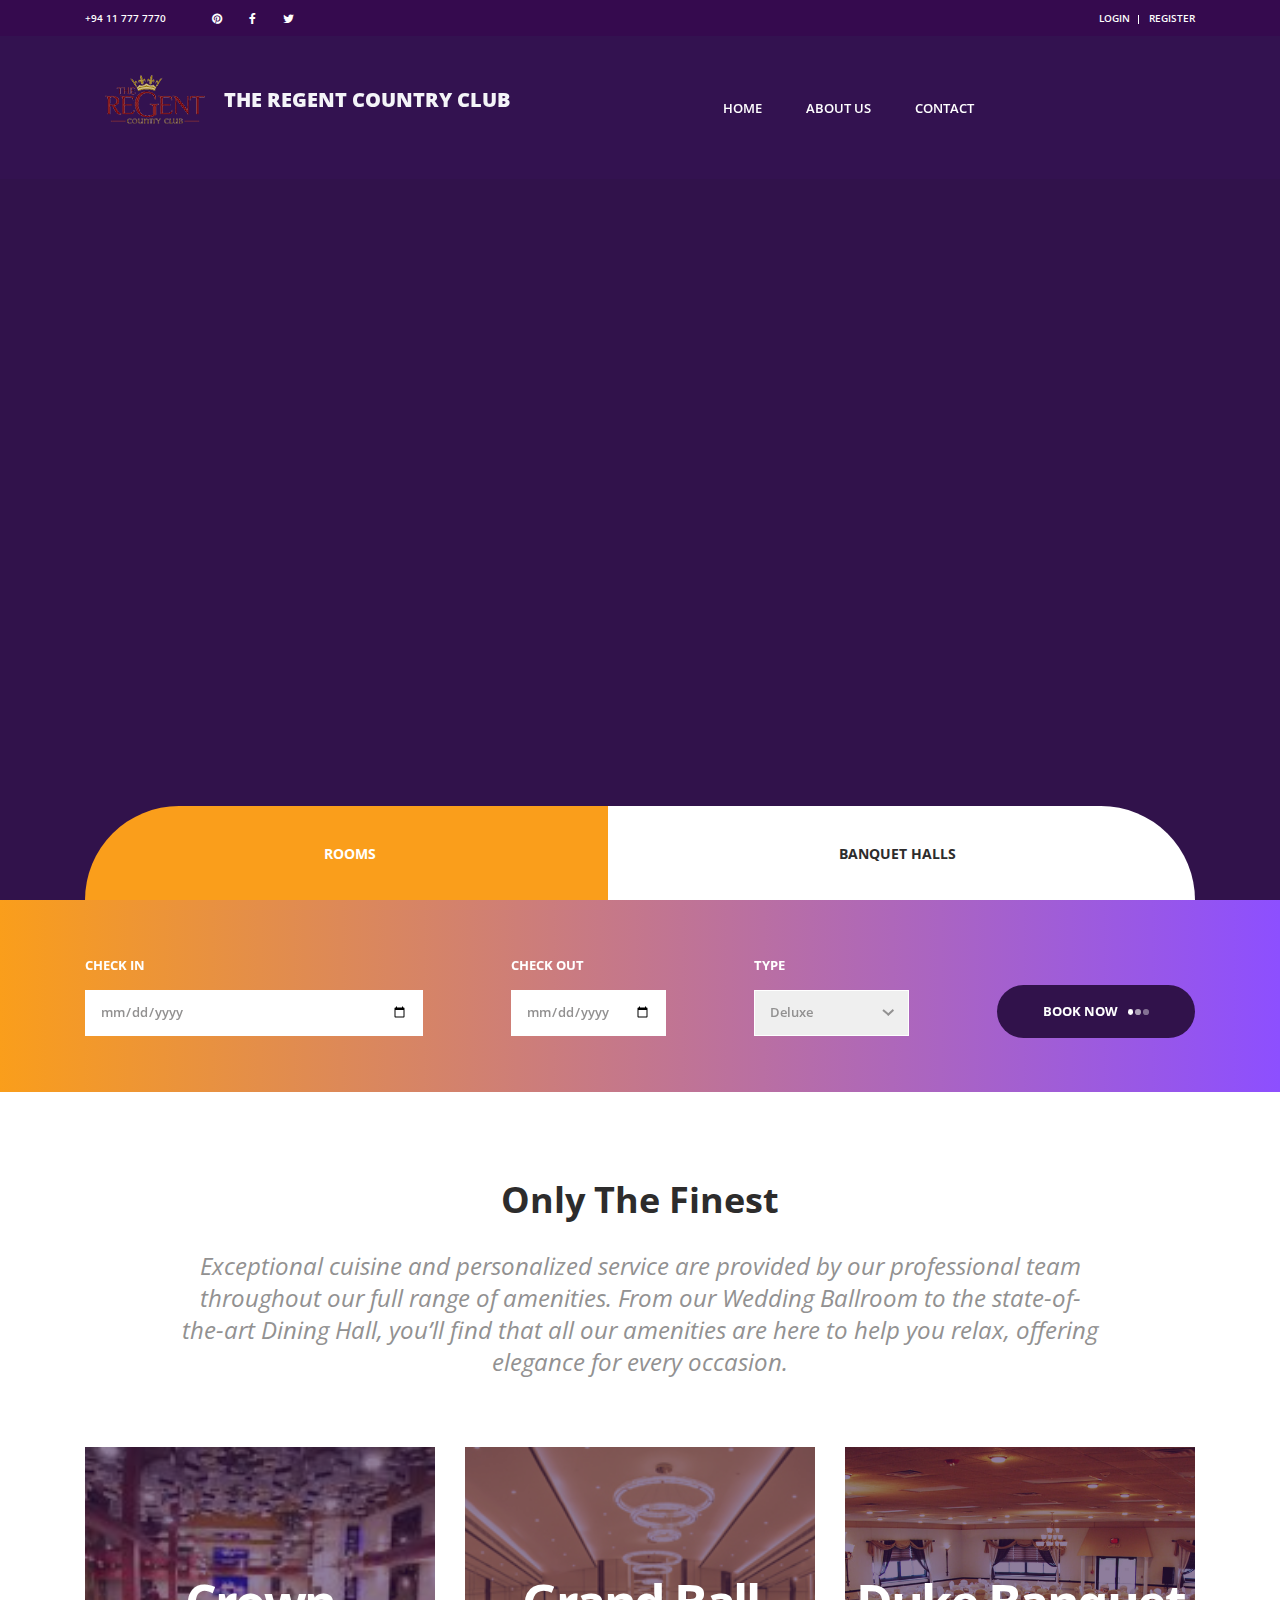
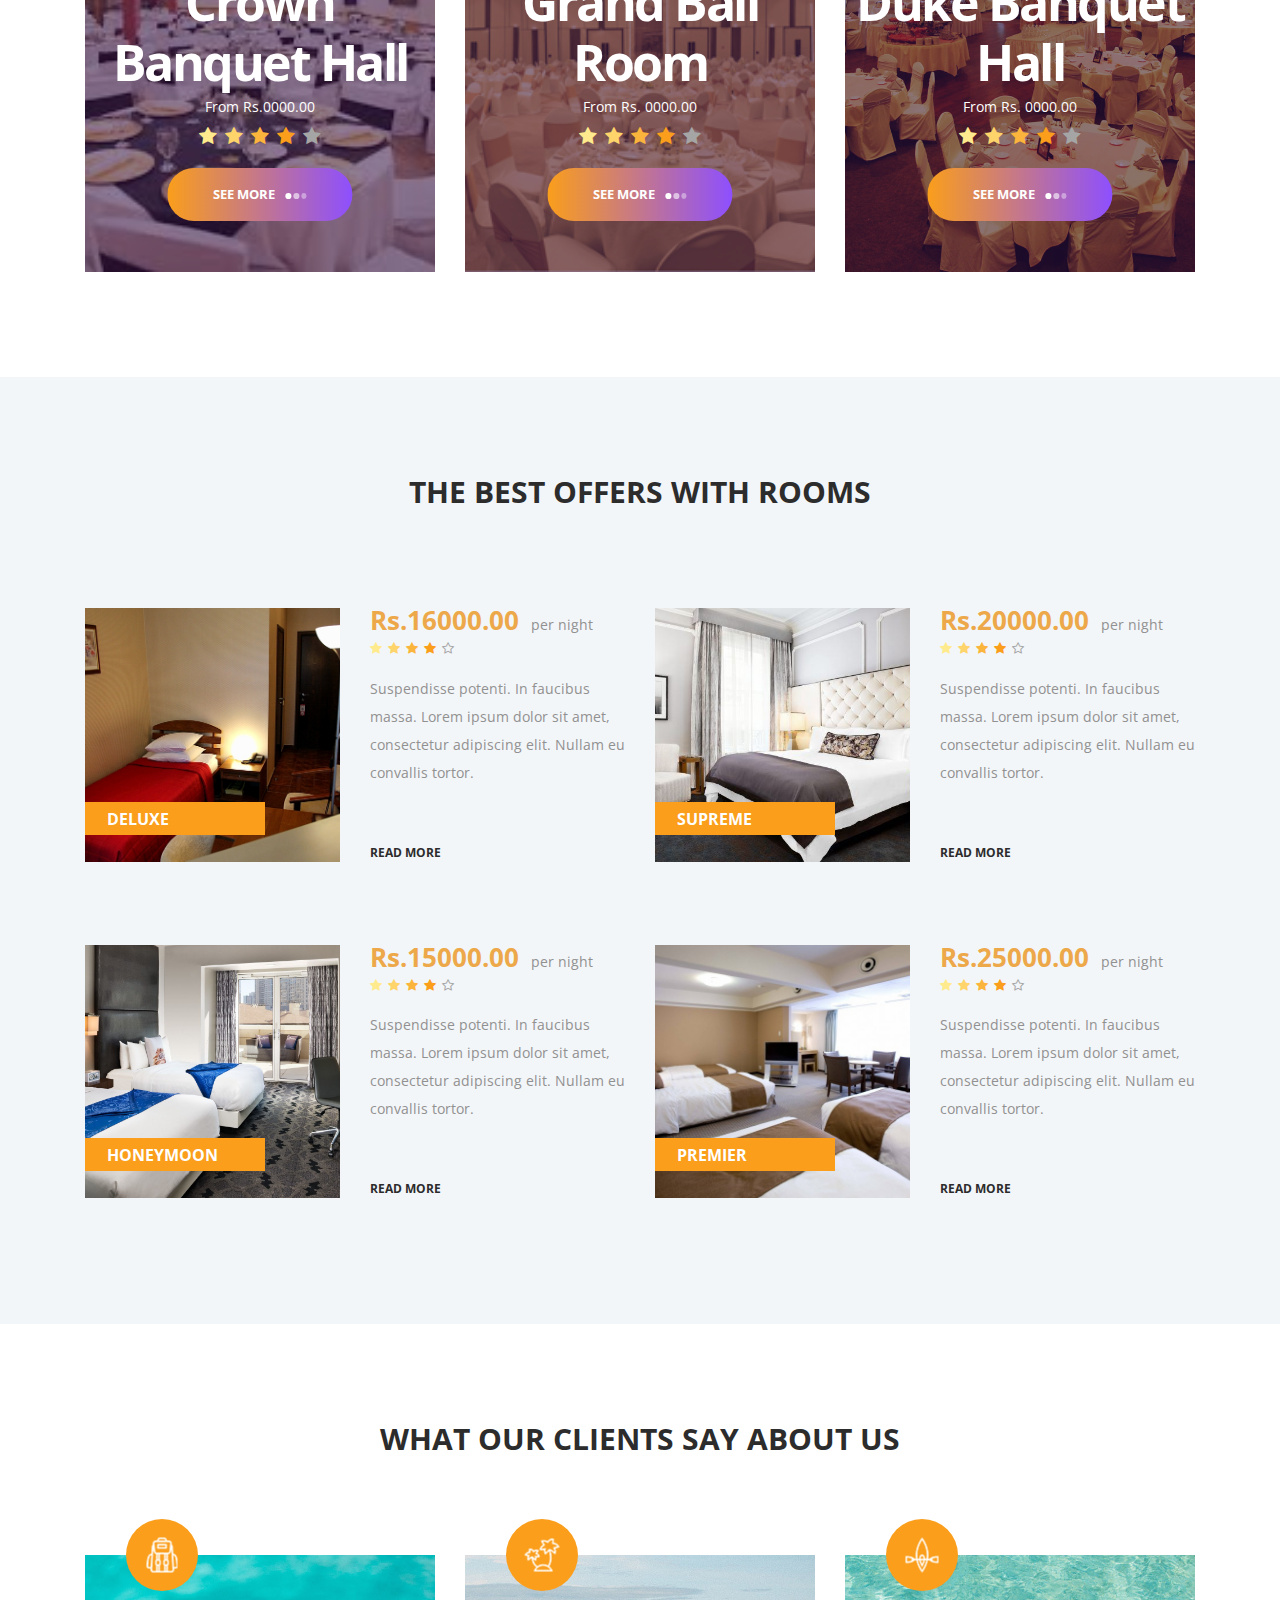
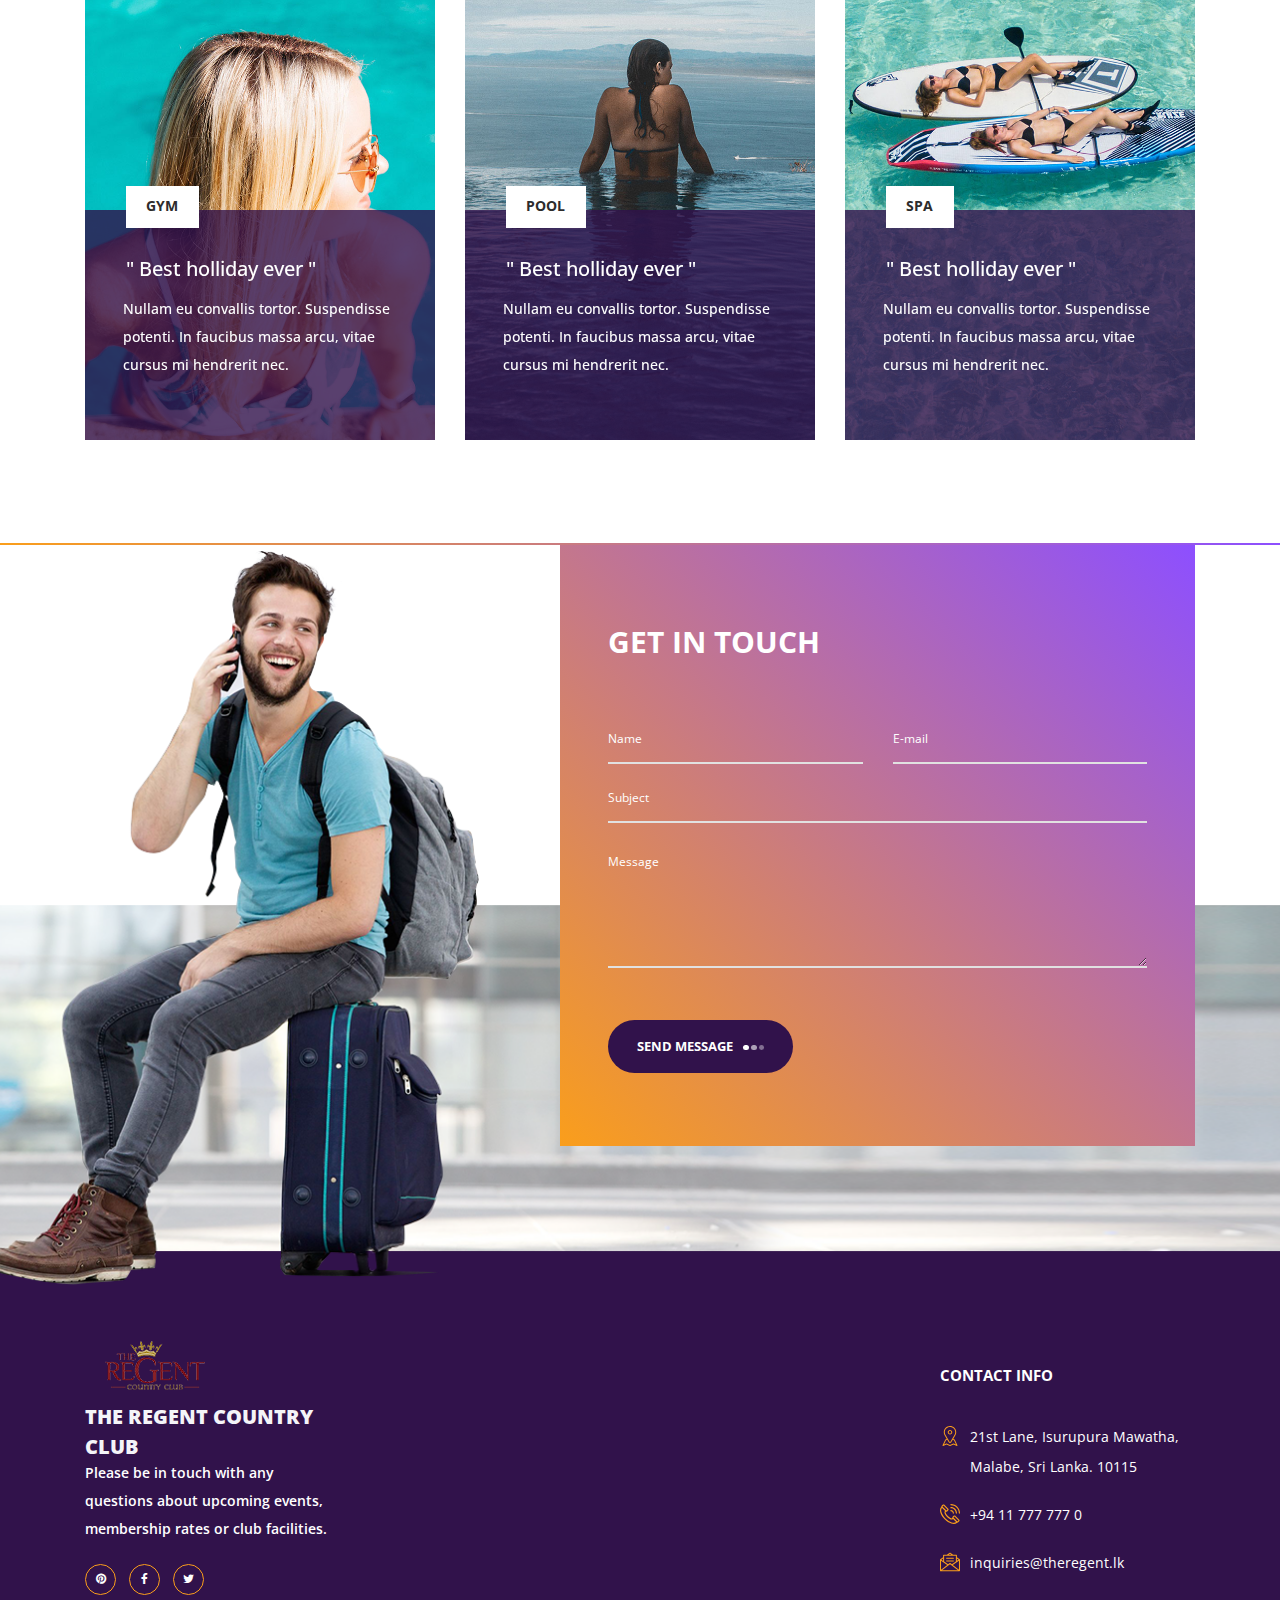
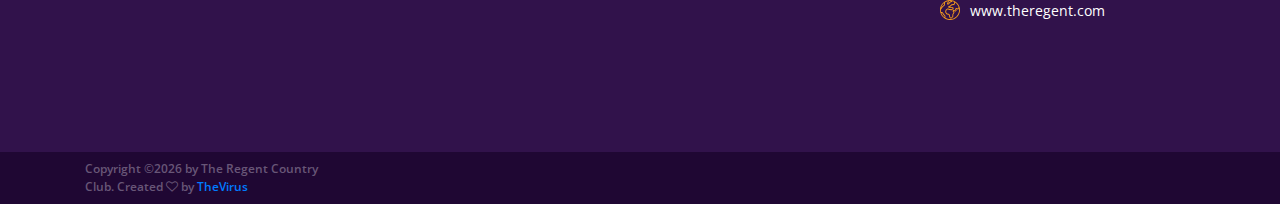
<file: index.html>
<!DOCTYPE html>
<html lang="en">
<head>
<title>THE REGENT COUNTRY CLUB</title>
	<link rel="shortcut icon" href="/images/logo_title.png" />
<meta charset="utf-8">
<meta http-equiv="X-UA-Compatible" content="IE=edge">
<meta name="description" content="Travelix Project">
<meta name="viewport" content="width=device-width, initial-scale=1">
<link rel="stylesheet" type="text/css" href="styles/bootstrap4/bootstrap.min.css">
<link href="plugins/font-awesome-4.7.0/css/font-awesome.min.css" rel="stylesheet" type="text/css">
<link rel="stylesheet" type="text/css" href="plugins/OwlCarousel2-2.2.1/owl.carousel.css">
<link rel="stylesheet" type="text/css" href="plugins/OwlCarousel2-2.2.1/owl.theme.default.css">
<link rel="stylesheet" type="text/css" href="plugins/OwlCarousel2-2.2.1/animate.css">
<link rel="stylesheet" type="text/css" href="styles/main_styles.css">
<link rel="stylesheet" type="text/css" href="styles/responsive.css">
</head>

<body>

<div class="super_container">
	
	<!-- Header -->

	<header class="header">

		<!-- Top Bar -->

		<div class="top_bar">
			<div class="container">
				<div class="row">
					<div class="col d-flex flex-row">
						<div class="phone">+94 11 777 7770</div>
						<div class="social">
							<ul class="social_list">
								<li class="social_list_item"><a href="#"><i class="fa fa-pinterest" aria-hidden="true"></i></a></li>
								<li class="social_list_item"><a href="#"><i class="fa fa-facebook" aria-hidden="true"></i></a></li>
								<li class="social_list_item"><a href="#"><i class="fa fa-twitter" aria-hidden="true"></i></a></li>
								<!--<li class="social_list_item"><a href="#"><i class="fa fa-dribbble" aria-hidden="true"></i></a></li>
								<li class="social_list_item"><a href="#"><i class="fa fa-behance" aria-hidden="true"></i></a></li>
								<li class="social_list_item"><a href="#"><i class="fa fa-linkedin" aria-hidden="true"></i></a></li>-->
							</ul>
						</div>
						<div class="user_box ml-auto">
							<div class="user_box_login user_box_link"><a href="#">login</a></div>
							<div class="user_box_register user_box_link"><a href="#">register</a></div>
						</div>
					</div>
				</div>
			</div>		
		</div>

		<!-- Main Navigation -->

		<nav class="main_nav">
			<div class="container">
				<div class="row">
					<div class="col main_nav_col d-flex flex-row align-items-center justify-content-start">
						<div class="logo_container">
							<div class="logo"><a href="#"><img src="images/logo.png" alt="">THE REGENT COUNTRY CLUB</a></div>
						</div>
						<div class="main_nav_container ml-auto">
							<ul class="main_nav_list">
								<li class="main_nav_item"><a href="#">home</a></li>
								<li class="main_nav_item"><a href="about.html">about us</a></li>
								<!--<li class="main_nav_item"><a href="offers.html">offers</a></li>
								<li class="main_nav_item"><a href="blog.html">news</a></li>-->
								<li class="main_nav_item"><a href="contact.html">contact</a></li>
							</ul>
						</div>
						<!--<div class="content_search ml-lg-0 ml-auto">
							<svg version="1.1" id="Layer_1" xmlns="http://www.w3.org/2000/svg" xmlns:xlink="http://www.w3.org/1999/xlink" x="0px" y="0px"
							width="17px" height="17px" viewBox="0 0 512 512" enable-background="new 0 0 512 512" xml:space="preserve">
								<g>
									<g>
										<g>
											<path class="mag_glass" fill="#FFFFFF" d="M78.438,216.78c0,57.906,22.55,112.343,63.493,153.287c40.945,40.944,95.383,63.494,153.287,63.494
											s112.344-22.55,153.287-63.494C489.451,329.123,512,274.686,512,216.78c0-57.904-22.549-112.342-63.494-153.286
											C407.563,22.549,353.124,0,295.219,0c-57.904,0-112.342,22.549-153.287,63.494C100.988,104.438,78.439,158.876,78.438,216.78z
											M119.804,216.78c0-96.725,78.69-175.416,175.415-175.416s175.418,78.691,175.418,175.416
											c0,96.725-78.691,175.416-175.416,175.416C198.495,392.195,119.804,313.505,119.804,216.78z"/>
										</g>
									</g>
									<g>
										<g>
											<path class="mag_glass" fill="#FFFFFF" d="M6.057,505.942c4.038,4.039,9.332,6.058,14.625,6.058s10.587-2.019,14.625-6.058L171.268,369.98
											c8.076-8.076,8.076-21.172,0-29.248c-8.076-8.078-21.172-8.078-29.249,0L6.057,476.693
											C-2.019,484.77-2.019,497.865,6.057,505.942z"/>
										</g>
									</g>
								</g>
							</svg>
						</div>-->

						<form id="search_form" class="search_form bez_1">
							<input type="search" class="search_content_input bez_1">
						</form>

						<div class="hamburger">
							<i class="fa fa-bars trans_200"></i>
						</div>
					</div>
				</div>
			</div>	
		</nav>

	</header>

	<div class="menu trans_500">
		<div class="menu_content d-flex flex-column align-items-center justify-content-center text-center">
			<div class="menu_close_container"><div class="menu_close"></div></div>
			<div class="logo menu_logo"><a href="index.html"><img src="images/logo.png" alt=""></a></div>
			<ul>
				<li class="menu_item"><a href="index.html">home</a></li>
				<li class="menu_item"><a href="about.html">about us</a></li>
				<li class="menu_item"><a href="offers.html">offers</a></li>
				<li class="menu_item"><a href="blog.html">news</a></li>
				<li class="menu_item"><a href="contact.html">contact</a></li>
			</ul>
		</div>
	</div>

	<!-- Home -->

	<div class="home">
		
		<!-- Home Slider -->

		<div class="home_slider_container">
			
			<div class="owl-carousel owl-theme home_slider">

				<!-- Slider Item -->
				<div class="owl-item home_slider_item">
					<!-- Image by https://unsplash.com/@anikindimitry -->
					<!--<div class="home_slider_background" style="background-image:url(images/home_slider.jpg)"></div>-->
					<div class="home_slider_background" style="background-image:url(https://static.wixstatic.com/media/0633dc_dedb05442a3847fd96fbefe68980543d~mv2_d_5760_3840_s_4_2.jpg/v1/fill/w_1596,h_781,al_c,q_85,usm_0.66_1.00_0.01/0633dc_dedb05442a3847fd96fbefe68980543d~mv2_d_5760_3840_s_4_2.webp)"></div>

					<!--<div class="home_slider_content text-center">
						<div class="home_slider_content_inner" data-animation-in="flipInX" data-animation-out="animate-out fadeOut">
							<h1>discover</h1>
							<h1>sri lanka</h1>
							&lt;!&ndash;<div class="button home_slider_button"><div class="button_bcg"></div><a href="#">explore now<span></span><span></span><span></span></a></div>&ndash;&gt;
						</div>
					</div>-->
				</div>
<!--
				&lt;!&ndash; Slider Item &ndash;&gt;
				<div class="owl-item home_slider_item">
					<div class="home_slider_background" style="background-image:url(images/home_slider.jpg)"></div>

					<div class="home_slider_content text-center">
						<div class="home_slider_content_inner" data-animation-in="flipInX" data-animation-out="animate-out fadeOut">
							<h1>discover</h1>
							<h1>the world</h1>
							<div class="button home_slider_button"><div class="button_bcg"></div><a href="#">explore now<span></span><span></span><span></span></a></div>
						</div>
					</div>
				</div>

				&lt;!&ndash; Slider Item &ndash;&gt;
				<div class="owl-item home_slider_item">
					<div class="home_slider_background" style="background-image:url(images/home_slider.jpg)"></div>

					<div class="home_slider_content text-center">
						<div class="home_slider_content_inner" data-animation-in="flipInX" data-animation-out="animate-out fadeOut">
							<h1>discover</h1>
							<h1>the world</h1>
							<div class="button home_slider_button"><div class="button_bcg"></div><a href="#">explore now<span></span><span></span><span></span></a></div>
						</div>
					</div>
				</div>-->

			</div>
			<!--
			&lt;!&ndash; Home Slider Nav - Prev &ndash;&gt;
			<div class="home_slider_nav home_slider_prev">
				<svg version="1.1" id="Layer_2" xmlns="http://www.w3.org/2000/svg" xmlns:xlink="http://www.w3.org/1999/xlink" x="0px" y="0px"
					width="28px" height="33px" viewBox="0 0 28 33" enable-background="new 0 0 28 33" xml:space="preserve">
					<defs>
						<linearGradient id='home_grad_prev'>
							<stop offset='0%' stop-color='#fa9e1b'/>
							<stop offset='100%' stop-color='#8d4fff'/>
						</linearGradient>
					</defs>
					<path class="nav_path" fill="#F3F6F9" d="M19,0H9C4.029,0,0,4.029,0,9v15c0,4.971,4.029,9,9,9h10c4.97,0,9-4.029,9-9V9C28,4.029,23.97,0,19,0z
					M26,23.091C26,27.459,22.545,31,18.285,31H9.714C5.454,31,2,27.459,2,23.091V9.909C2,5.541,5.454,2,9.714,2h8.571
					C22.545,2,26,5.541,26,9.909V23.091z"/>
					<polygon class="nav_arrow" fill="#F3F6F9" points="15.044,22.222 16.377,20.888 12.374,16.885 16.377,12.882 15.044,11.55 9.708,16.885 11.04,18.219 
					11.042,18.219 "/>
				</svg>
			</div>
			
			&lt;!&ndash; Home Slider Nav - Next &ndash;&gt;
			<div class="home_slider_nav home_slider_next">
				<svg version="1.1" id="Layer_3" xmlns="http://www.w3.org/2000/svg" xmlns:xlink="http://www.w3.org/1999/xlink" x="0px" y="0px"
				width="28px" height="33px" viewBox="0 0 28 33" enable-background="new 0 0 28 33" xml:space="preserve">
					<defs>
						<linearGradient id='home_grad_next'>
							<stop offset='0%' stop-color='#fa9e1b'/>
							<stop offset='100%' stop-color='#8d4fff'/>
						</linearGradient>
					</defs>
				<path class="nav_path" fill="#F3F6F9" d="M19,0H9C4.029,0,0,4.029,0,9v15c0,4.971,4.029,9,9,9h10c4.97,0,9-4.029,9-9V9C28,4.029,23.97,0,19,0z
				M26,23.091C26,27.459,22.545,31,18.285,31H9.714C5.454,31,2,27.459,2,23.091V9.909C2,5.541,5.454,2,9.714,2h8.571
				C22.545,2,26,5.541,26,9.909V23.091z"/>
				<polygon class="nav_arrow" fill="#F3F6F9" points="13.044,11.551 11.71,12.885 15.714,16.888 11.71,20.891 13.044,22.224 18.379,16.888 17.048,15.554 
				17.046,15.554 "/>
				</svg>
			</div>

			&lt;!&ndash; Home Slider Dots &ndash;&gt;

			<div class="home_slider_dots">
				<ul id="home_slider_custom_dots" class="home_slider_custom_dots">
					<li class="home_slider_custom_dot active"><div></div>01.</li>
					<li class="home_slider_custom_dot"><div></div>02.</li>
					<li class="home_slider_custom_dot"><div></div>03.</li>
				</ul>
			</div>-->
			
		</div>

	</div>

	<!-- Search -->

	<div class="search">
		

		<!-- Search Contents -->
		
		<div class="container fill_height">
			<div class="row fill_height">
				<div class="col fill_height">

					<!-- Search Tabs -->

					<div class="search_tabs_container">
						<div class="search_tabs d-flex flex-lg-row flex-column align-items-lg-center align-items-start justify-content-lg-between justify-content-start">
							<div class="search_tab active d-flex flex-row align-items-center justify-content-lg-center justify-content-start"><!--<img src="images/suitcase.png" alt="">--><span>Rooms</span></div>
							<div class="search_tab d-flex flex-row align-items-center justify-content-lg-center justify-content-start"><!--<img src="images/bus.png" alt="">-->BANQUET HALLS</div>
						</div>		
					</div>

					<!-- Search Panel -->

					<div class="search_panel active">
						<form method="get"  action="booking.php" id="search_form_1" class="search_panel_content d-flex flex-lg-row flex-column align-items-lg-center align-items-start justify-content-lg-between justify-content-start">
							<div class="search_item">
								<div>check in</div>
								<input name="check_in_date" id="check_in_date" type="date" class="check_in search_input" placeholder="YYYY-MM-DD">
							</div>
							<div class="search_item">
								<div>check out</div>
								<input name="check_out_date" it="check_out_date" type="date" class="check_out search_input" placeholder="YYYY-MM-DD">
							</div>
							<!--<div class="search_item">
								<div>adults</div>
								<select name="adults" id="adults_1" class="dropdown_item_select search_input">
									<option>01</option>
									<option>02</option>
									<option>03</option>
								</select>
							</div>-->
							<div class="search_item">
								<div>Type</div>
								<select name="room_type" id="room_type" class="dropdown_item_select search_input">
									<option value="room_single">Deluxe</option>
									<option value="romm_double">Supreme</option>
									<option value="room_2queen">Honeymoon</option>
									<option value="room_family">Premier</option>
								</select>
							</div>
							<button class="button search_button">book now<span></span><span></span><span></span></button>
						</form>
					</div>

					<!-- Search Panel -->

					<div class="search_panel">
						<form action="#" id="search_form_2" class="search_panel_content d-flex flex-lg-row flex-column align-items-lg-center align-items-start justify-content-lg-between justify-content-start">
							<div class="search_item">
								<div>Date</div>
								<input type="date" class="check_out search_input" placeholder="YYYY-MM-DD">
							</div>

							<button class="button search_button">book now<span></span><span></span><span></span></button>
						</form>
					</div>

								</div>
				</div>
			</div>
		</div>		
	</div>

	<!-- Intro -->
	
	<div class="intro">
		<div class="container">
			<div class="row">
				<div class="col">
					<h2 class="intro_title text-center">Only The Finest</h2>
				</div>
			</div>
			<div class="row">
				<div class="col-lg-10 offset-lg-1">
					<div class="intro_text text-center">
						<p>Exceptional cuisine and personalized service are provided by our professional team throughout our full range of amenities. From our Wedding Ballroom to the state-of-the-art Dining Hall, you’ll find that all our amenities are here to help you relax, offering elegance for every occasion. </p>
					</div>
				</div>
			</div>
			<div class="row intro_items">

				<!-- Intro Item -->

				<div class="col-lg-4 intro_col">
					<div class="intro_item">
						<div class="intro_item_overlay"></div>
						<!-- Image by https://unsplash.com/@dnevozhai -->
						<div class="intro_item_background" style="background-image:url(img/hall_1.jpg)"></div>
						<div class="intro_item_content d-flex flex-column align-items-center justify-content-center">
							<!--<div class="intro_date">May 25th - June 01st</div>-->
							<div class="button intro_button"><div class="button_bcg"></div><a href="#">see more<span></span><span></span><span></span></a></div>
							<div class="intro_center text-center">
								<h1>Crown Banquet Hall</h1>
								<div class="intro_price">From Rs.0000.00</div>
								<div class="rating rating_4">
									<i class="fa fa-star"></i>
									<i class="fa fa-star"></i>
									<i class="fa fa-star"></i>
									<i class="fa fa-star"></i>
									<i class="fa fa-star"></i>
								</div>
							</div>
						</div>
					</div>
				</div>

				<!-- Intro Item -->

				<div class="col-lg-4 intro_col">
					<div class="intro_item">
						<div class="intro_item_overlay"></div>
						<!-- Image by https://unsplash.com/@hellolightbulb -->
						<div class="intro_item_background" style="background-image:url(img/ballroom.jpg)"></div>
						<div class="intro_item_content d-flex flex-column align-items-center justify-content-center">
							<!--<div class="intro_date">May 25th - June 01st</div>-->
							<div class="button intro_button"><div class="button_bcg"></div><a href="#">see more<span></span><span></span><span></span></a></div>
							<div class="intro_center text-center">
								<h1>Grand Ball Room</h1>
								<div class="intro_price">From Rs. 0000.00</div>
								<div class="rating rating_4">
									<i class="fa fa-star"></i>
									<i class="fa fa-star"></i>
									<i class="fa fa-star"></i>
									<i class="fa fa-star"></i>
									<i class="fa fa-star"></i>
								</div>
							</div>
						</div>
					</div>
				</div>

				<!-- Intro Item -->

				<div class="col-lg-4 intro_col">
					<div class="intro_item">
						<div class="intro_item_overlay"></div>
						<!-- Image by https://unsplash.com/@willianjusten -->
						<div class="intro_item_background" style="background-image:url(img/hall_2.jpg)"></div>
						<div class="intro_item_content d-flex flex-column align-items-center justify-content-center">
							<!--<div class="intro_date">May 25th - June 01st</div>-->
							<div class="button intro_button"><div class="button_bcg"></div><a href="#">see more<span></span><span></span><span></span></a></div>
							<div class="intro_center text-center">
								<h1>Duke Banquet Hall</h1>
								<div class="intro_price">From Rs. 0000.00</div>
								<div class="rating rating_4">
									<i class="fa fa-star"></i>
									<i class="fa fa-star"></i>
									<i class="fa fa-star"></i>
									<i class="fa fa-star"></i>
									<i class="fa fa-star"></i>
								</div>
							</div>
						</div>
					</div>
				</div>

			</div>
		</div>
	</div>

	<!-- CTA -->
<!--
	<div class="cta">
		&lt;!&ndash; Image by https://unsplash.com/@thanni &ndash;&gt;
		<div class="cta_background" style="background-image:url(images/cta.jpg)"></div>
		
		<div class="container">
			<div class="row">
				<div class="col">

					&lt;!&ndash; CTA Slider &ndash;&gt;

					<div class="cta_slider_container">
						<div class="owl-carousel owl-theme cta_slider">

							&lt;!&ndash; CTA Slider Item &ndash;&gt;
							<div class="owl-item cta_item text-center">
								<div class="cta_title">maldives deluxe package</div>
								<div class="rating_r rating_r_4">
									<i></i>
									<i></i>
									<i></i>
									<i></i>
									<i></i>
								</div>
								<p class="cta_text">Lorem ipsum dolor sit amet, consectetur adipiscing elit. Nullam eu convallis tortor. Suspendisse potenti. In faucibus massa arcu, vitae cursus mi hendrerit nec. Proin bibendum, augue faucibus tincidunt ultrices, tortor augue gravida lectus, et efficitur enim justo vel ligula.</p>
								<div class="button cta_button"><div class="button_bcg"></div><a href="#">book now<span></span><span></span><span></span></a></div>
							</div>

							&lt;!&ndash; CTA Slider Item &ndash;&gt;
							<div class="owl-item cta_item text-center">
								<div class="cta_title">maldives deluxe package</div>
								<div class="rating_r rating_r_4">
									<i></i>
									<i></i>
									<i></i>
									<i></i>
									<i></i>
								</div>
								<p class="cta_text">Lorem ipsum dolor sit amet, consectetur adipiscing elit. Nullam eu convallis tortor. Suspendisse potenti. In faucibus massa arcu, vitae cursus mi hendrerit nec. Proin bibendum, augue faucibus tincidunt ultrices, tortor augue gravida lectus, et efficitur enim justo vel ligula.</p>
								<div class="button cta_button"><div class="button_bcg"></div><a href="#">book now<span></span><span></span><span></span></a></div>
							</div>

							&lt;!&ndash; CTA Slider Item &ndash;&gt;
							<div class="owl-item cta_item text-center">
								<div class="cta_title">maldives deluxe package</div>
								<div class="rating_r rating_r_4">
									<i></i>
									<i></i>
									<i></i>
									<i></i>
									<i></i>
								</div>
								<p class="cta_text">Lorem ipsum dolor sit amet, consectetur adipiscing elit. Nullam eu convallis tortor. Suspendisse potenti. In faucibus massa arcu, vitae cursus mi hendrerit nec. Proin bibendum, augue faucibus tincidunt ultrices, tortor augue gravida lectus, et efficitur enim justo vel ligula.</p>
								<div class="button cta_button"><div class="button_bcg"></div><a href="#">book now<span></span><span></span><span></span></a></div>
							</div>
							
						</div>

						&lt;!&ndash; CTA Slider Nav - Prev &ndash;&gt;
						<div class="cta_slider_nav cta_slider_prev">
							<svg version="1.1" id="Layer_4" xmlns="http://www.w3.org/2000/svg" xmlns:xlink="http://www.w3.org/1999/xlink" x="0px" y="0px"
								width="28px" height="33px" viewBox="0 0 28 33" enable-background="new 0 0 28 33" xml:space="preserve">
								<defs>
									<linearGradient id='cta_grad_prev'>
										<stop offset='0%' stop-color='#fa9e1b'/>
										<stop offset='100%' stop-color='#8d4fff'/>
									</linearGradient>
								</defs>
								<path class="nav_path" fill="#F3F6F9" d="M19,0H9C4.029,0,0,4.029,0,9v15c0,4.971,4.029,9,9,9h10c4.97,0,9-4.029,9-9V9C28,4.029,23.97,0,19,0z
								M26,23.091C26,27.459,22.545,31,18.285,31H9.714C5.454,31,2,27.459,2,23.091V9.909C2,5.541,5.454,2,9.714,2h8.571
								C22.545,2,26,5.541,26,9.909V23.091z"/>
								<polygon class="nav_arrow" fill="#F3F6F9" points="15.044,22.222 16.377,20.888 12.374,16.885 16.377,12.882 15.044,11.55 9.708,16.885 11.04,18.219 
								11.042,18.219 "/>
							</svg>
						</div>
						
						&lt;!&ndash; CTA Slider Nav - Next &ndash;&gt;
						<div class="cta_slider_nav cta_slider_next">
							<svg version="1.1" id="Layer_5" xmlns="http://www.w3.org/2000/svg" xmlns:xlink="http://www.w3.org/1999/xlink" x="0px" y="0px"
							width="28px" height="33px" viewBox="0 0 28 33" enable-background="new 0 0 28 33" xml:space="preserve">
								<defs>
									<linearGradient id='cta_grad_next'>
										<stop offset='0%' stop-color='#fa9e1b'/>
										<stop offset='100%' stop-color='#8d4fff'/>
									</linearGradient>
								</defs>
							<path class="nav_path" fill="#F3F6F9" d="M19,0H9C4.029,0,0,4.029,0,9v15c0,4.971,4.029,9,9,9h10c4.97,0,9-4.029,9-9V9C28,4.029,23.97,0,19,0z
							M26,23.091C26,27.459,22.545,31,18.285,31H9.714C5.454,31,2,27.459,2,23.091V9.909C2,5.541,5.454,2,9.714,2h8.571
							C22.545,2,26,5.541,26,9.909V23.091z"/>
							<polygon class="nav_arrow" fill="#F3F6F9" points="13.044,11.551 11.71,12.885 15.714,16.888 11.71,20.891 13.044,22.224 18.379,16.888 17.048,15.554 
							17.046,15.554 "/>
							</svg>
						</div>

					</div>

				</div>
			</div>
		</div>
					
	</div>-->

	<!-- Offers -->

	<div class="offers">
		<div class="container">
			<div class="row">
				<div class="col text-center">
					<h2 class="section_title">the best offers with rooms</h2>
				</div>
			</div>
			<div class="row offers_items">

				<!-- Offers Item -->
				<div class="col-lg-6 offers_col">
					<div class="offers_item">
						<div class="row">
							<div class="col-lg-6">
								<div class="offers_image_container">
									<!-- Image by https://unsplash.com/@kensuarez -->
									<div class="offers_image_background" style="background-image:url(img/single_bedroom.jpg)"></div>
									<div class="offer_name"><a href="#">Deluxe</a></div>
								</div>
							</div>
							<div class="col-lg-6">
								<div class="offers_content">
									<div class="offers_price">Rs.16000.00<span>per night</span></div>
									<div class="rating_r rating_r_4 offers_rating">
										<i></i>
										<i></i>
										<i></i>
										<i></i>
										<i></i>
									</div>
									<p class="offers_text">Suspendisse potenti. In faucibus massa. Lorem ipsum dolor sit amet, consectetur adipiscing elit. Nullam eu convallis tortor.</p>
									<div class="offers_icons">
										<ul class="offers_icons_list">
											<!--<li class="offers_icons_item"><img src="images/post.png" alt=""></li>
											<li class="offers_icons_item"><img src="images/compass.png" alt=""></li>
											<li class="offers_icons_item"><img src="images/bicycle.png" alt=""></li>
											<li class="offers_icons_item"><img src="images/sailboat.png" alt=""></li>-->
										</ul>
									</div>
									<div class="offers_link"><a href="offers.html">read more</a></div>
								</div>
							</div>
						</div>
					</div>
				</div>
				
				<!-- Offers Item -->
				<div class="col-lg-6 offers_col">
					<div class="offers_item">
						<div class="row">
							<div class="col-lg-6">
								<div class="offers_image_container">
									<!-- Image by Egzon Bytyqi -->
									<div class="offers_image_background" style="background-image:url(img/1_king_bedroom.jpg)"></div>
									<div class="offer_name"><a href="#">Supreme</a></div>
								</div>
							</div>
							<div class="col-lg-6">
								<div class="offers_content">
									<div class="offers_price">Rs.20000.00<span>per night</span></div>
									<div class="rating_r rating_r_4 offers_rating">
										<i></i>
										<i></i>
										<i></i>
										<i></i>
										<i></i>
									</div>
									<p class="offers_text">Suspendisse potenti. In faucibus massa. Lorem ipsum dolor sit amet, consectetur adipiscing elit. Nullam eu convallis tortor.</p>
									<div class="offers_icons">
										<ul class="offers_icons_list">
											<!--<li class="offers_icons_item"><img src="images/post.png" alt=""></li>
											<li class="offers_icons_item"><img src="images/compass.png" alt=""></li>
											<li class="offers_icons_item"><img src="images/bicycle.png" alt=""></li>
											<li class="offers_icons_item"><img src="images/sailboat.png" alt=""></li>-->
										</ul>
									</div>
									<div class="offers_link"><a href="offers.html">read more</a></div>
								</div>
							</div>
						</div>
					</div>
				</div>

				<!-- Offers Item -->
				<div class="col-lg-6 offers_col">
					<div class="offers_item">
						<div class="row">
							<div class="col-lg-6">
								<div class="offers_image_container">
									<!-- Image by https://unsplash.com/@nevenkrcmarek -->
									<div class="offers_image_background" style="background-image:url(img/2_king_bedroom.jpg)"></div>
									<div class="offer_name"><a href="#">Honeymoon</a></div>
								</div>
							</div>
							<div class="col-lg-6">
								<div class="offers_content">
									<div class="offers_price">Rs.15000.00<span>per night</span></div>
									<div class="rating_r rating_r_4 offers_rating">
										<i></i>
										<i></i>
										<i></i>
										<i></i>
										<i></i>
									</div>
									<p class="offers_text">Suspendisse potenti. In faucibus massa. Lorem ipsum dolor sit amet, consectetur adipiscing elit. Nullam eu convallis tortor.</p>
									<div class="offers_icons">
										<ul class="offers_icons_list">
											<!--<li class="offers_icons_item"><img src="images/post.png" alt=""></li>
											<li class="offers_icons_item"><img src="images/compass.png" alt=""></li>
											<li class="offers_icons_item"><img src="images/bicycle.png" alt=""></li>
											<li class="offers_icons_item"><img src="images/sailboat.png" alt=""></li>-->
										</ul>
									</div>
									<div class="offers_link"><a href="offers.html">read more</a></div>
								</div>
							</div>
						</div>
					</div>
				</div>

				<!-- Offers Item -->
				<div class="col-lg-6 offers_col">
					<div class="offers_item">
						<div class="row">
							<div class="col-lg-6">
								<div class="offers_image_container">
									<!-- Image by https://unsplash.com/@mantashesthaven -->
									<div class="offers_image_background" style="background-image:url(img/family_bedroom.jpg)"></div>
									<div class="offer_name"><a href="#">Premier</a></div>
								</div>
							</div>
							<div class="col-lg-6">
								<div class="offers_content">
									<div class="offers_price">Rs.25000.00<span>per night</span></div>
									<div class="rating_r rating_r_4 offers_rating">
										<i></i>
										<i></i>
										<i></i>
										<i></i>
										<i></i>
									</div>
									<p class="offers_text">Suspendisse potenti. In faucibus massa. Lorem ipsum dolor sit amet, consectetur adipiscing elit. Nullam eu convallis tortor.</p>
									<div class="offers_icons">
										<ul class="offers_icons_list">
											<!--<li class="offers_icons_item"><img src="images/post.png" alt=""></li>
											<li class="offers_icons_item"><img src="images/compass.png" alt=""></li>
											<li class="offers_icons_item"><img src="images/bicycle.png" alt=""></li>
											<li class="offers_icons_item"><img src="images/sailboat.png" alt=""></li>-->
										</ul>
									</div>
									<div class="offers_link"><a href="offers.html">read more</a></div>
								</div>
							</div>
						</div>
					</div>
				</div>

			</div>
		</div>
	</div>

	<!-- Testimonials -->

	<div class="testimonials">
		<div class="test_border"></div>
		<div class="container">
			<div class="row">
				<div class="col text-center">
					<h2 class="section_title">what our clients say about us</h2>
				</div>
			</div>
			<div class="row">
				<div class="col">
					
					<!-- Testimonials Slider -->

					<div class="test_slider_container">
						<div class="owl-carousel owl-theme test_slider">

							<!-- Testimonial Item -->
							<div class="owl-item">
								<div class="test_item">
									<div class="test_image"><img src="images/test_1.jpg" alt="https://unsplash.com/@anniegray"></div>
									<div class="test_icon"><img src="images/backpack.png" alt=""></div>
									<div class="test_content_container">
										<div class="test_content">
											<div class="test_item_info">
												<div class="test_name">Gym</div>
												<div class="test_date"></div>
											</div>
											<div class="test_quote_title">" Best holliday ever "</div>
											<p class="test_quote_text">Nullam eu convallis tortor. Suspendisse potenti. In faucibus massa arcu, vitae cursus mi hendrerit nec.</p>
										</div>
									</div>
								</div>
							</div>

							<!-- Testimonial Item -->
							<div class="owl-item">
								<div class="test_item">
									<div class="test_image"><img src="images/test_2.jpg" alt="https://unsplash.com/@tschax"></div>
									<div class="test_icon"><img src="images/island_t.png" alt=""></div>
									<div class="test_content_container">
										<div class="test_content">
											<div class="test_item_info">
												<div class="test_name">pool</div>
												<div class="test_date"></div>
											</div>
											<div class="test_quote_title">" Best holliday ever "</div>
											<p class="test_quote_text">Nullam eu convallis tortor. Suspendisse potenti. In faucibus massa arcu, vitae cursus mi hendrerit nec.</p>
										</div>
									</div>
								</div>
							</div>

							<!-- Testimonial Item -->
							<div class="owl-item">
								<div class="test_item">
									<div class="test_image"><img src="images/test_3.jpg" alt="https://unsplash.com/@seefromthesky"></div>
									<div class="test_icon"><img src="images/kayak.png" alt=""></div>
									<div class="test_content_container">
										<div class="test_content">
											<div class="test_item_info">
												<div class="test_name">spa</div>
												<div class="test_date"></div>
											</div>
											<div class="test_quote_title">" Best holliday ever "</div>
											<p class="test_quote_text">Nullam eu convallis tortor. Suspendisse potenti. In faucibus massa arcu, vitae cursus mi hendrerit nec.</p>
										</div>
									</div>
								</div>
							</div>

							<!--&lt;!&ndash; Testimonial Item &ndash;&gt;
							<div class="owl-item">
								<div class="test_item">
									<div class="test_image"><img src="images/test_2.jpg" alt=""></div>
									<div class="test_icon"><img src="images/island_t.png" alt=""></div>
									<div class="test_content_container">
										<div class="test_content">
											<div class="test_item_info">
												<div class="test_name">carla smith</div>
												<div class="test_date">May 24, 2017</div>
											</div>
											<div class="test_quote_title">" Best holliday ever "</div>
											<p class="test_quote_text">Nullam eu convallis tortor. Suspendisse potenti. In faucibus massa arcu, vitae cursus mi hendrerit nec.</p>
										</div>
									</div>
								</div>
							</div>

							&lt;!&ndash; Testimonial Item &ndash;&gt;
							<div class="owl-item">
								<div class="test_item">
									<div class="test_image"><img src="images/test_1.jpg" alt=""></div>
									<div class="test_icon"><img src="images/backpack.png" alt=""></div>
									<div class="test_content_container">
										<div class="test_content">
											<div class="test_item_info">
												<div class="test_name">carla smith</div>
												<div class="test_date">May 24, 2017</div>
											</div>
											<div class="test_quote_title">" Best holliday ever "</div>
											<p class="test_quote_text">Nullam eu convallis tortor. Suspendisse potenti. In faucibus massa arcu, vitae cursus mi hendrerit nec.</p>
										</div>
									</div>
								</div>
							</div>

							&lt;!&ndash; Testimonial Item &ndash;&gt;
							<div class="owl-item">
								<div class="test_item">
									<div class="test_image"><img src="images/test_3.jpg" alt=""></div>
									<div class="test_icon"><img src="images/kayak.png" alt=""></div>
									<div class="test_content_container">
										<div class="test_content">
											<div class="test_item_info">
												<div class="test_name">carla smith</div>
												<div class="test_date">May 24, 2017</div>
											</div>
											<div class="test_quote_title">" Best holliday ever "</div>
											<p class="test_quote_text">Nullam eu convallis tortor. Suspendisse potenti. In faucibus massa arcu, vitae cursus mi hendrerit nec.</p>
										</div>
									</div>
								</div>
							</div>-->

						</div>

						<!-- Testimonials Slider Nav - Prev -->
						<!--<div class="test_slider_nav test_slider_prev">
							<svg version="1.1" id="Layer_6" xmlns="http://www.w3.org/2000/svg" xmlns:xlink="http://www.w3.org/1999/xlink" x="0px" y="0px"
								width="28px" height="33px" viewBox="0 0 28 33" enable-background="new 0 0 28 33" xml:space="preserve">
								<defs>
									<linearGradient id='test_grad_prev'>
										<stop offset='0%' stop-color='#fa9e1b'/>
										<stop offset='100%' stop-color='#8d4fff'/>
									</linearGradient>
								</defs>
								<path class="nav_path" fill="#F3F6F9" d="M19,0H9C4.029,0,0,4.029,0,9v15c0,4.971,4.029,9,9,9h10c4.97,0,9-4.029,9-9V9C28,4.029,23.97,0,19,0z
								M26,23.091C26,27.459,22.545,31,18.285,31H9.714C5.454,31,2,27.459,2,23.091V9.909C2,5.541,5.454,2,9.714,2h8.571
								C22.545,2,26,5.541,26,9.909V23.091z"/>
								<polygon class="nav_arrow" fill="#F3F6F9" points="15.044,22.222 16.377,20.888 12.374,16.885 16.377,12.882 15.044,11.55 9.708,16.885 11.04,18.219
								11.042,18.219 "/>
							</svg>
						</div>-->

						<!-- Testimonials Slider Nav - Next -->
						<!--<div class="test_slider_nav test_slider_next">
							<svg version="1.1" id="Layer_7" xmlns="http://www.w3.org/2000/svg" xmlns:xlink="http://www.w3.org/1999/xlink" x="0px" y="0px"
							width="28px" height="33px" viewBox="0 0 28 33" enable-background="new 0 0 28 33" xml:space="preserve">
								<defs>
									<linearGradient id='test_grad_next'>
										<stop offset='0%' stop-color='#fa9e1b'/>
										<stop offset='100%' stop-color='#8d4fff'/>
									</linearGradient>
								</defs>
							<path class="nav_path" fill="#F3F6F9" d="M19,0H9C4.029,0,0,4.029,0,9v15c0,4.971,4.029,9,9,9h10c4.97,0,9-4.029,9-9V9C28,4.029,23.97,0,19,0z
							M26,23.091C26,27.459,22.545,31,18.285,31H9.714C5.454,31,2,27.459,2,23.091V9.909C2,5.541,5.454,2,9.714,2h8.571
							C22.545,2,26,5.541,26,9.909V23.091z"/>
							<polygon class="nav_arrow" fill="#F3F6F9" points="13.044,11.551 11.71,12.885 15.714,16.888 11.71,20.891 13.044,22.224 18.379,16.888 17.048,15.554
							17.046,15.554 "/>
							</svg>
						</div>-->

					</div>
					
				</div>
			</div>

		</div>
	</div>
<!--
	<div class="trending">
		<div class="container">
			<div class="row">
				<div class="col text-center">
					<h2 class="section_title">trending now</h2>
				</div>
			</div>
			<div class="row trending_container">

				&lt;!&ndash; Trending Item &ndash;&gt;
				<div class="col-lg-3 col-sm-6">
					<div class="trending_item clearfix">
						<div class="trending_image"><img src="images/trend_1.png" alt="https://unsplash.com/@fransaraco"></div>
						<div class="trending_content">
							<div class="trending_title"><a href="#">grand hotel</a></div>
							<div class="trending_price">From $182</div>
							<div class="trending_location">madrid, spain</div>
						</div>
					</div>
				</div>

				&lt;!&ndash; Trending Item &ndash;&gt;
				<div class="col-lg-3 col-sm-6">
					<div class="trending_item clearfix">
						<div class="trending_image"><img src="images/trend_2.png" alt="https://unsplash.com/@grovemade"></div>
						<div class="trending_content">
							<div class="trending_title"><a href="#">mars hotel</a></div>
							<div class="trending_price">From $182</div>
							<div class="trending_location">madrid, spain</div>
						</div>
					</div>
				</div>

				&lt;!&ndash; Trending Item &ndash;&gt;
				<div class="col-lg-3 col-sm-6">
					<div class="trending_item clearfix">
						<div class="trending_image"><img src="images/trend_3.png" alt="https://unsplash.com/@jbriscoe"></div>
						<div class="trending_content">
							<div class="trending_title"><a href="#">queen hotel</a></div>
							<div class="trending_price">From $182</div>
							<div class="trending_location">madrid, spain</div>
						</div>
					</div>
				</div>

				&lt;!&ndash; Trending Item &ndash;&gt;
				<div class="col-lg-3 col-sm-6">
					<div class="trending_item clearfix">
						<div class="trending_image"><img src="images/trend_4.png" alt="https://unsplash.com/@oowgnuj"></div>
						<div class="trending_content">
							<div class="trending_title"><a href="#">mars hotel</a></div>
							<div class="trending_price">From $182</div>
							<div class="trending_location">madrid, spain</div>
						</div>
					</div>
				</div>

				&lt;!&ndash; Trending Item &ndash;&gt;
				<div class="col-lg-3 col-sm-6">
					<div class="trending_item clearfix">
						<div class="trending_image"><img src="images/trend_5.png" alt="https://unsplash.com/@mindaugas"></div>
						<div class="trending_content">
							<div class="trending_title"><a href="#">grand hotel</a></div>
							<div class="trending_price">From $182</div>
							<div class="trending_location">madrid, spain</div>
						</div>
					</div>
				</div>

				&lt;!&ndash; Trending Item &ndash;&gt;
				<div class="col-lg-3 col-sm-6">
					<div class="trending_item clearfix">
						<div class="trending_image"><img src="images/trend_6.png" alt="https://unsplash.com/@itsnwa"></div>
						<div class="trending_content">
							<div class="trending_title"><a href="#">mars hotel</a></div>
							<div class="trending_price">From $182</div>
							<div class="trending_location">madrid, spain</div>
						</div>
					</div>
				</div>

				&lt;!&ndash; Trending Item &ndash;&gt;
				<div class="col-lg-3 col-sm-6">
					<div class="trending_item clearfix">
						<div class="trending_image"><img src="images/trend_7.png" alt="https://unsplash.com/@rktkn"></div>
						<div class="trending_content">
							<div class="trending_title"><a href="#">queen hotel</a></div>
							<div class="trending_price">From $182</div>
							<div class="trending_location">madrid, spain</div>
						</div>
					</div>
				</div>

				&lt;!&ndash; Trending Item &ndash;&gt;
				<div class="col-lg-3 col-sm-6">
					<div class="trending_item clearfix">
						<div class="trending_image"><img src="images/trend_8.png" alt="https://unsplash.com/@thoughtcatalog"></div>
						<div class="trending_content">
							<div class="trending_title"><a href="#">mars hotel</a></div>
							<div class="trending_price">From $182</div>
							<div class="trending_location">madrid, spain</div>
						</div>
					</div>
				</div>

			</div>
		</div>
	</div>-->

	<div class="contact">
		<div class="contact_background" style="background-image:url(images/contact.png)"></div>

		<div class="container">
			<div class="row">
				<div class="col-lg-5">
					<div class="contact_image">
						
					</div>
				</div>
				<div class="col-lg-7">
					<div class="contact_form_container">
						<div class="contact_title">get in touch</div>
						<form action="#" id="contact_form" class="contact_form">
							<input type="text" id="contact_form_name" class="contact_form_name input_field" placeholder="Name" required="required" data-error="Name is required.">
							<input type="text" id="contact_form_email" class="contact_form_email input_field" placeholder="E-mail" required="required" data-error="Email is required.">
							<input type="text" id="contact_form_subject" class="contact_form_subject input_field" placeholder="Subject" required="required" data-error="Subject is required.">
							<textarea id="contact_form_message" class="text_field contact_form_message" name="message" rows="4" placeholder="Message" required="required" data-error="Please, write us a message."></textarea>
							<button type="submit" id="form_submit_button" class="form_submit_button button">send message<span></span><span></span><span></span></button>
						</form>
					</div>
				</div>
			</div>
		</div>
	</div>

	<!-- Footer -->

	<footer class="footer">
		<div class="container">
			<div class="row">

				<!-- Footer Column -->
				<div class="col-lg-3 footer_column">
					<div class="footer_col">
						<div class="footer_content footer_about">
							<div class="logo_container footer_logo">
								<div class="logo"><a href="#"><img src="images/logo.png" alt=""><br>THE REGENT COUNTRY CLUB<br></a></div>
							</div>
							<p class="footer_about_text"><br>Please be in touch with any questions about upcoming events, membership rates or club facilities.</p>
							<ul class="footer_social_list">
								<li class="footer_social_item"><a href="#"><i class="fa fa-pinterest"></i></a></li>
								<li class="footer_social_item"><a href="#"><i class="fa fa-facebook-f"></i></a></li>
								<li class="footer_social_item"><a href="#"><i class="fa fa-twitter"></i></a></li>
								<!--<li class="footer_social_item"><a href="#"><i class="fa fa-dribbble"></i></a></li>
								<li class="footer_social_item"><a href="#"><i class="fa fa-behance"></i></a></li>-->
							</ul>
						</div>
					</div>
				</div>

				 <!--Footer Column-->
				<div class="col-lg-3 footer_column">
					<!--<div class="footer_col">
						<div class="footer_title">blog posts</div>
						<div class="footer_content footer_blog">
							
							&lt;!&ndash; Footer blog item &ndash;&gt;
							<div class="footer_blog_item clearfix">
								<div class="footer_blog_image"><img src="images/footer_blog_1.jpg" alt="https://unsplash.com/@avidenov"></div>
								<div class="footer_blog_content">
									<div class="footer_blog_title"><a href="blog.html">Travel with us this year</a></div>
									<div class="footer_blog_date">Nov 29, 2017</div>
								</div>
							</div>
							
							&lt;!&ndash; Footer blog item &ndash;&gt;
							<div class="footer_blog_item clearfix">
								<div class="footer_blog_image"><img src="images/footer_blog_2.jpg" alt="https://unsplash.com/@deannaritchie"></div>
								<div class="footer_blog_content">
									<div class="footer_blog_title"><a href="blog.html">New destinations for you</a></div>
									<div class="footer_blog_date">Nov 29, 2017</div>
								</div>
							</div>

							&lt;!&ndash; Footer blog item &ndash;&gt;
							<div class="footer_blog_item clearfix">
								<div class="footer_blog_image"><img src="images/footer_blog_3.jpg" alt="https://unsplash.com/@bergeryap87"></div>
								<div class="footer_blog_content">
									<div class="footer_blog_title"><a href="blog.html">Travel with us this year</a></div>
									<div class="footer_blog_date">Nov 29, 2017</div>
								</div>
							</div>

						</div>
					</div>-->
				</div>
				<!-- Footer Column -->
				<div class="col-lg-3 footer_column">
					<!--<div class="footer_col">
						<div class="footer_title">tags</div>
						<div class="footer_content footer_tags">
							<ul class="tags_list clearfix">
								<li class="tag_item"><a href="#">design</a></li>
								<li class="tag_item"><a href="#">fashion</a></li>
								<li class="tag_item"><a href="#">music</a></li>
								<li class="tag_item"><a href="#">video</a></li>
								<li class="tag_item"><a href="#">party</a></li>
								<li class="tag_item"><a href="#">photography</a></li>
								<li class="tag_item"><a href="#">adventure</a></li>
								<li class="tag_item"><a href="#">travel</a></li>
							</ul>
						</div>
					</div>-->
				</div>

				<!-- Footer Column -->
				<div class="col-lg-3 footer_column">
					<div class="footer_col">
						<div class="footer_title">contact info</div>
						<div class="footer_content footer_contact">
							<ul class="contact_info_list">
								<li class="contact_info_item d-flex flex-row">
									<div><div class="contact_info_icon"><img src="images/placeholder.svg" alt=""></div></div>
									<div class="contact_info_text">21st Lane, Isurupura Mawatha, Malabe, Sri Lanka. 10115</div>
								</li>
								<li class="contact_info_item d-flex flex-row">
									<div><div class="contact_info_icon"><img src="images/phone-call.svg" alt=""></div></div>
									<div class="contact_info_text">+94 11 777 777 0</div>
								</li>
								<li class="contact_info_item d-flex flex-row">
									<div><div class="contact_info_icon"><img src="images/message.svg" alt=""></div></div>
									<div class="contact_info_text"><a href="mailto:contactme@gmail.com?Subject=Hello" target="_top">inquiries@theregent.lk</a></div>
								</li>
								<li class="contact_info_item d-flex flex-row">
									<div><div class="contact_info_icon"><img src="images/planet-earth.svg" alt=""></div></div>
									<div class="contact_info_text"><a href="https://colorlib.com">www.theregent.com</a></div>
								</li>
							</ul>
						</div>
					</div>
				</div>

			</div>
		</div>
	</footer>

	<!-- Copyright -->

	<div class="copyright">
		<div class="container">
			<div class="row">
				<div class="col-lg-3 order-lg-1 order-2  ">
					<div class="copyright_content d-flex flex-row align-items-center">
						<div><!-- Link back to Colorlib can't be removed. Template is licensed under CC BY 3.0. -->
Copyright &copy;<script>document.write(new Date().getFullYear());</script> by The Regent Country Club. Created   <i class="fa fa-heart-o" aria-hidden="true"></i> by <a href="https://colorlib.com" target="_blank">TheVirus</a>
<!-- Link back to Colorlib can't be removed. Template is licensed under CC BY 3.0. --></div>
					</div>
				</div>
				<div class="col-lg-9 order-lg-2 order-1">
					<div class="footer_nav_container d-flex flex-row align-items-center justify-content-lg-end">
						<div class="footer_nav">
							<ul class="footer_nav_list">
								<!--<li class="footer_nav_item"><a href="#">home</a></li>
								<li class="footer_nav_item"><a href="about.html">about us</a></li>
								<li class="footer_nav_item"><a href="offers.html">offers</a></li>
								<li class="footer_nav_item"><a href="blog.html">news</a></li>
								<li class="footer_nav_item"><a href="contact.html">contact</a></li>-->
							</ul>
						</div>
					</div>
				</div>
			</div>
		</div>
	</div>

</div>

<script src="js/jquery-3.2.1.min.js"></script>
<script src="styles/bootstrap4/popper.js"></script>
<script src="styles/bootstrap4/bootstrap.min.js"></script>
<script src="plugins/OwlCarousel2-2.2.1/owl.carousel.js"></script>
<script src="plugins/easing/easing.js"></script>
<script src="js/custom.js"></script>

</body>

</html>
</file>
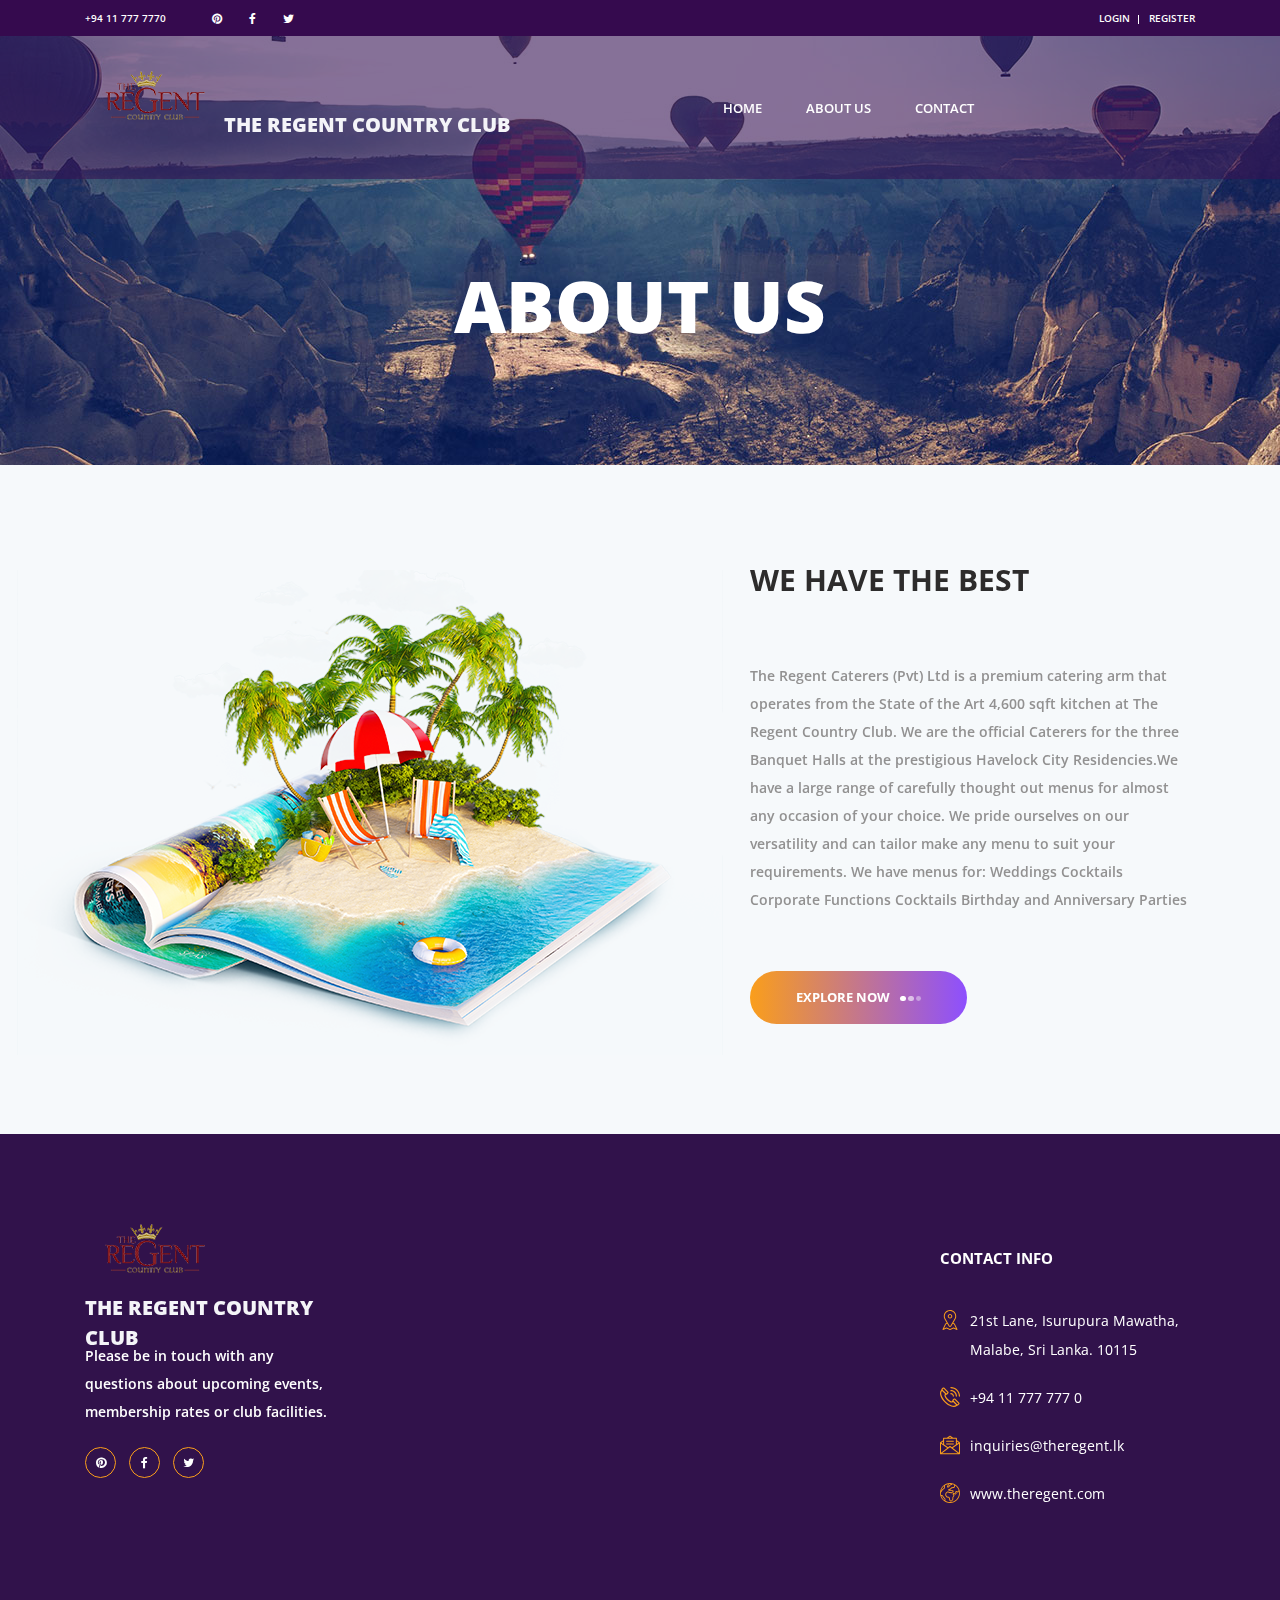
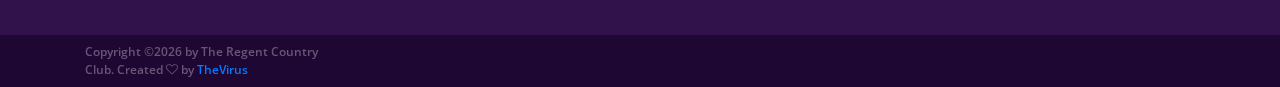
<file: about.html>
<!DOCTYPE html>
<html lang="en">
<head>
<title>About Us</title>
<meta charset="utf-8">
<meta http-equiv="X-UA-Compatible" content="IE=edge">
<meta name="description" content="Travelix Project">
<meta name="viewport" content="width=device-width, initial-scale=1">
<link rel="stylesheet" type="text/css" href="styles/bootstrap4/bootstrap.min.css">
<link href="plugins/font-awesome-4.7.0/css/font-awesome.min.css" rel="stylesheet" type="text/css">
<link rel="stylesheet" type="text/css" href="plugins/OwlCarousel2-2.2.1/owl.carousel.css">
<link rel="stylesheet" type="text/css" href="plugins/OwlCarousel2-2.2.1/owl.theme.default.css">
<link rel="stylesheet" type="text/css" href="plugins/OwlCarousel2-2.2.1/animate.css">
<link rel="stylesheet" type="text/css" href="styles/about_styles.css">
<link rel="stylesheet" type="text/css" href="styles/about_responsive.css">
</head>

<body>

<div class="super_container">
	
	<!-- Header -->

	<header class="header">

		<!-- Top Bar -->

		<div class="top_bar">
			<div class="container">
				<div class="row">
					<div class="col d-flex flex-row">
						<div class="phone">+94 11 777 7770</div>
						<div class="social">
							<ul class="social_list">
								<li class="social_list_item"><a href="#"><i class="fa fa-pinterest" aria-hidden="true"></i></a></li>
								<li class="social_list_item"><a href="#"><i class="fa fa-facebook" aria-hidden="true"></i></a></li>
								<li class="social_list_item"><a href="#"><i class="fa fa-twitter" aria-hidden="true"></i></a></li>
								<!--<li class="social_list_item"><a href="#"><i class="fa fa-dribbble" aria-hidden="true"></i></a></li>
								<li class="social_list_item"><a href="#"><i class="fa fa-behance" aria-hidden="true"></i></a></li>
								<li class="social_list_item"><a href="#"><i class="fa fa-linkedin" aria-hidden="true"></i></a></li>-->
							</ul>
						</div>
						<div class="user_box ml-auto">
							<div class="user_box_login user_box_link"><a href="#">login</a></div>
							<div class="user_box_register user_box_link"><a href="#">register</a></div>
						</div>
					</div>
				</div>
			</div>
		</div>

		<!-- Main Navigation -->

		<nav class="main_nav">
			<div class="container">
				<div class="row">
					<div class="col main_nav_col d-flex flex-row align-items-center justify-content-start">
						<div class="logo_container">
							<div class="logo"><a href="index.php"><img src="images/logo.png" alt="">THE REGENT COUNTRY CLUB</a></div>
						</div>
						<div class="main_nav_container ml-auto">
							<ul class="main_nav_list">
								<li class="main_nav_item"><a href="index.php">home</a></li>
								<li class="main_nav_item"><a href="about.html">about us</a></li>
								<!--<li class="main_nav_item"><a href="offers.html">offers</a></li>
								<li class="main_nav_item"><a href="blog.html">news</a></li>-->
								<li class="main_nav_item"><a href="contact.html">contact</a></li>
							</ul>
						</div>
						<!--<div class="content_search ml-lg-0 ml-auto">
							<svg version="1.1" id="Layer_1" xmlns="http://www.w3.org/2000/svg" xmlns:xlink="http://www.w3.org/1999/xlink" x="0px" y="0px"
							width="17px" height="17px" viewBox="0 0 512 512" enable-background="new 0 0 512 512" xml:space="preserve">
								<g>
									<g>
										<g>
											<path class="mag_glass" fill="#FFFFFF" d="M78.438,216.78c0,57.906,22.55,112.343,63.493,153.287c40.945,40.944,95.383,63.494,153.287,63.494
											s112.344-22.55,153.287-63.494C489.451,329.123,512,274.686,512,216.78c0-57.904-22.549-112.342-63.494-153.286
											C407.563,22.549,353.124,0,295.219,0c-57.904,0-112.342,22.549-153.287,63.494C100.988,104.438,78.439,158.876,78.438,216.78z
											M119.804,216.78c0-96.725,78.69-175.416,175.415-175.416s175.418,78.691,175.418,175.416
											c0,96.725-78.691,175.416-175.416,175.416C198.495,392.195,119.804,313.505,119.804,216.78z"/>
										</g>
									</g>
									<g>
										<g>
											<path class="mag_glass" fill="#FFFFFF" d="M6.057,505.942c4.038,4.039,9.332,6.058,14.625,6.058s10.587-2.019,14.625-6.058L171.268,369.98
											c8.076-8.076,8.076-21.172,0-29.248c-8.076-8.078-21.172-8.078-29.249,0L6.057,476.693
											C-2.019,484.77-2.019,497.865,6.057,505.942z"/>
										</g>
									</g>
								</g>
							</svg>
						</div>-->

						<form id="search_form" class="search_form bez_1">
							<input type="search" class="search_content_input bez_1">
						</form>

						<div class="hamburger">
							<i class="fa fa-bars trans_200"></i>
						</div>
					</div>
				</div>
			</div>
		</nav>

	</header>

	<div class="menu trans_500">
		<div class="menu_content d-flex flex-column align-items-center justify-content-center text-center">
			<div class="menu_close_container"><div class="menu_close"></div></div>
			<div class="logo menu_logo"><a href="#"><img src="images/logo.png" alt=""></a></div>
			<ul>
				<li class="menu_item"><a href="index.php">home</a></li>
				<li class="menu_item"><a href="#">about us</a></li>
				<li class="menu_item"><a href="offers.html">offers</a></li>
				<li class="menu_item"><a href="blog.html">news</a></li>
				<li class="menu_item"><a href="contact.html">contact</a></li>
			</ul>
		</div>
	</div>

	<!-- Home -->

	<div class="home">
		<div class="home_background parallax-window" data-parallax="scroll" data-image-src="images/about_background.jpg"></div>
		<div class="home_content">
			<div class="home_title">about us</div>
		</div>
	</div>

	<!-- Intro -->

	<div class="intro">
		<div class="container">
			<div class="row">
				<div class="col-lg-7">
					<div class="intro_image"><img src="images/intro.png" alt=""></div>
				</div>
				<div class="col-lg-5">
					<div class="intro_content">
						<div class="intro_title">we have the best</div>
						<p class="intro_text">The Regent Caterers (Pvt) Ltd is a premium catering arm that operates from the State of the Art 4,600 sqft kitchen at The Regent Country Club. We are the official Caterers for the three Banquet Halls at the prestigious Havelock City Residencies.

							​

							We have a large range of carefully thought out menus for almost any occasion of your choice. We pride ourselves on our versatility and can tailor make any menu to suit your requirements.



							We have menus for:



							Weddings

							Cocktails

							Corporate Functions

							Cocktails

							Birthday and Anniversary Parties</p>
						<div class="button intro_button"><div class="button_bcg"></div><a href="#">explore now<span></span><span></span><span></span></a></div>
					</div>
				</div>
			</div>
		</div>
	</div>

	<!-- Stats -->
<!--
	<div class="stats">
		<div class="container">
			<div class="row">
				<div class="col text-center">
					<div class="section_title">years statistics</div>
				</div>
			</div>
			<div class="row">
				<div class="col-lg-10 offset-lg-1 text-center">
					<p class="stats_text">Lorem ipsum dolor sit amet, consectetur adipiscing elit. Vivamus quis vulputate eros, iaculis consequat nisl. Nunc et suscipit urna. Integer elementum orci eu vehicula pretium. Donec bibendum tristique condimentum. Aenean in lacus ligula. </p>
				</div>
			</div>
			<div class="row">
				<div class="col">
					<div class="stats_years">
						<div class="stats_years_last">2016</div>
						<div class="stats_years_new float-right">2017</div>
					</div>
				</div>
			</div>
			<div class="row">
				<div class="col">
					<div class="stats_contents">
						
						&lt;!&ndash; Stats Item &ndash;&gt;
						<div class="stats_item d-flex flex-md-row flex-column clearfix">
							<div class="stats_last order-md-1 order-3">
								<div class="stats_last_icon d-flex flex-column align-items-center justify-content-end">
									<img src="images/stats_1.png" alt="">
								</div>
								<div class="stats_last_content">
									<div class="stats_number">1642</div>
									<div class="stats_type">Clients</div>
								</div>
							</div>
							<div class="stats_bar order-md-2 order-2" data-x="1642" data-y="3527" data-color="#31124b">
								<div class="stats_bar_perc">
									<div>
										<div class="stats_bar_value"></div>
									</div>
								</div>
							</div>
							<div class="stats_new order-md-3 order-1 text-right">
								<div class="stats_new_icon d-flex flex-column align-items-center justify-content-end">
									<img src="images/stats_1.png" alt="">
								</div>
								<div class="stats_new_content">
									<div class="stats_number">3527</div>
									<div class="stats_type">Clients</div>
								</div>
							</div>
						</div>
						
						&lt;!&ndash; Stats Item &ndash;&gt;
						<div class="stats_item d-flex flex-md-row flex-column clearfix">
							<div class="stats_last order-md-1 order-3">
								<div class="stats_last_icon d-flex flex-column align-items-center justify-content-end">
									<img src="images/stats_2.png" alt="">
								</div>
								<div class="stats_last_content">
									<div class="stats_number">768</div>
									<div class="stats_type">Returning Clients</div>
								</div>
							</div>
							<div class="stats_bar order-md-2 order-2" data-x="768" data-y="145" data-color="#a95ce4">
								<div class="stats_bar_perc">
									<div>
										<div class="stats_bar_value"></div>
									</div>
								</div>
							</div>
							<div class="stats_new order-md-3 order-1 text-right">
								<div class="stats_new_icon d-flex flex-column align-items-center justify-content-end">
									<img src="images/stats_2.png" alt="">
								</div>
								<div class="stats_new_content">
									<div class="stats_number">145</div>
									<div class="stats_type">Returning Clients</div>
								</div>
							</div>
						</div>

						&lt;!&ndash; Stats Item &ndash;&gt;
						<div class="stats_item d-flex flex-md-row flex-column clearfix">
							<div class="stats_last order-md-1 order-3">
								<div class="stats_last_icon d-flex flex-column align-items-center justify-content-end">
									<img src="images/stats_3.png" alt="">
								</div>
								<div class="stats_last_content">
									<div class="stats_number">11546</div>
									<div class="stats_type">Reach</div>
								</div>
							</div>
							<div class="stats_bar order-md-2 order-2" data-x="11546" data-y="9321" data-color="#fa6f1b">
								<div class="stats_bar_perc">
									<div>
										<div class="stats_bar_value"></div>
									</div>
								</div>
							</div>
							<div class="stats_new order-md-3 order-1 text-right">
								<div class="stats_new_icon d-flex flex-column align-items-center justify-content-end">
									<img src="images/stats_3.png" alt="">
								</div>
								<div class="stats_new_content">
									<div class="stats_number">9321</div>
									<div class="stats_type">Reach</div>
								</div>
							</div>
						</div>

						&lt;!&ndash; Stats Item &ndash;&gt;
						<div class="stats_item d-flex flex-md-row flex-column clearfix">
							<div class="stats_last order-md-1 order-3">
								<div class="stats_last_icon d-flex flex-column align-items-center justify-content-end">
									<img src="images/stats_4.png" alt="">
								</div>
								<div class="stats_last_content">
									<div class="stats_number">3729</div>
									<div class="stats_type">Items</div>
								</div>
							</div>
							<div class="stats_bar order-md-2 order-2" data-x="3729" data-y="17429" data-color="#fa9e1b">
								<div class="stats_bar_perc">
									<div>
										<div class="stats_bar_value"></div>
									</div>
								</div>
							</div>
							<div class="stats_new order-md-3 order-1 text-right">
								<div class="stats_new_icon d-flex flex-column align-items-center justify-content-end">
									<img src="images/stats_4.png" alt="">
								</div>
								<div class="stats_new_content">
									<div class="stats_number">17429</div>
									<div class="stats_type">More Items</div>
								</div>
							</div>
						</div>

					</div>
				</div>
			</div>
		</div>
	</div>

	&lt;!&ndash; Add &ndash;&gt;

	<div class="add">
		<div class="container">
			<div class="row">
				<div class="col">
					<div class="add_container">
						<div class="add_background" style="background-image:url(images/add.jpg)"></div>
						<div class="add_content">
							<h1 class="add_title">thailand</h1>
							<div class="add_subtitle">From <span>$999</span></div>
							<div class="button add_button"><div class="button_bcg"></div><a href="#">explore now<span></span><span></span><span></span></a></div>
						</div>
					</div>
				</div>
			</div>
		</div>
	</div>

	&lt;!&ndash; Milestones &ndash;&gt;

	<div class="milestones">
		<div class="container">
			<div class="row">
				
				&lt;!&ndash; Milestone &ndash;&gt;
				<div class="col-lg-3 milestone_col">
					<div class="milestone text-center">
						<div class="milestone_icon"><img src="images/milestone_1.png" alt=""></div>
						<div class="milestone_counter" data-end-value="255">0</div>
						<div class="milestone_text">Clients</div>
					</div>
				</div>

				&lt;!&ndash; Milestone &ndash;&gt;
				<div class="col-lg-3 milestone_col">
					<div class="milestone text-center">
						<div class="milestone_icon"><img src="images/milestone_2.png" alt=""></div>
						<div class="milestone_counter" data-end-value="1176">0</div>
						<div class="milestone_text">Projects</div>
					</div>
				</div>

				&lt;!&ndash; Milestone &ndash;&gt;
				<div class="col-lg-3 milestone_col">
					<div class="milestone text-center">
						<div class="milestone_icon"><img src="images/milestone_3.png" alt=""></div>
						<div class="milestone_counter" data-end-value="39">0</div>
						<div class="milestone_text">Countries</div>
					</div>
				</div>

				&lt;!&ndash; Milestone &ndash;&gt;
				<div class="col-lg-3 milestone_col">
					<div class="milestone text-center">
						<div class="milestone_icon"><img src="images/milestone_4.png" alt=""></div>
						<div class="milestone_counter" data-end-value="127">0</div>
						<div class="milestone_text">Coffees</div>
					</div>
				</div>

			</div>
		</div>
	</div>-->

	<!-- Footer -->

	<footer class="footer">
		<div class="container">
			<div class="row">

				<!-- Footer Column -->
				<div class="col-lg-3 footer_column">
					<div class="footer_col">
						<div class="footer_content footer_about">
							<div class="logo_container footer_logo">
								<div class="logo"><a href="#"><img src="images/logo.png" alt=""><br>THE REGENT COUNTRY CLUB<br></a></div>
							</div>
							<p class="footer_about_text"><br>Please be in touch with any questions about upcoming events, membership rates or club facilities.</p>
							<ul class="footer_social_list">
								<li class="footer_social_item"><a href="#"><i class="fa fa-pinterest"></i></a></li>
								<li class="footer_social_item"><a href="#"><i class="fa fa-facebook-f"></i></a></li>
								<li class="footer_social_item"><a href="#"><i class="fa fa-twitter"></i></a></li>
								<!--<li class="footer_social_item"><a href="#"><i class="fa fa-dribbble"></i></a></li>
								<li class="footer_social_item"><a href="#"><i class="fa fa-behance"></i></a></li>-->
							</ul>
						</div>
					</div>
				</div>

				<!--Footer Column-->
				<div class="col-lg-3 footer_column">
					<!--<div class="footer_col">
						<div class="footer_title">blog posts</div>
						<div class="footer_content footer_blog">

							&lt;!&ndash; Footer blog item &ndash;&gt;
							<div class="footer_blog_item clearfix">
								<div class="footer_blog_image"><img src="images/footer_blog_1.jpg" alt="https://unsplash.com/@avidenov"></div>
								<div class="footer_blog_content">
									<div class="footer_blog_title"><a href="blog.html">Travel with us this year</a></div>
									<div class="footer_blog_date">Nov 29, 2017</div>
								</div>
							</div>

							&lt;!&ndash; Footer blog item &ndash;&gt;
							<div class="footer_blog_item clearfix">
								<div class="footer_blog_image"><img src="images/footer_blog_2.jpg" alt="https://unsplash.com/@deannaritchie"></div>
								<div class="footer_blog_content">
									<div class="footer_blog_title"><a href="blog.html">New destinations for you</a></div>
									<div class="footer_blog_date">Nov 29, 2017</div>
								</div>
							</div>

							&lt;!&ndash; Footer blog item &ndash;&gt;
							<div class="footer_blog_item clearfix">
								<div class="footer_blog_image"><img src="images/footer_blog_3.jpg" alt="https://unsplash.com/@bergeryap87"></div>
								<div class="footer_blog_content">
									<div class="footer_blog_title"><a href="blog.html">Travel with us this year</a></div>
									<div class="footer_blog_date">Nov 29, 2017</div>
								</div>
							</div>

						</div>
					</div>-->
				</div>
				<!-- Footer Column -->
				<div class="col-lg-3 footer_column">
					<!--<div class="footer_col">
						<div class="footer_title">tags</div>
						<div class="footer_content footer_tags">
							<ul class="tags_list clearfix">
								<li class="tag_item"><a href="#">design</a></li>
								<li class="tag_item"><a href="#">fashion</a></li>
								<li class="tag_item"><a href="#">music</a></li>
								<li class="tag_item"><a href="#">video</a></li>
								<li class="tag_item"><a href="#">party</a></li>
								<li class="tag_item"><a href="#">photography</a></li>
								<li class="tag_item"><a href="#">adventure</a></li>
								<li class="tag_item"><a href="#">travel</a></li>
							</ul>
						</div>
					</div>-->
				</div>

				<!-- Footer Column -->
				<div class="col-lg-3 footer_column">
					<div class="footer_col">
						<div class="footer_title">contact info</div>
						<div class="footer_content footer_contact">
							<ul class="contact_info_list">
								<li class="contact_info_item d-flex flex-row">
									<div><div class="contact_info_icon"><img src="images/placeholder.svg" alt=""></div></div>
									<div class="contact_info_text">21st Lane, Isurupura Mawatha, Malabe, Sri Lanka. 10115</div>
								</li>
								<li class="contact_info_item d-flex flex-row">
									<div><div class="contact_info_icon"><img src="images/phone-call.svg" alt=""></div></div>
									<div class="contact_info_text">+94 11 777 777 0</div>
								</li>
								<li class="contact_info_item d-flex flex-row">
									<div><div class="contact_info_icon"><img src="images/message.svg" alt=""></div></div>
									<div class="contact_info_text"><a href="mailto:contactme@gmail.com?Subject=Hello" target="_top">inquiries@theregent.lk</a></div>
								</li>
								<li class="contact_info_item d-flex flex-row">
									<div><div class="contact_info_icon"><img src="images/planet-earth.svg" alt=""></div></div>
									<div class="contact_info_text"><a href="https://colorlib.com">www.theregent.com</a></div>
								</li>
							</ul>
						</div>
					</div>
				</div>

			</div>
		</div>
	</footer>

	<!-- Copyright -->

	<div class="copyright">
		<div class="container">
			<div class="row">
				<div class="col-lg-3 order-lg-1 order-2  ">
					<div class="copyright_content d-flex flex-row align-items-center">
						<div><!-- Link back to Colorlib can't be removed. Template is licensed under CC BY 3.0. -->
							Copyright &copy;<script>document.write(new Date().getFullYear());</script> by The Regent Country Club. Created   <i class="fa fa-heart-o" aria-hidden="true"></i> by <a href="https://colorlib.com" target="_blank">TheVirus</a>
							<!-- Link back to Colorlib can't be removed. Template is licensed under CC BY 3.0. --></div>
					</div>
				</div>
				<div class="col-lg-9 order-lg-2 order-1">
					<div class="footer_nav_container d-flex flex-row align-items-center justify-content-lg-end">
						<div class="footer_nav">
							<ul class="footer_nav_list">
								<!--<li class="footer_nav_item"><a href="#">home</a></li>
								<li class="footer_nav_item"><a href="about.html">about us</a></li>
								<li class="footer_nav_item"><a href="offers.html">offers</a></li>
								<li class="footer_nav_item"><a href="blog.html">news</a></li>
								<li class="footer_nav_item"><a href="contact.html">contact</a></li>-->
							</ul>
						</div>
					</div>
				</div>
			</div>
		</div>
	</div>
</div>

<script src="js/jquery-3.2.1.min.js"></script>
<script src="styles/bootstrap4/popper.js"></script>
<script src="styles/bootstrap4/bootstrap.min.js"></script>
<script src="plugins/greensock/TweenMax.min.js"></script>
<script src="plugins/greensock/TimelineMax.min.js"></script>
<script src="plugins/scrollmagic/ScrollMagic.min.js"></script>
<script src="plugins/greensock/animation.gsap.min.js"></script>
<script src="plugins/greensock/ScrollToPlugin.min.js"></script>
<script src="plugins/OwlCarousel2-2.2.1/owl.carousel.js"></script>
<script src="plugins/easing/easing.js"></script>
<script src="plugins/parallax-js-master/parallax.min.js"></script>
<script src="js/about_custom.js"></script>

</body>

</html>
</file>
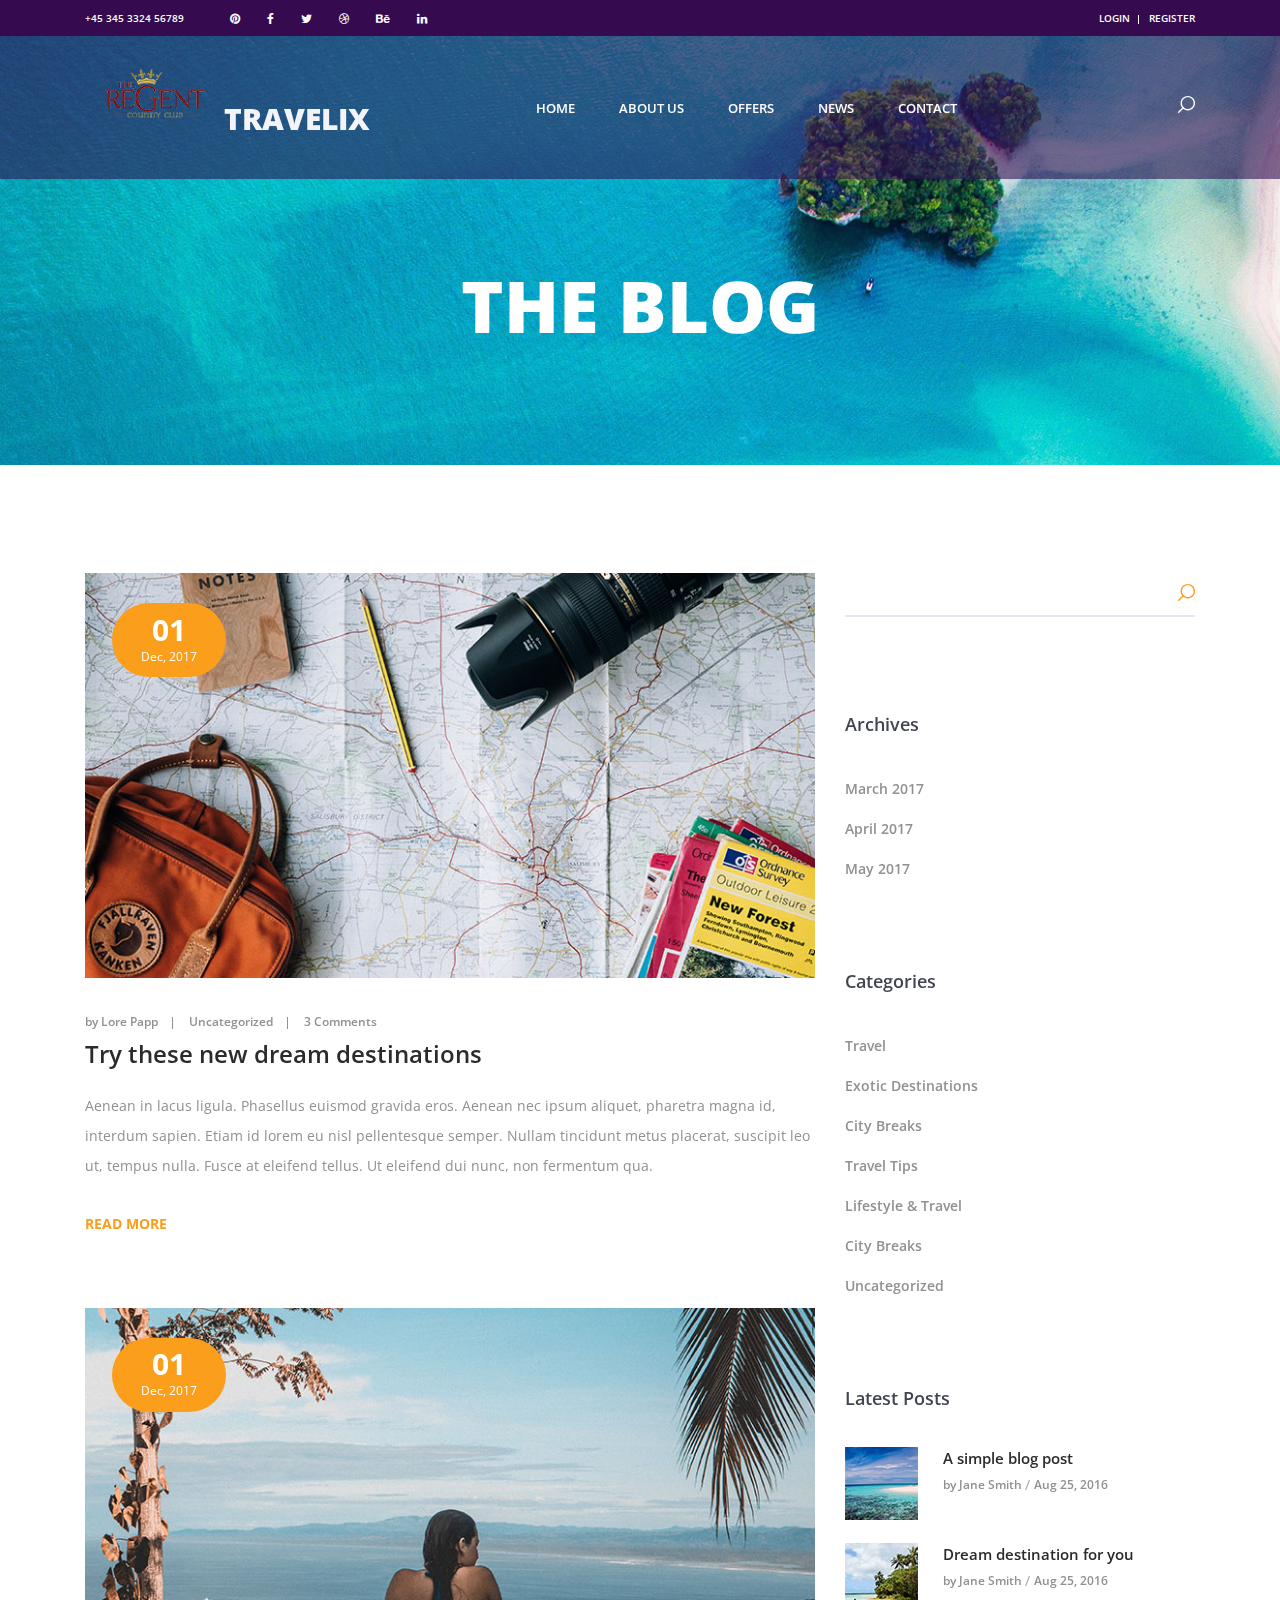
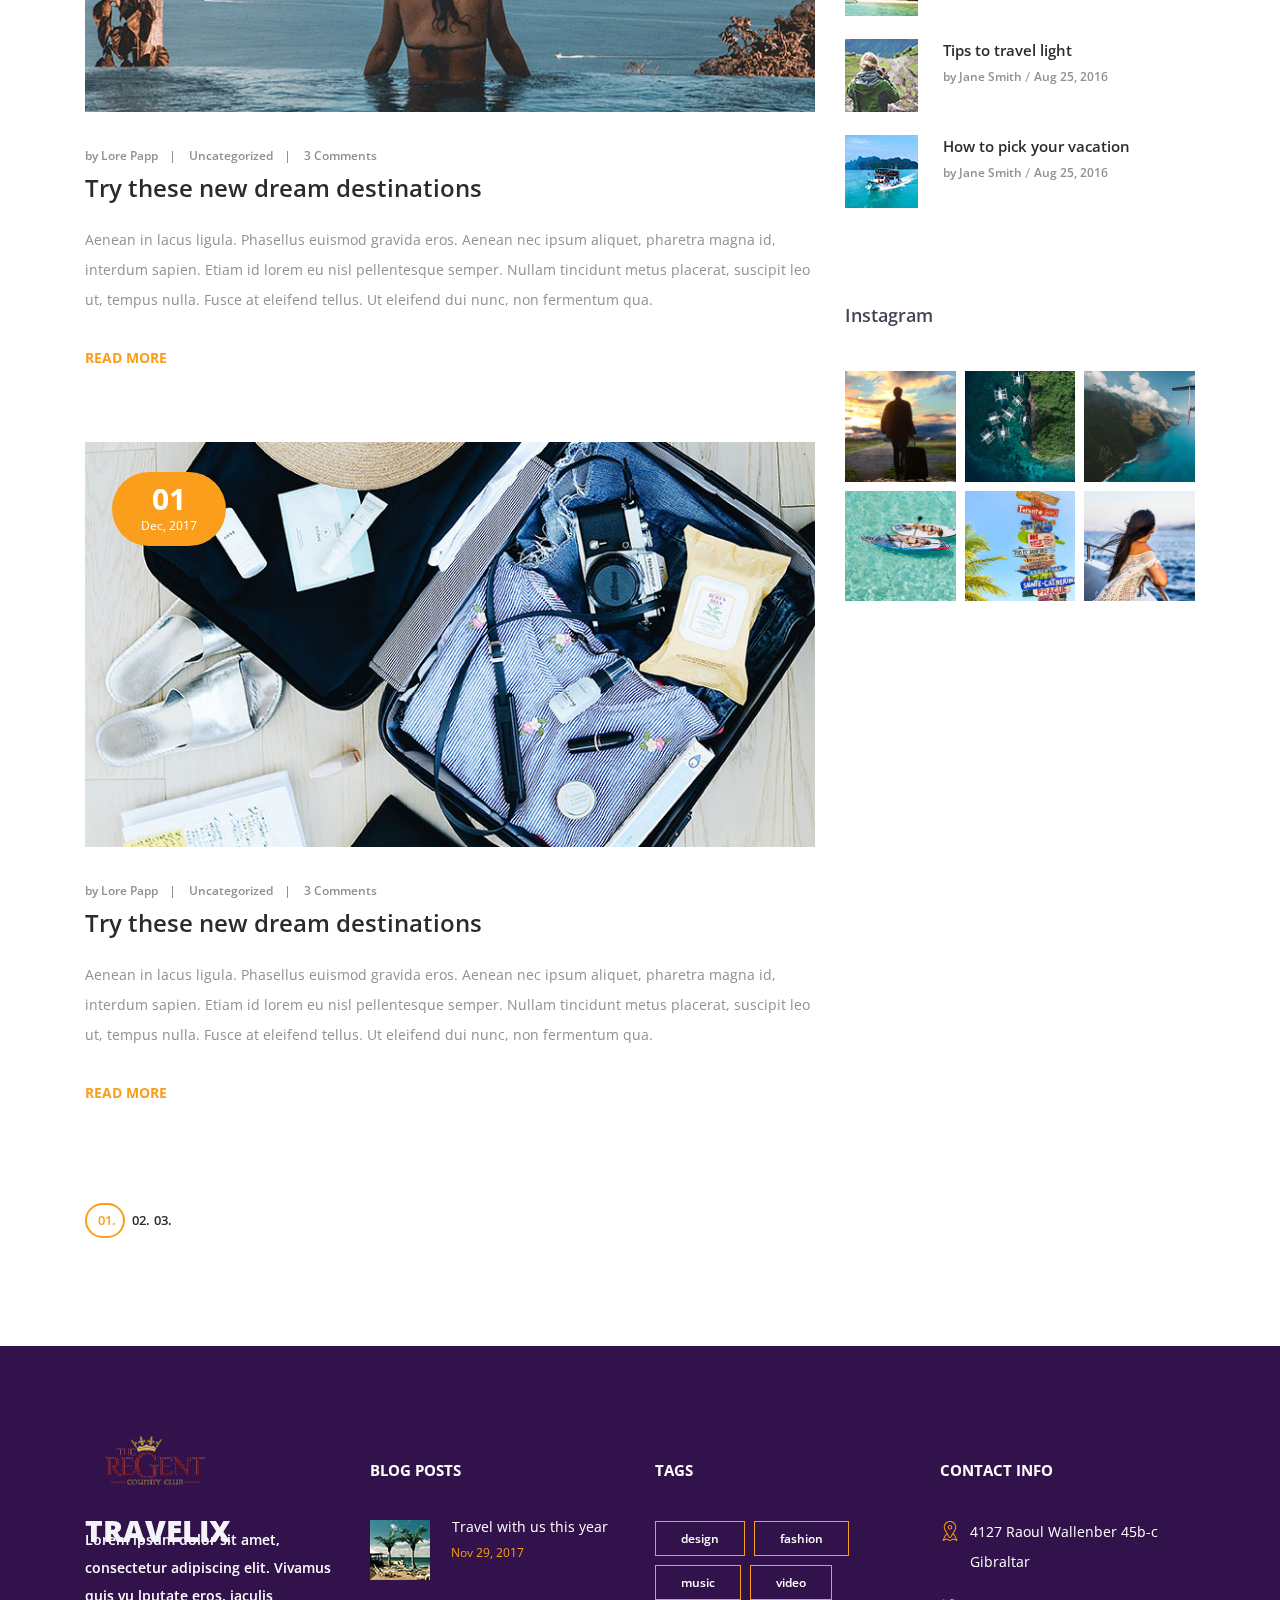
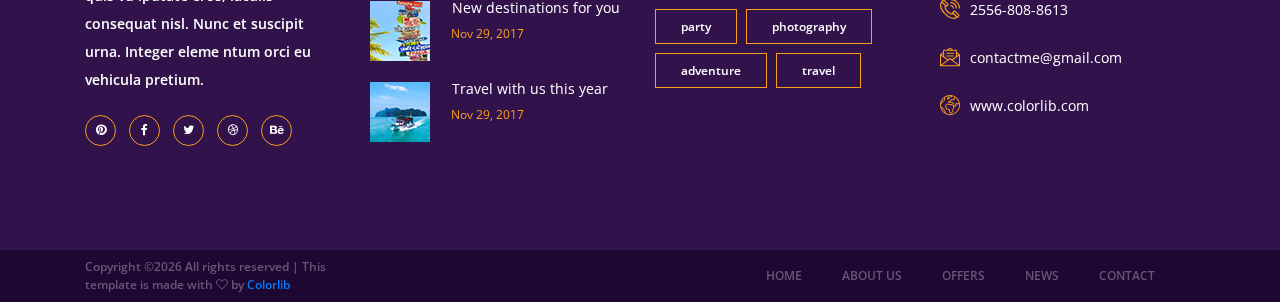
<file: blog.html>
<!DOCTYPE html>
<html lang="en">
<head>
<title>Blog</title>
<meta charset="utf-8">
<meta http-equiv="X-UA-Compatible" content="IE=edge">
<meta name="description" content="Travelix Project">
<meta name="viewport" content="width=device-width, initial-scale=1">
<link rel="stylesheet" type="text/css" href="styles/bootstrap4/bootstrap.min.css">
<link href="plugins/font-awesome-4.7.0/css/font-awesome.min.css" rel="stylesheet" type="text/css">
<link href="plugins/colorbox/colorbox.css" rel="stylesheet" type="text/css">
<link rel="stylesheet" type="text/css" href="styles/blog_styles.css">
<link rel="stylesheet" type="text/css" href="styles/blog_responsive.css">
</head>

<body>

<div class="super_container">
	
	<!-- Header -->

	<header class="header">

		<!-- Top Bar -->

		<div class="top_bar">
			<div class="container">
				<div class="row">
					<div class="col d-flex flex-row">
						<div class="phone">+45 345 3324 56789</div>
						<div class="social">
							<ul class="social_list">
								<li class="social_list_item"><a href="#"><i class="fa fa-pinterest" aria-hidden="true"></i></a></li>
								<li class="social_list_item"><a href="#"><i class="fa fa-facebook" aria-hidden="true"></i></a></li>
								<li class="social_list_item"><a href="#"><i class="fa fa-twitter" aria-hidden="true"></i></a></li>
								<li class="social_list_item"><a href="#"><i class="fa fa-dribbble" aria-hidden="true"></i></a></li>
								<li class="social_list_item"><a href="#"><i class="fa fa-behance" aria-hidden="true"></i></a></li>
								<li class="social_list_item"><a href="#"><i class="fa fa-linkedin" aria-hidden="true"></i></a></li>
							</ul>
						</div>
						<div class="user_box ml-auto">
							<div class="user_box_login user_box_link"><a href="#">login</a></div>
							<div class="user_box_register user_box_link"><a href="#">register</a></div>
						</div>
					</div>
				</div>
			</div>		
		</div>

		<!-- Main Navigation -->

		<nav class="main_nav">
			<div class="container">
				<div class="row">
					<div class="col main_nav_col d-flex flex-row align-items-center justify-content-start">
						<div class="logo_container">
							<div class="logo"><a href="#"><img src="images/logo.png" alt="">travelix</a></div>
						</div>
						<div class="main_nav_container ml-auto">
							<ul class="main_nav_list">
								<li class="main_nav_item"><a href="index.php">home</a></li>
								<li class="main_nav_item"><a href="about.html">about us</a></li>
								<li class="main_nav_item"><a href="offers.html">offers</a></li>
								<li class="main_nav_item"><a href="#">news</a></li>
								<li class="main_nav_item"><a href="contact.html">contact</a></li>
							</ul>
						</div>
						<div class="content_search ml-lg-0 ml-auto">
							<svg version="1.1" id="Layer_1" xmlns="http://www.w3.org/2000/svg" xmlns:xlink="http://www.w3.org/1999/xlink" x="0px" y="0px"
							width="17px" height="17px" viewBox="0 0 512 512" enable-background="new 0 0 512 512" xml:space="preserve">
								<g>
									<g>
										<g>
											<path class="mag_glass" fill="#FFFFFF" d="M78.438,216.78c0,57.906,22.55,112.343,63.493,153.287c40.945,40.944,95.383,63.494,153.287,63.494
											s112.344-22.55,153.287-63.494C489.451,329.123,512,274.686,512,216.78c0-57.904-22.549-112.342-63.494-153.286
											C407.563,22.549,353.124,0,295.219,0c-57.904,0-112.342,22.549-153.287,63.494C100.988,104.438,78.439,158.876,78.438,216.78z
											M119.804,216.78c0-96.725,78.69-175.416,175.415-175.416s175.418,78.691,175.418,175.416
											c0,96.725-78.691,175.416-175.416,175.416C198.495,392.195,119.804,313.505,119.804,216.78z"/>
										</g>
									</g>
									<g>
										<g>
											<path class="mag_glass" fill="#FFFFFF" d="M6.057,505.942c4.038,4.039,9.332,6.058,14.625,6.058s10.587-2.019,14.625-6.058L171.268,369.98
											c8.076-8.076,8.076-21.172,0-29.248c-8.076-8.078-21.172-8.078-29.249,0L6.057,476.693
											C-2.019,484.77-2.019,497.865,6.057,505.942z"/>
										</g>
									</g>
								</g>
							</svg>
						</div>

						<form id="search_form" class="search_form bez_1">
							<input type="search" class="search_content_input bez_1">
						</form>
						
						<div class="hamburger">
							<i class="fa fa-bars trans_200"></i>
						</div>
					</div>
				</div>
			</div>	
		</nav>

	</header>

	<div class="menu trans_500">
		<div class="menu_content d-flex flex-column align-items-center justify-content-center text-center">
			<div class="menu_close_container"><div class="menu_close"></div></div>
			<div class="logo menu_logo"><a href="#"><img src="images/logo.png" alt=""></a></div>
			<ul>
				<li class="menu_item"><a href="index.php">home</a></li>
				<li class="menu_item"><a href="about.html">about us</a></li>
				<li class="menu_item"><a href="offers.html">offers</a></li>
				<li class="menu_item"><a href="#">news</a></li>
				<li class="menu_item"><a href="contact.html">contact</a></li>
			</ul>
		</div>
	</div>

	<!-- Home -->

	<div class="home">
		<div class="home_background parallax-window" data-parallax="scroll" data-image-src="images/blog_background.jpg"></div>
		<div class="home_content">
			<div class="home_title">the blog</div>
		</div>
	</div>

	<!-- Blog -->

	<div class="blog">
		<div class="container">
			<div class="row">

				<!-- Blog Content -->

				<div class="col-lg-8">
					
					<div class="blog_post_container">

						<!-- Blog Post -->
						
						<div class="blog_post">
							<div class="blog_post_image">
								<img src="images/blog_1.jpg" alt="https://unsplash.com/@anniespratt">
								<div class="blog_post_date d-flex flex-column align-items-center justify-content-center">
									<div class="blog_post_day">01</div>
									<div class="blog_post_month">Dec, 2017</div>
								</div>
							</div>
							<div class="blog_post_meta">
								<ul>
									<li class="blog_post_meta_item"><a href="">by Lore Papp</a></li>
									<li class="blog_post_meta_item"><a href="">Uncategorized</a></li>
									<li class="blog_post_meta_item"><a href="">3 Comments</a></li>
								</ul>
							</div>
							<div class="blog_post_title"><a href="#">Try these new dream destinations</a></div>
							<div class="blog_post_text">
								<p>Aenean in lacus ligula. Phasellus euismod gravida eros. Aenean nec ipsum aliquet, pharetra magna id, interdum sapien. Etiam id lorem eu nisl pellentesque semper. Nullam tincidunt metus placerat, suscipit leo ut, tempus nulla. Fusce at eleifend tellus. Ut eleifend dui nunc, non fermentum qua.</p>
							</div>
							<div class="blog_post_link"><a href="#">read more</a></div>
						</div>

						<!-- Blog Post -->
						
						<div class="blog_post">
							<div class="blog_post_image">
								<img src="images/blog_2.jpg" alt="https://unsplash.com/@tschax">
								<div class="blog_post_date d-flex flex-column align-items-center justify-content-center">
									<div class="blog_post_day">01</div>
									<div class="blog_post_month">Dec, 2017</div>
								</div>
							</div>
							<div class="blog_post_meta">
								<ul>
									<li class="blog_post_meta_item"><a href="">by Lore Papp</a></li>
									<li class="blog_post_meta_item"><a href="">Uncategorized</a></li>
									<li class="blog_post_meta_item"><a href="">3 Comments</a></li>
								</ul>
							</div>
							<div class="blog_post_title"><a href="#">Try these new dream destinations</a></div>
							<div class="blog_post_text">
								<p>Aenean in lacus ligula. Phasellus euismod gravida eros. Aenean nec ipsum aliquet, pharetra magna id, interdum sapien. Etiam id lorem eu nisl pellentesque semper. Nullam tincidunt metus placerat, suscipit leo ut, tempus nulla. Fusce at eleifend tellus. Ut eleifend dui nunc, non fermentum qua.</p>
							</div>
							<div class="blog_post_link"><a href="#">read more</a></div>
						</div>

						<!-- Blog Post -->
						
						<div class="blog_post">
							<div class="blog_post_image">
								<img src="images/blog_3.jpg" alt="https://unsplash.com/@stilclassics">
								<div class="blog_post_date d-flex flex-column align-items-center justify-content-center">
									<div class="blog_post_day">01</div>
									<div class="blog_post_month">Dec, 2017</div>
								</div>
							</div>
							<div class="blog_post_meta">
								<ul>
									<li class="blog_post_meta_item"><a href="">by Lore Papp</a></li>
									<li class="blog_post_meta_item"><a href="">Uncategorized</a></li>
									<li class="blog_post_meta_item"><a href="">3 Comments</a></li>
								</ul>
							</div>
							<div class="blog_post_title"><a href="#">Try these new dream destinations</a></div>
							<div class="blog_post_text">
								<p>Aenean in lacus ligula. Phasellus euismod gravida eros. Aenean nec ipsum aliquet, pharetra magna id, interdum sapien. Etiam id lorem eu nisl pellentesque semper. Nullam tincidunt metus placerat, suscipit leo ut, tempus nulla. Fusce at eleifend tellus. Ut eleifend dui nunc, non fermentum qua.</p>
							</div>
							<div class="blog_post_link"><a href="#">read more</a></div>
						</div>

					</div>
						
					<div class="blog_navigation">
						<ul>
							<li class="blog_dot active"><div></div>01.</li>
							<li class="blog_dot"><div></div>02.</li>
							<li class="blog_dot"><div></div>03.</li>
						</ul>
					</div>
				</div>

				<!-- Blog Sidebar -->

				<div class="col-lg-4 sidebar_col">

					<!-- Sidebar Search -->
					<div class="sidebar_search">
						<form action="#">
							<input id="sidebar_search_input" type="search" class="sidebar_search_input" placeholder="" required="required">
							<button id="sidebar_search_button" type="submit" class="sidebar_search_button trans_300" value="Submit">
								<svg version="1.1" id="Layer_1" xmlns="http://www.w3.org/2000/svg" xmlns:xlink="http://www.w3.org/1999/xlink" x="0px" y="0px"
								width="17px" height="17px" viewBox="0 0 512 512" enable-background="new 0 0 512 512" xml:space="preserve">
									<g>
										<g>
											<g>
												<path class="mag_glass" fill="#FFFFFF" d="M78.438,216.78c0,57.906,22.55,112.343,63.493,153.287c40.945,40.944,95.383,63.494,153.287,63.494
												s112.344-22.55,153.287-63.494C489.451,329.123,512,274.686,512,216.78c0-57.904-22.549-112.342-63.494-153.286
												C407.563,22.549,353.124,0,295.219,0c-57.904,0-112.342,22.549-153.287,63.494C100.988,104.438,78.439,158.876,78.438,216.78z
												M119.804,216.78c0-96.725,78.69-175.416,175.415-175.416s175.418,78.691,175.418,175.416
												c0,96.725-78.691,175.416-175.416,175.416C198.495,392.195,119.804,313.505,119.804,216.78z"/>
											</g>
										</g>
										<g>
											<g>
												<path class="mag_glass" fill="#FFFFFF" d="M6.057,505.942c4.038,4.039,9.332,6.058,14.625,6.058s10.587-2.019,14.625-6.058L171.268,369.98
												c8.076-8.076,8.076-21.172,0-29.248c-8.076-8.078-21.172-8.078-29.249,0L6.057,476.693
												C-2.019,484.77-2.019,497.865,6.057,505.942z"/>
											</g>
										</g>
									</g>
								</svg>
							</button>
						</form>
					</div>
					
					<!-- Sidebar Archives -->
					<div class="sidebar_archives">
						<div class="sidebar_title">Archives</div>
						<div class="sidebar_list">
							<ul>
								<li><a href="#">March 2017</a></li>
								<li><a href="#">April 2017</a></li>
								<li><a href="#">May 2017</a></li>
							</ul>
						</div>
					</div>
					
					<!-- Sidebar Archives -->
					<div class="sidebar_categories">
						<div class="sidebar_title">Categories</div>
						<div class="sidebar_list">
							<ul>
								<li><a href="#">Travel</a></li>
								<li><a href="#">Exotic Destinations</a></li>
								<li><a href="#">City Breaks</a></li>
								<li><a href="#">Travel Tips</a></li>
								<li><a href="#">Lifestyle & Travel</a></li>
								<li><a href="#">City Breaks</a></li>
								<li><a href="#">Uncategorized</a></li>
							</ul>
						</div>
					</div>

					<!-- Sidebar Latest Posts -->

					<div class="sidebar_latest_posts">
						<div class="sidebar_title">Latest Posts</div>
						<div class="latest_posts_container">
							<ul>

								<!-- Latest Post -->
								<li class="latest_post clearfix">
									<div class="latest_post_image">
										<a href="#"><img src="images/latest_1.jpg" alt=""></a>
									</div>
									<div class="latest_post_content">
										<div class="latest_post_title trans_200"><a href="#">A simple blog post</a></div>
										<div class="latest_post_meta">
											<div class="latest_post_author trans_200"><a href="#">by Jane Smith</a></div>
											<div class="latest_post_date trans_200"><a href="#">Aug 25, 2016</a></div>
										</div>
									</div>
								</li>

								<!-- Latest Post -->
								<li class="latest_post clearfix">
									<div class="latest_post_image">
										<a href="#"><img src="images/latest_2.jpg" alt=""></a>
									</div>
									<div class="latest_post_content">
										<div class="latest_post_title trans_200"><a href="#">Dream destination for you</a></div>
										<div class="latest_post_meta">
											<div class="latest_post_author trans_200"><a href="#">by Jane Smith</a></div>
											<div class="latest_post_date trans_200"><a href="#">Aug 25, 2016</a></div>
										</div>
									</div>
								</li>

								<!-- Latest Post -->
								<li class="latest_post clearfix">
									<div class="latest_post_image">
										<a href="#"><img src="images/latest_3.jpg" alt=""></a>
									</div>
									<div class="latest_post_content">
										<div class="latest_post_title trans_200"><a href="#">Tips to travel light</a></div>
										<div class="latest_post_meta">
											<div class="latest_post_author trans_200"><a href="#">by Jane Smith</a></div>
											<div class="latest_post_date trans_200"><a href="#">Aug 25, 2016</a></div>
										</div>
									</div>
								</li>

								<!-- Latest Post -->
								<li class="latest_post clearfix">
									<div class="latest_post_image">
										<a href="#"><img src="images/latest_4.jpg" alt=""></a>
									</div>
									<div class="latest_post_content">
										<div class="latest_post_title trans_200"><a href="#">How to pick your vacation</a></div>
										<div class="latest_post_meta">
											<div class="latest_post_author trans_200"><a href="#">by Jane Smith</a></div>
											<div class="latest_post_date trans_200"><a href="#">Aug 25, 2016</a></div>
										</div>
									</div>
								</li>

							</ul>
						</div>
					</div>

					<!-- Sidebar Gallery -->
					<div class="sidebar_gallery">
						<div class="sidebar_title">Instagram</div>
						<div class="gallery_container">
							<ul class="gallery_items d-flex flex-row align-items-start justify-content-between flex-wrap">
								<li class="gallery_item">
									<a class="colorbox" href="https://images.unsplash.com/photo-1473625247510-8ceb1760943f?ixlib=rb-0.3.5&s=c0996cd16eda8c6f54c398de02d03cd3&auto=format&fit=crop&w=720&q=80">
										<img src="images/gallery_1.jpg" alt="https://unsplash.com/@mantashesthaven">
									</a>
								</li>
								<li class="gallery_item">
									<a class="colorbox" href="https://images.unsplash.com/photo-1495162048225-6b3b37b8a69e?ixlib=rb-0.3.5&s=861dd3c7b9d3e735d7fd7cbb1eefed64&auto=format&fit=crop&w=720&q=80">
										<img src="images/gallery_2.jpg" alt="https://unsplash.com/@kensuarez">
									</a>
								</li>
								<li class="gallery_item">
									<a class="colorbox" href="https://images.unsplash.com/photo-1502646275263-04be86afa386?ixlib=rb-0.3.5&s=682a41d7d9bf6e3feabc73a5fdd61dd2&auto=format&fit=crop&w=720&q=80">
										<img src="images/gallery_3.jpg" alt="https://unsplash.com/@jakobowens1">
									</a>
								</li>
								<li class="gallery_item">
									<a class="colorbox" href="https://images.unsplash.com/photo-1484820301304-0b43512779dc?ixlib=rb-0.3.5&s=7a3393e9f507fb4718c36337a8014c52&auto=format&fit=crop&w=720&q=80">
										<img src="images/gallery_4.jpg" alt="https://unsplash.com/@seefromthesky">
									</a>
								</li>
								<li class="gallery_item">
									<a class="colorbox" href="https://images.unsplash.com/photo-1490380169520-0a4b88d52565?ixlib=rb-0.3.5&s=7e6b68b1911fb4ffeea4c0750b8a5269&auto=format&fit=crop&w=720&q=80">
										<img src="images/gallery_5.jpg" alt="https://unsplash.com/@deannaritchie">
									</a>
								</li>
								<li class="gallery_item">
									<a class="colorbox" href="https://images.unsplash.com/photo-1504434026032-a7e440a30b68?ixlib=rb-0.3.5&s=2cc35bf903b78ba4f7f7ed69bc2abe3f&auto=format&fit=crop&w=720&q=80">
										<img src="images/gallery_6.jpg" alt="https://unsplash.com/@benobro">
									</a>
								</li>
							</ul>
						</div>
					</div>

				</div>
			</div>
		</div>
	</div>

	<!-- Footer -->

	<footer class="footer">
		<div class="container">
			<div class="row">

				<!-- Footer Column -->
				<div class="col-lg-3 footer_column">
					<div class="footer_col">
						<div class="footer_content footer_about">
							<div class="logo_container footer_logo">
								<div class="logo"><a href="#"><img src="images/logo.png" alt="">travelix</a></div>
							</div>
							<p class="footer_about_text">Lorem ipsum dolor sit amet, consectetur adipiscing elit. Vivamus quis vu lputate eros, iaculis consequat nisl. Nunc et suscipit urna. Integer eleme ntum orci eu vehicula pretium.</p>
							<ul class="footer_social_list">
								<li class="footer_social_item"><a href="#"><i class="fa fa-pinterest"></i></a></li>
								<li class="footer_social_item"><a href="#"><i class="fa fa-facebook-f"></i></a></li>
								<li class="footer_social_item"><a href="#"><i class="fa fa-twitter"></i></a></li>
								<li class="footer_social_item"><a href="#"><i class="fa fa-dribbble"></i></a></li>
								<li class="footer_social_item"><a href="#"><i class="fa fa-behance"></i></a></li>
							</ul>
						</div>
					</div>
				</div>

				<!-- Footer Column -->
				<div class="col-lg-3 footer_column">
					<div class="footer_col">
						<div class="footer_title">blog posts</div>
						<div class="footer_content footer_blog">
							
							<!-- Footer blog item -->
							<div class="footer_blog_item clearfix">
								<div class="footer_blog_image"><img src="images/footer_blog_1.jpg" alt="https://unsplash.com/@avidenov"></div>
								<div class="footer_blog_content">
									<div class="footer_blog_title"><a href="blog.html">Travel with us this year</a></div>
									<div class="footer_blog_date">Nov 29, 2017</div>
								</div>
							</div>
							
							<!-- Footer blog item -->
							<div class="footer_blog_item clearfix">
								<div class="footer_blog_image"><img src="images/footer_blog_2.jpg" alt="https://unsplash.com/@deannaritchie"></div>
								<div class="footer_blog_content">
									<div class="footer_blog_title"><a href="blog.html">New destinations for you</a></div>
									<div class="footer_blog_date">Nov 29, 2017</div>
								</div>
							</div>

							<!-- Footer blog item -->
							<div class="footer_blog_item clearfix">
								<div class="footer_blog_image"><img src="images/footer_blog_3.jpg" alt="https://unsplash.com/@bergeryap87"></div>
								<div class="footer_blog_content">
									<div class="footer_blog_title"><a href="blog.html">Travel with us this year</a></div>
									<div class="footer_blog_date">Nov 29, 2017</div>
								</div>
							</div>

						</div>
					</div>
				</div>

				<!-- Footer Column -->
				<div class="col-lg-3 footer_column">
					<div class="footer_col">
						<div class="footer_title">tags</div>
						<div class="footer_content footer_tags">
							<ul class="tags_list clearfix">
								<li class="tag_item"><a href="#">design</a></li>
								<li class="tag_item"><a href="#">fashion</a></li>
								<li class="tag_item"><a href="#">music</a></li>
								<li class="tag_item"><a href="#">video</a></li>
								<li class="tag_item"><a href="#">party</a></li>
								<li class="tag_item"><a href="#">photography</a></li>
								<li class="tag_item"><a href="#">adventure</a></li>
								<li class="tag_item"><a href="#">travel</a></li>
							</ul>
						</div>
					</div>
				</div>

				<!-- Footer Column -->
				<div class="col-lg-3 footer_column">
					<div class="footer_col">
						<div class="footer_title">contact info</div>
						<div class="footer_content footer_contact">
							<ul class="contact_info_list">
								<li class="contact_info_item d-flex flex-row">
									<div><div class="contact_info_icon"><img src="images/placeholder.svg" alt=""></div></div>
									<div class="contact_info_text">4127 Raoul Wallenber 45b-c Gibraltar</div>
								</li>
								<li class="contact_info_item d-flex flex-row">
									<div><div class="contact_info_icon"><img src="images/phone-call.svg" alt=""></div></div>
									<div class="contact_info_text">2556-808-8613</div>
								</li>
								<li class="contact_info_item d-flex flex-row">
									<div><div class="contact_info_icon"><img src="images/message.svg" alt=""></div></div>
									<div class="contact_info_text"><a href="mailto:contactme@gmail.com?Subject=Hello" target="_top">contactme@gmail.com</a></div>
								</li>
								<li class="contact_info_item d-flex flex-row">
									<div><div class="contact_info_icon"><img src="images/planet-earth.svg" alt=""></div></div>
									<div class="contact_info_text"><a href="https://colorlib.com">www.colorlib.com</a></div>
								</li>
							</ul>
						</div>
					</div>
				</div>

			</div>
		</div>
	</footer>

	<!-- Copyright -->

	<div class="copyright">
		<div class="container">
			<div class="row">
				<div class="col-lg-3 order-lg-1 order-2  ">
					<div class="copyright_content d-flex flex-row align-items-center">
						<div><!-- Link back to Colorlib can't be removed. Template is licensed under CC BY 3.0. -->
Copyright &copy;<script>document.write(new Date().getFullYear());</script> All rights reserved | This template is made with <i class="fa fa-heart-o" aria-hidden="true"></i> by <a href="https://colorlib.com" target="_blank">Colorlib</a>
<!-- Link back to Colorlib can't be removed. Template is licensed under CC BY 3.0. --></div>
					</div>
				</div>
				<div class="col-lg-9 order-lg-2 order-1">
					<div class="footer_nav_container d-flex flex-row align-items-center justify-content-lg-end">
						<div class="footer_nav">
							<ul class="footer_nav_list">
								<li class="footer_nav_item"><a href="index.php">home</a></li>
								<li class="footer_nav_item"><a href="about.html">about us</a></li>
								<li class="footer_nav_item"><a href="offers.html">offers</a></li>
								<li class="footer_nav_item"><a href="#">news</a></li>
								<li class="footer_nav_item"><a href="contact.html">contact</a></li>
							</ul>
						</div>
					</div>
				</div>
			</div>
		</div>
	</div>

</div>

<script src="js/jquery-3.2.1.min.js"></script>
<script src="styles/bootstrap4/popper.js"></script>
<script src="styles/bootstrap4/bootstrap.min.js"></script>
<script src="plugins/colorbox/jquery.colorbox-min.js"></script>
<script src="plugins/parallax-js-master/parallax.min.js"></script>
<script src="js/blog_custom.js"></script>

</body>

</html>
</file>
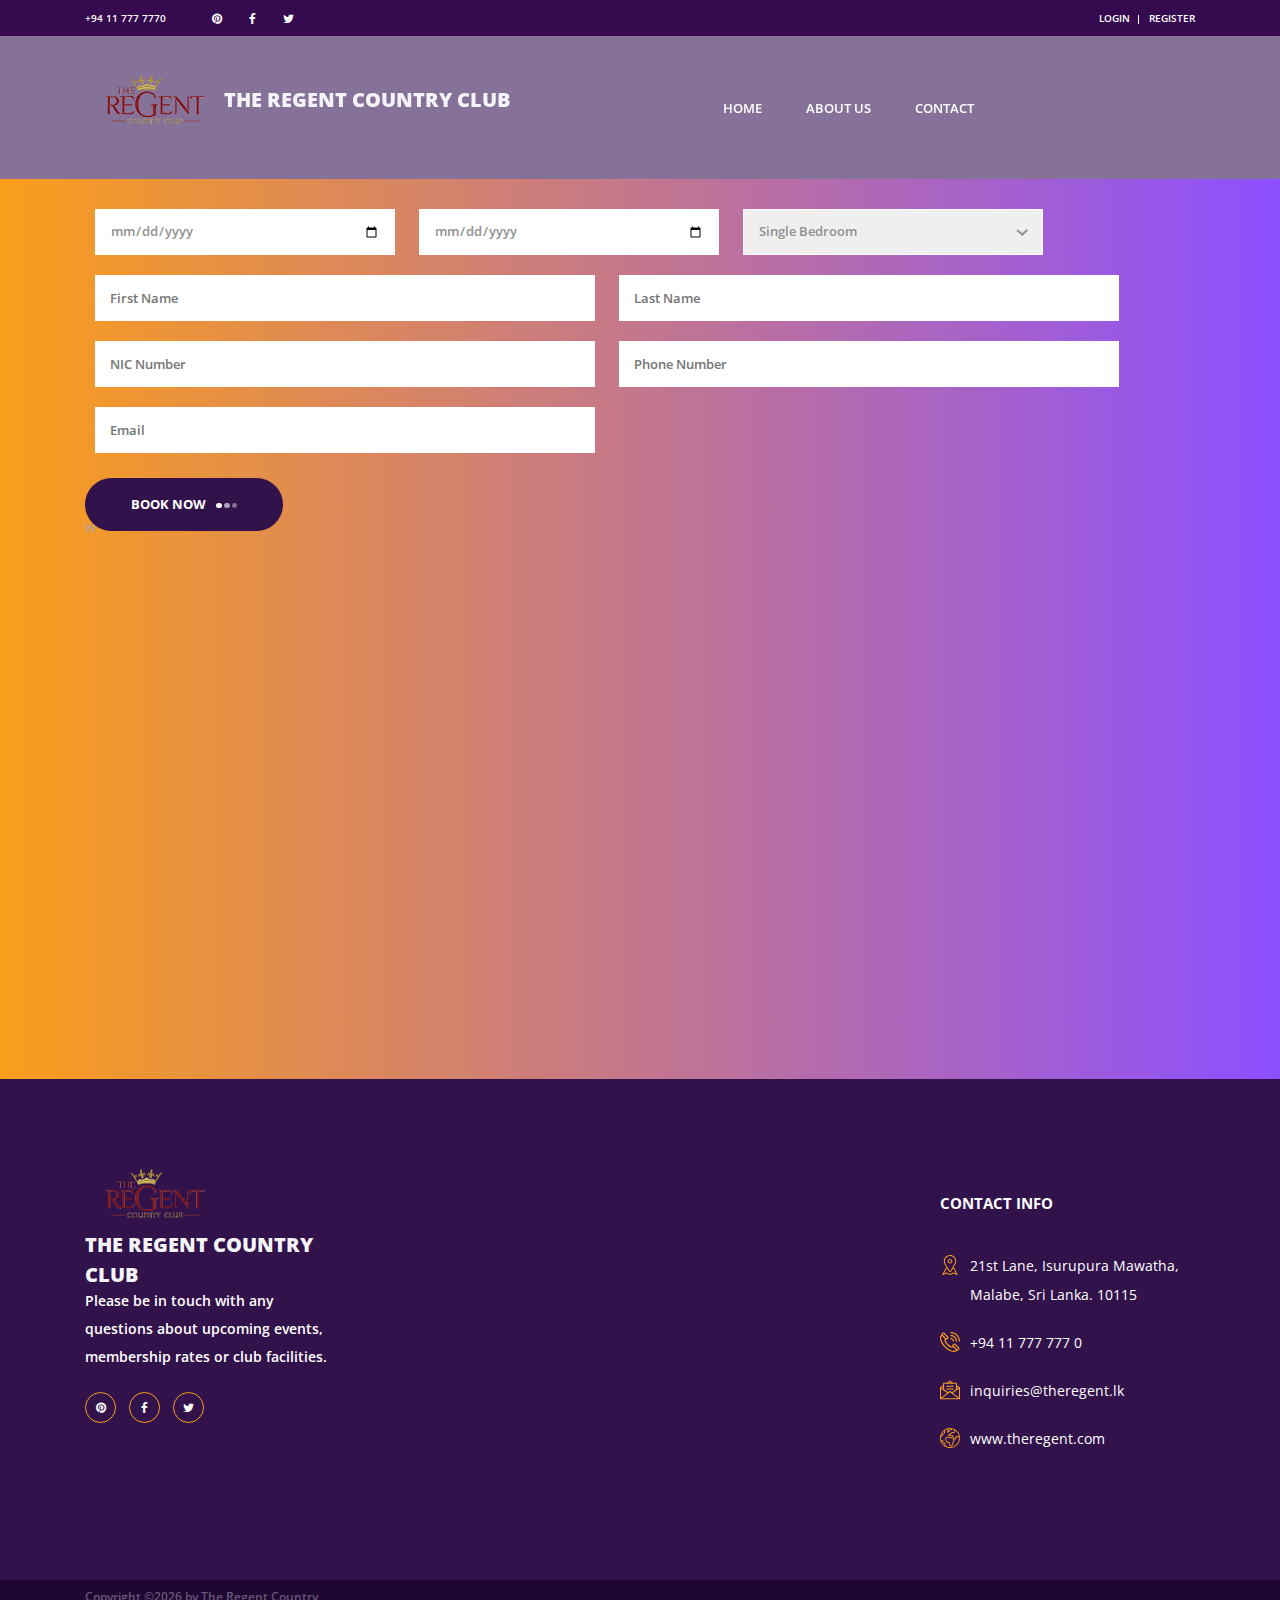
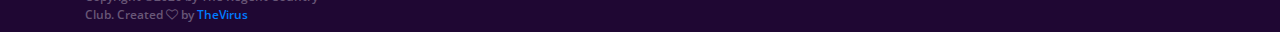
<file: booking.html>
<!DOCTYPE html>
<html lang="en">
<head>
    <title>THE REGENT COUNTRY CLUB</title>
    <link rel="shortcut icon" href="/images/logo_title.png" />
    <meta charset="utf-8">
    <meta http-equiv="X-UA-Compatible" content="IE=edge">
    <meta name="description" content="Travelix Project">
    <meta name="viewport" content="width=device-width, initial-scale=1">
    <link rel="stylesheet" type="text/css" href="styles/bootstrap4/bootstrap.min.css">
    <link href="plugins/font-awesome-4.7.0/css/font-awesome.min.css" rel="stylesheet" type="text/css">
    <link rel="stylesheet" type="text/css" href="plugins/OwlCarousel2-2.2.1/owl.carousel.css">
    <link rel="stylesheet" type="text/css" href="plugins/OwlCarousel2-2.2.1/owl.theme.default.css">
    <link rel="stylesheet" type="text/css" href="plugins/OwlCarousel2-2.2.1/animate.css">
    <link rel="stylesheet" type="text/css" href="styles/main_styles.css">
    <link rel="stylesheet" type="text/css" href="styles/responsive.css">
</head>

<body>

<div class="super_container">

    <!-- Header -->

    <header class="header">

        <!-- Top Bar -->

        <div class="top_bar">
            <div class="container">
                <div class="row">
                    <div class="col d-flex flex-row">
                        <div class="phone">+94 11 777 7770</div>
                        <div class="social">
                            <ul class="social_list">
                                <li class="social_list_item"><a href="#"><i class="fa fa-pinterest" aria-hidden="true"></i></a></li>
                                <li class="social_list_item"><a href="#"><i class="fa fa-facebook" aria-hidden="true"></i></a></li>
                                <li class="social_list_item"><a href="#"><i class="fa fa-twitter" aria-hidden="true"></i></a></li>
                                <!--<li class="social_list_item"><a href="#"><i class="fa fa-dribbble" aria-hidden="true"></i></a></li>
                                <li class="social_list_item"><a href="#"><i class="fa fa-behance" aria-hidden="true"></i></a></li>
                                <li class="social_list_item"><a href="#"><i class="fa fa-linkedin" aria-hidden="true"></i></a></li>-->
                            </ul>
                        </div>
                        <div class="user_box ml-auto">
                            <div class="user_box_login user_box_link"><a href="#">login</a></div>
                            <div class="user_box_register user_box_link"><a href="#">register</a></div>
                        </div>
                    </div>
                </div>
            </div>
        </div>

        <!-- Main Navigation -->

        <nav class="main_nav">
            <div class="container">
                <div class="row">
                    <div class="col main_nav_col d-flex flex-row align-items-center justify-content-start">
                        <div class="logo_container">
                            <div class="logo"><a href="#"><img src="images/logo.png" alt="">THE REGENT COUNTRY CLUB</a></div>
                        </div>
                        <div class="main_nav_container ml-auto">
                            <ul class="main_nav_list">
                                <li class="main_nav_item"><a href="#">home</a></li>
                                <li class="main_nav_item"><a href="about.html">about us</a></li>
                                <!--<li class="main_nav_item"><a href="offers.html">offers</a></li>
                                <li class="main_nav_item"><a href="blog.html">news</a></li>-->
                                <li class="main_nav_item"><a href="contact.html">contact</a></li>
                            </ul>
                        </div>
                        <!--<div class="content_search ml-lg-0 ml-auto">
                            <svg version="1.1" id="Layer_1" xmlns="http://www.w3.org/2000/svg" xmlns:xlink="http://www.w3.org/1999/xlink" x="0px" y="0px"
                            width="17px" height="17px" viewBox="0 0 512 512" enable-background="new 0 0 512 512" xml:space="preserve">
                                <g>
                                    <g>
                                        <g>
                                            <path class="mag_glass" fill="#FFFFFF" d="M78.438,216.78c0,57.906,22.55,112.343,63.493,153.287c40.945,40.944,95.383,63.494,153.287,63.494
                                            s112.344-22.55,153.287-63.494C489.451,329.123,512,274.686,512,216.78c0-57.904-22.549-112.342-63.494-153.286
                                            C407.563,22.549,353.124,0,295.219,0c-57.904,0-112.342,22.549-153.287,63.494C100.988,104.438,78.439,158.876,78.438,216.78z
                                            M119.804,216.78c0-96.725,78.69-175.416,175.415-175.416s175.418,78.691,175.418,175.416
                                            c0,96.725-78.691,175.416-175.416,175.416C198.495,392.195,119.804,313.505,119.804,216.78z"/>
                                        </g>
                                    </g>
                                    <g>
                                        <g>
                                            <path class="mag_glass" fill="#FFFFFF" d="M6.057,505.942c4.038,4.039,9.332,6.058,14.625,6.058s10.587-2.019,14.625-6.058L171.268,369.98
                                            c8.076-8.076,8.076-21.172,0-29.248c-8.076-8.078-21.172-8.078-29.249,0L6.057,476.693
                                            C-2.019,484.77-2.019,497.865,6.057,505.942z"/>
                                        </g>
                                    </g>
                                </g>
                            </svg>
                        </div>-->

                        <form id="search_form" class="search_form bez_1">
                            <input type="search" class="search_content_input bez_1">
                        </form>

                        <div class="hamburger">
                            <i class="fa fa-bars trans_200"></i>
                        </div>
                    </div>
                </div>
            </div>
        </nav>

    </header>

    <div class="menu trans_500">
        <div class="menu_content d-flex flex-column align-items-center justify-content-center text-center">
            <div class="menu_close_container"><div class="menu_close"></div></div>
            <div class="logo menu_logo"><a href="#"><img src="images/logo.png" alt=""></a></div>
            <ul>
                <li class="menu_item"><a href="#">home</a></li>
                <li class="menu_item"><a href="about.html">about us</a></li>
                <li class="menu_item"><a href="offers.html">offers</a></li>
                <li class="menu_item"><a href="blog.html">news</a></li>
                <li class="menu_item"><a href="contact.html">contact</a></li>
            </ul>
        </div>
    </div>

    <!-- Home -->

    <div style="margin-top: 179px" class="home">
        <div style="height: 100%;padding: 20px" class="search">
            <div class="container">


                <form>
                    <input style="margin: 10px;width: 300px" type="date" class="check_in search_input" placeholder="YYYY-MM-DD">
                    <input style="margin: 10px;width: 300px" type="date" class="check_out search_input" placeholder="YYYY-MM-DD">
                    <select style="margin: 10px;width: 300px" name="children" id="children_1" class="dropdown_item_select search_input">
                        <option>Single Bedroom</option>
                        <option>Double Bedroom</option>
                        <option>2 King size Bedroom</option>
                        <option>Family Room</option>
                    </select>
                    <br>

                    <input style="margin: 10px;width: 500px" type="text" class="check_in search_input" placeholder="First Name">
                    <input style="margin: 10px;width: 500px" type="text" class="check_in search_input" placeholder="Last Name">
                    <input style="margin: 10px;width: 500px" type="text" class="check_in search_input" placeholder="NIC Number">
                    <input style="margin: 10px;width: 500px" type="text" class="check_in search_input" placeholder="Phone Number">
                    <input style="margin: 10px;width: 500px" type="text" class="check_in search_input" placeholder="Email">

                    <br>
                    <button class="button search_button">book now<span></span><span></span><span></span></button>
                </form>w


            </div>
        </div>
    </div>

    <!-- Search -->




        <!-- Search Contents -->






<!-- Footer -->

<footer class="footer">
    <div class="container">
        <div class="row">

            <!-- Footer Column -->
            <div class="col-lg-3 footer_column">
                <div class="footer_col">
                    <div class="footer_content footer_about">
                        <div class="logo_container footer_logo">
                            <div class="logo"><a href="#"><img src="images/logo.png" alt=""><br>THE REGENT COUNTRY CLUB<br></a></div>
                        </div>
                        <p class="footer_about_text"><br>Please be in touch with any questions about upcoming events, membership rates or club facilities.</p>
                        <ul class="footer_social_list">
                            <li class="footer_social_item"><a href="#"><i class="fa fa-pinterest"></i></a></li>
                            <li class="footer_social_item"><a href="#"><i class="fa fa-facebook-f"></i></a></li>
                            <li class="footer_social_item"><a href="#"><i class="fa fa-twitter"></i></a></li>
                            <!--<li class="footer_social_item"><a href="#"><i class="fa fa-dribbble"></i></a></li>
                            <li class="footer_social_item"><a href="#"><i class="fa fa-behance"></i></a></li>-->
                        </ul>
                    </div>
                </div>
            </div>

            <!--Footer Column-->
            <div class="col-lg-3 footer_column">
                <!--<div class="footer_col">
                    <div class="footer_title">blog posts</div>
                    <div class="footer_content footer_blog">

                        &lt;!&ndash; Footer blog item &ndash;&gt;
                        <div class="footer_blog_item clearfix">
                            <div class="footer_blog_image"><img src="images/footer_blog_1.jpg" alt="https://unsplash.com/@avidenov"></div>
                            <div class="footer_blog_content">
                                <div class="footer_blog_title"><a href="blog.html">Travel with us this year</a></div>
                                <div class="footer_blog_date">Nov 29, 2017</div>
                            </div>
                        </div>

                        &lt;!&ndash; Footer blog item &ndash;&gt;
                        <div class="footer_blog_item clearfix">
                            <div class="footer_blog_image"><img src="images/footer_blog_2.jpg" alt="https://unsplash.com/@deannaritchie"></div>
                            <div class="footer_blog_content">
                                <div class="footer_blog_title"><a href="blog.html">New destinations for you</a></div>
                                <div class="footer_blog_date">Nov 29, 2017</div>
                            </div>
                        </div>

                        &lt;!&ndash; Footer blog item &ndash;&gt;
                        <div class="footer_blog_item clearfix">
                            <div class="footer_blog_image"><img src="images/footer_blog_3.jpg" alt="https://unsplash.com/@bergeryap87"></div>
                            <div class="footer_blog_content">
                                <div class="footer_blog_title"><a href="blog.html">Travel with us this year</a></div>
                                <div class="footer_blog_date">Nov 29, 2017</div>
                            </div>
                        </div>

                    </div>
                </div>-->
            </div>
            <!-- Footer Column -->
            <div class="col-lg-3 footer_column">
                <!--<div class="footer_col">
                    <div class="footer_title">tags</div>
                    <div class="footer_content footer_tags">
                        <ul class="tags_list clearfix">
                            <li class="tag_item"><a href="#">design</a></li>
                            <li class="tag_item"><a href="#">fashion</a></li>
                            <li class="tag_item"><a href="#">music</a></li>
                            <li class="tag_item"><a href="#">video</a></li>
                            <li class="tag_item"><a href="#">party</a></li>
                            <li class="tag_item"><a href="#">photography</a></li>
                            <li class="tag_item"><a href="#">adventure</a></li>
                            <li class="tag_item"><a href="#">travel</a></li>
                        </ul>
                    </div>
                </div>-->
            </div>

            <!-- Footer Column -->
            <div class="col-lg-3 footer_column">
                <div class="footer_col">
                    <div class="footer_title">contact info</div>
                    <div class="footer_content footer_contact">
                        <ul class="contact_info_list">
                            <li class="contact_info_item d-flex flex-row">
                                <div><div class="contact_info_icon"><img src="images/placeholder.svg" alt=""></div></div>
                                <div class="contact_info_text">21st Lane, Isurupura Mawatha, Malabe, Sri Lanka. 10115</div>
                            </li>
                            <li class="contact_info_item d-flex flex-row">
                                <div><div class="contact_info_icon"><img src="images/phone-call.svg" alt=""></div></div>
                                <div class="contact_info_text">+94 11 777 777 0</div>
                            </li>
                            <li class="contact_info_item d-flex flex-row">
                                <div><div class="contact_info_icon"><img src="images/message.svg" alt=""></div></div>
                                <div class="contact_info_text"><a href="mailto:contactme@gmail.com?Subject=Hello" target="_top">inquiries@theregent.lk</a></div>
                            </li>
                            <li class="contact_info_item d-flex flex-row">
                                <div><div class="contact_info_icon"><img src="images/planet-earth.svg" alt=""></div></div>
                                <div class="contact_info_text"><a href="https://colorlib.com">www.theregent.com</a></div>
                            </li>
                        </ul>
                    </div>
                </div>
            </div>

        </div>
    </div>
</footer>

<!-- Copyright -->

<div class="copyright">
    <div class="container">
        <div class="row">
            <div class="col-lg-3 order-lg-1 order-2  ">
                <div class="copyright_content d-flex flex-row align-items-center">
                    <div><!-- Link back to Colorlib can't be removed. Template is licensed under CC BY 3.0. -->
                        Copyright &copy;<script>document.write(new Date().getFullYear());</script> by The Regent Country Club. Created   <i class="fa fa-heart-o" aria-hidden="true"></i> by <a href="https://colorlib.com" target="_blank">TheVirus</a>
                        <!-- Link back to Colorlib can't be removed. Template is licensed under CC BY 3.0. --></div>
                </div>
            </div>
            <div class="col-lg-9 order-lg-2 order-1">
                <div class="footer_nav_container d-flex flex-row align-items-center justify-content-lg-end">
                    <div class="footer_nav">
                        <ul class="footer_nav_list">
                            <!--<li class="footer_nav_item"><a href="#">home</a></li>
                            <li class="footer_nav_item"><a href="about.html">about us</a></li>
                            <li class="footer_nav_item"><a href="offers.html">offers</a></li>
                            <li class="footer_nav_item"><a href="blog.html">news</a></li>
                            <li class="footer_nav_item"><a href="contact.html">contact</a></li>-->
                        </ul>
                    </div>
                </div>
            </div>
        </div>
    </div>
</div>

</div>

<script src="js/jquery-3.2.1.min.js"></script>
<script src="styles/bootstrap4/popper.js"></script>
<script src="styles/bootstrap4/bootstrap.min.js"></script>
<script src="plugins/OwlCarousel2-2.2.1/owl.carousel.js"></script>
<script src="plugins/easing/easing.js"></script>
<script src="js/custom.js"></script>

</body>

</html>
</file>
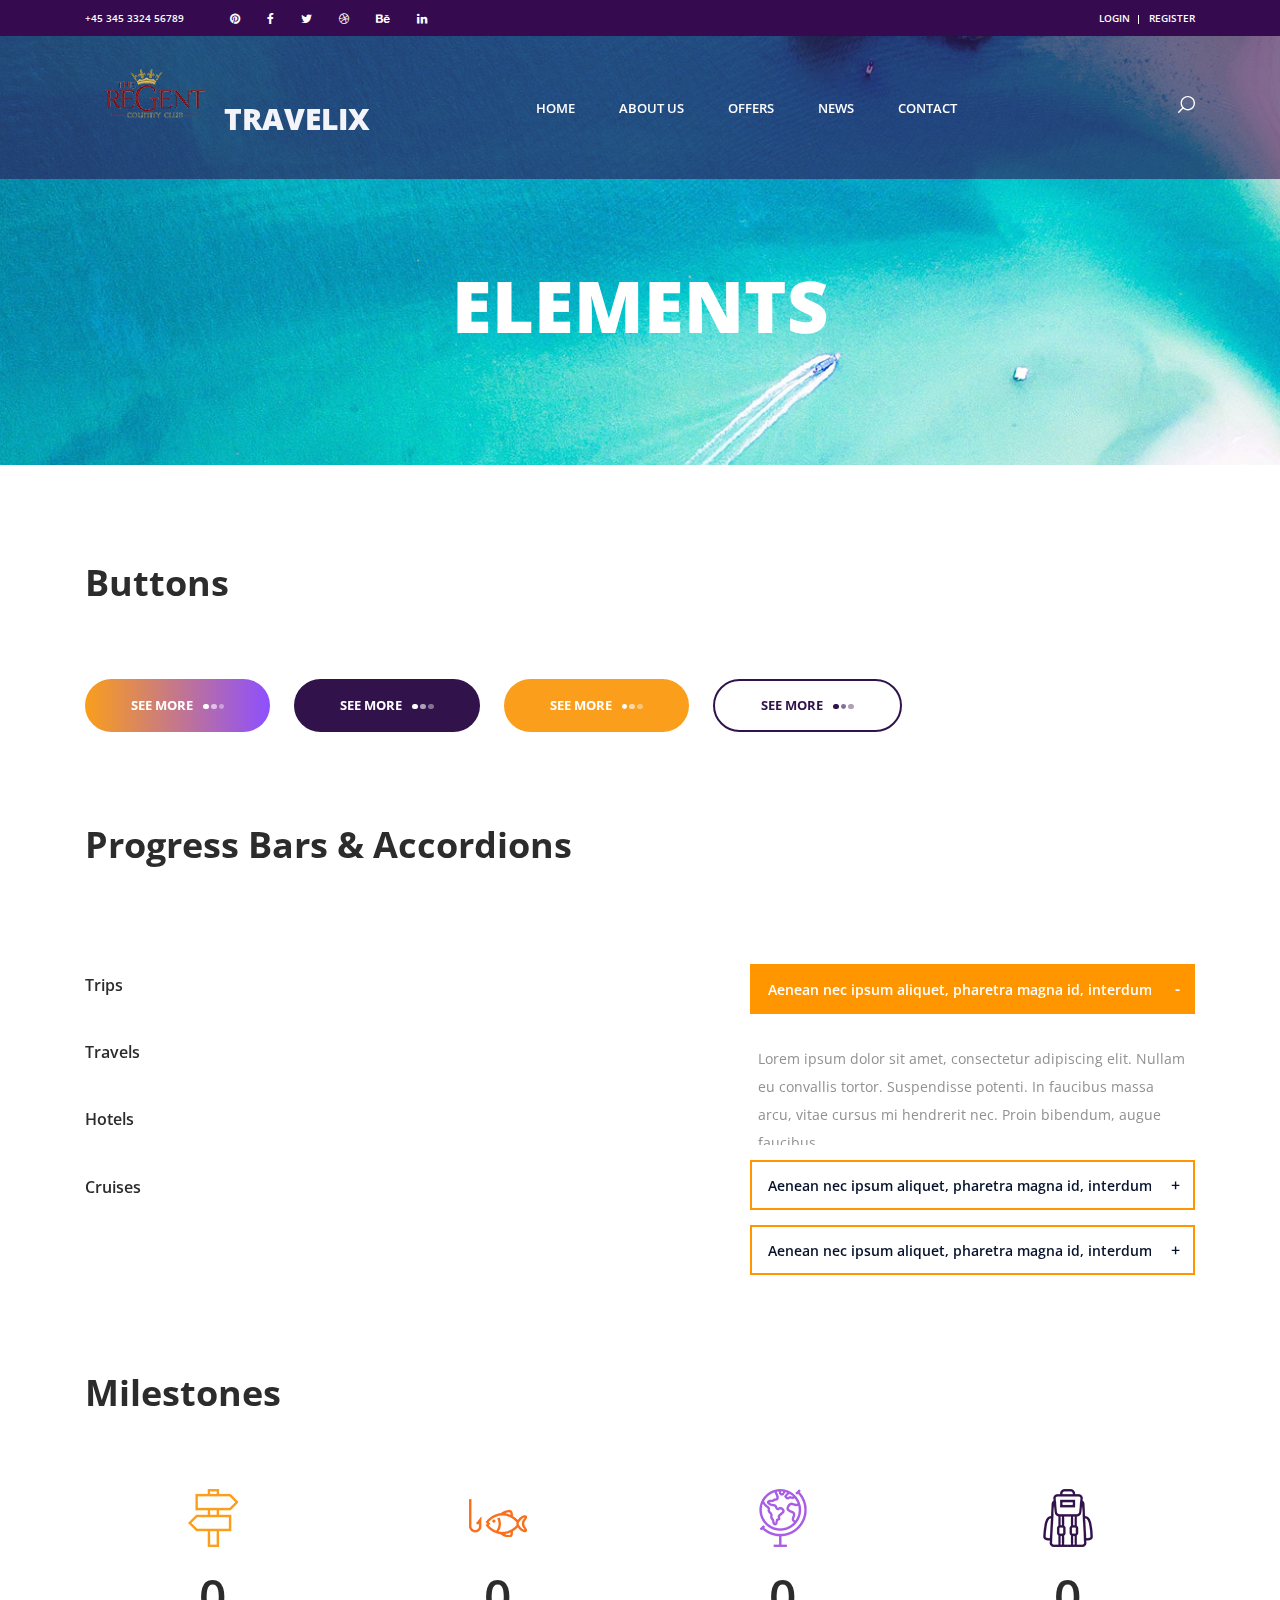
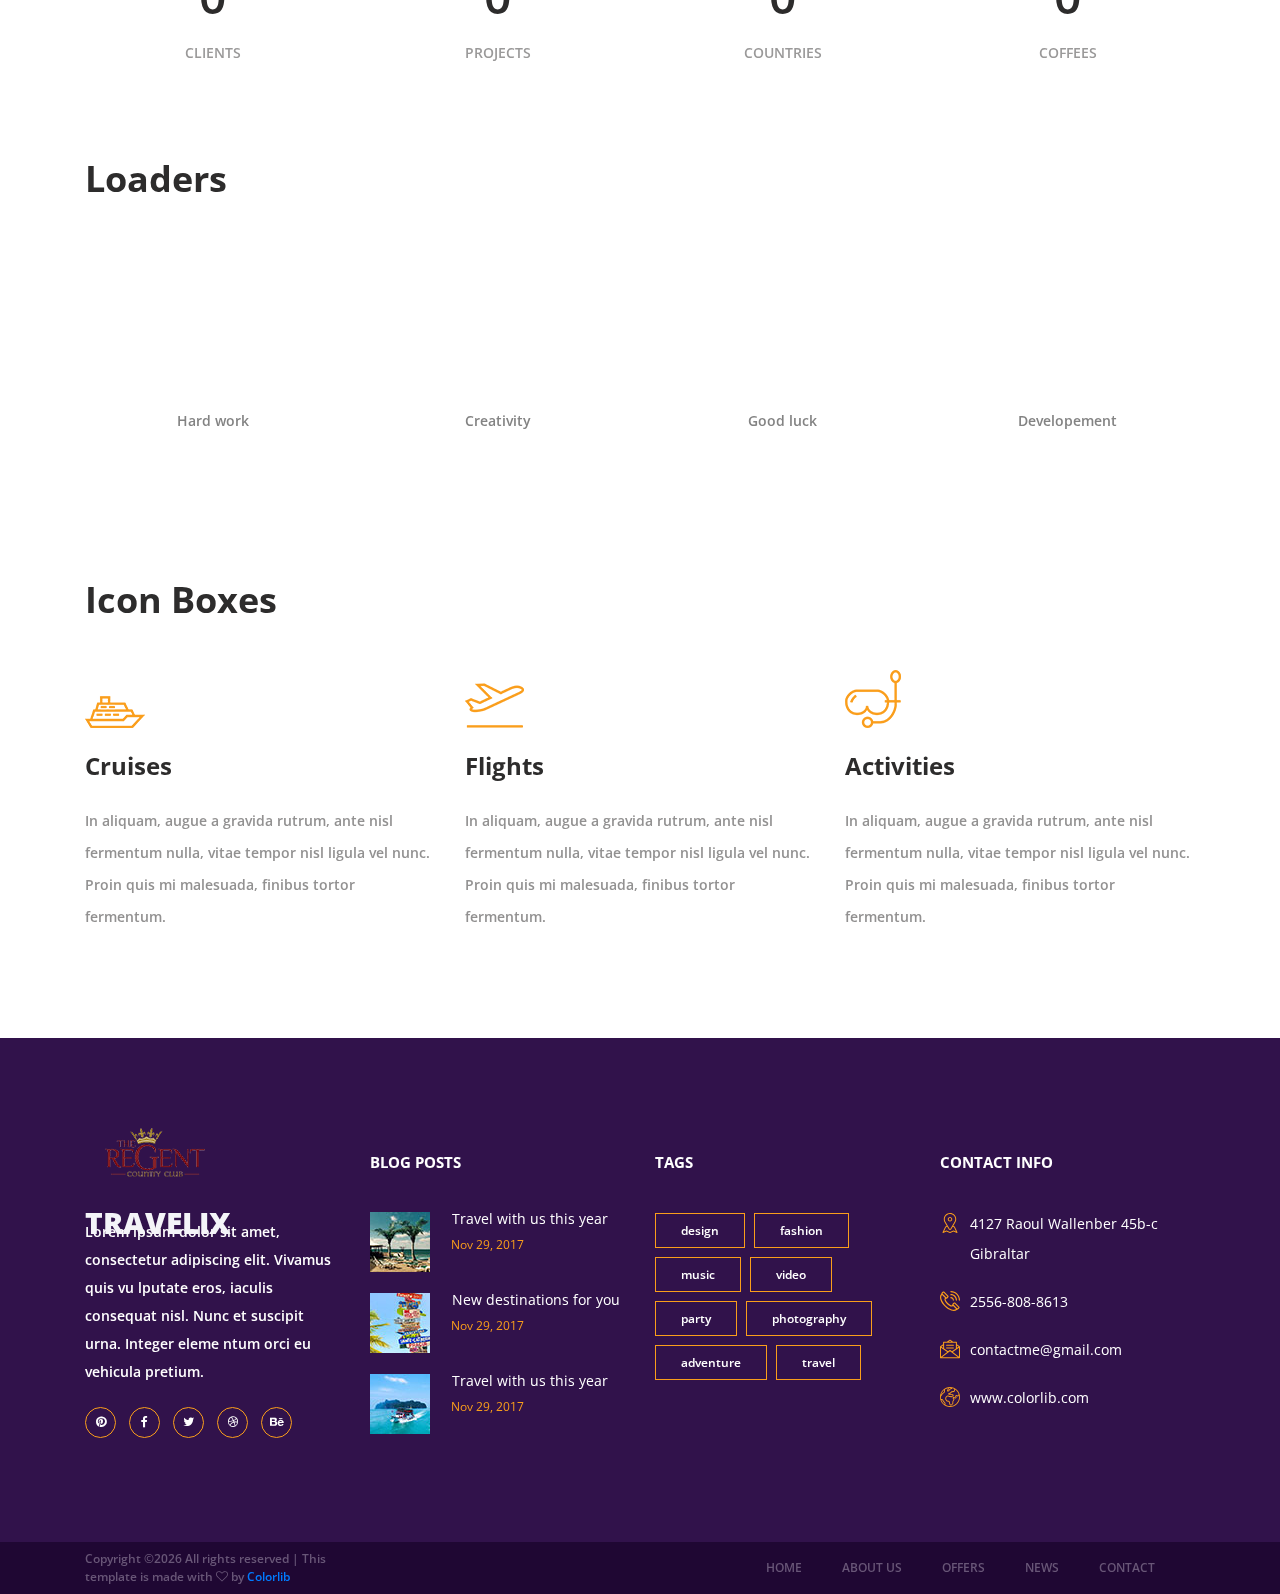
<file: elements.html>
<!DOCTYPE html>
<html lang="en">
<head>
<title>Elements</title>
<meta charset="utf-8">
<meta http-equiv="X-UA-Compatible" content="IE=edge">
<meta name="description" content="Travelix Project">
<meta name="viewport" content="width=device-width, initial-scale=1">
<link rel="stylesheet" type="text/css" href="styles/bootstrap4/bootstrap.min.css">
<link href="plugins/font-awesome-4.7.0/css/font-awesome.min.css" rel="stylesheet" type="text/css">
<link rel="stylesheet" type="text/css" href="styles/elements_styles.css">
<link rel="stylesheet" type="text/css" href="styles/elements_responsive.css">
</head>

<body>

<div class="super_container">
	
	<!-- Header -->

	<header class="header">

		<!-- Top Bar -->

		<div class="top_bar">
			<div class="container">
				<div class="row">
					<div class="col d-flex flex-row">
						<div class="phone">+45 345 3324 56789</div>
						<div class="social">
							<ul class="social_list">
								<li class="social_list_item"><a href="#"><i class="fa fa-pinterest" aria-hidden="true"></i></a></li>
								<li class="social_list_item"><a href="#"><i class="fa fa-facebook" aria-hidden="true"></i></a></li>
								<li class="social_list_item"><a href="#"><i class="fa fa-twitter" aria-hidden="true"></i></a></li>
								<li class="social_list_item"><a href="#"><i class="fa fa-dribbble" aria-hidden="true"></i></a></li>
								<li class="social_list_item"><a href="#"><i class="fa fa-behance" aria-hidden="true"></i></a></li>
								<li class="social_list_item"><a href="#"><i class="fa fa-linkedin" aria-hidden="true"></i></a></li>
							</ul>
						</div>
						<div class="user_box ml-auto">
							<div class="user_box_login user_box_link"><a href="#">login</a></div>
							<div class="user_box_register user_box_link"><a href="#">register</a></div>
						</div>
					</div>
				</div>
			</div>		
		</div>

		<!-- Main Navigation -->

		<nav class="main_nav">
			<div class="container">
				<div class="row">
					<div class="col main_nav_col d-flex flex-row align-items-center justify-content-start">
						<div class="logo_container">
							<div class="logo"><a href="#"><img src="images/logo.png" alt="">travelix</a></div>
						</div>
						<div class="main_nav_container ml-auto">
							<ul class="main_nav_list">
								<li class="main_nav_item"><a href="index.php">home</a></li>
								<li class="main_nav_item"><a href="about.html">about us</a></li>
								<li class="main_nav_item"><a href="offers.html">offers</a></li>
								<li class="main_nav_item"><a href="blog.html">news</a></li>
								<li class="main_nav_item"><a href="contact.html">contact</a></li>
							</ul>
						</div>
						<div class="content_search ml-lg-0 ml-auto">
							<svg version="1.1" id="Layer_1" xmlns="http://www.w3.org/2000/svg" xmlns:xlink="http://www.w3.org/1999/xlink" x="0px" y="0px"
							width="17px" height="17px" viewBox="0 0 512 512" enable-background="new 0 0 512 512" xml:space="preserve">
								<g>
									<g>
										<g>
											<path class="mag_glass" fill="#FFFFFF" d="M78.438,216.78c0,57.906,22.55,112.343,63.493,153.287c40.945,40.944,95.383,63.494,153.287,63.494
											s112.344-22.55,153.287-63.494C489.451,329.123,512,274.686,512,216.78c0-57.904-22.549-112.342-63.494-153.286
											C407.563,22.549,353.124,0,295.219,0c-57.904,0-112.342,22.549-153.287,63.494C100.988,104.438,78.439,158.876,78.438,216.78z
											M119.804,216.78c0-96.725,78.69-175.416,175.415-175.416s175.418,78.691,175.418,175.416
											c0,96.725-78.691,175.416-175.416,175.416C198.495,392.195,119.804,313.505,119.804,216.78z"/>
										</g>
									</g>
									<g>
										<g>
											<path class="mag_glass" fill="#FFFFFF" d="M6.057,505.942c4.038,4.039,9.332,6.058,14.625,6.058s10.587-2.019,14.625-6.058L171.268,369.98
											c8.076-8.076,8.076-21.172,0-29.248c-8.076-8.078-21.172-8.078-29.249,0L6.057,476.693
											C-2.019,484.77-2.019,497.865,6.057,505.942z"/>
										</g>
									</g>
								</g>
							</svg>
						</div>

						<form id="search_form" class="search_form bez_1">
							<input type="search" class="search_content_input bez_1">
						</form>
						
						<div class="hamburger">
							<i class="fa fa-bars trans_200"></i>
						</div>
					</div>
				</div>
			</div>	
		</nav>

	</header>

	<div class="menu trans_500">
		<div class="menu_content d-flex flex-column align-items-center justify-content-center text-center">
			<div class="menu_close_container"><div class="menu_close"></div></div>
			<div class="logo menu_logo"><a href="#"><img src="images/logo.png" alt=""></a></div>
			<ul>
				<li class="menu_item"><a href="index.php">home</a></li>
				<li class="menu_item"><a href="about.html">about us</a></li>
				<li class="menu_item"><a href="offers.html">offers</a></li>
				<li class="menu_item"><a href="blog.html">news</a></li>
				<li class="menu_item"><a href="contact.html">contact</a></li>
			</ul>
		</div>
	</div>

	<!-- Home -->

	<div class="home">
		<div class="home_background parallax-window" data-parallax="scroll" data-image-src="images/elements_background.jpg"></div>
		<div class="home_content">
			<div class="home_title">elements</div>
		</div>
	</div>

	<!-- Elements -->

	<div class="elements">
		<div class="container">
			<div class="row">
				<div class="col">
					
					<!-- Buttons -->
					<div class="buttons">
						<div class="row">
							<div class="col">
								<div class="elements_title">Buttons</div>
								<div class="buttons_container">
									<div class="button"><div class="button_bcg"></div><a href="#">see more<span></span><span></span><span></span></a></div>
									<div class="button button_color_1 trans_200"><a href="#">see more<span></span><span></span><span></span></a></div>
									<div class="button button_color_2 trans_200"><a href="#">see more<span></span><span></span><span></span></a></div>
									<div class="button button_line_1 trans_200"><a href="#" class="trans_200">see more<span></span><span></span><span></span></a></div>
								</div>
							</div>
						</div>
					</div>

					<!-- Progress Bars and Accordions -->

					<div class="pbars_accordions">
						<div class="row">
							<div class="col-lg-12">
								<div class="elements_title">Progress Bars & Accordions</div>
							</div>
						</div>

						<div class="row pbars_accordions_container">

							<!-- Progress Bars & Accordions -->

							<div class="col-lg-7">
								
								<!-- Progress Bars -->
								<div class="elements_progress_bars">

									<div class="pbar_container">
										<ul class="progress_bar_container col_12 clearfix">
											<li class="pb_item clearfix">
												<div class="pb_item_title">
													<h4>Trips</h4>
												</div>
												<div class="pb_item_content">
													<div id="skill_1_pbar" class="skill_bars" data-perc="0.72" data-color="#31124b"></div>
												</div>
											</li>
											<li class="pb_item clearfix">
												<div class="pb_item_title">
													<h4>Travels</h4>
												</div>
												<div class="pb_item_content">
													<div id="skill_2_pbar" class="skill_bars" data-perc="0.89" data-color="#a95ce4"></div>
												</div>
											</li>
											<li class="pb_item clearfix">
												<div class="pb_item_title">
													<h4>Hotels</h4>
												</div>
												<div class="pb_item_content">
													<div id="skill_3_pbar" class="skill_bars" data-perc="0.32" data-color="#fa6f1b"></div>
												</div>
											</li>
											<li class="pb_item clearfix">
												<div class="pb_item_title">
													<h4>Cruises</h4>
												</div>
												<div class="pb_item_content">
													<div id="skill_4_pbar" class="skill_bars" data-perc="0.92" data-color="#fa9e1b"></div>
												</div>
											</li>
										</ul>
									</div>

								</div>
							</div>

							<div class="col-lg-5">

								<!-- Accordions -->
								<div class="elements_accordions">

									<div class="accordion_container">
										<div class="accordion d-flex flex-row align-items-center active"><div>Aenean nec ipsum aliquet, pharetra magna id, interdum</div></div>
										<div class="accordion_panel">
											<p>Lorem ipsum dolor sit amet, consectetur adipiscing elit. Nullam eu convallis tortor. Suspendisse potenti. In faucibus massa arcu, vitae cursus mi hendrerit nec. Proin bibendum, augue faucibus.</p>
										</div>
									</div>

									<div class="accordion_container">
										<div class="accordion d-flex flex-row align-items-center"><div>Aenean nec ipsum aliquet, pharetra magna id, interdum</div></div>
										<div class="accordion_panel">
											<p>Lorem ipsum dolor sit amet, consectetur adipiscing elit. Nullam eu convallis tortor. Suspendisse potenti. In faucibus massa arcu, vitae cursus mi hendrerit nec. Proin bibendum, augue faucibus.</p>
										</div>
									</div>

									<div class="accordion_container">
										<div class="accordion d-flex flex-row align-items-center"><div>Aenean nec ipsum aliquet, pharetra magna id, interdum</div></div>
										<div class="accordion_panel">
											<p>Lorem ipsum dolor sit amet, consectetur adipiscing elit. Nullam eu convallis tortor. Suspendisse potenti. In faucibus massa arcu, vitae cursus mi hendrerit nec. Proin bibendum, augue faucibus.</p>
										</div>
									</div>

								</div>
							</div>

						</div>
					</div>
					
					<!-- Milestones -->

					<div class="milestones">
						<div class="row">
							<div class="col-lg-12">
								<div class="elements_title">Milestones</div>
							</div>
						</div>
						<div class="row milestones_container">
							
							<!-- Milestone -->
							<div class="col-lg-3 milestone_col">
								<div class="milestone text-center">
									<div class="milestone_icon"><img src="images/milestone_1.png" alt=""></div>
									<div class="milestone_counter" data-end-value="255">0</div>
									<div class="milestone_text">Clients</div>
								</div>
							</div>

							<!-- Milestone -->
							<div class="col-lg-3 milestone_col">
								<div class="milestone text-center">
									<div class="milestone_icon"><img src="images/milestone_2.png" alt=""></div>
									<div class="milestone_counter" data-end-value="1176">0</div>
									<div class="milestone_text">Projects</div>
								</div>
							</div>

							<!-- Milestone -->
							<div class="col-lg-3 milestone_col">
								<div class="milestone text-center">
									<div class="milestone_icon"><img src="images/milestone_3.png" alt=""></div>
									<div class="milestone_counter" data-end-value="39">0</div>
									<div class="milestone_text">Countries</div>
								</div>
							</div>

							<!-- Milestone -->
							<div class="col-lg-3 milestone_col">
								<div class="milestone text-center">
									<div class="milestone_icon"><img src="images/milestone_4.png" alt=""></div>
									<div class="milestone_counter" data-end-value="127">0</div>
									<div class="milestone_text">Coffees</div>
								</div>
							</div>

						</div>
					</div>
					
					<!-- Loaders -->

					<div class="elements_section loaders">
						<div class="elements_title">Loaders</div>
						<div class="row elements_loaders_container">
							<div class="col-lg-3 loader_col">
								<!-- Loader -->
								<div class="circle loader" data-value="0.75">
									<strong><i></i></strong>
									<span>Hard work</span>
								</div>
							</div>
							<div class="col-lg-3 loader_col">
								<!-- Loader -->
								<div class="circle loader" data-value="0.83">
									<strong><i></i></strong>
									<span>Creativity</span>
								</div>
							</div>
							<div class="col-lg-3 loader_col">
								<div class="circle loader" data-value="0.25">
									<strong><i></i></strong>
									<span>Good luck</span>
								</div>
							</div>
							<div class="col-lg-3 loader_col">
								<div class="circle loader" data-value="0.95">
									<strong><i></i></strong>
									<span>Developement</span>
								</div>
							</div>
						</div>
					</div>

					<!-- Icon Boxes -->

					<div class="icon_boxes">
						<div class="row">
							<div class="col">
								<div class="elements_title">Icon Boxes</div>
							</div>
						</div>

						<div class="row icon_boxes_container">

							<div class="col-lg-4 icon_box text-left d-flex flex-column align-items-start justify-content-start">
								<div class="icon_container d-flex flex-column justify-content-end">
									<div><img src="images/icon_1.png" alt=""></div>
								</div>
								<h3>Cruises</h3>
								<p>In aliquam, augue a gravida rutrum, ante nisl fermentum nulla, vitae tempor nisl ligula vel nunc. Proin quis mi malesuada, finibus tortor fermentum.</p>
							</div>

							<div class="col-lg-4 icon_box text-left d-flex flex-column align-items-start justify-content-start">
								<div class="icon_container d-flex flex-column justify-content-end">
									<div><img src="images/icon_2.png" alt=""></div>
								</div>
								<h3>Flights</h3>
								<p>In aliquam, augue a gravida rutrum, ante nisl fermentum nulla, vitae tempor nisl ligula vel nunc. Proin quis mi malesuada, finibus tortor fermentum.</p>
							</div>

							<div class="col-lg-4 icon_box text-left d-flex flex-column align-items-start justify-content-start">
								<div class="icon_container d-flex flex-column justify-content-end">
									<div><img src="images/icon_3.png" alt=""></div>
								</div>
								<h3>Activities</h3>
								<p>In aliquam, augue a gravida rutrum, ante nisl fermentum nulla, vitae tempor nisl ligula vel nunc. Proin quis mi malesuada, finibus tortor fermentum.</p>
							</div>

						</div>
					</div>

				</div>
			</div>
		</div>	
	</div>

	<!-- Footer -->

	<footer class="footer">
		<div class="container">
			<div class="row">

				<!-- Footer Column -->
				<div class="col-lg-3 footer_column">
					<div class="footer_col">
						<div class="footer_content footer_about">
							<div class="logo_container footer_logo">
								<div class="logo"><a href="#"><img src="images/logo.png" alt="">travelix</a></div>
							</div>
							<p class="footer_about_text">Lorem ipsum dolor sit amet, consectetur adipiscing elit. Vivamus quis vu lputate eros, iaculis consequat nisl. Nunc et suscipit urna. Integer eleme ntum orci eu vehicula pretium.</p>
							<ul class="footer_social_list">
								<li class="footer_social_item"><a href="#"><i class="fa fa-pinterest"></i></a></li>
								<li class="footer_social_item"><a href="#"><i class="fa fa-facebook-f"></i></a></li>
								<li class="footer_social_item"><a href="#"><i class="fa fa-twitter"></i></a></li>
								<li class="footer_social_item"><a href="#"><i class="fa fa-dribbble"></i></a></li>
								<li class="footer_social_item"><a href="#"><i class="fa fa-behance"></i></a></li>
							</ul>
						</div>
					</div>
				</div>

				<!-- Footer Column -->
				<div class="col-lg-3 footer_column">
					<div class="footer_col">
						<div class="footer_title">blog posts</div>
						<div class="footer_content footer_blog">
							
							<!-- Footer blog item -->
							<div class="footer_blog_item clearfix">
								<div class="footer_blog_image"><img src="images/footer_blog_1.jpg" alt="https://unsplash.com/@avidenov"></div>
								<div class="footer_blog_content">
									<div class="footer_blog_title"><a href="blog.html">Travel with us this year</a></div>
									<div class="footer_blog_date">Nov 29, 2017</div>
								</div>
							</div>
							
							<!-- Footer blog item -->
							<div class="footer_blog_item clearfix">
								<div class="footer_blog_image"><img src="images/footer_blog_2.jpg" alt="https://unsplash.com/@deannaritchie"></div>
								<div class="footer_blog_content">
									<div class="footer_blog_title"><a href="blog.html">New destinations for you</a></div>
									<div class="footer_blog_date">Nov 29, 2017</div>
								</div>
							</div>

							<!-- Footer blog item -->
							<div class="footer_blog_item clearfix">
								<div class="footer_blog_image"><img src="images/footer_blog_3.jpg" alt="https://unsplash.com/@bergeryap87"></div>
								<div class="footer_blog_content">
									<div class="footer_blog_title"><a href="blog.html">Travel with us this year</a></div>
									<div class="footer_blog_date">Nov 29, 2017</div>
								</div>
							</div>

						</div>
					</div>
				</div>

				<!-- Footer Column -->
				<div class="col-lg-3 footer_column">
					<div class="footer_col">
						<div class="footer_title">tags</div>
						<div class="footer_content footer_tags">
							<ul class="tags_list clearfix">
								<li class="tag_item"><a href="#">design</a></li>
								<li class="tag_item"><a href="#">fashion</a></li>
								<li class="tag_item"><a href="#">music</a></li>
								<li class="tag_item"><a href="#">video</a></li>
								<li class="tag_item"><a href="#">party</a></li>
								<li class="tag_item"><a href="#">photography</a></li>
								<li class="tag_item"><a href="#">adventure</a></li>
								<li class="tag_item"><a href="#">travel</a></li>
							</ul>
						</div>
					</div>
				</div>

				<!-- Footer Column -->
				<div class="col-lg-3 footer_column">
					<div class="footer_col">
						<div class="footer_title">contact info</div>
						<div class="footer_content footer_contact">
							<ul class="contact_info_list">
								<li class="contact_info_item d-flex flex-row">
									<div><div class="contact_info_icon"><img src="images/placeholder.svg" alt=""></div></div>
									<div class="contact_info_text">4127 Raoul Wallenber 45b-c Gibraltar</div>
								</li>
								<li class="contact_info_item d-flex flex-row">
									<div><div class="contact_info_icon"><img src="images/phone-call.svg" alt=""></div></div>
									<div class="contact_info_text">2556-808-8613</div>
								</li>
								<li class="contact_info_item d-flex flex-row">
									<div><div class="contact_info_icon"><img src="images/message.svg" alt=""></div></div>
									<div class="contact_info_text"><a href="mailto:contactme@gmail.com?Subject=Hello" target="_top">contactme@gmail.com</a></div>
								</li>
								<li class="contact_info_item d-flex flex-row">
									<div><div class="contact_info_icon"><img src="images/planet-earth.svg" alt=""></div></div>
									<div class="contact_info_text"><a href="https://colorlib.com">www.colorlib.com</a></div>
								</li>
							</ul>
						</div>
					</div>
				</div>

			</div>
		</div>
	</footer>

	<!-- Copyright -->

	<div class="copyright">
		<div class="container">
			<div class="row">
				<div class="col-lg-3 order-lg-1 order-2  ">
					<div class="copyright_content d-flex flex-row align-items-center">
						<div><!-- Link back to Colorlib can't be removed. Template is licensed under CC BY 3.0. -->
Copyright &copy;<script>document.write(new Date().getFullYear());</script> All rights reserved | This template is made with <i class="fa fa-heart-o" aria-hidden="true"></i> by <a href="https://colorlib.com" target="_blank">Colorlib</a>
<!-- Link back to Colorlib can't be removed. Template is licensed under CC BY 3.0. --></div>
					</div>
				</div>
				<div class="col-lg-9 order-lg-2 order-1">
					<div class="footer_nav_container d-flex flex-row align-items-center justify-content-lg-end">
						<div class="footer_nav">
							<ul class="footer_nav_list">
								<li class="footer_nav_item"><a href="index.php">home</a></li>
								<li class="footer_nav_item"><a href="about.html">about us</a></li>
								<li class="footer_nav_item"><a href="offers.html">offers</a></li>
								<li class="footer_nav_item"><a href="blog.html">news</a></li>
								<li class="footer_nav_item"><a href="#">contact</a></li>
							</ul>
						</div>
					</div>
				</div>
			</div>
		</div>
	</div>

</div>

<script src="js/jquery-3.2.1.min.js"></script>
<script src="styles/bootstrap4/popper.js"></script>
<script src="styles/bootstrap4/bootstrap.min.js"></script>
<script src="plugins/greensock/TweenMax.min.js"></script>
<script src="plugins/greensock/TimelineMax.min.js"></script>
<script src="plugins/scrollmagic/ScrollMagic.min.js"></script>
<script src="plugins/greensock/animation.gsap.min.js"></script>
<script src="plugins/greensock/ScrollToPlugin.min.js"></script>
<script src="plugins/progressbar/progressbar.min.js"></script>
<script src="plugins/jquery-circle-progress-1.2.2/circle-progress.js"></script>
<script src="plugins/parallax-js-master/parallax.min.js"></script>
<script src="js/elements_custom.js"></script>

</body>

</html>
</file>
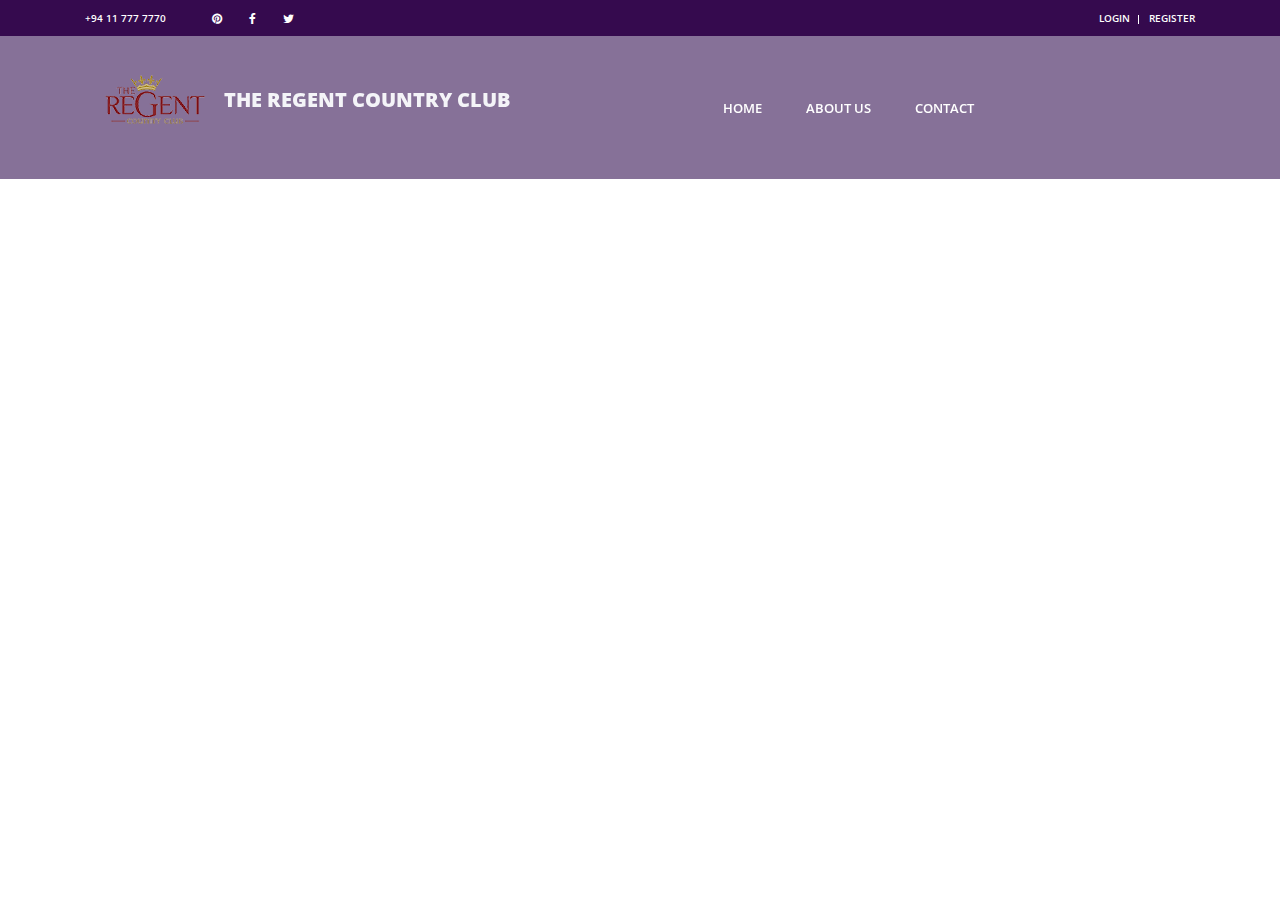
<file: headder.html>
<!DOCTYPE html>
<html lang="en">
<head>

    <?php

    include "php/room_price.php";

    ?>

    <title>THE REGENT COUNTRY CLUB</title>
    <link rel="shortcut icon" href="/images/logo_title.png" />
    <meta charset="utf-8">
    <meta http-equiv="X-UA-Compatible" content="IE=edge">
    <meta name="description" content="Travelix Project">
    <meta name="viewport" content="width=device-width, initial-scale=1">
    <link rel="stylesheet" type="text/css" href="styles/bootstrap4/bootstrap.min.css">
    <link href="plugins/font-awesome-4.7.0/css/font-awesome.min.css" rel="stylesheet" type="text/css">
    <link rel="stylesheet" type="text/css" href="plugins/OwlCarousel2-2.2.1/owl.carousel.css">
    <link rel="stylesheet" type="text/css" href="plugins/OwlCarousel2-2.2.1/owl.theme.default.css">
    <link rel="stylesheet" type="text/css" href="plugins/OwlCarousel2-2.2.1/animate.css">
    <link rel="stylesheet" type="text/css" href="styles/main_styles.css">
    <link rel="stylesheet" type="text/css" href="styles/responsive.css">
</head>

<body>

<div class="super_container">

    <!-- Header -->

    <header class="header">

        <!-- Top Bar -->

        <div class="top_bar">
            <div class="container">
                <div class="row">
                    <div class="col d-flex flex-row">
                        <div class="phone">+94 11 777 7770</div>
                        <div class="social">
                            <ul class="social_list">
                                <li class="social_list_item"><a href="#"><i class="fa fa-pinterest" aria-hidden="true"></i></a></li>
                                <li class="social_list_item"><a href="#"><i class="fa fa-facebook" aria-hidden="true"></i></a></li>
                                <li class="social_list_item"><a href="#"><i class="fa fa-twitter" aria-hidden="true"></i></a></li>
                                <!--<li class="social_list_item"><a href="#"><i class="fa fa-dribbble" aria-hidden="true"></i></a></li>
                                <li class="social_list_item"><a href="#"><i class="fa fa-behance" aria-hidden="true"></i></a></li>
                                <li class="social_list_item"><a href="#"><i class="fa fa-linkedin" aria-hidden="true"></i></a></li>-->
                            </ul>
                        </div>
                        <div class="user_box ml-auto">
                            <div class="user_box_login user_box_link"><a href="#">login</a></div>
                            <div class="user_box_register user_box_link"><a href="#">register</a></div>
                        </div>
                    </div>
                </div>
            </div>
        </div>

        <!-- Main Navigation -->

        <nav class="main_nav">
            <div class="container">
                <div class="row">
                    <div class="col main_nav_col d-flex flex-row align-items-center justify-content-start">
                        <div class="logo_container">
                            <div class="logo"><a href="#"><img src="images/logo.png" alt="">THE REGENT COUNTRY CLUB</a></div>
                        </div>
                        <div class="main_nav_container ml-auto">
                            <ul class="main_nav_list">
                                <li class="main_nav_item"><a href="#">home</a></li>
                                <li class="main_nav_item"><a href="about.html">about us</a></li>
                                <!--<li class="main_nav_item"><a href="offers.html">offers</a></li>
                                <li class="main_nav_item"><a href="blog.html">news</a></li>-->
                                <li class="main_nav_item"><a href="contact.html">contact</a></li>
                            </ul>
                        </div>
                        <!--<div class="content_search ml-lg-0 ml-auto">
                            <svg version="1.1" id="Layer_1" xmlns="http://www.w3.org/2000/svg" xmlns:xlink="http://www.w3.org/1999/xlink" x="0px" y="0px"
                            width="17px" height="17px" viewBox="0 0 512 512" enable-background="new 0 0 512 512" xml:space="preserve">
                                <g>
                                    <g>
                                        <g>
                                            <path class="mag_glass" fill="#FFFFFF" d="M78.438,216.78c0,57.906,22.55,112.343,63.493,153.287c40.945,40.944,95.383,63.494,153.287,63.494
                                            s112.344-22.55,153.287-63.494C489.451,329.123,512,274.686,512,216.78c0-57.904-22.549-112.342-63.494-153.286
                                            C407.563,22.549,353.124,0,295.219,0c-57.904,0-112.342,22.549-153.287,63.494C100.988,104.438,78.439,158.876,78.438,216.78z
                                            M119.804,216.78c0-96.725,78.69-175.416,175.415-175.416s175.418,78.691,175.418,175.416
                                            c0,96.725-78.691,175.416-175.416,175.416C198.495,392.195,119.804,313.505,119.804,216.78z"/>
                                        </g>
                                    </g>
                                    <g>
                                        <g>
                                            <path class="mag_glass" fill="#FFFFFF" d="M6.057,505.942c4.038,4.039,9.332,6.058,14.625,6.058s10.587-2.019,14.625-6.058L171.268,369.98
                                            c8.076-8.076,8.076-21.172,0-29.248c-8.076-8.078-21.172-8.078-29.249,0L6.057,476.693
                                            C-2.019,484.77-2.019,497.865,6.057,505.942z"/>
                                        </g>
                                    </g>
                                </g>
                            </svg>
                        </div>-->

                        <form id="search_form" class="search_form bez_1">
                            <input type="search" class="search_content_input bez_1">
                        </form>

                        <div class="hamburger">
                            <i class="fa fa-bars trans_200"></i>
                        </div>
                    </div>
                </div>
            </div>
        </nav>

    </header>

    <div class="menu trans_500">
        <div class="menu_content d-flex flex-column align-items-center justify-content-center text-center">
            <div class="menu_close_container"><div class="menu_close"></div></div>
            <div class="logo menu_logo"><a href="index.php"><img src="images/logo.png" alt=""></a></div>
            <ul>
                <li class="menu_item"><a href="index.php">home</a></li>
                <li class="menu_item"><a href="about.html">about us</a></li>
                <li class="menu_item"><a href="offers.html">offers</a></li>
                <li class="menu_item"><a href="blog.html">news</a></li>
                <li class="menu_item"><a href="contact.html">contact</a></li>
            </ul>
        </div>
    </div>
</file>
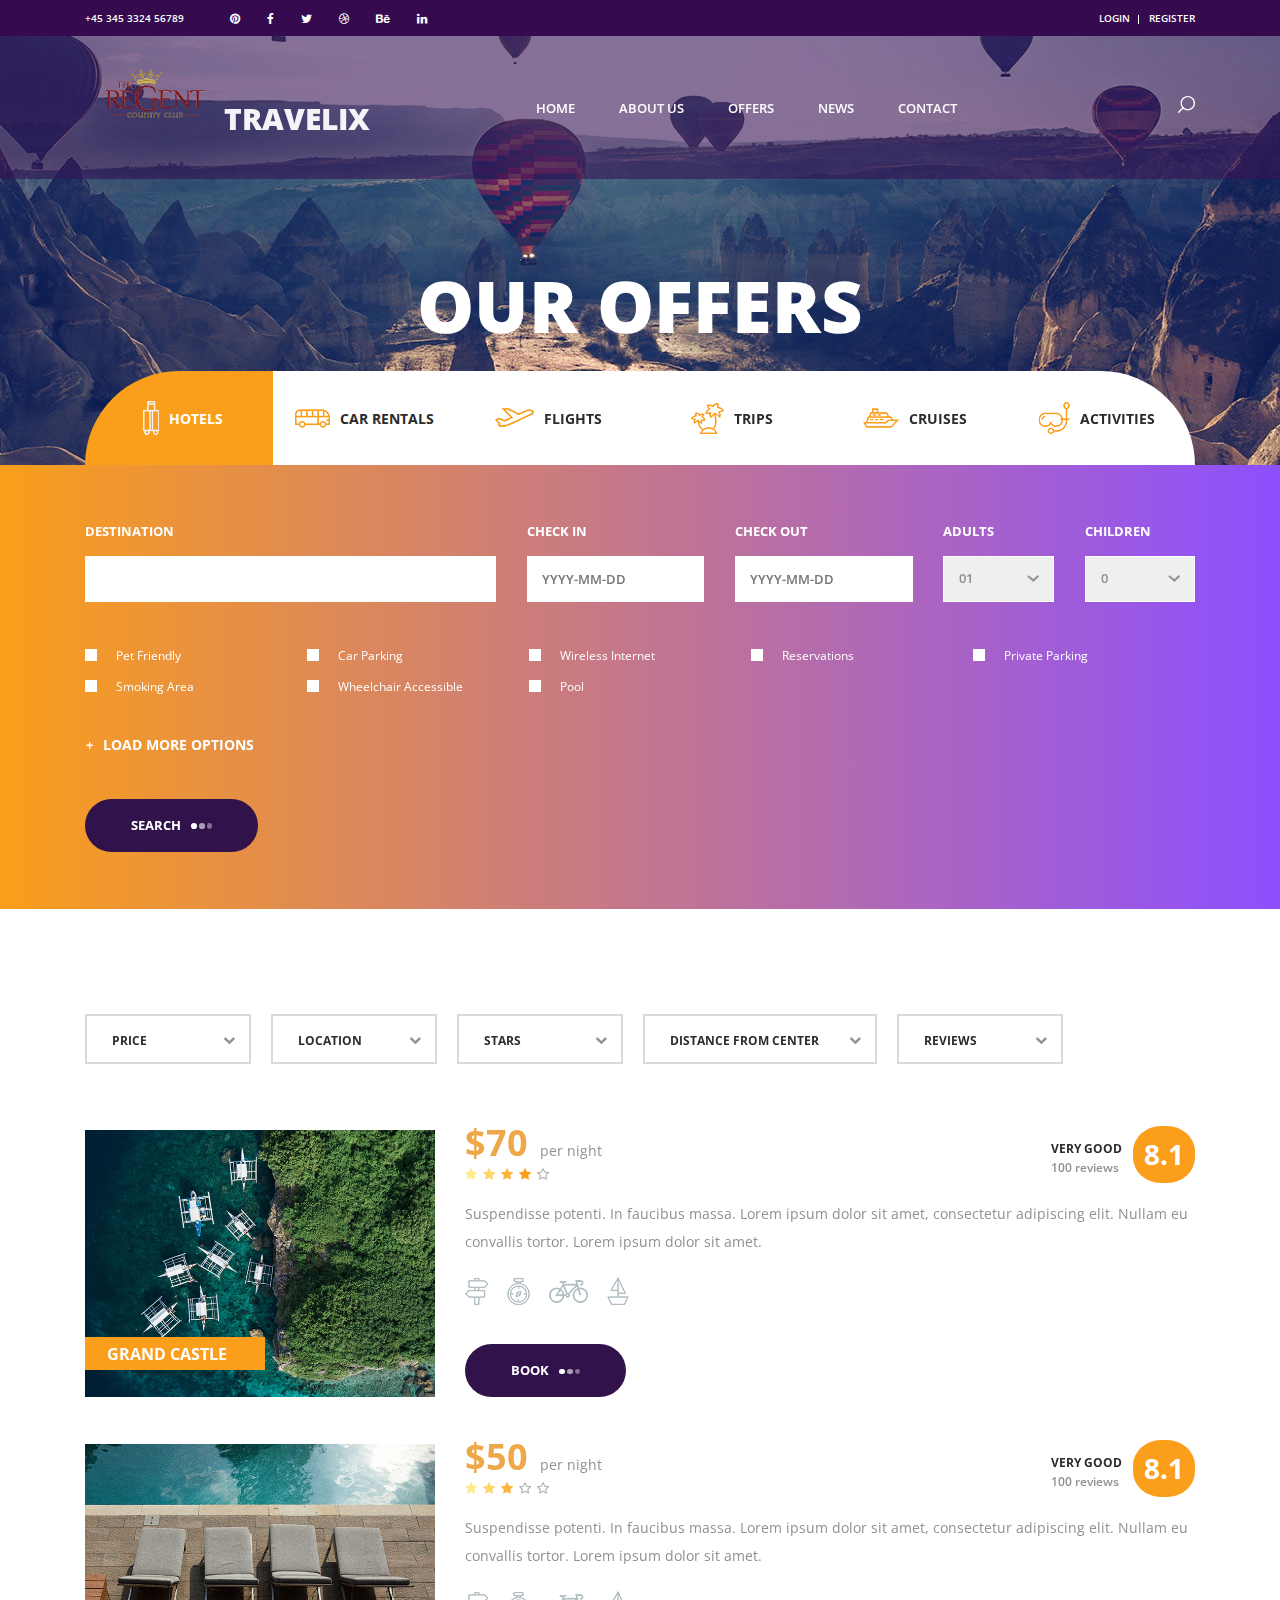
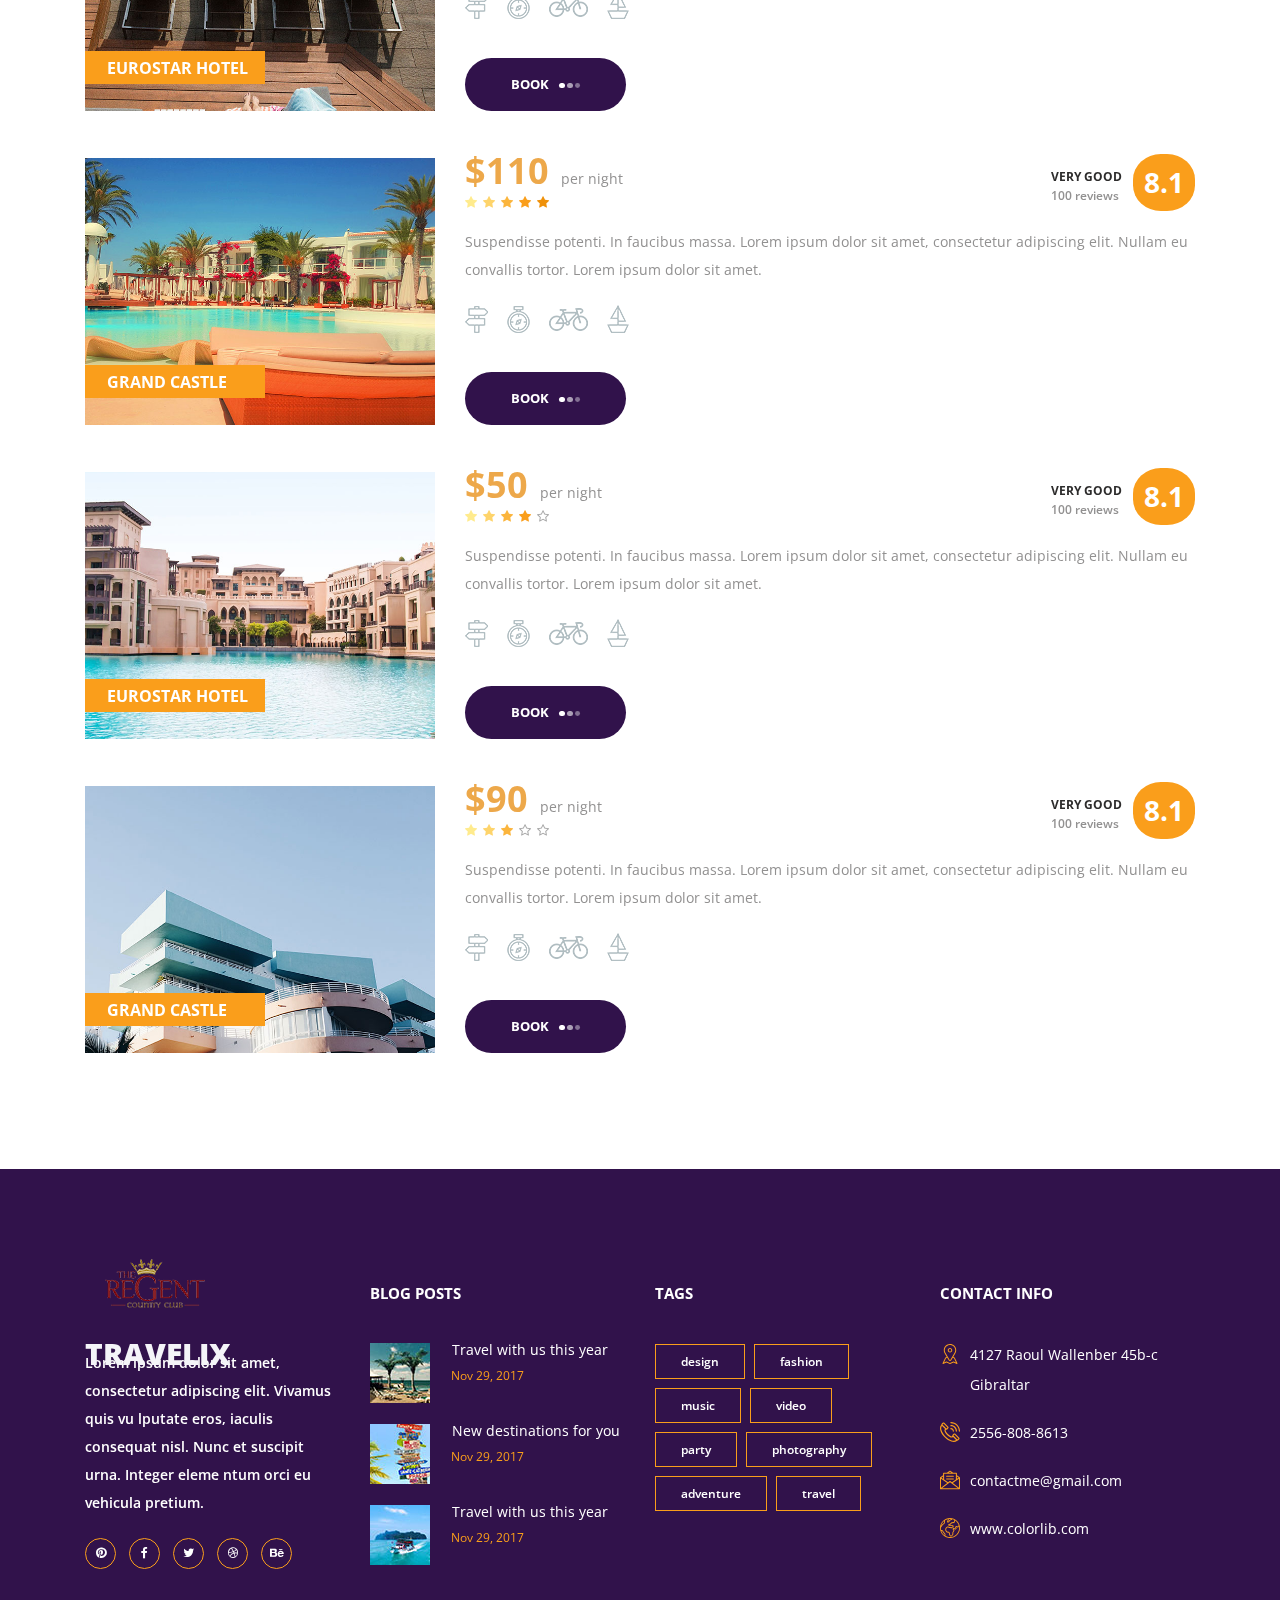
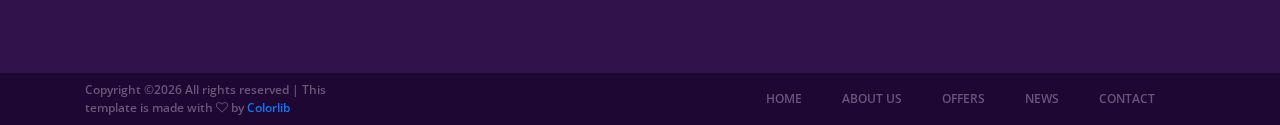
<file: offers.html>
<!DOCTYPE html>
<html lang="en">
<head>
<title>Offers</title>
<meta charset="utf-8">
<meta http-equiv="X-UA-Compatible" content="IE=edge">
<meta name="description" content="Travelix Project">
<meta name="viewport" content="width=device-width, initial-scale=1">
<link rel="stylesheet" type="text/css" href="styles/bootstrap4/bootstrap.min.css">
<link href="plugins/font-awesome-4.7.0/css/font-awesome.min.css" rel="stylesheet" type="text/css">
<link rel="stylesheet" type="text/css" href="styles/offers_styles.css">
<link rel="stylesheet" type="text/css" href="styles/offers_responsive.css">
</head>

<body>

<div class="super_container">
	
	<!-- Header -->

	<header class="header">

		<!-- Top Bar -->

		<div class="top_bar">
			<div class="container">
				<div class="row">
					<div class="col d-flex flex-row">
						<div class="phone">+45 345 3324 56789</div>
						<div class="social">
							<ul class="social_list">
								<li class="social_list_item"><a href="#"><i class="fa fa-pinterest" aria-hidden="true"></i></a></li>
								<li class="social_list_item"><a href="#"><i class="fa fa-facebook" aria-hidden="true"></i></a></li>
								<li class="social_list_item"><a href="#"><i class="fa fa-twitter" aria-hidden="true"></i></a></li>
								<li class="social_list_item"><a href="#"><i class="fa fa-dribbble" aria-hidden="true"></i></a></li>
								<li class="social_list_item"><a href="#"><i class="fa fa-behance" aria-hidden="true"></i></a></li>
								<li class="social_list_item"><a href="#"><i class="fa fa-linkedin" aria-hidden="true"></i></a></li>
							</ul>
						</div>
						<div class="user_box ml-auto">
							<div class="user_box_login user_box_link"><a href="#">login</a></div>
							<div class="user_box_register user_box_link"><a href="#">register</a></div>
						</div>
					</div>
				</div>
			</div>		
		</div>

		<!-- Main Navigation -->

		<nav class="main_nav">
			<div class="container">
				<div class="row">
					<div class="col main_nav_col d-flex flex-row align-items-center justify-content-start">
						<div class="logo_container">
							<div class="logo"><a href="#"><img src="images/logo.png" alt="">travelix</a></div>
						</div>
						<div class="main_nav_container ml-auto">
							<ul class="main_nav_list">
								<li class="main_nav_item"><a href="index.php">home</a></li>
								<li class="main_nav_item"><a href="about.html">about us</a></li>
								<li class="main_nav_item"><a href="#">offers</a></li>
								<li class="main_nav_item"><a href="blog.html">news</a></li>
								<li class="main_nav_item"><a href="contact.html">contact</a></li>
							</ul>
						</div>
						<div class="content_search ml-lg-0 ml-auto">
							<svg version="1.1" id="Layer_1" xmlns="http://www.w3.org/2000/svg" xmlns:xlink="http://www.w3.org/1999/xlink" x="0px" y="0px"
							width="17px" height="17px" viewBox="0 0 512 512" enable-background="new 0 0 512 512" xml:space="preserve">
								<g>
									<g>
										<g>
											<path class="mag_glass" fill="#FFFFFF" d="M78.438,216.78c0,57.906,22.55,112.343,63.493,153.287c40.945,40.944,95.383,63.494,153.287,63.494
											s112.344-22.55,153.287-63.494C489.451,329.123,512,274.686,512,216.78c0-57.904-22.549-112.342-63.494-153.286
											C407.563,22.549,353.124,0,295.219,0c-57.904,0-112.342,22.549-153.287,63.494C100.988,104.438,78.439,158.876,78.438,216.78z
											M119.804,216.78c0-96.725,78.69-175.416,175.415-175.416s175.418,78.691,175.418,175.416
											c0,96.725-78.691,175.416-175.416,175.416C198.495,392.195,119.804,313.505,119.804,216.78z"/>
										</g>
									</g>
									<g>
										<g>
											<path class="mag_glass" fill="#FFFFFF" d="M6.057,505.942c4.038,4.039,9.332,6.058,14.625,6.058s10.587-2.019,14.625-6.058L171.268,369.98
											c8.076-8.076,8.076-21.172,0-29.248c-8.076-8.078-21.172-8.078-29.249,0L6.057,476.693
											C-2.019,484.77-2.019,497.865,6.057,505.942z"/>
										</g>
									</g>
								</g>
							</svg>
						</div>

						<form id="search_form" class="search_form bez_1">
							<input type="search" class="search_content_input bez_1">
						</form>
						
						<div class="hamburger">
							<i class="fa fa-bars trans_200"></i>
						</div>
					</div>
				</div>
			</div>	
		</nav>

	</header>

	<div class="menu trans_500">
		<div class="menu_content d-flex flex-column align-items-center justify-content-center text-center">
			<div class="menu_close_container"><div class="menu_close"></div></div>
			<div class="logo menu_logo"><a href="#"><img src="images/logo.png" alt=""></a></div>
			<ul>
				<li class="menu_item"><a href="index.php">home</a></li>
				<li class="menu_item"><a href="about.html">about us</a></li>
				<li class="menu_item"><a href="#">offers</a></li>
				<li class="menu_item"><a href="blog.html">news</a></li>
				<li class="menu_item"><a href="contact.html">contact</a></li>
			</ul>
		</div>
	</div>

	<!-- Home -->

	<div class="home">
		<div class="home_background parallax-window" data-parallax="scroll" data-image-src="images/about_background.jpg"></div>
		<div class="home_content">
			<div class="home_title">our offers</div>
		</div>
	</div>

	<!-- Offers -->

	<div class="offers">

		<!-- Search -->

		<div class="search">
			<div class="search_inner">

				<!-- Search Contents -->
				
				<div class="container fill_height no-padding">
					<div class="row fill_height no-margin">
						<div class="col fill_height no-padding">

							<!-- Search Tabs -->

							<div class="search_tabs_container">
								<div class="search_tabs d-flex flex-lg-row flex-column align-items-lg-center align-items-start justify-content-lg-between justify-content-start">
									<div class="search_tab active d-flex flex-row align-items-center justify-content-lg-center justify-content-start"><img src="images/suitcase.png" alt=""><span>hotels</span></div>
									<div class="search_tab d-flex flex-row align-items-center justify-content-lg-center justify-content-start"><img src="images/bus.png" alt="">car rentals</div>
									<div class="search_tab d-flex flex-row align-items-center justify-content-lg-center justify-content-start"><img src="images/departure.png" alt="">flights</div>
									<div class="search_tab d-flex flex-row align-items-center justify-content-lg-center justify-content-start"><img src="images/island.png" alt="">trips</div>
									<div class="search_tab d-flex flex-row align-items-center justify-content-lg-center justify-content-start"><img src="images/cruise.png" alt="">cruises</div>
									<div class="search_tab d-flex flex-row align-items-center justify-content-lg-center justify-content-start"><img src="images/diving.png" alt="">activities</div>
								</div>		
							</div>

							<!-- Search Panel -->

							<div class="search_panel active">
								<form action="#" id="search_form_1" class="search_panel_content d-flex flex-lg-row flex-column align-items-lg-center align-items-start justify-content-lg-between justify-content-start">
									<div class="search_item">
										<div>destination</div>
										<input type="text" class="destination search_input" required="required">
									</div>
									<div class="search_item">
										<div>check in</div>
										<input type="text" class="check_in search_input" placeholder="YYYY-MM-DD">
									</div>
									<div class="search_item">
										<div>check out</div>
										<input type="text" class="check_out search_input" placeholder="YYYY-MM-DD">
									</div>
									<div class="search_item">
										<div>adults</div>
										<select name="adults" id="adults_1" class="dropdown_item_select search_input">
											<option>01</option>
											<option>02</option>
											<option>03</option>
										</select>
									</div>
									<div class="search_item">
										<div>children</div>
										<select name="children" id="children_1" class="dropdown_item_select search_input">
											<option>0</option>
											<option>02</option>
											<option>03</option>
										</select>
									</div>
									<div class="extras">
										<ul class="search_extras clearfix">
											<li class="search_extras_item">
												<div class="clearfix">
													<input type="checkbox" id="search_extras_1" class="search_extras_cb">
													<label for="search_extras_1">Pet Friendly</label>
												</div>	
											</li>
											<li class="search_extras_item">
												<div class="clearfix">
													<input type="checkbox" id="search_extras_2" class="search_extras_cb">
													<label for="search_extras_2">Car Parking</label>
												</div>
											</li>
											<li class="search_extras_item">
												<div class="clearfix">
													<input type="checkbox" id="search_extras_3" class="search_extras_cb">
													<label for="search_extras_3">Wireless Internet</label>
												</div>
											</li>
											<li class="search_extras_item">
												<div class="clearfix">
													<input type="checkbox" id="search_extras_4" class="search_extras_cb">
													<label for="search_extras_4">Reservations</label>
												</div>
											</li>
											<li class="search_extras_item">
												<div class="clearfix">
													<input type="checkbox" id="search_extras_5" class="search_extras_cb">
													<label for="search_extras_5">Private Parking</label>
												</div>
											</li>
											<li class="search_extras_item">
												<div class="clearfix">
													<input type="checkbox" id="search_extras_6" class="search_extras_cb">
													<label for="search_extras_6">Smoking Area</label>
												</div>
											</li>
											<li class="search_extras_item">
												<div class="clearfix">
													<input type="checkbox" id="search_extras_7" class="search_extras_cb">
													<label for="search_extras_7">Wheelchair Accessible</label>
												</div>
											</li>
											<li class="search_extras_item">
												<div class="clearfix">
													<input type="checkbox" id="search_extras_8" class="search_extras_cb">
													<label for="search_extras_8">Pool</label>
												</div>
											</li>
										</ul>
									</div>
									<div class="more_options">
										<div class="more_options_trigger">
											<a href="#">load more options</a>
										</div>
										<ul class="more_options_list clearfix">
											<li class="more_options_item">
												<div class="clearfix">
													<input type="checkbox" id="more_options_1" class="search_extras_cb">
													<label for="more_options_1">Pet Friendly</label>
												</div>	
											</li>
											<li class="more_options_item">
												<div class="clearfix">
													<input type="checkbox" id="more_options_2" class="search_extras_cb">
													<label for="more_options_2">Car Parking</label>
												</div>
											</li>
										</ul>
									</div>
									<button class="button search_button">search<span></span><span></span><span></span></button>
								</form>
							</div>

							<!-- Search Panel -->

							<div class="search_panel">
								<form action="#" id="search_form_2" class="search_panel_content d-flex flex-lg-row flex-column align-items-lg-center align-items-start justify-content-lg-between justify-content-start">
									<div class="search_item">
										<div>destination</div>
										<input type="text" class="destination search_input" required="required">
									</div>
									<div class="search_item">
										<div>check in</div>
										<input type="text" class="check_in search_input" placeholder="YYYY-MM-DD">
									</div>
									<div class="search_item">
										<div>check out</div>
										<input type="text" class="check_out search_input" placeholder="YYYY-MM-DD">
									</div>
									<div class="search_item">
										<div>adults</div>
										<select name="adults" id="adults_2" class="dropdown_item_select search_input">
											<option>01</option>
											<option>02</option>
											<option>03</option>
										</select>
									</div>
									<div class="search_item">
										<div>children</div>
										<select name="children" id="children_2" class="dropdown_item_select search_input">
											<option>0</option>
											<option>02</option>
											<option>03</option>
										</select>
									</div>
									<button class="button search_button">search<span></span><span></span><span></span></button>
								</form>
							</div>

							<!-- Search Panel -->

							<div class="search_panel">
								<form action="#" id="search_form_3" class="search_panel_content d-flex flex-lg-row flex-column align-items-lg-center align-items-start justify-content-lg-between justify-content-start">
									<div class="search_item">
										<div>destination</div>
										<input type="text" class="destination search_input" required="required">
									</div>
									<div class="search_item">
										<div>check in</div>
										<input type="text" class="check_in search_input" placeholder="YYYY-MM-DD">
									</div>
									<div class="search_item">
										<div>check out</div>
										<input type="text" class="check_out search_input" placeholder="YYYY-MM-DD">
									</div>
									<div class="search_item">
										<div>adults</div>
										<select name="adults" id="adults_3" class="dropdown_item_select search_input">
											<option>01</option>
											<option>02</option>
											<option>03</option>
										</select>
									</div>
									<div class="search_item">
										<div>children</div>
										<select name="children" id="children_3" class="dropdown_item_select search_input">
											<option>0</option>
											<option>02</option>
											<option>03</option>
										</select>
									</div>
									<button class="button search_button">search<span></span><span></span><span></span></button>
								</form>
							</div>

							<!-- Search Panel -->

							<div class="search_panel">
								<form action="#" id="search_form_4" class="search_panel_content d-flex flex-lg-row flex-column align-items-lg-center align-items-start justify-content-lg-between justify-content-start">
									<div class="search_item">
										<div>destination</div>
										<input type="text" class="destination search_input" required="required">
									</div>
									<div class="search_item">
										<div>check in</div>
										<input type="text" class="check_in search_input" placeholder="YYYY-MM-DD">
									</div>
									<div class="search_item">
										<div>check out</div>
										<input type="text" class="check_out search_input" placeholder="YYYY-MM-DD">
									</div>
									<div class="search_item">
										<div>adults</div>
										<select name="adults" id="adults_4" class="dropdown_item_select search_input">
											<option>01</option>
											<option>02</option>
											<option>03</option>
										</select>
									</div>
									<div class="search_item">
										<div>children</div>
										<select name="children" id="children_4" class="dropdown_item_select search_input">
											<option>0</option>
											<option>02</option>
											<option>03</option>
										</select>
									</div>
									<button class="button search_button">search<span></span><span></span><span></span></button>
								</form>
							</div>

							<!-- Search Panel -->

							<div class="search_panel">
								<form action="#" id="search_form_5" class="search_panel_content d-flex flex-lg-row flex-column align-items-lg-center align-items-start justify-content-lg-between justify-content-start">
									<div class="search_item">
										<div>destination</div>
										<input type="text" class="destination search_input" required="required">
									</div>
									<div class="search_item">
										<div>check in</div>
										<input type="text" class="check_in search_input" placeholder="YYYY-MM-DD">
									</div>
									<div class="search_item">
										<div>check out</div>
										<input type="text" class="check_out search_input" placeholder="YYYY-MM-DD">
									</div>
									<div class="search_item">
										<div>adults</div>
										<select name="adults" id="adults_5" class="dropdown_item_select search_input">
											<option>01</option>
											<option>02</option>
											<option>03</option>
										</select>
									</div>
									<div class="search_item">
										<div>children</div>
										<select name="children" id="children_5" class="dropdown_item_select search_input">
											<option>0</option>
											<option>02</option>
											<option>03</option>
										</select>
									</div>
									<button class="button search_button">search<span></span><span></span><span></span></button>
								</form>
							</div>

							<!-- Search Panel -->

							<div class="search_panel">
								<form action="#" id="search_form_6" class="search_panel_content d-flex flex-lg-row flex-column align-items-lg-center align-items-start justify-content-lg-between justify-content-start">
									<div class="search_item">
										<div>destination</div>
										<input type="text" class="destination search_input" required="required">
									</div>
									<div class="search_item">
										<div>check in</div>
										<input type="text" class="check_in search_input" placeholder="YYYY-MM-DD">
									</div>
									<div class="search_item">
										<div>check out</div>
										<input type="text" class="check_out search_input" placeholder="YYYY-MM-DD">
									</div>
									<div class="search_item">
										<div>adults</div>
										<select name="adults" id="adults_6" class="dropdown_item_select search_input">
											<option>01</option>
											<option>02</option>
											<option>03</option>
										</select>
									</div>
									<div class="search_item">
										<div>children</div>
										<select name="children" id="children_6" class="dropdown_item_select search_input">
											<option>0</option>
											<option>02</option>
											<option>03</option>
										</select>
									</div>
									<button class="button search_button">search<span></span><span></span><span></span></button>
								</form>
							</div>
						</div>
					</div>
				</div>	
			</div>	
		</div>

		<!-- Offers -->

		<div class="container">
			<div class="row">
				<div class="col-lg-1 temp_col"></div>
				<div class="col-lg-11">
					
					<!-- Offers Sorting -->
					<div class="offers_sorting_container">
						<ul class="offers_sorting">
							<li>
								<span class="sorting_text">price</span>
								<i class="fa fa-chevron-down"></i>
								<ul>
									<li class="sort_btn" data-isotope-option='{ "sortBy": "original-order" }' data-parent=".price_sorting"><span>show all</span></li>
									<li class="sort_btn" data-isotope-option='{ "sortBy": "price" }' data-parent=".price_sorting"><span>ascending</span></li>
								</ul>
							</li>
							<li>
								<span class="sorting_text">location</span>
								<i class="fa fa-chevron-down"></i>
								<ul>
									<li class="sort_btn" data-isotope-option='{ "sortBy": "original-order" }'><span>default</span></li>
									<li class="sort_btn" data-isotope-option='{ "sortBy": "name" }'><span>alphabetical</span></li>
								</ul>
							</li>
							<li>
								<span class="sorting_text">stars</span>
								<i class="fa fa-chevron-down"></i>
								<ul>
									<li class="filter_btn" data-filter="*"><span>show all</span></li>
									<li class="sort_btn" data-isotope-option='{ "sortBy": "stars" }'><span>ascending</span></li>
									<li class="filter_btn" data-filter=".rating_3"><span>3</span></li>
									<li class="filter_btn" data-filter=".rating_4"><span>4</span></li>
									<li class="filter_btn" data-filter=".rating_5"><span>5</span></li>
								</ul>
							</li>
							<li class="distance_item">
								<span class="sorting_text">distance from center</span>
								<i class="fa fa-chevron-down"></i>
								<ul>
									<li class="num_sorting_btn"><span>distance</span></li>
									<li class="num_sorting_btn"><span>distance</span></li>
									<li class="num_sorting_btn"><span>distance</span></li>
								</ul>
							</li>
							<li>
								<span class="sorting_text">reviews</span>
								<i class="fa fa-chevron-down"></i>
								<ul>
									<li class="num_sorting_btn"><span>review</span></li>
									<li class="num_sorting_btn"><span>review</span></li>
									<li class="num_sorting_btn"><span>review</span></li>
								</ul>
							</li>
						</ul>
					</div>
				</div>

				<div class="col-lg-12">
					<!-- Offers Grid -->

					<div class="offers_grid">

						<!-- Offers Item -->

						<div class="offers_item rating_4">
							<div class="row">
								<div class="col-lg-1 temp_col"></div>
								<div class="col-lg-3 col-1680-4">
									<div class="offers_image_container">
										<!-- Image by https://unsplash.com/@kensuarez -->
										<div class="offers_image_background" style="background-image:url(images/offer_1.jpg)"></div>
										<div class="offer_name"><a href="single_listing.html">grand castle</a></div>
									</div>
								</div>
								<div class="col-lg-8">
									<div class="offers_content">
										<div class="offers_price">$70<span>per night</span></div>
										<div class="rating_r rating_r_4 offers_rating" data-rating="4">
											<i></i>
											<i></i>
											<i></i>
											<i></i>
											<i></i>
										</div>
										<p class="offers_text">Suspendisse potenti. In faucibus massa. Lorem ipsum dolor sit amet, consectetur adipiscing elit. Nullam eu convallis tortor. Lorem ipsum dolor sit amet.</p>
										<div class="offers_icons">
											<ul class="offers_icons_list">
												<li class="offers_icons_item"><img src="images/post.png" alt=""></li>
												<li class="offers_icons_item"><img src="images/compass.png" alt=""></li>
												<li class="offers_icons_item"><img src="images/bicycle.png" alt=""></li>
												<li class="offers_icons_item"><img src="images/sailboat.png" alt=""></li>
											</ul>
										</div>
										<div class="button book_button"><a href="#">book<span></span><span></span><span></span></a></div>
										<div class="offer_reviews">
											<div class="offer_reviews_content">
												<div class="offer_reviews_title">very good</div>
												<div class="offer_reviews_subtitle">100 reviews</div>
											</div>
											<div class="offer_reviews_rating text-center">8.1</div>
										</div>
									</div>
								</div>
							</div>
						</div>

						<!-- Offers Item -->

						<div class="offers_item rating_3">
							<div class="row">
								<div class="col-lg-1 temp_col"></div>
								<div class="col-lg-3 col-1680-4">
									<div class="offers_image_container">
										<!-- Image by https://unsplash.com/@thoughtcatalog -->
										<div class="offers_image_background" style="background-image:url(images/offer_5.jpg)"></div>
										<div class="offer_name"><a href="single_listing.html">eurostar hotel</a></div>
									</div>
								</div>
								<div class="col-lg-8">
									<div class="offers_content">
										<div class="offers_price">$50<span>per night</span></div>
										<div class="rating_r rating_r_3 offers_rating" data-rating="3">
											<i></i>
											<i></i>
											<i></i>
											<i></i>
											<i></i>
										</div>
										<p class="offers_text">Suspendisse potenti. In faucibus massa. Lorem ipsum dolor sit amet, consectetur adipiscing elit. Nullam eu convallis tortor. Lorem ipsum dolor sit amet.</p>
										<div class="offers_icons">
											<ul class="offers_icons_list">
												<li class="offers_icons_item"><img src="images/post.png" alt=""></li>
												<li class="offers_icons_item"><img src="images/compass.png" alt=""></li>
												<li class="offers_icons_item"><img src="images/bicycle.png" alt=""></li>
												<li class="offers_icons_item"><img src="images/sailboat.png" alt=""></li>
											</ul>
										</div>
										<div class="button book_button"><a href="#">book<span></span><span></span><span></span></a></div>
										<div class="offer_reviews">
											<div class="offer_reviews_content">
												<div class="offer_reviews_title">very good</div>
												<div class="offer_reviews_subtitle">100 reviews</div>
											</div>
											<div class="offer_reviews_rating text-center">8.1</div>
										</div>
									</div>
								</div>
							</div>
						</div>

						<!-- Offers Item -->

						<div class="offers_item rating_5">
							<div class="row">
								<div class="col-lg-1 temp_col"></div>
								<div class="col-lg-3 col-1680-4">
									<div class="offers_image_container">
										<!-- Image by https://unsplash.com/@mindaugas -->
										<div class="offers_image_background" style="background-image:url(images/offer_6.jpg)"></div>
										<div class="offer_name"><a href="single_listing.html">grand castle</a></div>
									</div>
								</div>
								<div class="col-lg-8">
									<div class="offers_content">
										<div class="offers_price">$110<span>per night</span></div>
										<div class="rating_r rating_r_5 offers_rating"  data-rating="5">
											<i></i>
											<i></i>
											<i></i>
											<i></i>
											<i></i>
										</div>
										<p class="offers_text">Suspendisse potenti. In faucibus massa. Lorem ipsum dolor sit amet, consectetur adipiscing elit. Nullam eu convallis tortor. Lorem ipsum dolor sit amet.</p>
										<div class="offers_icons">
											<ul class="offers_icons_list">
												<li class="offers_icons_item"><img src="images/post.png" alt=""></li>
												<li class="offers_icons_item"><img src="images/compass.png" alt=""></li>
												<li class="offers_icons_item"><img src="images/bicycle.png" alt=""></li>
												<li class="offers_icons_item"><img src="images/sailboat.png" alt=""></li>
											</ul>
										</div>
										<div class="button book_button"><a href="#">book<span></span><span></span><span></span></a></div>
										<div class="offer_reviews">
											<div class="offer_reviews_content">
												<div class="offer_reviews_title">very good</div>
												<div class="offer_reviews_subtitle">100 reviews</div>
											</div>
											<div class="offer_reviews_rating text-center">8.1</div>
										</div>
									</div>
								</div>
							</div>
						</div>

						<!-- Offers Item -->

						<div class="offers_item rating_4">
							<div class="row">
								<div class="col-lg-1 temp_col"></div>
								<div class="col-lg-3 col-1680-4">
									<div class="offers_image_container">
										<!-- Image by https://unsplash.com/@rktkn -->
										<div class="offers_image_background" style="background-image:url(images/offer_7.jpg)"></div>
										<div class="offer_name"><a href="single_listing.html">eurostar hotel</a></div>
									</div>
								</div>
								<div class="col-lg-8">
									<div class="offers_content">
										<div class="offers_price">$50<span>per night</span></div>
										<div class="rating_r rating_r_4 offers_rating" data-rating="4">
											<i></i>
											<i></i>
											<i></i>
											<i></i>
											<i></i>
										</div>
										<p class="offers_text">Suspendisse potenti. In faucibus massa. Lorem ipsum dolor sit amet, consectetur adipiscing elit. Nullam eu convallis tortor. Lorem ipsum dolor sit amet.</p>
										<div class="offers_icons">
											<ul class="offers_icons_list">
												<li class="offers_icons_item"><img src="images/post.png" alt=""></li>
												<li class="offers_icons_item"><img src="images/compass.png" alt=""></li>
												<li class="offers_icons_item"><img src="images/bicycle.png" alt=""></li>
												<li class="offers_icons_item"><img src="images/sailboat.png" alt=""></li>
											</ul>
										</div>
										<div class="button book_button"><a href="#">book<span></span><span></span><span></span></a></div>
										<div class="offer_reviews">
											<div class="offer_reviews_content">
												<div class="offer_reviews_title">very good</div>
												<div class="offer_reviews_subtitle">100 reviews</div>
											</div>
											<div class="offer_reviews_rating text-center">8.1</div>
										</div>
									</div>
								</div>
							</div>
						</div>

						<!-- Offers Item -->

						<div class="offers_item rating_3">
							<div class="row">
								<div class="col-lg-1 temp_col"></div>
								<div class="col-lg-3 col-1680-4">
									<div class="offers_image_container">
										<!-- Image by https://unsplash.com/@itsnwa -->
										<div class="offers_image_background" style="background-image:url(images/offer_8.jpg)"></div>
										<div class="offer_name"><a href="single_listing.html">grand castle</a></div>
									</div>
								</div>
								<div class="col-lg-8">
									<div class="offers_content">
										<div class="offers_price">$90<span>per night</span></div>
										<div class="rating_r rating_r_3 offers_rating" data-rating="3">
											<i></i>
											<i></i>
											<i></i>
											<i></i>
											<i></i>
										</div>
										<p class="offers_text">Suspendisse potenti. In faucibus massa. Lorem ipsum dolor sit amet, consectetur adipiscing elit. Nullam eu convallis tortor. Lorem ipsum dolor sit amet.</p>
										<div class="offers_icons">
											<ul class="offers_icons_list">
												<li class="offers_icons_item"><img src="images/post.png" alt=""></li>
												<li class="offers_icons_item"><img src="images/compass.png" alt=""></li>
												<li class="offers_icons_item"><img src="images/bicycle.png" alt=""></li>
												<li class="offers_icons_item"><img src="images/sailboat.png" alt=""></li>
											</ul>
										</div>
										<div class="button book_button"><a href="#">book<span></span><span></span><span></span></a></div>
										<div class="offer_reviews">
											<div class="offer_reviews_content">
												<div class="offer_reviews_title">very good</div>
												<div class="offer_reviews_subtitle">100 reviews</div>
											</div>
											<div class="offer_reviews_rating text-center">8.1</div>
										</div>
									</div>
								</div>
							</div>
						</div>

					</div>
				</div>

			</div>
		</div>		
	</div>

	<!-- Footer -->

	<footer class="footer">
		<div class="container">
			<div class="row">

				<!-- Footer Column -->
				<div class="col-lg-3 footer_column">
					<div class="footer_col">
						<div class="footer_content footer_about">
							<div class="logo_container footer_logo">
								<div class="logo"><a href="#"><img src="images/logo.png" alt="">travelix</a></div>
							</div>
							<p class="footer_about_text">Lorem ipsum dolor sit amet, consectetur adipiscing elit. Vivamus quis vu lputate eros, iaculis consequat nisl. Nunc et suscipit urna. Integer eleme ntum orci eu vehicula pretium.</p>
							<ul class="footer_social_list">
								<li class="footer_social_item"><a href="#"><i class="fa fa-pinterest"></i></a></li>
								<li class="footer_social_item"><a href="#"><i class="fa fa-facebook-f"></i></a></li>
								<li class="footer_social_item"><a href="#"><i class="fa fa-twitter"></i></a></li>
								<li class="footer_social_item"><a href="#"><i class="fa fa-dribbble"></i></a></li>
								<li class="footer_social_item"><a href="#"><i class="fa fa-behance"></i></a></li>
							</ul>
						</div>
					</div>
				</div>

				<!-- Footer Column -->
				<div class="col-lg-3 footer_column">
					<div class="footer_col">
						<div class="footer_title">blog posts</div>
						<div class="footer_content footer_blog">
							
							<!-- Footer blog item -->
							<div class="footer_blog_item clearfix">
								<div class="footer_blog_image"><img src="images/footer_blog_1.jpg" alt="https://unsplash.com/@avidenov"></div>
								<div class="footer_blog_content">
									<div class="footer_blog_title"><a href="blog.html">Travel with us this year</a></div>
									<div class="footer_blog_date">Nov 29, 2017</div>
								</div>
							</div>
							
							<!-- Footer blog item -->
							<div class="footer_blog_item clearfix">
								<div class="footer_blog_image"><img src="images/footer_blog_2.jpg" alt="https://unsplash.com/@deannaritchie"></div>
								<div class="footer_blog_content">
									<div class="footer_blog_title"><a href="blog.html">New destinations for you</a></div>
									<div class="footer_blog_date">Nov 29, 2017</div>
								</div>
							</div>

							<!-- Footer blog item -->
							<div class="footer_blog_item clearfix">
								<div class="footer_blog_image"><img src="images/footer_blog_3.jpg" alt="https://unsplash.com/@bergeryap87"></div>
								<div class="footer_blog_content">
									<div class="footer_blog_title"><a href="blog.html">Travel with us this year</a></div>
									<div class="footer_blog_date">Nov 29, 2017</div>
								</div>
							</div>

						</div>
					</div>
				</div>

				<!-- Footer Column -->
				<div class="col-lg-3 footer_column">
					<div class="footer_col">
						<div class="footer_title">tags</div>
						<div class="footer_content footer_tags">
							<ul class="tags_list clearfix">
								<li class="tag_item"><a href="#">design</a></li>
								<li class="tag_item"><a href="#">fashion</a></li>
								<li class="tag_item"><a href="#">music</a></li>
								<li class="tag_item"><a href="#">video</a></li>
								<li class="tag_item"><a href="#">party</a></li>
								<li class="tag_item"><a href="#">photography</a></li>
								<li class="tag_item"><a href="#">adventure</a></li>
								<li class="tag_item"><a href="#">travel</a></li>
							</ul>
						</div>
					</div>
				</div>

				<!-- Footer Column -->
				<div class="col-lg-3 footer_column">
					<div class="footer_col">
						<div class="footer_title">contact info</div>
						<div class="footer_content footer_contact">
							<ul class="contact_info_list">
								<li class="contact_info_item d-flex flex-row">
									<div><div class="contact_info_icon"><img src="images/placeholder.svg" alt=""></div></div>
									<div class="contact_info_text">4127 Raoul Wallenber 45b-c Gibraltar</div>
								</li>
								<li class="contact_info_item d-flex flex-row">
									<div><div class="contact_info_icon"><img src="images/phone-call.svg" alt=""></div></div>
									<div class="contact_info_text">2556-808-8613</div>
								</li>
								<li class="contact_info_item d-flex flex-row">
									<div><div class="contact_info_icon"><img src="images/message.svg" alt=""></div></div>
									<div class="contact_info_text"><a href="mailto:contactme@gmail.com?Subject=Hello" target="_top">contactme@gmail.com</a></div>
								</li>
								<li class="contact_info_item d-flex flex-row">
									<div><div class="contact_info_icon"><img src="images/planet-earth.svg" alt=""></div></div>
									<div class="contact_info_text"><a href="https://colorlib.com">www.colorlib.com</a></div>
								</li>
							</ul>
						</div>
					</div>
				</div>

			</div>
		</div>
	</footer>

	<!-- Copyright -->

	<div class="copyright">
		<div class="container">
			<div class="row">
				<div class="col-lg-3 order-lg-1 order-2  ">
					<div class="copyright_content d-flex flex-row align-items-center">
						<div><!-- Link back to Colorlib can't be removed. Template is licensed under CC BY 3.0. -->
Copyright &copy;<script>document.write(new Date().getFullYear());</script> All rights reserved | This template is made with <i class="fa fa-heart-o" aria-hidden="true"></i> by <a href="https://colorlib.com" target="_blank">Colorlib</a>
<!-- Link back to Colorlib can't be removed. Template is licensed under CC BY 3.0. --></div>
					</div>
				</div>
				<div class="col-lg-9 order-lg-2 order-1">
					<div class="footer_nav_container d-flex flex-row align-items-center justify-content-lg-end">
						<div class="footer_nav">
							<ul class="footer_nav_list">
								<li class="footer_nav_item"><a href="index.php">home</a></li>
								<li class="footer_nav_item"><a href="about.html">about us</a></li>
								<li class="footer_nav_item"><a href="#">offers</a></li>
								<li class="footer_nav_item"><a href="blog.html">news</a></li>
								<li class="footer_nav_item"><a href="contact.html">contact</a></li>
							</ul>
						</div>
					</div>
				</div>
			</div>
		</div>
	</div>

</div>

<script src="js/jquery-3.2.1.min.js"></script>
<script src="styles/bootstrap4/popper.js"></script>
<script src="styles/bootstrap4/bootstrap.min.js"></script>
<script src="plugins/Isotope/isotope.pkgd.min.js"></script>
<script src="plugins/easing/easing.js"></script>
<script src="plugins/parallax-js-master/parallax.min.js"></script>
<script src="js/offers_custom.js"></script>

</body>

</html>
</file>
<file: styles/main_styles.css>
@charset "utf-8";
/* CSS Document */

/******************************

[Table of Contents]

1. Fonts
2. Body and some general stuff
3. Header
	3.1 Top Bar
	3.2 Logo
	3.3 Main Nav
	3.4 Menu
4. Home
	4.1 Home Slider
	4.2 Home Slider Nav
	4.3 Home Slider Dots
5. Search
6. Section Title
7. Intro
8. CTA
	8.1 CTA Slider
9. Offers
10. Testimonials
	10.1 Testimonials Slider
11. Trending
12. Contact
13. Footer
	13.1 Footer - About
	13.2 Footer - Blog
	13.3 Footer - Tags
	13.4 Footer - Contact Info
14. Copyright


******************************/

/***********
1. Fonts
***********/

@import url('https://fonts.googleapis.com/css?family=Open+Sans:300,400,600,700,800');
@font-face
{
	font-family: 'Beyond';
	src: url('../fonts/beyond_the_mountains.otf')  format('truetype'),
		 url('../fonts/beyond_the_mountains.ttf')  format('opentype');
}

/*********************************
2. Body and some general stuff
*********************************/

*
{
	margin: 0;
	padding: 0;
	-webkit-font-smoothing: antialiased;
	-webkit-text-shadow: rgba(0,0,0,.01) 0 0 1px;
	text-shadow: rgba(0,0,0,.01) 0 0 1px;
}
body
{
	font-family: 'Open Sans', sans-serif;
	font-size: 14px;
	font-weight: 400;
	background: #FFFFFF;
	color: #a5a5a5;
}
div
{
	display: block;
	position: relative;
	-webkit-box-sizing: border-box;
    -moz-box-sizing: border-box;
    box-sizing: border-box;
}
ul
{
	list-style: none;
	margin-bottom: 0px;
}
p
{
	font-family: 'Open Sans', sans-serif;
	font-size: 14px;
	line-height: 2;
	font-weight: 400;
	color: #929191;
	-webkit-font-smoothing: antialiased;
	-webkit-text-shadow: rgba(0,0,0,.01) 0 0 1px;
	text-shadow: rgba(0,0,0,.01) 0 0 1px;
}
p a
{
	display: inline;
	position: relative;
	color: inherit;
	border-bottom: solid 1px #ffa07f;
	-webkit-transition: all 200ms ease;
	-moz-transition: all 200ms ease;
	-ms-transition: all 200ms ease;
	-o-transition: all 200ms ease;
	transition: all 200ms ease;
}
a, a:hover, a:visited, a:active, a:link
{
	text-decoration: none;
	-webkit-font-smoothing: antialiased;
	-webkit-text-shadow: rgba(0,0,0,.01) 0 0 1px;
	text-shadow: rgba(0,0,0,.01) 0 0 1px;
}
p a:active
{
	position: relative;
	color: #FF6347;
}
p a:hover
{
	color: #FFFFFF;
	background: #ffa07f;
}
p a:hover::after
{
	opacity: 0.2;
}
::selection
{
	
}
p::selection
{
	
}
h1{font-size: 48px;}
h2{font-size: 36px;}
h3{font-size: 24px;}
h4{font-size: 18px;}
h5{font-size: 14px;}
h1, h2, h3, h4, h5, h6
{
	font-family: 'Open Sans', sans-serif;
	-webkit-font-smoothing: antialiased;
	-webkit-text-shadow: rgba(0,0,0,.01) 0 0 1px;
	text-shadow: rgba(0,0,0,.01) 0 0 1px;
}
h1::selection, 
h2::selection, 
h3::selection, 
h4::selection, 
h5::selection, 
h6::selection
{
	
}
.form-control
{
	color: #db5246;
}
section
{
	display: block;
	position: relative;
	box-sizing: border-box;
}
.clear
{
	clear: both;
}
.clearfix::before, .clearfix::after
{
	content: "";
	display: table;
}
.clearfix::after
{
	clear: both;
}
.clearfix
{
	zoom: 1;
}
.float_left
{
	float: left;
}
.float_right
{
	float: right;
}
.trans_200
{
	-webkit-transition: all 200ms ease;
	-moz-transition: all 200ms ease;
	-ms-transition: all 200ms ease;
	-o-transition: all 200ms ease;
	transition: all 200ms ease;
}
.trans_300
{
	-webkit-transition: all 300ms ease;
	-moz-transition: all 300ms ease;
	-ms-transition: all 300ms ease;
	-o-transition: all 300ms ease;
	transition: all 300ms ease;
}
.trans_400
{
	-webkit-transition: all 400ms ease;
	-moz-transition: all 400ms ease;
	-ms-transition: all 400ms ease;
	-o-transition: all 400ms ease;
	transition: all 400ms ease;
}
.trans_500
{
	-webkit-transition: all 500ms ease;
	-moz-transition: all 500ms ease;
	-ms-transition: all 500ms ease;
	-o-transition: all 500ms ease;
	transition: all 500ms ease;
}
.fill_height
{
	height: 100%;
}
.super_container
{
	width: 100%;
	overflow: hidden;
}
.prlx_parent
{
	overflow: hidden;
}
.prlx
{
	height: 130% !important;
}
.nopadding
{
	padding: 0px !important;
}
.button
{
	display: inline-block;
	height: 53px;
	border-radius: 27px;
	overflow: hidden;
}
.button_bcg
{
	position: absolute;
	top: 0;
	left: 0;
	width: 200%;
	height: 100%;
	background: linear-gradient(to right, #fa9e1b, #8d4fff, #fa9e1b);
	z-index: -1;
	-webkit-transition: all 400ms ease;
	-moz-transition: all 400ms ease;
	-ms-transition: all 400ms ease;
	-o-transition: all 400ms ease;
	transition: all 400ms ease;
}
.button:hover .button_bcg
{
	left: -100%;
}
.button a
{
	display: block;
	font-size: 13px;
	font-weight: 700;
	color: #fff;
	text-transform: uppercase;
	line-height: 53px;
	padding-left: 46px;
	padding-right: 46px;
	white-space: nowrap;
	z-index: 2;
}
.button span
{
	display: inline-block;
	vertical-align: middle;
	width: 5.75px;
	height: 5.63px;
	background: #FFFFFF;
	border-radius: 50%;
	margin-right: 2px;
}
.button span:first-child
{
	margin-left: 10px;
}
.button span:nth-child(2)
{
	opacity: 0.6;
}
.button span:last-child
{
	opacity: 0.4;
	margin-right: 0px;
}

/*********************************
3. Header
*********************************/

.header
{
	position: fixed;
	width: 100%;
	background: rgba(54, 19, 84, 0.6);
	z-index: 12;
}
.header.scrolled
{
	background: rgba(54, 19, 84, 0.85);
}

/*********************************
3.1 Top Bar
*********************************/

.top_bar
{
	width: 100%;
	height: 36px;
	background: #350a4e;
	-webkit-transition: all 400ms ease;
	-moz-transition: all 400ms ease;
	-ms-transition: all 400ms ease;
	-o-transition: all 400ms ease;
	transition: all 400ms ease;
}
.header.scrolled .top_bar
{
	visibility: hidden;
	opacity: 0;
	height: 0px;
}
.phone
{
	display: inline-block;
	margin-right: 36px;
	line-height: 36px;
	font-size: 10px;
	font-weight: 600;
	color: #FFFFFF;
}
.social_list_item
{
	position: relative;
	display: inline-block;
	margin-right: 3px;
}
.social_list_item:last-child
{
	margin-right: 0px;
}
.social_list_item a
{
	display: block;
	width: 100%;
	padding-left: 10px;
	padding-right: 10px;
	line-height: 36px;
}
.social_list_item:hover a i
{
	color: #fa9e1c;
}
.social_list_item a i
{
	font-size: 12px;
	color: #FFFFFF;
	-webkit-transition: all 200ms ease;
	-moz-transition: all 200ms ease;
	-ms-transition: all 200ms ease;
	-o-transition: all 200ms ease;
	transition: all 200ms ease;
}
.social_list_item a:hover
{
	color: #FFFFFF;
}
.user_box_link
{
	display: inline-block;
}
.user_box_link a
{
	display: block;
	font-size: 10px;
	line-height: 36px;
	font-weight: 600;
	color: #FFFFFF;
	text-transform: uppercase;
}
.user_box_link a:hover
{
	color: #fa9e1c;
}
.user_box_login
{
	margin-right: 15px;
}
.user_box_login::after
{
	display: block;
	position: absolute;
	top: 15px;
	right: -9px;
	background: #FFFFFF;
	width: 1px;
	height: 9px;
	content: '';
}
.main_nav_col
{
	height: 143px;
	-webkit-transition: all 400ms ease;
	-moz-transition: all 400ms ease;
	-ms-transition: all 400ms ease;
	-o-transition: all 400ms ease;
	transition: all 400ms ease;
}
.header.scrolled .main_nav_col
{
	height: 100px;
}

/*********************************
3.2 Logo
*********************************/

.logo_container
{
	-webkit-transform: translateY(-6px);
	-moz-transform: translateY(-6px);
	-ms-transform: translateY(-6px);
	-o-transform: translateY(-6px);
	transform: translateY(-6px);
}
.header.scrolled .logo_container
{
	-webkit-transform: none;
	-moz-transform: none;
	-ms-transform: none;
	-o-transform: none;
	transform: none;
}
.logo a
{
	font-family: 'Open Sans', sans-serif;
	font-size: 20px;
	color: #f4f4f8;
	font-weight: 800;
	text-transform: uppercase;
}
.logo a img
{
	display: inline-block;
	/*vertical-align: baseline;*/
	margin-right: 9px;
	-webkit-transform: translateY(2px);
	-moz-transform: translateY(2px);
	-ms-transform: translateY(2px);
	-o-transform: translateY(2px);
	transform: translateY(2px);
}

/*********************************
3.3 Main Nav
*********************************/

.main_nav_container
{
	margin-right: 221px;
}
.main_nav_item
{
	position: relative;
	display: inline-block;
	margin-right: 40px;
}
.main_nav_item:last-child
{
	margin-right: 0px;
}
.main_nav_item a
{
	font-family: 'Open Sans', sans-serif;
	font-size: 13px;
	font-weight: 600;
	color: #FFFFFF;
	text-transform: uppercase;
	padding-bottom: 10px;
	padding-top: 10px;
}
.main_nav_item::after
{
	display: block;
	position: absolute;
	left: -1px;
	bottom: -11px;
	width: calc(100% + 2px);
	height: 2px;
	background: linear-gradient(to right, #fa9e1b, #8d4fff);
	content: '';
	opacity: 0;
	-webkit-transition: all 200ms ease;
	-moz-transition: all 200ms ease;
	-ms-transition: all 200ms ease;
	-o-transition: all 200ms ease;
	transition: all 200ms ease;
}
.main_nav_item:hover::after
{
	opacity: 1;
}
.content_search
{
	-webkit-transform: translateY(-1px);
	-moz-transform: translateY(-1px);
	-ms-transform: translateY(-1px);
	-o-transform: translateY(-1px);
	transform: translateY(-1px);
	cursor: pointer;
}
.header.scrolled .content_search
{
	-webkit-transform: none;
	-moz-transform: none;
	-ms-transform: none;
	-o-transform: none;
	transform: none;
}
.mag_glass
{
	-webkit-transition: all 200ms ease;
	-moz-transition: all 200ms ease;
	-ms-transition: all 200ms ease;
	-o-transition: all 200ms ease;
	transition: all 200ms ease;
}
.content_search img
{
	width: 17px;
	height: 17px;
}
.content_search:hover .mag_glass
{
	fill: #fa9e1c;
}
.search_form
{
	position: absolute;
	right: 15px;
	top: 120px;
	width: 237px;
	height: 40px;
	visibility: hidden;
	opacity: 0;
}
.search_form.active
{
	top: 105px;
	visibility: visible;
	opacity: 1;
}
.search_content_input
{
	width: 100%;
	height: 100%;
	background: #FFFFFF;
	color: #1b0b32;
	padding-left: 20px;
	outline: none !important;
	border: none !important;
	box-shadow: 0px 8px 20px rgba(0,0,0,0.15);
}
.bez_1
{
	-webkit-transition: all 0.3s cubic-bezier(0.7, 0, 0.3, 1);
	-moz-transition: all 0.3s cubic-bezier(0.7, 0, 0.3, 1);
	-ms-transition: all 0.3s cubic-bezier(0.7, 0, 0.3, 1);
	-o-transition: all 0.3s cubic-bezier(0.7, 0, 0.3, 1);
	transition: all 0.3s cubic-bezier(0.7, 0, 0.3, 1);
}

/*********************************
3.4 Menu
*********************************/

.hamburger
{
	display: none;
	-webkit-transform: translateY(-3px);
	-moz-transform: translateY(-3px);
	-ms-transform: translateY(-3px);
	-o-transform: translateY(-3px);
	transform: translateY(-3px);
	cursor: pointer;
	margin-left: 20px;
}
.header.scrolled .hamburger
{
	-webkit-transform: none;
	-moz-transform: none;
	-ms-transform: none;
	-o-transform: none;
	transform: none;
}
.hamburger i
{
	font-size: 24px;
	color: #FFFFFF;
}
.hamburger:hover i
{
	color: #fa9e1c;
}
.menu
{
	position: fixed;
	width: 100vw;
	height: 100vh;
	background: linear-gradient(to right, #fa9e1b, #8d4fff);
	z-index: 100;
	opacity: 0;
	visibility: hidden;
}
.menu.active
{
	opacity: 0.95;
	visibility: visible;
}
.menu_content
{
	width: 100%;
	height: 100%;
}
.menu_item
{
	position: relative;
	margin-bottom: 3px;
}
.menu_item:last-child
{
	margin-bottom: 0px;
}
.menu_logo
{
	margin-bottom: 28px;
}
.menu_logo a img
{
	width: 40px !important;
}
.menu_item a
{
	display: inline-block;
	position: relative;
	font-family: 'Beyond';
	font-size: 36px;
	color: #FFFFFF;
	font-weight: 400;
}
.menu_item a::after
{
	display: block;
	position: absolute;
	top: 60%;
	left: 0;
	width: 0;
	height: 4px;
	background: #FFFFFF;
	letter-spacing: 2px;
	content: '';
	z-index: 10;
	pointer-events: none;
	-webkit-transition: all 200ms ease;
	-moz-transition: all 200ms ease;
	-ms-transition: all 200ms ease;
	-o-transition: all 200ms ease;
	transition: all 400ms ease;
}
.menu_item:hover a::after
{
	width: 100%;
}
.menu_close_container
{
	position: absolute;
	top: 94px;
	right: 122px;
	width: 21px;
	height: 21px;
	cursor: pointer;
	-webkit-transform: rotate(45deg);
	-moz-transform: rotate(45deg);
	-ms-transform: rotate(45deg);
	-o-transform: rotate(45deg);
	transform: rotate(45deg);
}
.menu_close
{
	top: 9px;
	width: 21px;
	height: 3px;
	background: #FFFFFF;
	-webkit-transition: all 200ms ease;
	-moz-transition: all 200ms ease;
	-ms-transition: all 200ms ease;
	-o-transition: all 200ms ease;
	transition: all 200ms ease;
}
.menu_close::after
{
	display: block;
	position: absolute;
	top: -9px;
	left: 9px;
	content: '';
	width: 3px;
	height: 21px;
	background: #FFFFFF;
	-webkit-transition: all 200ms ease;
	-moz-transition: all 200ms ease;
	-ms-transition: all 200ms ease;
	-o-transition: all 200ms ease;
	transition: all 200ms ease;
}
.menu_close_container:hover .menu_close,
.menu_close_container:hover .menu_close::after
{
	background: #fa9e1c;
}

/*********************************
4. Home
*********************************/

.home
{
	width: 100%;
	height: 100vh;
}


/*********************************
4.1 Home Slider
*********************************/

.home_slider_container
{
	position: absolute;
	top: 0;
	left: 0;
	width: 100%;
	height: 100%;
	z-index: 10;
	background: #31124b;
}
.home_slider
{
	width: 100%;
	height: 100%;
}
.home_slider_item
{
	width: 100%;
	height: 100%;
}
.home_slider_background
{
	position: absolute;
	top: 0;
	left: 0;
	width: 100%;
	height: 100%;
	background-repeat: no-repeat;
	background-size: cover;
	background-position: center center;
	opacity:0.5;
}
.home_slider_content
{
	position: absolute;
	top: 50%;
	left: 50%;
	-webkit-transform: translate(-50%, -50%);
	-moz-transform: translate(-50%, -50%);
	-ms-transform: translate(-50%, -50%);
	-o-transform: translate(-50%, -50%);
	transform: translate(-50%, -50%);
	z-index: 11;
}
.home_slider_content h1
{
	margin-bottom: 0px;
}
.home_slider_content h1:first-child
{
	font-size: 112px;
	font-weight: 900;
	color: #FFFFFF;
	text-transform: uppercase;
}
.home_slider_content h1:nth-child(2)
{
	font-family: 'Beyond';
	font-size: 100px;
	color: #FFFFFF;
	margin-top: -34px;
}
.home_slider_button
{
	margin-top: 70px;
}
.flipInX
{
	animation-delay: 600ms;
}

/*********************************
4.2 Home Slider Nav
*********************************/

.home_slider_nav
{
	position: absolute;
	top: 50%;
	-webkit-transform: translateY(-50%);
	-moz-transform: translateY(-50%);
	-ms-transform: translateY(-50%);
	-o-transform: translateY(-50%);
	transform: translateY(-50%);
	z-index: 11;
	cursor: pointer;
}
.home_slider_prev
{
	left: 50px;
}
.home_slider_next
{
	right: 50px;
}
.home_slider_prev:hover .nav_path,
.home_slider_prev:hover .nav_arrow
{
	fill: url(#home_grad_prev);
}
.home_slider_next:hover .nav_arrow,
.home_slider_next:hover .nav_path
{
	fill: url(#home_grad_next);
}

/*********************************
4.3 Home Slider Dots
*********************************/

.home_slider_dots
{
	position: absolute;
	right: 50px;
	bottom: 45px;
	z-index: 10;
}
.home_slider_custom_dots
{

}
.home_slider_custom_dot
{
	display: inline-block;
	position: relative;
	height: 35px;
	line-height: 35px;
	color: #FFFFFF;
	cursor: pointer;
	font-size: 13px;
	font-weight: 600;
	-webkit-transition: all 200ms ease;
	-moz-transition: all 200ms ease;
	-ms-transition: all 200ms ease;
	-o-transition: all 200ms ease;
	transition: all 200ms ease;
}
.home_slider_custom_dot:hover
{
	color: #fa9e1c;
}
.home_slider_custom_dot:hover.active div
{
	border-color: #fa9e1c;
}
.home_slider_custom_dot.active
{
	padding-left: 13px;
	padding-right: 9px;
	margin-right: 3px;
}
.home_slider_custom_dot div
{
	position: absolute;
	top: 0;
	left: 0;
	width: 100%;
	height: 100%;
	border: solid 2px transparent;
	border-radius: 18px;
	-webkit-transition: all 200ms ease;
	-moz-transition: all 200ms ease;
	-ms-transition: all 200ms ease;
	-o-transition: all 200ms ease;
	transition: all 200ms ease;
}
.home_slider_custom_dot.active div
{
	border: solid 2px #FFFFFF;
}

/*********************************
5. Search
*********************************/

.search
{
	width: 100%;
	height: 192px;
	background: linear-gradient(to right, #fa9e1b, #8d4fff);
	z-index: 10;
}
.search_tabs_container
{
	position: absolute;
	bottom: 100%;
	left: 15px;
	width: calc(100% - 30px);
}
.search_tabs
{
	height: 94px;
}
.search_tab
{
	font-size: 14px;
	font-weight: 700;
	color: #2d2c2c;
	text-transform: uppercase;
	text-align: center;
	height: 100%;
	flex-grow: 1;
	background: #FFFFFF;
	cursor: pointer;
	-webkit-transition: all 200ms ease;
	-moz-transition: all 200ms ease;
	-ms-transition: all 200ms ease;
	-o-transition: all 200ms ease;
	transition: all 200ms ease;
}
.search_tab img
{
	margin-right: 10px;
	-webkit-transition: all 200ms ease;
	-moz-transition: all 200ms ease;
	-ms-transition: all 200ms ease;
	-o-transition: all 200ms ease;
	transition: all 200ms ease;
}
.search_tab:first-child
{
	border-top-left-radius: 94px;
	padding-left: 7px;
}
.search_tab:last-child
{
	border-top-right-radius: 94px;
	padding-right: 7px;
}
.search_tab.active
{
	background: #fa9e1b;
	color: #FFFFFF;
}
.search_tab.active img
{
	-webkit-filter: brightness(200%) grayscale(100%);
	-moz-filter: brightness(200%) grayscale(100%);
	-ms-filter: brightness(200%) grayscale(100%);
	-o-filter: brightness(200%) grayscale(100%);
  	filter: brightness(200%) grayscale(100%);
}
.search_tab:hover
{
	background: #fa9e1b;
	color: #FFFFFF;
}
.search_tab:hover img
{
	-webkit-filter: brightness(200%) grayscale(100%);
	-moz-filter: brightness(200%) grayscale(100%);
	-ms-filter: brightness(200%) grayscale(100%);
	-o-filter: brightness(200%) grayscale(100%);
  	filter: brightness(200%) grayscale(100%);
}
.search_panel
{
	display: none !important;
	width: 100%;
	height: 100%;
	-webkit-animation: fadeEffect 1s;
    animation: fadeEffect 1s;
}
.search_panel.active
{
	display: flex!important;
}
/* Fade in tabs */
@-webkit-keyframes fadeEffect {
    from {opacity: 0;}
    to {opacity: 1;}
}

@keyframes fadeEffect {
    from {opacity: 0;}
    to {opacity: 1;}
}
.search_panel_content
{
	width: 100%;
	height: 100%;
}
.search_input
{
	width: 100%;
	height: 46px;
	border: none;
	outline: none;
	padding-left: 15px;
	padding-right: 15px;
	font-size: 13px;
	font-weight: 600;
	color: #929191;
}
.search_item:first-child
{
	width: 30.453%;
}
.search_item:nth-child(2)
{
	width: 13.961%;
}
.search_item:nth-child(3)
{
	width: 13.961%;
}
.search_item:nth-child(4)
{
	width: 9.947%;
}
.search_item:nth-child(5)
{
	width: 9.947%;
}
.search_item div
{
	font-size: 13px;
	font-weight: 700;
	color: #FFFFFF;
	text-transform: uppercase;
	margin-bottom: 14px;
}
.dropdown_item_select
{
	-webkit-appearance:none;
    -moz-appearance:none;
    -ms-appearance:none;
    -o-appearance:none;
    appearance:none;
	-webkit-box-shadow: 0px 0px 0px rgba(0, 0, 0, 0);
	-webkit-user-select: none;
	background-image: url(../images/dropdown.png);
	background-position: center right;
	background-repeat: no-repeat;
	border: solid 1px #FFFFFF;
	margin: 0;
	overflow: hidden;
	text-overflow: ellipsis;
	white-space: nowrap;
	cursor: pointer;
}
.dropdown_item_select::-ms-expand
{
    display: none;
}
.dropdown_item_select:hover
{
	border: solid 1px #fa9e1c;
}
.dropdown_item_select:focus
{
	outline-color: #fa9e1c;
}
.search_button
{
	font-size: 13px;
	font-weight: 700;
	color: #fff;
	text-transform: uppercase;
	line-height: 53px;
	padding-left: 46px;
	padding-right: 46px;
	background: #31124b;
	-webkit-transform: translateY(15px);
	-moz-transform: translateY(15px);
	-ms-transform: translateY(15px);
	-o-transform: translateY(15px);
	transform: translateY(15px);
	border: none;
	outline: none;
	cursor: pointer;
}
.search_button:hover
{
	opacity: 0.8;
}

/*********************************
6. Section Title
*********************************/

.section_title
{
	font-size: 30px;
	font-weight: 700;
	color: #2d2c2c;
	margin-top: -8px;
	text-transform: uppercase;
}

/*********************************
7. Intro
*********************************/

.intro
{
	width: 100%;
	padding-top: 100px;
	padding-bottom: 105px;
}
.intro_title
{
	font-weight: 700;
	color: #2d2c2c;
	margin-top: -14px;
}
.intro_text
{
	margin-top: 21px;
}
.intro_text p
{
	font-size: 24px;
	font-style: italic;
	color: #929191;
	line-height: 1.336;
	margin-bottom: 0px;
}
.intro_items
{
	margin-top: 69px;
}
.intro_item
{
	width: 100%;
	height: 425px;
}
.intro_item_overlay
{
	position: absolute;
	top: 0;
	left: 0;
	width: 100%;
	height: 100%;
	z-index: 2;
	background: rgba(49, 18, 75, 0.55);
}
.intro_item_background
{
	position: absolute;
	top: 0;
	left: 0;
	width: 100%;
	height: 100%;
	background-repeat: no-repeat;
	background-size: cover;
	background-position: center center;
	z-index: 1;
}
.intro_item_content
{
	width: 100%;
	height: 100%;
	z-index: 3;
}
.intro_date
{
	position: absolute;
	top: 35px;
	left: 50%;
	-webkit-transform: translateX(-50%);
	-moz-transform: translateX(-50%);
	-ms-transform: translateX(-50%);
	-o-transform: translateX(-50%);
	transform: translateX(-50%);
	width: auto;
	padding-left: 39px;
	padding-right: 39px;
	white-space: nowrap;
	font-size: 13px;
	font-weight: 400;
	color: #FFFFFF;
	line-height: 27px;
	background: #fa9e1c;
	border-radius: 14px;
}
.intro_button
{
	position: absolute;
	bottom: 51px;
	left: 50%;
	-webkit-transform: translateX(-50%);
	-moz-transform: translateX(-50%);
	-ms-transform: translateX(-50%);
	-o-transform: translateX(-50%);
	transform: translateX(-50%);
}
.intro_center
{

}
.intro_center h1
{
	font-size: 50px;
	font-weight: 700;
	color: #FFFFFF;
	letter-spacing: -0.05em;
}
.intro_price
{
	font-size: 14px;
	font-weight: 400;
	color: #FFFFFF;
	margin-top: -4px;
}
.rating
{
	margin-top: 10px;
}
.rating i
{
	font-size: 19px;
	margin-right: 4px;
}
.rating i:last-child
{
	margin-right: 0px;
}
.rating_1 i:first-child{color: #ffeb8d;}
.rating_2 i:first-child{color: #ffeb8d;}
.rating_2 i:nth-child(2){color: #fed46b;}
.rating_3 i:first-child{color: #ffeb8d;}
.rating_3 i:nth-child(2){color: #fed46b;}
.rating_3 i:nth-child(3){color: #fbb53d;}
.rating_4 i:first-child{color: #ffeb8d;}
.rating_4 i:nth-child(2){color: #fed46b;}
.rating_4 i:nth-child(3){color: #fbb53d;}
.rating_4 i:nth-child(4){color: #fa9e1b;}
.rating_5 i:first-child{color: #ffeb8d;}
.rating_5 i:nth-child(2){color: #fed46b;}
.rating_5 i:nth-child(3){color: #fbb53d;}
.rating_5 i:nth-child(4){color: #fa9e1b;}
.rating_5 i:nth-child(5){color: #ef910a;}

/*********************************
8. CTA
*********************************/

.cta
{
	padding-top: 125px;
	padding-bottom: 116px;
	background: linear-gradient(to right, #fa9e1b, #8d4fff);
}
.cta_background
{
	position: absolute;
	top: 0;
	left: 0;
	width: 100%;
	height: 100%;
	background-repeat: no-repeat;
	background-size: cover;
	background-position: center center;
	opacity: 0.27;
}

/*********************************
8.1 CTA Slider
*********************************/

.cta_slider_container
{

}
.cta_item
{
	padding-top: 75px;
	padding-bottom: 61px;
	padding-left: 90px;
	padding-right: 90px;
	background: #FFFFFF;
}
.cta_title
{
	font-size: 30px;
	font-weight: 700;
	color: #2d2c2c;
	text-transform: uppercase;
}
.cta_text
{
	font-weight: 600;
	line-height: 2.29;
	margin-top: 14px;
	margin-bottom: 0px;
}
.cta_button
{
	margin-top: 38px;
}
.rating_r i::before
{
	font-family: 'FontAwesome';
	content: "\f006";
	font-style: normal;
	font-size: 19px;
	margin-right: 4px;
}
.rating_r_1 i:first-child::before{color: #ffeb8d; content: "\f005";}
.rating_r_2 i:first-child::before{color: #ffeb8d; content: "\f005";}
.rating_r_2 i:nth-child(2)::before{color: #fed46b; content: "\f005";}
.rating_r_3 i:first-child::before{color: #ffeb8d; content: "\f005";}
.rating_r_3 i:nth-child(2)::before{color: #fed46b; content: "\f005";}
.rating_r_3 i:nth-child(3)::before{color: #fbb53d; content: "\f005";}
.rating_r_4 i:first-child::before{color: #ffeb8d; content: "\f005";}
.rating_r_4 i:nth-child(2)::before{color: #fed46b; content: "\f005";}
.rating_r_4 i:nth-child(3)::before{color: #fbb53d; content: "\f005";}
.rating_r_4 i:nth-child(4)::before{color: #fa9e1b; content: "\f005";}
.rating_r_5 i:first-child::before{color: #ffeb8d; content: "\f005";}
.rating_r_5 i:nth-child(2)::before{color: #fed46b; content: "\f005";}
.rating_r_5 i:nth-child(3)::before{color: #fbb53d; content: "\f005";}
.rating_r_5 i:nth-child(4)::before{color: #fa9e1b; content: "\f005";}
.rating_r_5 i:nth-child(5)::before{color: #ef910a; content: "\f005";}
.cta_slider_nav
{
	position: absolute;
	top: 50%;
	-webkit-transform: translateY(-50%);
	-moz-transform: translateY(-50%);
	-ms-transform: translateY(-50%);
	-o-transform: translateY(-50%);
	transform: translateY(-50%);
	z-index: 10;
	cursor: pointer;
}
.cta_slider_prev
{
	left: -75px;
}
.cta_slider_next
{
	right: -75px;
}
.cta_slider_prev:hover .nav_path,
.cta_slider_prev:hover .nav_arrow
{
	fill: url(#cta_grad_prev);
}
.cta_slider_next:hover .nav_path,
.cta_slider_next:hover .nav_arrow
{
	fill: url(#cta_grad_next);
}

/*********************************
9. Offers
*********************************/

.offers
{
	width: 100%;
	padding-top: 105px;
	padding-bottom: 43px;
	background: #f3f6f9;
}
.offers_items
{
	margin-top: 90px;
}
.offers_col
{
	margin-bottom: 83px;
}
.offers_item
{

}
.offers_image_container
{
	width: 100%;
	height: 100%;
}
.offers_image_background
{
	position: absolute;
	top: 0;
	left: 0;
	width: 100%;
	height: 100%;
	background-repeat: no-repeat;
	background-size: cover;
	background-position: center center;
}
.offer_name
{
	position: absolute;
	left: 0;
	bottom: 27px;
	width: 180px;
	height: 33px;
	background: #fa9e1b;
	overflow: hidden;
}
.offer_name a
{
	display: block;
	font-size: 16px;
	font-weight: 700;
	color: #FFFFFF;
	text-transform: uppercase;
	line-height: 35px;
	padding-left: 22px;
}
.offers_content
{
	
}
.offers_price
{
	display: inline-block;
	font-size: 26px;
	font-weight: 700;
	color: #eda84a;
	line-height: 25px;
}
.offers_price span
{
	font-size: 14px;
	font-weight: 400;
	color: #929191;
	margin-left: 12px;
}
.offers_rating
{

}
.offers_rating i::before
{
	font-size: 13px;
	margin-right: 2px;
}
.offers_text
{
	font-size: 14px;
	font-weight: 400;
	color: #929191;
	margin-top: 16px;
}
.offers_icons
{
	margin-top: 17px;
}
.offers_icons_item
{
	display: inline-block;
	margin-right: 15px;
}
.offers_icons_item:last-child
{
	margin-right: 0px;
}
.offers_link
{
	margin-top: 54px;
}
.offers_link a
{
	font-size: 12px;
	font-weight: 700;
	color: #2d2c2c;
	text-transform: uppercase;
	-webkit-transition: all 200ms ease;
	-moz-transition: all 200ms ease;
	-ms-transition: all 200ms ease;
	-o-transition: all 200ms ease;
	transition: all 200ms ease;
}
.offers_link a:hover
{
	color: #fa9e1b;
}

/*********************************
10. Testimonials
*********************************/

.testimonials
{
	width: 100%;
	padding-top: 105px;
	padding-bottom: 105px;
	background: #FFFFFF;
}
.test_border
{
	position: absolute;
	left: 0;
	bottom: 0;
	width: 100%;
	height: 2px;
	background: linear-gradient(to right, #fa9e1b, #8d4fff);
}

/*********************************
10.1 Testimonials Slider
*********************************/

.test_slider_container
{
	width: 100%;
	margin-top: 54px;
}
.test_item
{
	padding-top: 36px;
}
.test_icon
{
	position: absolute;
	top: 0px;
	left: 41px;
	width: 72px;
	height: 72px;
	background: #fa9e1b;
	border-radius: 50%;
	overflow: hidden;
}
.test_icon img
{
	position: relative;
	top: 50%;
	left: 50%;
	-webkit-transform: translate(-50%, -50%);
	-moz-transform: translate(-50%, -50%);
	-ms-transform: translate(-50%, -50%);
	-o-transform: translate(-50%, -50%);
	transform: translate(-50%, -50%);
	width: auto !important;
}
.test_content_container
{
	position: absolute;
	left: 0;
	bottom: 0;
	width: 100%;
	height: 44.1%;
	background: rgba(49, 18, 75, 0.8);
}
.test_content
{
	width: 100%;
	height: 100%;
	padding-left: 38px;
	padding-top: 44px;
	padding-right: 40px;
}
.test_item_info
{
	position: absolute;
	left: 41px;
	bottom: calc(100% - 18px);
	background: #FFFFFF;
	padding-left: 20px;
	padding-right: 21px;
	padding-top: 9px;
	padding-bottom: 10px;
	z-index: 10;
}
.test_name
{
	font-size: 14px;
	font-weight: 700;
	color: #2d2c2c;
	text-transform: uppercase;
}
.test_date
{
	font-size: 11px;
	margin-top: 2px;
	color: #2d2c2c;
	padding-left: 2px;
}
.test_quote_title
{
	font-size: 20px;
	font-weight: 500;
	color: #FFFFFF;
	padding-left: 3px;
}
.test_quote_text
{
	font-weight: 500;
	color: #FFFFFF;
	margin-top: 11px;
}
.test_slider_nav
{
	position: absolute;
	top: 50%;
	-webkit-transform: translateY(-50%);
	-moz-transform: translateY(-50%);
	-ms-transform: translateY(-50%);
	-o-transform: translateY(-50%);
	transform: translateY(-50%);
	z-index: 10;
	cursor: pointer;
}
.test_slider_nav .nav_path,
.test_slider_nav .nav_arrow
{
	fill: #c4ced2;
}
.test_slider_prev
{
	left: -75px;
}
.test_slider_next
{
	right: -75px;
}
.test_slider_prev:hover .nav_path,
.test_slider_prev:hover .nav_arrow
{
	fill: url(#test_grad_prev);
}
.test_slider_next:hover .nav_path,
.test_slider_next:hover .nav_arrow
{
	fill: url(#test_grad_next);
}

/*********************************
11. Trending
*********************************/

.trending
{
	width: 100%;
	padding-top: 105px;
	padding-bottom: 50px;
}
.trending_container
{
	margin-top: 90px;
}
.trending_item
{
	margin-bottom: 55px;
}
.trending_image
{
	width: 82px;
	height: 76px;
	float: left;
}
.trending_image img
{
	width: 100%;
}
.trending_content
{
	padding-left: 94px;
}
.trending_title
{
	margin-top: -5px;
}
.trending_title a
{
	font-size: 16px;
	font-weight: 700;
	color: #2d2c2c;
	text-transform: uppercase;
	-webkit-transition: all 200ms ease;
	-moz-transition: all 200ms ease;
	-ms-transition: all 200ms ease;
	-o-transition: all 200ms ease;
	transition: all 200ms ease;
}
.trending_title a:hover
{
	color: #fa9e1b;
}
.trending_price
{
	font-size: 14px;
	font-weight: 700;
	color: #fa9e1b;
	margin-top: 2px;
}
.trending_location
{
	font-size: 14px;
	font-weight: 400;
	color: #929191;
	text-transform: uppercase;
	margin-top: 5px;
}

/*********************************
12. Contact
*********************************/

.contact
{
	width: 100%;
	padding-bottom: 105px;
}
.contact_background
{
	position: absolute;
	bottom: -34px;
	left: 0;
	width: 100%;
	height: 104%;
	background-repeat: no-repeat;
	background-size: cover;
	background-position: center center;
}
.contact_title
{
	font-size: 30px;
	font-weight: 700;
	color: #FFFFFF;
	text-transform: uppercase;
}
.contact_form_container
{
	padding-top: 74px;
	padding-left: 48px;
	padding-right: 48px;
	padding-bottom: 88px;
	background: linear-gradient(to top right, #fa9e1b, #8d4fff);
}
.contact_form
{
	margin-top: 52px;
	font-size: 0px;
}
.input_field
{
	height: 48px;
	font-size: 12px;
	font-weight: 400;
	border: none;
	outline: none;
	background: transparent;
	color: #FFFFFF;
	border-bottom: solid 2px #e1e1e1;
}
.contact_form_name
{
	width: calc((100% - 30px) / 2);
	margin-right: 30px;
}
.contact_form_email
{
	width: calc((100% - 30px) / 2);
}
.contact_form_subject
{
	width: 100%;
	margin-top: 11px;
}
.contact_form_message
{
	height: 126px;
	width: 100%;
	border: none;
	outline: none;
	margin-top: 19px;
	background: transparent;
	font-size: 12px;
	font-weight: 400;
	color: #FFFFFF;
	border-bottom: solid 2px #e1e1e1;
	padding-top: 11px;
}
.form_submit_button
{
	font-size: 13px;
	font-weight: 700;
	color: #fff;
	text-transform: uppercase;
	line-height: 53px;
	padding-left: 29px;
	padding-right: 29px;
	background: #31124b;
	-webkit-transform: translateY(15px);
	-moz-transform: translateY(15px);
	-ms-transform: translateY(15px);
	-o-transform: translateY(15px);
	transform: translateY(15px);
	border: none;
	outline: none;
	margin-top: 37px;
	cursor: pointer;
}
.form_submit_button:hover
{
	opacity: 0.8;
}
.input_field::-webkit-input-placeholder,
.text_field::-webkit-input-placeholder
{
	font-size: 12px !important;
	font-weight: 400 !important;
	color: #FFFFFF !important;
}
.input_field:-moz-placeholder,
.text_field:-moz-placeholder
{
	font-size: 12px !important;
	font-weight: 400 !important;
	color: #FFFFFF !important;
}
.input_field::-moz-placeholder,
.text_field::-moz-placeholder
{
	font-size: 12px !important;
	font-weight: 400 !important;
	color: #FFFFFF !important;
} 
.input_field:-ms-input-placeholder,
.text_field:-ms-input-placeholder
{ 
	font-size: 12px !important;
	font-weight: 400 !important;
	color: #FFFFFF !important;
}
.input_field::input-placeholder,
.text_field::input-placeholder
{
	font-size: 12px !important;
	font-weight: 400 !important;
	color: #FFFFFF !important;
}

/*********************************
13. Footer
*********************************/

.footer
{
	width: 100%;
	padding-top: 113px;
	padding-bottom: 104px;
	background: #31124b;
}
.footer_title
{
	font-size: 15px;
	font-weight: 700;
	color: #FFFFFF;
	text-transform: uppercase;
}

/*********************************
13.1 Footer - About
*********************************/

.footer_about
{
	padding-top: 67px;
}
.footer_logo
{
	position: absolute;
	left: 0;
	top: -24px;
}
.footer_about_text
{
	font-size: 14px;
	font-weight: 600;
	color: #FFFFFF;
}
.footer_social_item
{
	display: inline-block;
	width: 31px;
	height: 31px;
	border: solid 1px #fa9e1b;
	border-radius: 50%;
	text-align: center;
	-webkit-transition: all 200ms ease;
	-moz-transition: all 200ms ease;
	-ms-transition: all 200ms ease;
	-o-transition: all 200ms ease;
	transition: all 200ms ease;
	margin-right: 9px;
}
.footer_social_item:last-child
{
	margin-right: 0px;
}
.footer_social_item a
{
	display: block;
	position: relative;
	width: 100%;
	height: 100%;
}
.footer_social_item a i
{
	display: block;
	position: relative;
	color: #FFFFFF;
	top: 50%;
	-webkit-transform: translateY(-50%);
	-moz-transform: translateY(-50%);
	-ms-transform: translateY(-50%);
	-o-transform: translateY(-50%);
	transform: translateY(-50%);
	font-size: 12px;
	-webkit-transition: all 200ms ease;
	-moz-transition: all 200ms ease;
	-ms-transition: all 200ms ease;
	-o-transition: all 200ms ease;
	transition: all 200ms ease;
}
.footer_social_item:hover
{
	background: #fa9e1b;
}
.footer_social_item:hover a i
{
	color: #31124b;
}

/*********************************
13.2 Footer - Blog
*********************************/

.footer_blog
{
	margin-top: 39px;
}
.footer_blog_item
{
	margin-bottom: 21px;
}
.footer_blog_item:last-child
{
	margin-bottom: 0px;
}
.footer_blog_image
{
	width: 60px;
	height: 60px;
	float: left;
}
.footer_blog_image img
{
	width: 100%;
}
.footer_blog_content
{
	padding-left: 81px;
}
.footer_blog_title
{
	margin-top: -4px;
	padding-left: 1px;
}
.footer_blog_title a
{
	font-size: 14px;
	font-weight: 400;
	color: #FFFFFF;
}
.footer_blog_title a:hover
{
	color: #fa9e1b;
}
.footer_blog_date
{
	font-size: 12px;
	font-weight: 400;
	color: #fa9e1b;
	margin-top: 7px;
}

/*********************************
13.3 Footer - Tags
*********************************/

.footer_tags
{
	margin-top: 40px;
}
.tag_item
{
	height: 35px;
	float: left;
	margin-right: 9px;
	margin-bottom: 9px;
	border: solid 1px #fa9e1b;
	-webkit-transition: all 200ms ease;
	-moz-transition: all 200ms ease;
	-ms-transition: all 200ms ease;
	-o-transition: all 200ms ease;
	transition: all 200ms ease;
}
.tag_item:hover
{
	background: #fa9e1b;
}
.tag_item a
{
	display: block;
	font-size: 12px;
	font-weight: 600;
	color: #FFFFFF;
	line-height: 33px;
	padding-left: 25px;
	padding-right: 25px;
}

/*********************************
13.4 Footer - Contact Info
*********************************/

.contact_info_list
{
	margin-top: 40px;
}
.contact_info_item
{
	margin-bottom: 22px;
}
.contact_info_icon
{
	width: 20px;
	height: 20px;
	margin-right: 10px;
}
.contact_info_icon img
{
	display: block;
	width: 100%;
}
.contact_info_text,
.contact_info_text a
{
	color: #FFFFFF;
	line-height: 2.14;
	margin-top: -4px;
}
.contact_info_item:hover .contact_info_text,
.contact_info_item:hover .contact_info_text a
{
	color: #fa9e1b;
}

/*********************************
14. Copyright
*********************************/

.copyright
{
	background: #1f0733;
}
.copyright_content
{
	height: 52px;
}
.copyright_content div
{
	font-size: 12px;
	font-weight: 600;
	color: #685677;
}
.footer_nav_container
{
	height: 52px;
}
.footer_nav
{
	
}
.footer_nav_list
{
	font-size: 0px;
}
.footer_nav_item
{
	display: inline-block;
	margin-right: 40px;
}
.footer_nav_item a
{
	font-size: 12px;
	font-weight: 600;
	color: #685677;
	text-transform: uppercase;
	line-height: 2;
	-webkit-transition: all 200ms ease;
	-moz-transition: all 200ms ease;
	-ms-transition: all 200ms ease;
	-o-transition: all 200ms ease;
	transition: all 200ms ease;
}
.footer_nav_item a:hover
{
	color: #FFFFFF;
}

.booking_form_inputs{
	margin: 10px;
}
</file>
<file: styles/responsive.css>
@charset "utf-8";
/* CSS Document */

/******************************

[Table of Contents]

1. 1600px
2. 1440px
3. 1280px
4. 1199px
5. 1024px
6. 991px
7. 959px
8. 880px
9. 768px
10. 767px
11. 539px
12. 479px
13. 400px

******************************/

/************
1. 1600px
************/

@media only screen and (max-width: 1600px)
{
	
}

/************
2. 1440px
************/

@media only screen and (max-width: 1440px)
{
	
}

/************
3. 1380px
************/

@media only screen and (max-width: 1380px)
{
	
}

/************
3. 1280px
************/

@media only screen and (max-width: 1280px)
{
	.cta_slider_prev
	{
		left: 15px;
	}
	.cta_slider_next
	{
		right: 15px;
	}
	.cta_slider_nav .nav_path,
	.cta_slider_nav .nav_arrow
	{
		fill: url(#grad);
	}
	.test_slider_prev
	{
		left: 15px;
	}
	.test_slider_next
	{
		right: 15px;
	}
}

/************
4. 1199px
************/

@media only screen and (max-width: 1199px)
{
	.main_nav_container
	{
		margin-right: 121px;
	}
	.home_slider_content h1:first-child
	{
		font-size: 92px;
	}
	.home_slider_content h1:nth-child(2)
	{
		font-size: 80px;
		margin-top: -24px;
	}
	.footer_blog_content
	{
		padding-left: 74px;
	}
}

/************
4. 1100px
************/

@media only screen and (max-width: 1100px)
{
	
}

/************
5. 1024px
************/

@media only screen and (max-width: 1024px)
{
	
}

/************
6. 991px
************/

@media only screen and (max-width: 991px)
{
	.main_nav_container
	{
		display: none;
	}
	.home_slider_content h1:first-child
	{
		font-size: 72px;
	}
	.home_slider_content h1:nth-child(2)
	{
		font-size: 60px;
		margin-top: -18px;
	}
	.home_slider_button
	{
		margin-top: 58px;
	}
	.hamburger
	{
		display: block;
	}
	.search
	{
		height: auto;
		padding-top: 100px;
		padding-bottom: 100px;
	}
	.search_tabs_container
	{
		position: relative;
		bottom: auto;
		left: auto;
		width: auto;
	}
	.search_tabs
	{
		height: auto;
	}
	.search_tab
	{
		height: 62px;
		width: 100%;
		padding-left: 15px;
	}
	.search_tab:first-child
	{
		border-top-left-radius: 0px;
		padding-left: 15px;
	}
	.search_tab:last-child
	{
		border-top-right-radius: 0px;
	}
	.search_panel
	{
		display: none !important;
		margin-top: 50px;
	}
	.search_panel.active
	{
		display: flex!important;
	}
	.search_item
	{
		width: 100% !important;
		margin-bottom: 23px;
	}
	.search_item:last-child
	{
		margin-bottom: 0px;
	}
	.search_button
	{
		margin-top: 9px;
	}
	.intro_col
	{
		margin-bottom: 60px;
	}
	.intro_col:last-child
	{
		margin-bottom: 0px;
	}
	.intro_item
	{
		height: 810px;
	}
	.cta_item
	{
		padding-left: 30px;
		padding-right: 30px;
	}
	.cta_slider_nav
	{
		display: none !important;
	}
	.offers_image_container
	{
		height: 708px;
	}
	.offers_content
	{
		margin-top: 40px;
	}
	.test_slider_nav
	{
		display: none !important;
	}
	.footer_column
	{
		margin-bottom: 60px;
	}
	.footer_column:last-child
	{
		margin-bottom: 0px;
	}
	.copyright
	{
		padding-top: 30px;
		padding-bottom: 30px;
	}
	.copyright_content
	{
		height: auto;
		margin-top: 15px;
	}
	.footer_nav_container
	{
		height: auto;
	}
	.footer_nav_item
	{
		display: block;
	}
}

/************
7. 959px
************/

@media only screen and (max-width: 959px)
{
	
}

/************
8. 880px
************/

@media only screen and (max-width: 880px)
{
	
}

/************
9. 768px
************/

@media only screen and (max-width: 768px)
{
	
}

/************
10. 767px
************/

@media only screen and (max-width: 767px)
{
	.intro_item
	{
		height: 599px;
	}
	.offers_image_container
	{
		height: 524px;
	}
}

/************
11. 575px
************/

@media only screen and (max-width: 575px)
{
	p{font-size: 13px;}
	.top_bar
	{
		display: none;
	}
	.button
	{
		height: 44px;
		border-radius: 22px;
	}
	.button a
	{
		line-height: 44px;
		padding-left: 36px;
		padding-right: 36px;
	}
	.logo a img
	{
		width: 24px;
	}
	.logo a
	{
		font-size: 24px;
	}
	.home_slider_nav
	{
		display: none !important;
	}
	.home_slider_content h1:first-child
	{
		font-size: 48px;
	}
	.home_slider_content h1:nth-child(2)
	{
    	font-size: 43px;
    	margin-top: -12px;	
	}
	.home_slider_button
	{
		margin-top: 45px;
	}
	.home_slider_dots
	{
		display: none !important;
	}
	.main_nav_col
	{
		height: 60px;
	}
	.header.scrolled .main_nav_col
	{
		height: 60px;
	}
	.logo_container
	{
		-webkit-transform: none;
		-moz-transform: none;
		-ms-transform: none;
		-o-transform: none;
		transform: none;
	}
	.content_search
	{
		-webkit-transform: translateY(2px);
		-moz-transform: translateY(2px);
		-ms-transform: translateY(2px);
		-o-transform: translateY(2px);
		transform: translateY(2px);
	}
	.header.scrolled .content_search
	{
		-webkit-transform: translateY(2px);
		-moz-transform: translateY(2px);
		-ms-transform: translateY(2px);
		-o-transform: translateY(2px);
		transform: translateY(2px);
	}
	.hamburger
	{
		-webkit-transform: none;
		-moz-transform: none;
		-ms-transform: none;
		-o-transform: none;
		transform: none;
	}
	.logo a
	{
		font-size: 16px;
	}
	.logo a img
	{
		width: 16px;
		margin-right: 7px;
	}
	.hamburger i
	{
		font-size: 18px;
	}
	.content_search svg
	{
		width: 15px;
		height: 15px;
	}
	.menu_close_container
	{
		top: 15px;
		right: 28px;
	}
	.menu_logo
	{
		margin-bottom: 17px;
	}
	.menu_logo a img
	{
		width: 28px !important;
	}
	.menu_item a
	{
		font-size: 24px;
	}
	.search_button
	{
		line-height: 44px;
	}
	.intro_item
	{
		height: calc((100vw - 30px) / 0.85);
	}
	.section_title
	{
		font-size: 21px;
	}
	.cta_item
	{
		padding-left: 15px;
		padding-right: 15px;
	}
	.cta_title
	{
		font-size: 24px;
	}
	.test_item
	{
		padding-top: 26px;
	}
	.test_icon
	{
		left: 20px;
		width: 52px;
		height: 52px;
	}
	.test_content
	{
		padding-left: 20px;
		padding-right: 20px;
		padding-top: 36px;
	}
	.test_item_info
	{
		left: 20px;
	}
	.test_name
	{
		font-size: 12px;
	}
	.test_date
	{
		font-size: 10px;
	}
	.test_quote_title
	{
		font-size: 16px;
		padding-left: 1px;
	}
	.test_quote_text
	{
		margin-top: 5px;
	}
	.trending_title a
	{
		font-size: 14px;
	}
	.trending_price
	{
		font-size: 12px;
	}
	.trending_location
	{
		font-size: 12px;
	}
	.offers_image_container
	{
		height: calc((100vw - 30px) / 0.974);
	}
	.trending_item
	{
		margin-bottom: 30px;
	}
	.contact_title
	{
		font-size: 24px;
	}
	.contact_form_name
	{
		width: 100%;
		margin-right: 0px;
	}
	.contact_form_email
	{
		width: 100%;
		margin-top: 11px;
	}
	.form_submit_button
	{
		line-height: 44px;
	}
	.footer_about_text
	{
		font-size: 13px;
	}
}

/************
11. 539px
************/

@media only screen and (max-width: 539px)
{
	
}

/************
12. 480px
************/

@media only screen and (max-width: 480px)
{
	
}

/************
13. 479px
************/

@media only screen and (max-width: 479px)
{
	h2{font-size: 24px;}
	p{font-size: 13px;}
	.intro_center h1
	{
		font-size: 36px;
	}
	.intro_text p
	{
		font-size: 16px;
	}
}

/************
14. 400px
************/

@media only screen and (max-width: 400px)
{
	
}
</file>
<file: styles/about_styles.css>
@charset "utf-8";
/* CSS Document */

/******************************

[Table of Contents]

1. Fonts
2. Body and some general stuff
3. Header
	3.1 Top Bar
	3.2 Logo
	3.3 Main Nav
	3.4 Menu
4. Home
	4.1 Home Slider
	4.2 Home Slider Nav
	4.3 Home Slider Dots
5. Search
6. Section Title
7. Rating
8. Stats
9. Add
10. Milestones
11. Footer
	11.1 Footer - About
	11.2 Footer - Blog
	11.3 Footer - Tags
	11.4 Footer - Contact Info
12. Copyright


******************************/

/***********
1. Fonts
***********/

@import url('https://fonts.googleapis.com/css?family=Open+Sans:300,400,600,700,800');
@font-face
{
	font-family: 'Beyond';
	src: url('../fonts/beyond_the_mountains.otf')  format('truetype'),
		 url('../fonts/beyond_the_mountains.ttf')  format('opentype');
}

/*********************************
2. Body and some general stuff
*********************************/

*
{
	margin: 0;
	padding: 0;
	-webkit-font-smoothing: antialiased;
	-webkit-text-shadow: rgba(0,0,0,.01) 0 0 1px;
	text-shadow: rgba(0,0,0,.01) 0 0 1px;
}
body
{
	font-family: 'Open Sans', sans-serif;
	font-size: 14px;
	font-weight: 400;
	background: #FFFFFF;
	color: #a5a5a5;
}
div
{
	display: block;
	position: relative;
	-webkit-box-sizing: border-box;
    -moz-box-sizing: border-box;
    box-sizing: border-box;
}
ul
{
	list-style: none;
	margin-bottom: 0px;
}
p
{
	font-family: 'Open Sans', sans-serif;
	font-size: 14px;
	line-height: 2;
	font-weight: 400;
	color: #929191;
	-webkit-font-smoothing: antialiased;
	-webkit-text-shadow: rgba(0,0,0,.01) 0 0 1px;
	text-shadow: rgba(0,0,0,.01) 0 0 1px;
}
p a
{
	display: inline;
	position: relative;
	color: inherit;
	border-bottom: solid 1px #ffa07f;
	-webkit-transition: all 200ms ease;
	-moz-transition: all 200ms ease;
	-ms-transition: all 200ms ease;
	-o-transition: all 200ms ease;
	transition: all 200ms ease;
}
a, a:hover, a:visited, a:active, a:link
{
	text-decoration: none;
	-webkit-font-smoothing: antialiased;
	-webkit-text-shadow: rgba(0,0,0,.01) 0 0 1px;
	text-shadow: rgba(0,0,0,.01) 0 0 1px;
}
p a:active
{
	position: relative;
	color: #FF6347;
}
p a:hover
{
	color: #FFFFFF;
	background: #ffa07f;
}
p a:hover::after
{
	opacity: 0.2;
}
::selection
{
	
}
p::selection
{
	
}
h1{font-size: 48px;}
h2{font-size: 36px;}
h3{font-size: 24px;}
h4{font-size: 18px;}
h5{font-size: 14px;}
h1, h2, h3, h4, h5, h6
{
	font-family: 'Open Sans', sans-serif;
	-webkit-font-smoothing: antialiased;
	-webkit-text-shadow: rgba(0,0,0,.01) 0 0 1px;
	text-shadow: rgba(0,0,0,.01) 0 0 1px;
}
h1::selection, 
h2::selection, 
h3::selection, 
h4::selection, 
h5::selection, 
h6::selection
{
	
}
.form-control
{
	color: #db5246;
}
section
{
	display: block;
	position: relative;
	box-sizing: border-box;
}
.clear
{
	clear: both;
}
.clearfix::before, .clearfix::after
{
	content: "";
	display: table;
}
.clearfix::after
{
	clear: both;
}
.clearfix
{
	zoom: 1;
}
.float_left
{
	float: left;
}
.float_right
{
	float: right;
}
.trans_200
{
	-webkit-transition: all 200ms ease;
	-moz-transition: all 200ms ease;
	-ms-transition: all 200ms ease;
	-o-transition: all 200ms ease;
	transition: all 200ms ease;
}
.trans_300
{
	-webkit-transition: all 300ms ease;
	-moz-transition: all 300ms ease;
	-ms-transition: all 300ms ease;
	-o-transition: all 300ms ease;
	transition: all 300ms ease;
}
.trans_400
{
	-webkit-transition: all 400ms ease;
	-moz-transition: all 400ms ease;
	-ms-transition: all 400ms ease;
	-o-transition: all 400ms ease;
	transition: all 400ms ease;
}
.trans_500
{
	-webkit-transition: all 500ms ease;
	-moz-transition: all 500ms ease;
	-ms-transition: all 500ms ease;
	-o-transition: all 500ms ease;
	transition: all 500ms ease;
}
.fill_height
{
	height: 100%;
}
.super_container
{
	width: 100%;
	overflow: hidden;
}
.prlx_parent
{
	overflow: hidden;
}
.prlx
{
	height: 130% !important;
}
.nopadding
{
	padding: 0px !important;
}
.button
{
	display: inline-block;
	height: 53px;
	border-radius: 27px;
	overflow: hidden;
	z-index: 1;
}
.button_bcg
{
	position: absolute;
	top: 0;
	left: 0;
	width: 200%;
	height: 100%;
	background: linear-gradient(to right, #fa9e1b, #8d4fff, #fa9e1b);
	z-index: -1;
	-webkit-transition: all 400ms ease;
	-moz-transition: all 400ms ease;
	-ms-transition: all 400ms ease;
	-o-transition: all 400ms ease;
	transition: all 400ms ease;
}
.button:hover .button_bcg
{
	left: -100%;
}
.button a
{
	display: block;
	font-size: 13px;
	font-weight: 700;
	color: #fff;
	text-transform: uppercase;
	line-height: 53px;
	padding-left: 46px;
	padding-right: 46px;
	white-space: nowrap;
	z-index: 2;
}
.button span
{
	display: inline-block;
	vertical-align: middle;
	width: 5.75px;
	height: 5.63px;
	background: #FFFFFF;
	border-radius: 50%;
	margin-right: 2px;
}
.button span:first-child
{
	margin-left: 10px;
}
.button span:nth-child(2)
{
	opacity: 0.6;
}
.button span:last-child
{
	opacity: 0.4;
	margin-right: 0px;
}
.parallax-window
{
    min-height: 400px;
    background: transparent;
}

/*********************************
3. Header
*********************************/

.header
{
	position: fixed;
	width: 100%;
	background: rgba(54, 19, 84, 0.6);
	z-index: 12;
}
.header.scrolled
{
	background: rgba(54, 19, 84, 0.85);
}

/*********************************
3.1 Top Bar
*********************************/

.top_bar
{
	width: 100%;
	height: 36px;
	background: #350a4e;
	-webkit-transition: all 400ms ease;
	-moz-transition: all 400ms ease;
	-ms-transition: all 400ms ease;
	-o-transition: all 400ms ease;
	transition: all 400ms ease;
}
.header.scrolled .top_bar
{
	visibility: hidden;
	opacity: 0;
	height: 0px;
}
.phone
{
	display: inline-block;
	margin-right: 36px;
	line-height: 36px;
	font-size: 10px;
	font-weight: 600;
	color: #FFFFFF;
}
.social_list_item
{
	position: relative;
	display: inline-block;
	margin-right: 3px;
}
.social_list_item:last-child
{
	margin-right: 0px;
}
.social_list_item a
{
	display: block;
	width: 100%;
	padding-left: 10px;
	padding-right: 10px;
	line-height: 36px;
}
.social_list_item:hover a i
{
	color: #fa9e1c;
}
.social_list_item a i
{
	font-size: 12px;
	color: #FFFFFF;
	-webkit-transition: all 200ms ease;
	-moz-transition: all 200ms ease;
	-ms-transition: all 200ms ease;
	-o-transition: all 200ms ease;
	transition: all 200ms ease;
}
.social_list_item a:hover
{
	color: #FFFFFF;
}
.user_box_link
{
	display: inline-block;
}
.user_box_link a
{
	display: block;
	font-size: 10px;
	line-height: 36px;
	font-weight: 600;
	color: #FFFFFF;
	text-transform: uppercase;
}
.user_box_link a:hover
{
	color: #fa9e1c;
}
.user_box_login
{
	margin-right: 15px;
}
.user_box_login::after
{
	display: block;
	position: absolute;
	top: 15px;
	right: -9px;
	background: #FFFFFF;
	width: 1px;
	height: 9px;
	content: '';
}
.main_nav_col
{
	height: 143px;
	-webkit-transition: all 400ms ease;
	-moz-transition: all 400ms ease;
	-ms-transition: all 400ms ease;
	-o-transition: all 400ms ease;
	transition: all 400ms ease;
}
.header.scrolled .main_nav_col
{
	height: 100px;
}

/*********************************
3.2 Logo
*********************************/

.logo_container
{
	-webkit-transform: translateY(-6px);
	-moz-transform: translateY(-6px);
	-ms-transform: translateY(-6px);
	-o-transform: translateY(-6px);
	transform: translateY(-6px);
}
.header.scrolled .logo_container
{
	-webkit-transform: none;
	-moz-transform: none;
	-ms-transform: none;
	-o-transform: none;
	transform: none;
}
.logo a
{
	font-family: 'Open Sans', sans-serif;
	font-size: 20px;
	color: #f4f4f8;
	font-weight: 800;
	text-transform: uppercase;
}
.logo a img
{
	display: inline-block;
	vertical-align: baseline;
	margin-right: 9px;
	-webkit-transform: translateY(2px);
	-moz-transform: translateY(2px);
	-ms-transform: translateY(2px);
	-o-transform: translateY(2px);
	transform: translateY(2px);
}

/*********************************
3.3 Main Nav
*********************************/

.main_nav_container
{
	margin-right: 221px;
}
.main_nav_item
{
	position: relative;
	display: inline-block;
	margin-right: 40px;
}
.main_nav_item:last-child
{
	margin-right: 0px;
}
.main_nav_item a
{
	font-family: 'Open Sans', sans-serif;
	font-size: 13px;
	font-weight: 600;
	color: #FFFFFF;
	text-transform: uppercase;
	padding-bottom: 10px;
	padding-top: 10px;
}
.main_nav_item::after
{
	display: block;
	position: absolute;
	left: -1px;
	bottom: -11px;
	width: calc(100% + 2px);
	height: 2px;
	background: linear-gradient(to right, #fa9e1b, #8d4fff);
	content: '';
	opacity: 0;
	-webkit-transition: all 200ms ease;
	-moz-transition: all 200ms ease;
	-ms-transition: all 200ms ease;
	-o-transition: all 200ms ease;
	transition: all 200ms ease;
}
.main_nav_item:hover::after
{
	opacity: 1;
}
.content_search
{
	-webkit-transform: translateY(-1px);
	-moz-transform: translateY(-1px);
	-ms-transform: translateY(-1px);
	-o-transform: translateY(-1px);
	transform: translateY(-1px);
	cursor: pointer;
}
.header.scrolled .content_search
{
	-webkit-transform: none;
	-moz-transform: none;
	-ms-transform: none;
	-o-transform: none;
	transform: none;
}
.mag_glass
{
	-webkit-transition: all 200ms ease;
	-moz-transition: all 200ms ease;
	-ms-transition: all 200ms ease;
	-o-transition: all 200ms ease;
	transition: all 200ms ease;
}
.content_search img
{
	width: 17px;
	height: 17px;
}
.content_search:hover .mag_glass
{
	fill: #fa9e1c;
}
.content_search:hover .mag_glass
{
	fill: #fa9e1c;
}
.search_form
{
	position: absolute;
	right: 15px;
	top: 120px;
	width: 237px;
	height: 40px;
	visibility: hidden;
	opacity: 0;
}
.search_form.active
{
	top: 105px;
	visibility: visible;
	opacity: 1;
}
.search_content_input
{
	width: 100%;
	height: 100%;
	background: #FFFFFF;
	color: #1b0b32;
	padding-left: 20px;
	outline: none !important;
	border: none !important;
	box-shadow: 0px 8px 20px rgba(0,0,0,0.15);
}
.bez_1
{
	-webkit-transition: all 0.3s cubic-bezier(0.7, 0, 0.3, 1);
	-moz-transition: all 0.3s cubic-bezier(0.7, 0, 0.3, 1);
	-ms-transition: all 0.3s cubic-bezier(0.7, 0, 0.3, 1);
	-o-transition: all 0.3s cubic-bezier(0.7, 0, 0.3, 1);
	transition: all 0.3s cubic-bezier(0.7, 0, 0.3, 1);
}

/*********************************
3.4 Menu
*********************************/

.hamburger
{
	display: none;
	-webkit-transform: translateY(-3px);
	-moz-transform: translateY(-3px);
	-ms-transform: translateY(-3px);
	-o-transform: translateY(-3px);
	transform: translateY(-3px);
	cursor: pointer;
	margin-left: 20px;
}
.header.scrolled .hamburger
{
	-webkit-transform: none;
	-moz-transform: none;
	-ms-transform: none;
	-o-transform: none;
	transform: none;
}
.hamburger i
{
	font-size: 24px;
	color: #FFFFFF;
}
.hamburger:hover i
{
	color: #fa9e1c;
}
.menu
{
	position: fixed;
	width: 100vw;
	height: 100vh;
	background: linear-gradient(to right, #fa9e1b, #8d4fff);
	z-index: 100;
	opacity: 0;
	visibility: hidden;
}
.menu.active
{
	opacity: 0.95;
	visibility: visible;
}
.menu_content
{
	width: 100%;
	height: 100%;
}
.menu_item
{
	position: relative;
	margin-bottom: 3px;
}
.menu_item:last-child
{
	margin-bottom: 0px;
}
.menu_logo
{
	margin-bottom: 28px;
}
.menu_logo a img
{
	width: 40px !important;
}
.menu_item a
{
	display: inline-block;
	position: relative;
	font-family: 'Beyond';
	font-size: 36px;
	color: #FFFFFF;
	font-weight: 400;
}
.menu_item a::after
{
	display: block;
	position: absolute;
	top: 60%;
	left: 0;
	width: 0;
	height: 4px;
	background: #FFFFFF;
	letter-spacing: 2px;
	content: '';
	z-index: 10;
	pointer-events: none;
	-webkit-transition: all 200ms ease;
	-moz-transition: all 200ms ease;
	-ms-transition: all 200ms ease;
	-o-transition: all 200ms ease;
	transition: all 400ms ease;
}
.menu_item:hover a::after
{
	width: 100%;
}
.menu_close_container
{
	position: absolute;
	top: 94px;
	right: 122px;
	width: 21px;
	height: 21px;
	cursor: pointer;
	-webkit-transform: rotate(45deg);
	-moz-transform: rotate(45deg);
	-ms-transform: rotate(45deg);
	-o-transform: rotate(45deg);
	transform: rotate(45deg);
}
.menu_close
{
	top: 9px;
	width: 21px;
	height: 3px;
	background: #FFFFFF;
	-webkit-transition: all 200ms ease;
	-moz-transition: all 200ms ease;
	-ms-transition: all 200ms ease;
	-o-transition: all 200ms ease;
	transition: all 200ms ease;
}
.menu_close::after
{
	display: block;
	position: absolute;
	top: -9px;
	left: 9px;
	content: '';
	width: 3px;
	height: 21px;
	background: #FFFFFF;
	-webkit-transition: all 200ms ease;
	-moz-transition: all 200ms ease;
	-ms-transition: all 200ms ease;
	-o-transition: all 200ms ease;
	transition: all 200ms ease;
}
.menu_close_container:hover .menu_close,
.menu_close_container:hover .menu_close::after
{
	background: #fa9e1c;
}

/*********************************
4. Home
*********************************/

.home
{
	width: 100%;
	height: 465px;
	background: transparent;
}
.home_background
{
	position: absolute;
	top: 0;
	left: 0;
	width: 100%;
	height: 100%;
	background-repeat: no-repeat;
	background-size: cover;
	background-position: center center;
}
.home_content
{
	position: absolute;
	bottom: 106px;
	left: 50%;
	-webkit-transform: translateX(-50%);
	-moz-transform: translateX(-50%);
	-ms-transform: translateX(-50%);
	-o-transform: translateX(-50%);
	transform: translateX(-50%);
}
.home_title
{
	font-size: 72px;
	font-weight: 800;
	color: #FFFFFF;
	text-transform: uppercase;
}

/*********************************
5. Intro
*********************************/

.intro
{
	width: 100%;
	padding-top: 92px;
	padding-bottom: 105px;
	background: #f6f9fb;
}
.intro_image
{
	position: absolute;
    right: 0;
    top: 13px;
}
.intro_title
{
	font-size: 30px;
	font-weight: 700;
	color: #2d2c2c;
	text-transform: uppercase;
}
.intro_text
{
	margin-bottom: 0px;
	font-weight: 600;
	color: #929191;
	margin-top: 60px;
}
.intro_button
{
	margin-top: 57px;
	z-index: 1;
}

/*********************************
6. Section Title
*********************************/

.section_title
{
	font-size: 30px;
	font-weight: 700;
	color: #2d2c2c;
	margin-top: -8px;
	text-transform: uppercase;
}

/*********************************
7. Rating
*********************************/

.rating
{
	margin-top: 10px;
}
.rating i
{
	font-size: 19px;
	margin-right: 4px;
}
.rating i:last-child
{
	margin-right: 0px;
}
.rating_1 i:first-child{color: #ffeb8d;}
.rating_2 i:first-child{color: #ffeb8d;}
.rating_2 i:nth-child(2){color: #fed46b;}
.rating_3 i:first-child{color: #ffeb8d;}
.rating_3 i:nth-child(2){color: #fed46b;}
.rating_3 i:nth-child(3){color: #fbb53d;}
.rating_4 i:first-child{color: #ffeb8d;}
.rating_4 i:nth-child(2){color: #fed46b;}
.rating_4 i:nth-child(3){color: #fbb53d;}
.rating_4 i:nth-child(4){color: #fa9e1b;}
.rating_5 i:first-child{color: #ffeb8d;}
.rating_5 i:nth-child(2){color: #fed46b;}
.rating_5 i:nth-child(3){color: #fbb53d;}
.rating_5 i:nth-child(4){color: #fa9e1b;}
.rating_r i::before
{
	font-family: 'FontAwesome';
	content: "\f006";
	font-style: normal;
	font-size: 19px;
	margin-right: 4px;
}
.rating_r_1 i:first-child::before{color: #ffeb8d; content: "\f005";}
.rating_r_2 i:first-child::before{color: #ffeb8d; content: "\f005";}
.rating_r_2 i:nth-child(2)::before{color: #fed46b; content: "\f005";}
.rating_r_3 i:first-child::before{color: #ffeb8d; content: "\f005";}
.rating_r_3 i:nth-child(2)::before{color: #fed46b; content: "\f005";}
.rating_r_3 i:nth-child(3)::before{color: #fbb53d; content: "\f005";}
.rating_r_4 i:first-child::before{color: #ffeb8d; content: "\f005";}
.rating_r_4 i:nth-child(2)::before{color: #fed46b; content: "\f005";}
.rating_r_4 i:nth-child(3)::before{color: #fbb53d; content: "\f005";}
.rating_r_4 i:nth-child(4)::before{color: #fa9e1b; content: "\f005";}
.rating_r_5 i:first-child::before{color: #ffeb8d; content: "\f005";}
.rating_r_5 i:nth-child(2)::before{color: #fed46b; content: "\f005";}
.rating_r_5 i:nth-child(3)::before{color: #fbb53d; content: "\f005";}
.rating_r_5 i:nth-child(4)::before{color: #fa9e1b; content: "\f005";}
.rating_r_5 i:nth-child(5)::before{color: #ef910a; content: "\f005";}

/*********************************
8. Stats
*********************************/

.stats
{
	padding-top: 100px;
	padding-bottom: 105px;
}
.stats_text
{
	margin-top: 21px;
	padding-left: 30px;
	padding-right: 30px;
}
.stats_years
{
	padding-left: 116px;
	padding-right: 116px;
	margin-top: 39px;
}
.stats_contents
{
	margin-top: 23px;
	padding-left: 55px;
	padding-right: 55px;
}
.stats_years div
{
	display: inline-block;
	font-size: 14px;
	font-weight: 700;
	color: #fa9e1b;
}
.stats_item
{
	margin-bottom: 24px;
}
.stats_item:last-child
{
	margin-bottom: 0px;
}
.stats_last
{
	width: 25%;
	float: left;
	padding-left: 60px;
}
.stats_new
{
	width: 25%;
	float: left;
	padding-right: 60px;
}
.stats_last_icon
{
	position: absolute;
	bottom:0;
	left:0;
	width: 60px;
	height: 100%;
	padding-bottom: 5px;
}
.stats_new_icon
{
	position: absolute;
	bottom:0;
	right:0;
	width: 60px;
	height: 100%;
	padding-bottom: 5px;
}
.stats_last_content
{

}
.stats_number
{
	font-size: 24px;
	font-weight: 600;
	color: #2d2c2c;
}
.stats_type
{
	font-size: 14px;
	font-weight: 600;
	color: #929191;
}
.stats_bar
{
	width: 50%;
	height: 2px;
	background: #e1e1e1;
	float: left;
	margin-top: 33px;
}
.stats_bar_perc
{
	position: absolute;
	top: 0;
	height: 2px;
	background: #31124b;
	max-width: 100% !important;
}
.stats_bar_perc div
{
	width: 100%;
}
.stats_bar_value
{
	position: absolute;
	top: -39px;
}

/*********************************
9. Add
*********************************/

.add
{
	width: 100%;
}
.add_background
{
	position: absolute;
	top: 0;
	left: 0;
	width: 100%;
	height: 100%;
	background-repeat: no-repeat;
	background-size: cover;
	background-position: center center;
}
.add_container
{
	padding-top: 52px;
	padding-bottom: 64px;
}
.add_content
{
	padding-left: 151px;
}
.add_title
{
	font-weight: 600;
	text-transform: uppercase;
	color: #FFFFFF;
	padding-left: 2px;
}
.add_subtitle
{
	font-size: 16px;
	font-weight: 400;
	color: #FFFFFF;
	padding-left: 7px;
}
.add_subtitle span
{
	font-size: 18px;
	font-weight: 700;
}
.add_button
{
	margin-top: 30px;
}

/*********************************
10. Milestones
*********************************/

.milestones
{
	padding-top: 105px;
	padding-bottom: 100px;
}
.milestone
{
	width: 100%;
}
.milestone_icon
{
	display: inline-block;
	height: 58px;
}
.milestone_icon img
{
	position: relative;
	top: 50%;
	-webkit-transform: translateY(-50%);
	-moz-transform: translateY(-50%);
	-ms-transform: translateY(-50%);
	-o-transform: translateY(-50%);
	transform: translateY(-50%);
}
.milestone_counter
{
	font-size: 48px;
	font-weight: 600;
	color: #2d2c2c;
	line-height: 1;
	margin-top: 25px;
}
.milestone_text
{
	font-size: 14px;
	font-weight: 600;
	color: #9a9999;
	margin-top: 22px;
	text-transform: uppercase;
}

/*********************************
11. Footer
*********************************/

.footer
{
	width: 100%;
	padding-top: 113px;
	padding-bottom: 104px;
	background: #31124b;
}
.footer_title
{
	font-size: 15px;
	font-weight: 700;
	color: #FFFFFF;
	text-transform: uppercase;
}

/*********************************
11.1 Footer - About
*********************************/

.footer_about
{
	padding-top: 67px;
}
.footer_logo
{
	position: absolute;
	left: 0;
	top: -24px;
}
.footer_about_text
{
	font-size: 14px;
	font-weight: 600;
	color: #FFFFFF;
}
.footer_social_item
{
	display: inline-block;
	width: 31px;
	height: 31px;
	border: solid 1px #fa9e1b;
	border-radius: 50%;
	text-align: center;
	-webkit-transition: all 200ms ease;
	-moz-transition: all 200ms ease;
	-ms-transition: all 200ms ease;
	-o-transition: all 200ms ease;
	transition: all 200ms ease;
	margin-right: 9px;
}
.footer_social_item:last-child
{
	margin-right: 0px;
}
.footer_social_item a
{
	display: block;
	position: relative;
	width: 100%;
	height: 100%;
}
.footer_social_item a i
{
	display: block;
	position: relative;
	color: #FFFFFF;
	top: 50%;
	-webkit-transform: translateY(-50%);
	-moz-transform: translateY(-50%);
	-ms-transform: translateY(-50%);
	-o-transform: translateY(-50%);
	transform: translateY(-50%);
	font-size: 12px;
	-webkit-transition: all 200ms ease;
	-moz-transition: all 200ms ease;
	-ms-transition: all 200ms ease;
	-o-transition: all 200ms ease;
	transition: all 200ms ease;
}
.footer_social_item:hover
{
	background: #fa9e1b;
}
.footer_social_item:hover a i
{
	color: #31124b;
}

/*********************************
11.2 Footer - Blog
*********************************/

.footer_blog
{
	margin-top: 39px;
}
.footer_blog_item
{
	margin-bottom: 21px;
}
.footer_blog_item:last-child
{
	margin-bottom: 0px;
}
.footer_blog_image
{
	width: 60px;
	height: 60px;
	float: left;
}
.footer_blog_image img
{
	width: 100%;
}
.footer_blog_content
{
	padding-left: 81px;
}
.footer_blog_title
{
	margin-top: -4px;
	padding-left: 1px;
}
.footer_blog_title a
{
	font-size: 14px;
	font-weight: 400;
	color: #FFFFFF;
}
.footer_blog_title a:hover
{
	color: #fa9e1b;
}
.footer_blog_date
{
	font-size: 12px;
	font-weight: 400;
	color: #fa9e1b;
	margin-top: 7px;
}

/*********************************
11.3 Footer - Tags
*********************************/

.footer_tags
{
	margin-top: 40px;
}
.tag_item
{
	height: 35px;
	float: left;
	margin-right: 9px;
	margin-bottom: 9px;
	border: solid 1px #fa9e1b;
	-webkit-transition: all 200ms ease;
	-moz-transition: all 200ms ease;
	-ms-transition: all 200ms ease;
	-o-transition: all 200ms ease;
	transition: all 200ms ease;
}
.tag_item:hover
{
	background: #fa9e1b;
}
.tag_item a
{
	display: block;
	font-size: 12px;
	font-weight: 600;
	color: #FFFFFF;
	line-height: 33px;
	padding-left: 25px;
	padding-right: 25px;
}

/*********************************
11.4 Footer - Contact Info
*********************************/

.contact_info_list
{
	margin-top: 40px;
}
.contact_info_item
{
	margin-bottom: 22px;
}
.contact_info_icon
{
	width: 20px;
	height: 20px;
	margin-right: 10px;
}
.contact_info_icon img
{
	display: block;
	width: 100%;
}
.contact_info_text,
.contact_info_text a
{
	color: #FFFFFF;
	line-height: 2.14;
	margin-top: -4px;
}
.contact_info_item:hover .contact_info_text,
.contact_info_item:hover .contact_info_text a
{
	color: #fa9e1b;
}

/*********************************
12. Copyright
*********************************/

.copyright
{
	background: #1f0733;
}
.copyright_content
{
	height: 52px;
}
.copyright_content div
{
	font-size: 12px;
	font-weight: 600;
	color: #685677;
}
.footer_nav_container
{
	height: 52px;
}
.footer_nav
{
	
}
.footer_nav_list
{
	font-size: 0px;
}
.footer_nav_item
{
	display: inline-block;
	margin-right: 40px;
}
.footer_nav_item a
{
	font-size: 12px;
	font-weight: 600;
	color: #685677;
	text-transform: uppercase;
	line-height: 2;
	-webkit-transition: all 200ms ease;
	-moz-transition: all 200ms ease;
	-ms-transition: all 200ms ease;
	-o-transition: all 200ms ease;
	transition: all 200ms ease;
}
.footer_nav_item a:hover
{
	color: #FFFFFF;
}
</file>
<file: styles/about_responsive.css>
@charset "utf-8";
/* CSS Document */

/******************************

[Table of Contents]

1. 1600px
2. 1440px
3. 1280px
4. 1199px
5. 1024px
6. 991px
7. 959px
8. 880px
9. 768px
10. 767px
11. 539px
12. 479px
13. 400px

******************************/

/************
1. 1600px
************/

@media only screen and (max-width: 1600px)
{
	
}

/************
2. 1440px
************/

@media only screen and (max-width: 1440px)
{
	
}

/************
3. 1380px
************/

@media only screen and (max-width: 1380px)
{
	
}

/************
3. 1280px
************/

@media only screen and (max-width: 1280px)
{
	
}

/************
4. 1199px
************/

@media only screen and (max-width: 1199px)
{
	.main_nav_container
	{
		margin-right: 121px;
	}
	.intro_image
	{
		position: relative;
	    top: -13px;
	}
	.intro_image img
	{
		width: 100%;
	}
	.footer_blog_content
	{
		padding-left: 74px;
	}
}

/************
4. 1100px
************/

@media only screen and (max-width: 1100px)
{
	
}

/************
5. 1024px
************/

@media only screen and (max-width: 1024px)
{
	
}

/************
6. 991px
************/

@media only screen and (max-width: 991px)
{
	.main_nav_container
	{
		display: none;
	}
	.hamburger
	{
		display: block;
	}
	.intro
	{
		padding-top: 71px;
	}
	.intro_image
	{
		position: relative;
	    right: auto;
	    top: auto;
	}
	.intro_content
	{
		margin-top: 30px;
	}
	.add_content
	{
		padding-left: 71px;
	}
	.milestone_col
	{
		margin-bottom: 60px;
	}
	.milestone_col:last-child
	{
		margin-bottom: 0px;
	}
	.footer_column
	{
		margin-bottom: 60px;
	}
	.footer_column:last-child
	{
		margin-bottom: 0px;
	}
	.copyright
	{
		padding-top: 30px;
		padding-bottom: 30px;
	}
	.copyright_content
	{
		height: auto;
		margin-top: 15px;
	}
	.footer_nav_container
	{
		height: auto;
	}
	.footer_nav_item
	{
		display: block;
	}
}

/************
7. 959px
************/

@media only screen and (max-width: 959px)
{
	
}

/************
8. 880px
************/

@media only screen and (max-width: 880px)
{
	
}

/************
9. 768px
************/

@media only screen and (max-width: 768px)
{
	.home_title
	{
		font-size: 48px;
	}
	.stats_years
	{
		padding-left: 107px;
	}
	.stats_years_last
	{
		display: none !important;
	}
	.stats_years_new
	{
		float: left !important;
	}
	.stats_bar
	{
		width: 100%;
	}
	.stats_new
	{
		padding-right: 0px;
	    padding-left: 40px;
	    width: 40px;
	    -webkit-transform: translateY(14px);
	    -moz-transform: translateY(14px);
	    -ms-transform: translateY(14px);
	    -o-transform: translateY(14px);
	    transform: translateY(15px);
	}
	.stats_new_icon
	{
		right: auto;
	    left: 0;
	    width: 40px;
	}
	.stats_new_content
	{
		margin-left: 10px;
	}
	.stats_last
	{
		display: none;
	}
}

/************
10. 767px
************/

@media only screen and (max-width: 767px)
{
	
}

/************
11. 575px
************/

@media only screen and (max-width: 575px)
{
	p{font-size: 13px;}
	h1{font-size: 28px;}
	.top_bar
	{
		display: none;
	}
	.button
	{
		height: 44px;
		border-radius: 22px;
	}
	.button a
	{
		line-height: 44px;
		padding-left: 36px;
		padding-right: 36px;
	}
	.logo a img
	{
		width: 24px;
	}
	.logo a
	{
		font-size: 24px;
	}
	.main_nav_col
	{
		height: 60px;
	}
	.header.scrolled .main_nav_col
	{
		height: 60px;
	}
	.logo_container
	{
		-webkit-transform: none;
		-moz-transform: none;
		-ms-transform: none;
		-o-transform: none;
		transform: none;
	}
	.content_search
	{
		-webkit-transform: translateY(2px);
		-moz-transform: translateY(2px);
		-ms-transform: translateY(2px);
		-o-transform: translateY(2px);
		transform: translateY(2px);
	}
	.header.scrolled .content_search
	{
		-webkit-transform: translateY(2px);
		-moz-transform: translateY(2px);
		-ms-transform: translateY(2px);
		-o-transform: translateY(2px);
		transform: translateY(2px);
	}
	.hamburger
	{
		-webkit-transform: none;
		-moz-transform: none;
		-ms-transform: none;
		-o-transform: none;
		transform: none;
	}
	.logo a
	{
		font-size: 16px;
	}
	.logo a img
	{
		width: 16px;
		margin-right: 7px;
	}
	.hamburger i
	{
		font-size: 18px;
	}
	.content_search svg
	{
		width: 15px;
		height: 15px;
	}
	.menu_close_container
	{
		top: 15px;
		right: 28px;
	}
	.menu_logo
	{
		margin-bottom: 17px;
	}
	.menu_logo a img
	{
		width: 28px !important;
	}
	.menu_item a
	{
		font-size: 24px;
	}
	.section_title
	{
		font-size: 21px;
	}
	.home
	{
		width: 100%;
		height: 375px;
		background: transparent;
	}
	.home_title
	{
		font-size: 24px;
	}
	.intro_title
	{
		font-size: 21px;
	}
	.intro_text
	{
		margin-top: 45px;
	}
	.stats_text
	{
		padding-left: 0px;
		padding-right: 0px;
	}
	.stats_years
	{
		float: none !important;
		padding-left: 0px;
	}
	.stats_contents
	{
		padding-left: 0px;
		padding-right: 0px;
	}
	.stats_number
	{
		font-size: 18px;
	}
	.stats_type
	{
		font-size: 12px;
	}
	.add_content
	{
		padding-left: 40px;
	}
	.footer_about_text
	{
		font-size: 13px;
	}
}

/************
11. 539px
************/

@media only screen and (max-width: 539px)
{
	
}

/************
12. 480px
************/

@media only screen and (max-width: 480px)
{
	
}

/************
13. 479px
************/

@media only screen and (max-width: 479px)
{
	h2{font-size: 24px;}
	p{font-size: 13px;}
	.milestone_counter
	{
		font-size: 36px;
	}
}

/************
14. 400px
************/

@media only screen and (max-width: 400px)
{
	
}
</file>
<file: plugins/colorbox/colorbox.css>
/*
    Colorbox Core Style:
    The following CSS is consistent between example themes and should not be altered.
*/
#colorbox, #cboxOverlay, #cboxWrapper{position:absolute; top:0; left:0; z-index:9999; overflow:hidden; -webkit-transform: translate3d(0,0,0);}
#cboxWrapper {max-width:none;}
#cboxOverlay{position:fixed; width:100%; height:100%;}
#cboxMiddleLeft, #cboxBottomLeft{clear:left;}
#cboxContent{position:relative;}
#cboxLoadedContent{overflow:auto; -webkit-overflow-scrolling: touch;}
#cboxTitle{margin:0;}
#cboxLoadingOverlay, #cboxLoadingGraphic{position:absolute; top:0; left:0; width:100%; height:100%;}
#cboxPrevious, #cboxNext, #cboxClose, #cboxSlideshow{cursor:pointer;}
.cboxPhoto{float:left; margin:auto; border:0; display:block; max-width:none; -ms-interpolation-mode:bicubic;}
.cboxIframe{width:100%; height:100%; display:block; border:0; padding:0; margin:0;}
#colorbox, #cboxContent, #cboxLoadedContent{box-sizing:content-box; -moz-box-sizing:content-box; -webkit-box-sizing:content-box;}

/* 
    User Style:
    Change the following styles to modify the appearance of Colorbox.  They are
    ordered & tabbed in a way that represents the nesting of the generated HTML.
*/
#cboxOverlay
{
    /*background:url(images/overlay.png) repeat 0 0;*/
    background: rgba(0,0,0,0.95);
    opacity: 0.9; filter: alpha(opacity = 90);
}
#colorbox{outline:0;}
    #cboxTopLeft{width:21px; height:21px; background:url(images/controls.png) no-repeat -101px 0;}
    #cboxTopRight{width:21px; height:21px; background:url(images/controls.png) no-repeat -130px 0;}
    #cboxBottomLeft{width:21px; height:21px; background:url(images/controls.png) no-repeat -101px -29px;}
    #cboxBottomRight{width:21px; height:21px; background:url(images/controls.png) no-repeat -130px -29px;}
    #cboxMiddleLeft{width:21px; background:url(images/controls.png) left top repeat-y;}
    #cboxMiddleRight{width:21px; background:url(images/controls.png) right top repeat-y;}
    #cboxTopCenter{height:21px; background:url(images/border.png) 0 0 repeat-x;}
    #cboxBottomCenter{height:21px; background:url(images/border.png) 0 -29px repeat-x;}
    #cboxContent{background:#fff; overflow:hidden;}
        .cboxIframe{background:#fff;}
        #cboxError{padding:50px; border:1px solid #ccc;}
        #cboxLoadedContent{margin-bottom:28px;}
        #cboxTitle{position:absolute; bottom:4px; left:0; text-align:center; width:100%; color:#949494;}
        #cboxCurrent{position:absolute; bottom:4px; left:58px; color:#949494;}
        #cboxLoadingOverlay{background:url(images/loading_background.png) no-repeat center center;}
        #cboxLoadingGraphic{background:url(images/loading.gif) no-repeat center center;}

        /* these elements are buttons, and may need to have additional styles reset to avoid unwanted base styles */
        #cboxPrevious, #cboxNext, #cboxSlideshow, #cboxClose {border:0; padding:0; margin:0; overflow:visible; width:auto; background:none; }
        
        /* avoid outlines on :active (mouseclick), but preserve outlines on :focus (tabbed navigating) */
        #cboxPrevious:active, #cboxNext:active, #cboxSlideshow:active, #cboxClose:active {outline:0;}

        #cboxSlideshow{position:absolute; bottom:4px; right:30px; color:#0092ef;}
        #cboxPrevious{position:absolute; bottom:0; left:0; background:url(images/controls.png) no-repeat -75px 0; width:25px; height:25px; text-indent:-9999px;}
        #cboxPrevious:hover{background-position:-75px -25px;}
        #cboxNext{position:absolute; bottom:0; left:27px; background:url(images/controls.png) no-repeat -50px 0; width:25px; height:25px; text-indent:-9999px;}
        #cboxNext:hover{background-position:-50px -25px;}
        #cboxClose{position:absolute; bottom:0; right:0; background:url(images/controls.png) no-repeat -25px 0; width:25px; height:25px; text-indent:-9999px;}
        #cboxClose:hover{background-position:-25px -25px;}

/*
  The following fixes a problem where IE7 and IE8 replace a PNG's alpha transparency with a black fill
  when an alpha filter (opacity change) is set on the element or ancestor element.  This style is not applied to or needed in IE9.
  See: http://jacklmoore.com/notes/ie-transparency-problems/
*/
.cboxIE #cboxTopLeft,
.cboxIE #cboxTopCenter,
.cboxIE #cboxTopRight,
.cboxIE #cboxBottomLeft,
.cboxIE #cboxBottomCenter,
.cboxIE #cboxBottomRight,
.cboxIE #cboxMiddleLeft,
.cboxIE #cboxMiddleRight {
    filter: progid:DXImageTransform.Microsoft.gradient(startColorstr=#00FFFFFF,endColorstr=#00FFFFFF);
}
</file>
<file: styles/blog_styles.css>
@charset "utf-8";
/* CSS Document */

/******************************

[Table of Contents]

1. Fonts
2. Body and some general stuff
3. Header
	3.1 Top Bar
	3.2 Logo
	3.3 Main Nav
	3.4 Menu
4. Home
	4.1 Home Slider
	4.2 Home Slider Nav
	4.3 Home Slider Dots
5. Search
6. Blog
7. Sidebar
8. Footer
	8.1 Footer - About
	8.2 Footer - Blog
	8.3 Footer - Tags
	8.4 Footer - Contact Info
9. Copyright


******************************/

/***********
1. Fonts
***********/

@import url('https://fonts.googleapis.com/css?family=Open+Sans:300,400,600,700,800');
@font-face
{
	font-family: 'Beyond';
	src: url('../fonts/beyond_the_mountains.otf')  format('truetype'),
		 url('../fonts/beyond_the_mountains.ttf')  format('opentype');
}

/*********************************
2. Body and some general stuff
*********************************/

*
{
	margin: 0;
	padding: 0;
	-webkit-font-smoothing: antialiased;
	-webkit-text-shadow: rgba(0,0,0,.01) 0 0 1px;
	text-shadow: rgba(0,0,0,.01) 0 0 1px;
}
body
{
	font-family: 'Open Sans', sans-serif;
	font-size: 14px;
	font-weight: 400;
	background: #FFFFFF;
	color: #a5a5a5;
}
div
{
	display: block;
	position: relative;
	-webkit-box-sizing: border-box;
    -moz-box-sizing: border-box;
    box-sizing: border-box;
}
ul
{
	list-style: none;
	margin-bottom: 0px;
}
p
{
	font-family: 'Open Sans', sans-serif;
	font-size: 14px;
	line-height: 2;
	font-weight: 400;
	color: #929191;
	-webkit-font-smoothing: antialiased;
	-webkit-text-shadow: rgba(0,0,0,.01) 0 0 1px;
	text-shadow: rgba(0,0,0,.01) 0 0 1px;
}
p a
{
	display: inline;
	position: relative;
	color: inherit;
	border-bottom: solid 1px #ffa07f;
	-webkit-transition: all 200ms ease;
	-moz-transition: all 200ms ease;
	-ms-transition: all 200ms ease;
	-o-transition: all 200ms ease;
	transition: all 200ms ease;
}
a, a:hover, a:visited, a:active, a:link
{
	text-decoration: none;
	-webkit-font-smoothing: antialiased;
	-webkit-text-shadow: rgba(0,0,0,.01) 0 0 1px;
	text-shadow: rgba(0,0,0,.01) 0 0 1px;
}
p a:active
{
	position: relative;
	color: #FF6347;
}
p a:hover
{
	color: #FFFFFF;
	background: #ffa07f;
}
p a:hover::after
{
	opacity: 0.2;
}
::selection
{
	
}
p::selection
{
	
}
h1{font-size: 48px;}
h2{font-size: 36px;}
h3{font-size: 24px;}
h4{font-size: 18px;}
h5{font-size: 14px;}
h1, h2, h3, h4, h5, h6
{
	font-family: 'Open Sans', sans-serif;
	-webkit-font-smoothing: antialiased;
	-webkit-text-shadow: rgba(0,0,0,.01) 0 0 1px;
	text-shadow: rgba(0,0,0,.01) 0 0 1px;
}
h1::selection, 
h2::selection, 
h3::selection, 
h4::selection, 
h5::selection, 
h6::selection
{
	
}
.form-control
{
	color: #db5246;
}
section
{
	display: block;
	position: relative;
	box-sizing: border-box;
}
.clear
{
	clear: both;
}
.clearfix::before, .clearfix::after
{
	content: "";
	display: table;
}
.clearfix::after
{
	clear: both;
}
.clearfix
{
	zoom: 1;
}
.float_left
{
	float: left;
}
.float_right
{
	float: right;
}
.trans_200
{
	-webkit-transition: all 200ms ease;
	-moz-transition: all 200ms ease;
	-ms-transition: all 200ms ease;
	-o-transition: all 200ms ease;
	transition: all 200ms ease;
}
.trans_300
{
	-webkit-transition: all 300ms ease;
	-moz-transition: all 300ms ease;
	-ms-transition: all 300ms ease;
	-o-transition: all 300ms ease;
	transition: all 300ms ease;
}
.trans_400
{
	-webkit-transition: all 400ms ease;
	-moz-transition: all 400ms ease;
	-ms-transition: all 400ms ease;
	-o-transition: all 400ms ease;
	transition: all 400ms ease;
}
.trans_500
{
	-webkit-transition: all 500ms ease;
	-moz-transition: all 500ms ease;
	-ms-transition: all 500ms ease;
	-o-transition: all 500ms ease;
	transition: all 500ms ease;
}
.fill_height
{
	height: 100%;
}
.super_container
{
	width: 100%;
	overflow: hidden;
}
.prlx_parent
{
	overflow: hidden;
}
.prlx
{
	height: 130% !important;
}
.nopadding
{
	padding: 0px !important;
}
.button
{
	display: inline-block;
	height: 53px;
	border-radius: 27px;
	overflow: hidden;
	z-index: 1;
}
.button_bcg
{
	position: absolute;
	top: 0;
	left: 0;
	width: 200%;
	height: 100%;
	background: linear-gradient(to right, #fa9e1b, #8d4fff, #fa9e1b);
	z-index: -1;
	-webkit-transition: all 400ms ease;
	-moz-transition: all 400ms ease;
	-ms-transition: all 400ms ease;
	-o-transition: all 400ms ease;
	transition: all 400ms ease;
}
.button:hover .button_bcg
{
	left: -100%;
}
.button a
{
	display: block;
	font-size: 13px;
	font-weight: 700;
	color: #fff;
	text-transform: uppercase;
	line-height: 53px;
	padding-left: 46px;
	padding-right: 46px;
	white-space: nowrap;
	z-index: 2;
}
.button span
{
	display: inline-block;
	vertical-align: middle;
	width: 5.75px;
	height: 5.63px;
	background: #FFFFFF;
	border-radius: 50%;
	margin-right: 2px;
}
.button span:first-child
{
	margin-left: 10px;
}
.button span:nth-child(2)
{
	opacity: 0.6;
}
.button span:last-child
{
	opacity: 0.4;
	margin-right: 0px;
}
.parallax-window
{
    min-height: 400px;
    background: transparent;
}

/*********************************
3. Header
*********************************/

.header
{
	position: fixed;
	width: 100%;
	background: rgba(54, 19, 84, 0.6);
	z-index: 12;
}
.header.scrolled
{
	background: rgba(54, 19, 84, 0.85);
}

/*********************************
3.1 Top Bar
*********************************/

.top_bar
{
	width: 100%;
	height: 36px;
	background: #350a4e;
	-webkit-transition: all 400ms ease;
	-moz-transition: all 400ms ease;
	-ms-transition: all 400ms ease;
	-o-transition: all 400ms ease;
	transition: all 400ms ease;
}
.header.scrolled .top_bar
{
	visibility: hidden;
	opacity: 0;
	height: 0px;
}
.phone
{
	display: inline-block;
	margin-right: 36px;
	line-height: 36px;
	font-size: 10px;
	font-weight: 600;
	color: #FFFFFF;
}
.social_list_item
{
	position: relative;
	display: inline-block;
	margin-right: 3px;
}
.social_list_item:last-child
{
	margin-right: 0px;
}
.social_list_item a
{
	display: block;
	width: 100%;
	padding-left: 10px;
	padding-right: 10px;
	line-height: 36px;
}
.social_list_item:hover a i
{
	color: #fa9e1c;
}
.social_list_item a i
{
	font-size: 12px;
	color: #FFFFFF;
	-webkit-transition: all 200ms ease;
	-moz-transition: all 200ms ease;
	-ms-transition: all 200ms ease;
	-o-transition: all 200ms ease;
	transition: all 200ms ease;
}
.social_list_item a:hover
{
	color: #FFFFFF;
}
.user_box_link
{
	display: inline-block;
}
.user_box_link a
{
	display: block;
	font-size: 10px;
	line-height: 36px;
	font-weight: 600;
	color: #FFFFFF;
	text-transform: uppercase;
}
.user_box_link a:hover
{
	color: #fa9e1c;
}
.user_box_login
{
	margin-right: 15px;
}
.user_box_login::after
{
	display: block;
	position: absolute;
	top: 15px;
	right: -9px;
	background: #FFFFFF;
	width: 1px;
	height: 9px;
	content: '';
}
.main_nav_col
{
	height: 143px;
	-webkit-transition: all 400ms ease;
	-moz-transition: all 400ms ease;
	-ms-transition: all 400ms ease;
	-o-transition: all 400ms ease;
	transition: all 400ms ease;
}
.header.scrolled .main_nav_col
{
	height: 100px;
}

/*********************************
3.2 Logo
*********************************/

.logo_container
{
	-webkit-transform: translateY(-6px);
	-moz-transform: translateY(-6px);
	-ms-transform: translateY(-6px);
	-o-transform: translateY(-6px);
	transform: translateY(-6px);
}
.header.scrolled .logo_container
{
	-webkit-transform: none;
	-moz-transform: none;
	-ms-transform: none;
	-o-transform: none;
	transform: none;
}
.logo a
{
	font-family: 'Open Sans', sans-serif;
	font-size: 30px;
	color: #f4f4f8;
	font-weight: 800;
	text-transform: uppercase;
}
.logo a img
{
	display: inline-block;
	vertical-align: baseline;
	margin-right: 9px;
	-webkit-transform: translateY(2px);
	-moz-transform: translateY(2px);
	-ms-transform: translateY(2px);
	-o-transform: translateY(2px);
	transform: translateY(2px);
}

/*********************************
3.3 Main Nav
*********************************/

.main_nav_container
{
	margin-right: 221px;
}
.main_nav_item
{
	position: relative;
	display: inline-block;
	margin-right: 40px;
}
.main_nav_item:last-child
{
	margin-right: 0px;
}
.main_nav_item a
{
	font-family: 'Open Sans', sans-serif;
	font-size: 13px;
	font-weight: 600;
	color: #FFFFFF;
	text-transform: uppercase;
	padding-bottom: 10px;
	padding-top: 10px;
}
.main_nav_item::after
{
	display: block;
	position: absolute;
	left: -1px;
	bottom: -11px;
	width: calc(100% + 2px);
	height: 2px;
	background: linear-gradient(to right, #fa9e1b, #8d4fff);
	content: '';
	opacity: 0;
	-webkit-transition: all 200ms ease;
	-moz-transition: all 200ms ease;
	-ms-transition: all 200ms ease;
	-o-transition: all 200ms ease;
	transition: all 200ms ease;
}
.main_nav_item:hover::after
{
	opacity: 1;
}
.content_search
{
	-webkit-transform: translateY(-1px);
	-moz-transform: translateY(-1px);
	-ms-transform: translateY(-1px);
	-o-transform: translateY(-1px);
	transform: translateY(-1px);
	cursor: pointer;
}
.header.scrolled .content_search
{
	-webkit-transform: none;
	-moz-transform: none;
	-ms-transform: none;
	-o-transform: none;
	transform: none;
}
.mag_glass
{
	-webkit-transition: all 200ms ease;
	-moz-transition: all 200ms ease;
	-ms-transition: all 200ms ease;
	-o-transition: all 200ms ease;
	transition: all 200ms ease;
}
.content_search img
{
	width: 17px;
	height: 17px;
}
.content_search:hover .mag_glass
{
	fill: #fa9e1c;
}
.content_search:hover .mag_glass
{
	fill: #fa9e1c;
}
.search_form
{
	position: absolute;
	right: 15px;
	top: 120px;
	width: 237px;
	height: 40px;
	visibility: hidden;
	opacity: 0;
}
.search_form.active
{
	top: 105px;
	visibility: visible;
	opacity: 1;
}
.search_content_input
{
	width: 100%;
	height: 100%;
	background: #FFFFFF;
	color: #1b0b32;
	padding-left: 20px;
	outline: none !important;
	border: none !important;
	box-shadow: 0px 8px 20px rgba(0,0,0,0.15);
}
.bez_1
{
	-webkit-transition: all 0.3s cubic-bezier(0.7, 0, 0.3, 1);
	-moz-transition: all 0.3s cubic-bezier(0.7, 0, 0.3, 1);
	-ms-transition: all 0.3s cubic-bezier(0.7, 0, 0.3, 1);
	-o-transition: all 0.3s cubic-bezier(0.7, 0, 0.3, 1);
	transition: all 0.3s cubic-bezier(0.7, 0, 0.3, 1);
}

/*********************************
3.4 Menu
*********************************/

.hamburger
{
	display: none;
	-webkit-transform: translateY(-3px);
	-moz-transform: translateY(-3px);
	-ms-transform: translateY(-3px);
	-o-transform: translateY(-3px);
	transform: translateY(-3px);
	cursor: pointer;
	margin-left: 20px;
}
.header.scrolled .hamburger
{
	-webkit-transform: none;
	-moz-transform: none;
	-ms-transform: none;
	-o-transform: none;
	transform: none;
}
.hamburger i
{
	font-size: 24px;
	color: #FFFFFF;
}
.hamburger:hover i
{
	color: #fa9e1c;
}
.menu
{
	position: fixed;
	width: 100vw;
	height: 100vh;
	background: linear-gradient(to right, #fa9e1b, #8d4fff);
	z-index: 100;
	opacity: 0;
	visibility: hidden;
}
.menu.active
{
	opacity: 0.95;
	visibility: visible;
}
.menu_content
{
	width: 100%;
	height: 100%;
}
.menu_item
{
	position: relative;
	margin-bottom: 3px;
}
.menu_item:last-child
{
	margin-bottom: 0px;
}
.menu_logo
{
	margin-bottom: 28px;
}
.menu_logo a img
{
	width: 40px !important;
}
.menu_item a
{
	display: inline-block;
	position: relative;
	font-family: 'Beyond';
	font-size: 36px;
	color: #FFFFFF;
	font-weight: 400;
}
.menu_item a::after
{
	display: block;
	position: absolute;
	top: 60%;
	left: 0;
	width: 0;
	height: 4px;
	background: #FFFFFF;
	letter-spacing: 2px;
	content: '';
	z-index: 10;
	pointer-events: none;
	-webkit-transition: all 200ms ease;
	-moz-transition: all 200ms ease;
	-ms-transition: all 200ms ease;
	-o-transition: all 200ms ease;
	transition: all 400ms ease;
}
.menu_item:hover a::after
{
	width: 100%;
}
.menu_close_container
{
	position: absolute;
	top: 94px;
	right: 122px;
	width: 21px;
	height: 21px;
	cursor: pointer;
	-webkit-transform: rotate(45deg);
	-moz-transform: rotate(45deg);
	-ms-transform: rotate(45deg);
	-o-transform: rotate(45deg);
	transform: rotate(45deg);
}
.menu_close
{
	top: 9px;
	width: 21px;
	height: 3px;
	background: #FFFFFF;
	-webkit-transition: all 200ms ease;
	-moz-transition: all 200ms ease;
	-ms-transition: all 200ms ease;
	-o-transition: all 200ms ease;
	transition: all 200ms ease;
}
.menu_close::after
{
	display: block;
	position: absolute;
	top: -9px;
	left: 9px;
	content: '';
	width: 3px;
	height: 21px;
	background: #FFFFFF;
	-webkit-transition: all 200ms ease;
	-moz-transition: all 200ms ease;
	-ms-transition: all 200ms ease;
	-o-transition: all 200ms ease;
	transition: all 200ms ease;
}
.menu_close_container:hover .menu_close,
.menu_close_container:hover .menu_close::after
{
	background: #fa9e1c;
}

/*********************************
4. Home
*********************************/

.home
{
	width: 100%;
	height: 465px;
	background: transparent;
}
.home_background
{
	position: absolute;
	top: 0;
	left: 0;
	width: 100%;
	height: 100%;
	background-repeat: no-repeat;
	background-size: cover;
	background-position: center center;
}
.home_content
{
	position: absolute;
	bottom: 106px;
	left: 50%;
	-webkit-transform: translateX(-50%);
	-moz-transform: translateX(-50%);
	-ms-transform: translateX(-50%);
	-o-transform: translateX(-50%);
	transform: translateX(-50%);
}
.home_title
{
	font-size: 72px;
	font-weight: 800;
	color: #FFFFFF;
	text-transform: uppercase;
}

/*********************************
6. Blog
*********************************/

.blog
{
	padding-top: 108px;
	padding-bottom: 108px;
}
.blog_post_container
{
	width: 100%;
}
.blog_post:not(:last-child)
{
	margin-bottom: 74px;
}
.blog_post_image
{

}
.blog_post_image img
{
	width: 100%;
}
.blog_post_date
{
	position: absolute;
	top: 30px;
	left: 27px;
	width: 114px;
	height: 74px;
	border-radius: 37px;
	background: #fa9e1b;
}
.blog_post_day
{
	font-size: 30px;
	font-weight: 700;
	color: #FFFFFF;
	line-height: 1;
}
.blog_post_month
{
	font-size: 12px;
	color: #FFFFFF;
	margin-top: 3px;
}
.blog_post_meta
{
	margin-top: 32px;
}
.blog_post_meta_item
{
	display: inline-block;
	position: relative;
	margin-right: 27px;
}
.blog_post_meta_item:last-child
{
	margin-right: 0px;
}
.blog_post_meta_item::after
{
	display: block;
	position: absolute;
	top: 7px;
	right:-15px;
	width: 1px;
	height: 12px;
	background: #929191;
	content:'';
}
.blog_post_meta_item:last-child::after
{
	display: none;
}
.blog_post_meta_item a
{
	font-size: 12px;
	font-weight: 600;
	color: #929191;
	-webkit-transition: all 200ms ease;
	-moz-transition: all 200ms ease;
	-ms-transition: all 200ms ease;
	-o-transition: all 200ms ease;
	transition: all 200ms ease;
}
.blog_post_meta_item a:hover
{
	color: #2b2b2b;
}
.blog_post_title
{
	margin-top: 5px;
}
.blog_post_title a
{
	font-size: 24px;
	font-weight: 600;
	color: #2b2b2b;
	-webkit-transition: all 200ms ease;
	-moz-transition: all 200ms ease;
	-ms-transition: all 200ms ease;
	-o-transition: all 200ms ease;
	transition: all 200ms ease;
}
.blog_post_title a:hover
{
	color: #fa9e1b;
}
.blog_post_text
{
	margin-top: 19px;
}
.blog_post_text p
{
	color: #929191;
	line-height: 2.14;
}
.blog_post_text p:last-of-type
{
	margin-bottom: 0px;
}
.blog_post_link
{
	margin-top: 32px;
}
.blog_post_link a
{
	font-size: 14px;
	font-weight: 700;
	color: #fa9e1b;
	text-transform: uppercase;
	-webkit-transition: all 200ms ease;
	-moz-transition: all 200ms ease;
	-ms-transition: all 200ms ease;
	-o-transition: all 200ms ease;
	transition: all 200ms ease;
}
.blog_post_link a:hover
{
	color: #361f5d;
}
.blog_navigation
{
	margin-top: 100px;
}
.blog_dot
{
	display: inline-block;
	position: relative;
	height: 35px;
	line-height: 35px;
	color: #2b2b2b;
	cursor: pointer;
	font-size: 13px;
	font-weight: 600;
	-webkit-transition: all 200ms ease;
	-moz-transition: all 200ms ease;
	-ms-transition: all 200ms ease;
	-o-transition: all 200ms ease;
	transition: all 200ms ease;
}
.blog_dot:hover
{
	color: #fa9e1c;
}
.blog_dot:hover.active div
{
	border-color: #fa9e1c;
}
.blog_dot.active
{
	padding-left: 13px;
	padding-right: 9px;
	margin-right: 3px;
	color: #fa9e1c;
}
.blog_dot div
{
	position: absolute;
	top: 0;
	left: 0;
	width: 100%;
	height: 100%;
	border: solid 2px transparent;
	border-radius: 18px;
	-webkit-transition: all 200ms ease;
	-moz-transition: all 200ms ease;
	-ms-transition: all 200ms ease;
	-o-transition: all 200ms ease;
	transition: all 200ms ease;
}
.blog_dot.active div
{
	border: solid 2px #fa9e1c;
}

/*********************************
7. Sidebar
*********************************/

.sidebar_search
{
	width: 100%;
}
.sidebar_search_input
{
	width: 100%;
	height: 44px;
	border: none;
	border-bottom: solid 2px #e6e7f4;
	outline: none;
}
.sidebar_search_button
{
	position: absolute;
	top: 0;
	right: 0;
	width: 17px;
	height: 44px;
	border: none;
	outline: none;
	background: transparent;
	cursor: pointer;
}
.sidebar_search_button .mag_glass
{
	fill: #fa9e1b;
}
.sidebar_search_button:hover .mag_glass
{
	fill: #371d5a;
}
.sidebar_archives
{
	margin-top: 94px;
}
.sidebar_title
{
	font-size: 18px;
	font-weight: 600;
	color: #404551;
}
.sidebar_list
{
	margin-top: 40px;
}
.sidebar_list li:not(:last-child)
{
	margin-bottom: 19px;
}
.sidebar_list li a
{
	font-size: 14px;
	font-weight: 600;
	color: #929191;
}
.sidebar_list li a:hover
{
	color: #404551;
}
.sidebar_categories
{
	margin-top: 89px;
}
.sidebar_latest_posts
{
	margin-top: 89px;
}
.latest_posts_container
{
	margin-top: 35px;
}
.latest_post:not(:last-child)
{
	margin-bottom: 23px;
}
.latest_post_image
{
	float: left;
	z-index: 2;
}
.latest_post_content
{
	padding-left: 98px;
}
.latest_post_title a
{
	font-size: 15px;
	font-weight: 600;
	color: #2b2b2b;
}
.latest_post_title a:hover
{
	color: #fa9e1b;
}
.latest_post_meta
{
	margin-top: 3px;
}
.latest_post_author
{
	display: inline-block;
	margin-right: 8px;
}
.latest_post_author a
{
	font-size: 12px;
	font-weight: 600;
	color: #929191;
}
.latest_post_author a:hover
{
	color: #2b2b2b;
}
.latest_post_author::after
{
	display: block;
	position: absolute;
	top: 1px;
	right: -8px;
	content: '/';
}
.latest_post_date
{
	display: inline-block;
}
.latest_post_date a
{
	font-size: 12px;
	font-weight: 600;
	color: #929191;
}
.latest_post_date a:hover
{
	color: #2b2b2b;
}
.sidebar_gallery
{
	margin-top: 94px;
}
.gallery_container
{
	margin-top: 42px;
}
.gallery_item
{
	width: calc((100% - 18px) / 3);
	margin-bottom: 9px;
}
.gallery_item img
{
	width: 100%;
}

/*********************************
8. Footer
*********************************/

.footer
{
	width: 100%;
	padding-top: 113px;
	padding-bottom: 104px;
	background: #31124b;
}
.footer_title
{
	font-size: 15px;
	font-weight: 700;
	color: #FFFFFF;
	text-transform: uppercase;
}

/*********************************
8.1 Footer - About
*********************************/

.footer_about
{
	padding-top: 67px;
}
.footer_logo
{
	position: absolute;
	left: 0;
	top: -24px;
}
.footer_about_text
{
	font-size: 14px;
	font-weight: 600;
	color: #FFFFFF;
}
.footer_social_item
{
	display: inline-block;
	width: 31px;
	height: 31px;
	border: solid 1px #fa9e1b;
	border-radius: 50%;
	text-align: center;
	-webkit-transition: all 200ms ease;
	-moz-transition: all 200ms ease;
	-ms-transition: all 200ms ease;
	-o-transition: all 200ms ease;
	transition: all 200ms ease;
	margin-right: 9px;
}
.footer_social_item:last-child
{
	margin-right: 0px;
}
.footer_social_item a
{
	display: block;
	position: relative;
	width: 100%;
	height: 100%;
}
.footer_social_item a i
{
	display: block;
	position: relative;
	color: #FFFFFF;
	top: 50%;
	-webkit-transform: translateY(-50%);
	-moz-transform: translateY(-50%);
	-ms-transform: translateY(-50%);
	-o-transform: translateY(-50%);
	transform: translateY(-50%);
	font-size: 12px;
	-webkit-transition: all 200ms ease;
	-moz-transition: all 200ms ease;
	-ms-transition: all 200ms ease;
	-o-transition: all 200ms ease;
	transition: all 200ms ease;
}
.footer_social_item:hover
{
	background: #fa9e1b;
}
.footer_social_item:hover a i
{
	color: #31124b;
}

/*********************************
8.2 Footer - Blog
*********************************/

.footer_blog
{
	margin-top: 39px;
}
.footer_blog_item
{
	margin-bottom: 21px;
}
.footer_blog_item:last-child
{
	margin-bottom: 0px;
}
.footer_blog_image
{
	width: 60px;
	height: 60px;
	float: left;
}
.footer_blog_image img
{
	width: 100%;
}
.footer_blog_content
{
	padding-left: 81px;
}
.footer_blog_title
{
	margin-top: -4px;
	padding-left: 1px;
}
.footer_blog_title a
{
	font-size: 14px;
	font-weight: 400;
	color: #FFFFFF;
}
.footer_blog_title a:hover
{
	color: #fa9e1b;
}
.footer_blog_date
{
	font-size: 12px;
	font-weight: 400;
	color: #fa9e1b;
	margin-top: 7px;
}

/*********************************
8.3 Footer - Tags
*********************************/

.footer_tags
{
	margin-top: 40px;
}
.tag_item
{
	height: 35px;
	float: left;
	margin-right: 9px;
	margin-bottom: 9px;
	border: solid 1px #fa9e1b;
	-webkit-transition: all 200ms ease;
	-moz-transition: all 200ms ease;
	-ms-transition: all 200ms ease;
	-o-transition: all 200ms ease;
	transition: all 200ms ease;
}
.tag_item:hover
{
	background: #fa9e1b;
}
.tag_item a
{
	display: block;
	font-size: 12px;
	font-weight: 600;
	color: #FFFFFF;
	line-height: 33px;
	padding-left: 25px;
	padding-right: 25px;
}

/*********************************
8.4 Footer - Contact Info
*********************************/

.contact_info_list
{
	margin-top: 40px;
}
.contact_info_item
{
	margin-bottom: 22px;
}
.contact_info_icon
{
	width: 20px;
	height: 20px;
	margin-right: 10px;
}
.contact_info_icon img
{
	display: block;
	width: 100%;
}
.contact_info_text,
.contact_info_text a
{
	color: #FFFFFF;
	line-height: 2.14;
	margin-top: -4px;
}
.contact_info_item:hover .contact_info_text,
.contact_info_item:hover .contact_info_text a
{
	color: #fa9e1b;
}

/*********************************
9. Copyright
*********************************/

.copyright
{
	background: #1f0733;
}
.copyright_content
{
	height: 52px;
}
.copyright_content div
{
	font-size: 12px;
	font-weight: 600;
	color: #685677;
}
.footer_nav_container
{
	height: 52px;
}
.footer_nav
{
	
}
.footer_nav_list
{
	font-size: 0px;
}
.footer_nav_item
{
	display: inline-block;
	margin-right: 40px;
}
.footer_nav_item a
{
	font-size: 12px;
	font-weight: 600;
	color: #685677;
	text-transform: uppercase;
	line-height: 2;
	-webkit-transition: all 200ms ease;
	-moz-transition: all 200ms ease;
	-ms-transition: all 200ms ease;
	-o-transition: all 200ms ease;
	transition: all 200ms ease;
}
.footer_nav_item a:hover
{
	color: #FFFFFF;
}
</file>
<file: styles/blog_responsive.css>
@charset "utf-8";
/* CSS Document */

/******************************

[Table of Contents]

1. 1600px
2. 1440px
3. 1280px
4. 1199px
5. 1024px
6. 991px
7. 959px
8. 880px
9. 768px
10. 767px
11. 539px
12. 479px
13. 400px

******************************/

/************
1. 1600px
************/

@media only screen and (max-width: 1600px)
{
	
}

/************
2. 1440px
************/

@media only screen and (max-width: 1440px)
{
	
}

/************
3. 1380px
************/

@media only screen and (max-width: 1380px)
{
	
}

/************
3. 1280px
************/

@media only screen and (max-width: 1280px)
{
	
}

/************
4. 1199px
************/

@media only screen and (max-width: 1199px)
{
	.main_nav_container
	{
		margin-right: 121px;
	}
	.footer_blog_content
	{
		padding-left: 74px;
	}
}

/************
4. 1100px
************/

@media only screen and (max-width: 1100px)
{
	
}

/************
5. 1024px
************/

@media only screen and (max-width: 1024px)
{
	
}

/************
6. 991px
************/

@media only screen and (max-width: 991px)
{
	.main_nav_container
	{
		display: none;
	}
	.hamburger
	{
		display: block;
	}
	.sidebar_col
	{
		margin-top: 105px;
	}
	.footer_column
	{
		margin-bottom: 60px;
	}
	.footer_column:last-child
	{
		margin-bottom: 0px;
	}
	.copyright
	{
		padding-top: 30px;
		padding-bottom: 30px;
	}
	.copyright_content
	{
		height: auto;
		margin-top: 15px;
	}
	.footer_nav_container
	{
		height: auto;
	}
	.footer_nav_item
	{
		display: block;
	}
}

/************
7. 959px
************/

@media only screen and (max-width: 959px)
{
	
}

/************
8. 880px
************/

@media only screen and (max-width: 880px)
{
	
}

/************
9. 768px
************/

@media only screen and (max-width: 768px)
{
	.home_title
	{
		font-size: 48px;
	}
}

/************
10. 767px
************/

@media only screen and (max-width: 767px)
{

}

/************
11. 575px
************/

@media only screen and (max-width: 575px)
{
	p{font-size: 13px;}
	h1{font-size: 28px;}
	.top_bar
	{
		display: none;
	}
	.button
	{
		height: 44px;
		border-radius: 22px;
	}
	.button a
	{
		line-height: 44px;
		padding-left: 36px;
		padding-right: 36px;
	}
	.logo a img
	{
		width: 24px;
	}
	.logo a
	{
		font-size: 24px;
	}
	.main_nav_col
	{
		height: 60px;
	}
	.header.scrolled .main_nav_col
	{
		height: 60px;
	}
	.logo_container
	{
		-webkit-transform: none;
		-moz-transform: none;
		-ms-transform: none;
		-o-transform: none;
		transform: none;
	}
	.content_search
	{
		-webkit-transform: translateY(2px);
		-moz-transform: translateY(2px);
		-ms-transform: translateY(2px);
		-o-transform: translateY(2px);
		transform: translateY(2px);
	}
	.header.scrolled .content_search
	{
		-webkit-transform: translateY(2px);
		-moz-transform: translateY(2px);
		-ms-transform: translateY(2px);
		-o-transform: translateY(2px);
		transform: translateY(2px);
	}
	.hamburger
	{
		-webkit-transform: none;
		-moz-transform: none;
		-ms-transform: none;
		-o-transform: none;
		transform: none;
	}
	.logo a
	{
		font-size: 16px;
	}
	.logo a img
	{
		width: 16px;
		margin-right: 7px;
	}
	.hamburger i
	{
		font-size: 18px;
	}
	.content_search svg
	{
		width: 15px;
		height: 15px;
	}
	.menu_close_container
	{
		top: 15px;
		right: 28px;
	}
	.menu_logo
	{
		margin-bottom: 17px;
	}
	.menu_logo a img
	{
		width: 28px !important;
	}
	.menu_item a
	{
		font-size: 24px;
	}
	.section_title
	{
		font-size: 21px;
	}
	.home
	{
		width: 100%;
		height: 375px;
		background: transparent;
	}
	.home_title
	{
		font-size: 24px;
	}
	.blog_post_date
	{
		top: 15px;
		left: 15px;
		width: 85px;
		height: 55px;
	}
	.blog_post_day
	{
		font-size: 24px;
	}
	.blog_post_month
	{
		font-size: 10px;
		margin-top: 1px;
	}
	.blog_post_meta_item a
	{
		font-size: 10px;
	}
	.blog_post_title a
	{
		font-size: 21px;
	}
	.footer_about_text
	{
		font-size: 13px;
	}
}

/************
11. 539px
************/

@media only screen and (max-width: 539px)
{
	
}

/************
12. 480px
************/

@media only screen and (max-width: 480px)
{
	
}

/************
13. 479px
************/

@media only screen and (max-width: 479px)
{
	h2{font-size: 24px;}
	p{font-size: 13px;}
}

/************
14. 400px
************/

@media only screen and (max-width: 400px)
{
	
}
</file>
<file: styles/elements_styles.css>
@charset "utf-8";
/* CSS Document */

/******************************

[Table of Contents]

1. Fonts
2. Body and some general stuff
3. Header
	3.1 Top Bar
	3.2 Logo
	3.3 Main Nav
	3.4 Menu
4. Home
	4.1 Home Slider
	4.2 Home Slider Nav
	4.3 Home Slider Dots
5. Elements
	5.1 Buttons
	5.2 Progress Bars
	5.3 Accordions
	5.4 Milestones
	5.5 Loaders
	5.6 Icon Boxes
6. Footer
	6.1 Footer - About
	6.2 Footer - Blog
	6.3 Footer - Tags
	6.4 Footer - Contact Info
7. Copyright


******************************/

/***********
1. Fonts
***********/

@import url('https://fonts.googleapis.com/css?family=Open+Sans:300,400,600,700,800');
@font-face
{
	font-family: 'Beyond';
	src: url('../fonts/beyond_the_mountains.otf')  format('truetype'),
		 url('../fonts/beyond_the_mountains.ttf')  format('opentype');
}

/*********************************
2. Body and some general stuff
*********************************/

*
{
	margin: 0;
	padding: 0;
	-webkit-font-smoothing: antialiased;
	-webkit-text-shadow: rgba(0,0,0,.01) 0 0 1px;
	text-shadow: rgba(0,0,0,.01) 0 0 1px;
}
body
{
	font-family: 'Open Sans', sans-serif;
	font-size: 14px;
	font-weight: 400;
	background: #FFFFFF;
	color: #a5a5a5;
}
div
{
	display: block;
	position: relative;
	-webkit-box-sizing: border-box;
    -moz-box-sizing: border-box;
    box-sizing: border-box;
}
ul
{
	list-style: none;
	margin-bottom: 0px;
}
p
{
	font-family: 'Open Sans', sans-serif;
	font-size: 14px;
	line-height: 2;
	font-weight: 400;
	color: #929191;
	-webkit-font-smoothing: antialiased;
	-webkit-text-shadow: rgba(0,0,0,.01) 0 0 1px;
	text-shadow: rgba(0,0,0,.01) 0 0 1px;
}
p a
{
	display: inline;
	position: relative;
	color: inherit;
	border-bottom: solid 1px #ffa07f;
	-webkit-transition: all 200ms ease;
	-moz-transition: all 200ms ease;
	-ms-transition: all 200ms ease;
	-o-transition: all 200ms ease;
	transition: all 200ms ease;
}
a, a:hover, a:visited, a:active, a:link
{
	text-decoration: none;
	-webkit-font-smoothing: antialiased;
	-webkit-text-shadow: rgba(0,0,0,.01) 0 0 1px;
	text-shadow: rgba(0,0,0,.01) 0 0 1px;
}
p a:active
{
	position: relative;
	color: #FF6347;
}
p a:hover
{
	color: #FFFFFF;
	background: #ffa07f;
}
p a:hover::after
{
	opacity: 0.2;
}
::selection
{
	
}
p::selection
{
	
}
h1{font-size: 48px;}
h2{font-size: 36px;}
h3{font-size: 24px;}
h4{font-size: 18px;}
h5{font-size: 14px;}
h1, h2, h3, h4, h5, h6
{
	font-family: 'Open Sans', sans-serif;
	-webkit-font-smoothing: antialiased;
	-webkit-text-shadow: rgba(0,0,0,.01) 0 0 1px;
	text-shadow: rgba(0,0,0,.01) 0 0 1px;
}
h1::selection, 
h2::selection, 
h3::selection, 
h4::selection, 
h5::selection, 
h6::selection
{
	
}
.form-control
{
	color: #db5246;
}
section
{
	display: block;
	position: relative;
	box-sizing: border-box;
}
.clear
{
	clear: both;
}
.clearfix::before, .clearfix::after
{
	content: "";
	display: table;
}
.clearfix::after
{
	clear: both;
}
.clearfix
{
	zoom: 1;
}
.float_left
{
	float: left;
}
.float_right
{
	float: right;
}
.trans_200
{
	-webkit-transition: all 200ms ease;
	-moz-transition: all 200ms ease;
	-ms-transition: all 200ms ease;
	-o-transition: all 200ms ease;
	transition: all 200ms ease;
}
.trans_300
{
	-webkit-transition: all 300ms ease;
	-moz-transition: all 300ms ease;
	-ms-transition: all 300ms ease;
	-o-transition: all 300ms ease;
	transition: all 300ms ease;
}
.trans_400
{
	-webkit-transition: all 400ms ease;
	-moz-transition: all 400ms ease;
	-ms-transition: all 400ms ease;
	-o-transition: all 400ms ease;
	transition: all 400ms ease;
}
.trans_500
{
	-webkit-transition: all 500ms ease;
	-moz-transition: all 500ms ease;
	-ms-transition: all 500ms ease;
	-o-transition: all 500ms ease;
	transition: all 500ms ease;
}
.fill_height
{
	height: 100%;
}
.super_container
{
	width: 100%;
	overflow: hidden;
}
.prlx_parent
{
	overflow: hidden;
}
.prlx
{
	height: 130% !important;
}
.nopadding
{
	padding: 0px !important;
}
.button
{
	display: inline-block;
	height: 53px;
	border-radius: 27px;
	overflow: hidden;
	z-index: 1;
	margin-bottom: 10px;
}
.button_bcg
{
	position: absolute;
	top: 0;
	left: 0;
	width: 200%;
	height: 100%;
	background: linear-gradient(to right, #fa9e1b, #8d4fff, #fa9e1b);
	z-index: -1;
	-webkit-transition: all 400ms ease;
	-moz-transition: all 400ms ease;
	-ms-transition: all 400ms ease;
	-o-transition: all 400ms ease;
	transition: all 400ms ease;
}
.button:hover .button_bcg
{
	left: -100%;
}
.button a
{
	display: block;
	font-size: 13px;
	font-weight: 700;
	color: #fff;
	text-transform: uppercase;
	line-height: 53px;
	padding-left: 46px;
	padding-right: 46px;
	white-space: nowrap;
	z-index: 2;
}
.button span
{
	display: inline-block;
	vertical-align: middle;
	width: 5.75px;
	height: 5.63px;
	background: #FFFFFF;
	border-radius: 50%;
	margin-right: 2px;
}
.button span:first-child
{
	margin-left: 10px;
}
.button span:nth-child(2)
{
	opacity: 0.6;
}
.button span:last-child
{
	opacity: 0.4;
	margin-right: 0px;
}
.parallax-window
{
    min-height: 400px;
    background: transparent;
}

/*********************************
3. Header
*********************************/

.header
{
	position: fixed;
	width: 100%;
	background: rgba(54, 19, 84, 0.6);
	z-index: 12;
}
.header.scrolled
{
	background: rgba(54, 19, 84, 0.85);
}

/*********************************
3.1 Top Bar
*********************************/

.top_bar
{
	width: 100%;
	height: 36px;
	background: #350a4e;
	-webkit-transition: all 400ms ease;
	-moz-transition: all 400ms ease;
	-ms-transition: all 400ms ease;
	-o-transition: all 400ms ease;
	transition: all 400ms ease;
}
.header.scrolled .top_bar
{
	visibility: hidden;
	opacity: 0;
	height: 0px;
}
.phone
{
	display: inline-block;
	margin-right: 36px;
	line-height: 36px;
	font-size: 10px;
	font-weight: 600;
	color: #FFFFFF;
}
.social_list_item
{
	position: relative;
	display: inline-block;
	margin-right: 3px;
}
.social_list_item:last-child
{
	margin-right: 0px;
}
.social_list_item a
{
	display: block;
	width: 100%;
	padding-left: 10px;
	padding-right: 10px;
	line-height: 36px;
}
.social_list_item:hover a i
{
	color: #fa9e1c;
}
.social_list_item a i
{
	font-size: 12px;
	color: #FFFFFF;
	-webkit-transition: all 200ms ease;
	-moz-transition: all 200ms ease;
	-ms-transition: all 200ms ease;
	-o-transition: all 200ms ease;
	transition: all 200ms ease;
}
.social_list_item a:hover
{
	color: #FFFFFF;
}
.user_box_link
{
	display: inline-block;
}
.user_box_link a
{
	display: block;
	font-size: 10px;
	line-height: 36px;
	font-weight: 600;
	color: #FFFFFF;
	text-transform: uppercase;
}
.user_box_link a:hover
{
	color: #fa9e1c;
}
.user_box_login
{
	margin-right: 15px;
}
.user_box_login::after
{
	display: block;
	position: absolute;
	top: 15px;
	right: -9px;
	background: #FFFFFF;
	width: 1px;
	height: 9px;
	content: '';
}
.main_nav_col
{
	height: 143px;
	-webkit-transition: all 400ms ease;
	-moz-transition: all 400ms ease;
	-ms-transition: all 400ms ease;
	-o-transition: all 400ms ease;
	transition: all 400ms ease;
}
.header.scrolled .main_nav_col
{
	height: 100px;
}

/*********************************
3.2 Logo
*********************************/

.logo_container
{
	-webkit-transform: translateY(-6px);
	-moz-transform: translateY(-6px);
	-ms-transform: translateY(-6px);
	-o-transform: translateY(-6px);
	transform: translateY(-6px);
}
.header.scrolled .logo_container
{
	-webkit-transform: none;
	-moz-transform: none;
	-ms-transform: none;
	-o-transform: none;
	transform: none;
}
.logo a
{
	font-family: 'Open Sans', sans-serif;
	font-size: 30px;
	color: #f4f4f8;
	font-weight: 800;
	text-transform: uppercase;
}
.logo a img
{
	display: inline-block;
	vertical-align: baseline;
	margin-right: 9px;
	-webkit-transform: translateY(2px);
	-moz-transform: translateY(2px);
	-ms-transform: translateY(2px);
	-o-transform: translateY(2px);
	transform: translateY(2px);
}

/*********************************
3.3 Main Nav
*********************************/

.main_nav_container
{
	margin-right: 221px;
}
.main_nav_item
{
	position: relative;
	display: inline-block;
	margin-right: 40px;
}
.main_nav_item:last-child
{
	margin-right: 0px;
}
.main_nav_item a
{
	font-family: 'Open Sans', sans-serif;
	font-size: 13px;
	font-weight: 600;
	color: #FFFFFF;
	text-transform: uppercase;
	padding-bottom: 10px;
	padding-top: 10px;
}
.main_nav_item::after
{
	display: block;
	position: absolute;
	left: -1px;
	bottom: -11px;
	width: calc(100% + 2px);
	height: 2px;
	background: linear-gradient(to right, #fa9e1b, #8d4fff);
	content: '';
	opacity: 0;
	-webkit-transition: all 200ms ease;
	-moz-transition: all 200ms ease;
	-ms-transition: all 200ms ease;
	-o-transition: all 200ms ease;
	transition: all 200ms ease;
}
.main_nav_item:hover::after
{
	opacity: 1;
}
.content_search
{
	-webkit-transform: translateY(-1px);
	-moz-transform: translateY(-1px);
	-ms-transform: translateY(-1px);
	-o-transform: translateY(-1px);
	transform: translateY(-1px);
	cursor: pointer;
}
.header.scrolled .content_search
{
	-webkit-transform: none;
	-moz-transform: none;
	-ms-transform: none;
	-o-transform: none;
	transform: none;
}
.mag_glass
{
	-webkit-transition: all 200ms ease;
	-moz-transition: all 200ms ease;
	-ms-transition: all 200ms ease;
	-o-transition: all 200ms ease;
	transition: all 200ms ease;
}
.content_search img
{
	width: 17px;
	height: 17px;
}
.content_search:hover .mag_glass
{
	fill: #fa9e1c;
}
.content_search:hover .mag_glass
{
	fill: #fa9e1c;
}
.search_form
{
	position: absolute;
	right: 15px;
	top: 120px;
	width: 237px;
	height: 40px;
	visibility: hidden;
	opacity: 0;
}
.search_form.active
{
	top: 105px;
	visibility: visible;
	opacity: 1;
}
.search_content_input
{
	width: 100%;
	height: 100%;
	background: #FFFFFF;
	color: #1b0b32;
	padding-left: 20px;
	outline: none !important;
	border: none !important;
	box-shadow: 0px 8px 20px rgba(0,0,0,0.15);
}
.bez_1
{
	-webkit-transition: all 0.3s cubic-bezier(0.7, 0, 0.3, 1);
	-moz-transition: all 0.3s cubic-bezier(0.7, 0, 0.3, 1);
	-ms-transition: all 0.3s cubic-bezier(0.7, 0, 0.3, 1);
	-o-transition: all 0.3s cubic-bezier(0.7, 0, 0.3, 1);
	transition: all 0.3s cubic-bezier(0.7, 0, 0.3, 1);
}

/*********************************
3.4 Menu
*********************************/

.hamburger
{
	display: none;
	-webkit-transform: translateY(-3px);
	-moz-transform: translateY(-3px);
	-ms-transform: translateY(-3px);
	-o-transform: translateY(-3px);
	transform: translateY(-3px);
	cursor: pointer;
	margin-left: 20px;
}
.header.scrolled .hamburger
{
	-webkit-transform: none;
	-moz-transform: none;
	-ms-transform: none;
	-o-transform: none;
	transform: none;
}
.hamburger i
{
	font-size: 24px;
	color: #FFFFFF;
}
.hamburger:hover i
{
	color: #fa9e1c;
}
.menu
{
	position: fixed;
	width: 100vw;
	height: 100vh;
	background: linear-gradient(to right, #fa9e1b, #8d4fff);
	z-index: 100;
	opacity: 0;
	visibility: hidden;
}
.menu.active
{
	opacity: 0.95;
	visibility: visible;
}
.menu_content
{
	width: 100%;
	height: 100%;
}
.menu_item
{
	position: relative;
	margin-bottom: 3px;
}
.menu_item:last-child
{
	margin-bottom: 0px;
}
.menu_logo
{
	margin-bottom: 28px;
}
.menu_logo a img
{
	width: 40px !important;
}
.menu_item a
{
	display: inline-block;
	position: relative;
	font-family: 'Beyond';
	font-size: 36px;
	color: #FFFFFF;
	font-weight: 400;
}
.menu_item a::after
{
	display: block;
	position: absolute;
	top: 60%;
	left: 0;
	width: 0;
	height: 4px;
	background: #FFFFFF;
	letter-spacing: 2px;
	content: '';
	z-index: 10;
	pointer-events: none;
	-webkit-transition: all 200ms ease;
	-moz-transition: all 200ms ease;
	-ms-transition: all 200ms ease;
	-o-transition: all 200ms ease;
	transition: all 400ms ease;
}
.menu_item:hover a::after
{
	width: 100%;
}
.menu_close_container
{
	position: absolute;
	top: 94px;
	right: 122px;
	width: 21px;
	height: 21px;
	cursor: pointer;
	-webkit-transform: rotate(45deg);
	-moz-transform: rotate(45deg);
	-ms-transform: rotate(45deg);
	-o-transform: rotate(45deg);
	transform: rotate(45deg);
}
.menu_close
{
	top: 9px;
	width: 21px;
	height: 3px;
	background: #FFFFFF;
	-webkit-transition: all 200ms ease;
	-moz-transition: all 200ms ease;
	-ms-transition: all 200ms ease;
	-o-transition: all 200ms ease;
	transition: all 200ms ease;
}
.menu_close::after
{
	display: block;
	position: absolute;
	top: -9px;
	left: 9px;
	content: '';
	width: 3px;
	height: 21px;
	background: #FFFFFF;
	-webkit-transition: all 200ms ease;
	-moz-transition: all 200ms ease;
	-ms-transition: all 200ms ease;
	-o-transition: all 200ms ease;
	transition: all 200ms ease;
}
.menu_close_container:hover .menu_close,
.menu_close_container:hover .menu_close::after
{
	background: #fa9e1c;
}

/*********************************
4. Home
*********************************/

.home
{
	width: 100%;
	height: 465px;
	background: transparent;
}
.home_background
{
	position: absolute;
	top: 0;
	left: 0;
	width: 100%;
	height: 100%;
	background-repeat: no-repeat;
	background-size: cover;
	background-position: center center;
}
.home_content
{
	position: absolute;
	bottom: 106px;
	left: 50%;
	-webkit-transform: translateX(-50%);
	-moz-transform: translateX(-50%);
	-ms-transform: translateX(-50%);
	-o-transform: translateX(-50%);
	transform: translateX(-50%);
}
.home_title
{
	font-size: 72px;
	font-weight: 800;
	color: #FFFFFF;
	text-transform: uppercase;
}

/*********************************
5. Elements
*********************************/

.elements
{
	width: 100%;
	padding-top: 91px;
	padding-bottom: 105px;
}
.elements_title
{
	font-size: 36px;
	font-weight: 700;
	color: #2d2c2c;
}

/*********************************
5.1 Buttons
*********************************/

.buttons_container
{
	margin-top: 69px;
}
.buttons_container .button
{
	margin-right: 20px;
}
.buttons_container .button:last-child
{
	margin-right: 0px;
}
.button_color_1
{
	background: #31124b;
}
.button_color_1:hover
{
	opacity: 0.8;
}
.button_color_2
{
	background: #fa9e1b;
}
.button_color_2:hover
{
	opacity: 0.8;
}
.button_line_1
{
	background: transparent;
	border: solid 2px #31124b;
}
.button_line_1 a
{
	color: #31124b;
	line-height: 49px;
}
.button_line_1 span
{
	background: #31124b;
}
.button_line_1:hover
{
	background: #31124b;
}
.button_line_1:hover a
{
	color: #FFFFFF;
}
.button_line_1:hover span
{
	background: #FFFFFF;
}

/*********************************
5.2 Progress Bars
*********************************/

.pbars_accordions
{
	margin-top: 71px;
}
.pbars_accordions_container
{
	padding-top: 104px;
}
.pbar_container
{
	
}
.pb_item
{
	margin-bottom: 35px;
}
.pb_item h4
{
	font-size: 16px;
	color: #2d2c2c;
	font-weight: 600 !important;
	margin-bottom: 13px;
}
.skill_bars
{
	height: 2px;
}
.pb_item_title
{
	width: 96px;
	float: left;
}
.pb_item_content
{
	width: calc(100% - 96px);
	float: left;
	margin-top: 11px;
}

/*********************************
5.3 Accordions
*********************************/

.elements_accordions
{
	margin-top: -12px;
}
.accordion_container
{
	margin-bottom: 15px;
}
.accordion
{
	height: 50px;
	width: 100%;
	border: solid 2px #ff9600;
	background: #FFFFFF;
	padding-left: 16px;
	cursor: pointer;
	color: #07122c;
	font-size: 14px;
	font-weight: 600;
	-webkit-transition: all 200ms ease;
	-moz-transition: all 200ms ease;
	-ms-transition: all 200ms ease;
	-o-transition: all 200ms ease;
	transition: all 200ms ease;
}
.accordion div
{
	max-width: 90%;
	overflow: hidden;
	white-space: nowrap;
}
.accordion.active
{
	background: #ff9600;
	color: #FFFFFF;
}
.accordion:active
{
	background: #fffbfa !important;
}
.accordion::after
{
	display: -webkit-box;
	display: -moz-box;
	display: -ms-flexbox;
	display: -webkit-flex;
	display: flex;
	flex-direction: column;
	justify-content: center;
	align-items: center;
	position: absolute;
	top: 0;
	right: 13px;
	height: 100%;
	content: '+';
	font-size: 16px;
	color: #07122c;
	font-weight: 600;
	-webkit-transition: all 200ms ease;
	-moz-transition: all 200ms ease;
	-ms-transition: all 200ms ease;
	-o-transition: all 200ms ease;
	transition: all 200ms ease;
}
.accordion.active::after
{
	color: #FFFFFF;
	content: '-';
}
.accordion:hover
{
	background: #fa6f1b;
	color: #FFFFFF;
}
.accordion:hover::after
{
	color: #FFFFFF;
}
.accordion_panel
{
	padding-left: 8px;
	padding-right: 8px;
	max-height: 0px;
	overflow: hidden;
	-webkit-transition: all 500ms ease;
	-moz-transition: all 500ms ease;
	-ms-transition: all 500ms ease;
	-o-transition: all 500ms ease;
	transition: all 500ms ease;
}
.accordion_panel p
{
	padding-top: 31px;
}

/*********************************
5.4 Milestones
*********************************/

.milestones
{
	width: 100%;
	margin-top: 76px;
}
.milestones_container
{
	margin-top: 69px;
}
.milestone
{
	width: 100%;
}
.milestone_icon
{
	display: inline-block;
	height: 58px;
}
.milestone_icon img
{
	position: relative;
	top: 50%;
	-webkit-transform: translateY(-50%);
	-moz-transform: translateY(-50%);
	-ms-transform: translateY(-50%);
	-o-transform: translateY(-50%);
	transform: translateY(-50%);
}
.milestone_counter
{
	font-size: 48px;
	font-weight: 600;
	color: #2d2c2c;
	line-height: 1;
	margin-top: 25px;
}
.milestone_text
{
	font-size: 14px;
	font-weight: 600;
	color: #9a9999;
	margin-top: 22px;
	text-transform: uppercase;
}

/*********************************
5.5 Loaders
*********************************/

.loaders
{
	margin-top: 89px;
}
.elements_loaders_container
{
	margin-top: 100px;
}
.loader
{
	width: 176px;
	height: 176px;
	margin: 0 auto;
}
.loader strong
{
	font-family: 'Open Sans', sans-serif;
	position: absolute;
	top: 53px;
	left: 0;
	width: 100%;
	text-align: center;
	font-size: 36px;
	font-weight: 700;
	color: #2d2c2c;
}
.loader span
{
	position: absolute;
	left: 50%;
	top: 57%;
	-webkit-transform: translateX(-50%);
	-moz-transform: translateX(-50%);
	-ms-transform: translateX(-50%);
	-o-transform: translateX(-50%);
	transform: translateX(-50%);
	font-size: 14px;
	font-weight: 600;
	color: #838383;
	margin-top: 4px;
}
.loader .progressbar-text
{
	top: 45% !important;
}

/*********************************
5.6 Icon Boxes
*********************************/

.icon_boxes
{
	margin-top: 91px;
}
.icon_boxes_container
{
	margin-top: 43px;
}
.icon_box
{
	
}
.icon_box h3
{
	font-size: 24px;
	font-weight: 700;
	color: #2d2c2c;
	margin-bottom: 24px;
}
.icon_box p
{
	font-size: 14px;
	font-weight: 600;
	color: #929191;
	max-width: 100%;
	line-height: 2.29;
	margin-bottom: 0px;
}
.icon_container
{
	width: 60px;
	height: 58px;
	margin-bottom: 24px;
}

/*********************************
6. Footer
*********************************/

.footer
{
	width: 100%;
	padding-top: 113px;
	padding-bottom: 104px;
	background: #31124b;
}
.footer_title
{
	font-size: 15px;
	font-weight: 700;
	color: #FFFFFF;
	text-transform: uppercase;
}

/*********************************
6.1 Footer - About
*********************************/

.footer_about
{
	padding-top: 67px;
}
.footer_logo
{
	position: absolute;
	left: 0;
	top: -24px;
}
.footer_about_text
{
	font-size: 14px;
	font-weight: 600;
	color: #FFFFFF;
}
.footer_social_item
{
	display: inline-block;
	width: 31px;
	height: 31px;
	border: solid 1px #fa9e1b;
	border-radius: 50%;
	text-align: center;
	-webkit-transition: all 200ms ease;
	-moz-transition: all 200ms ease;
	-ms-transition: all 200ms ease;
	-o-transition: all 200ms ease;
	transition: all 200ms ease;
	margin-right: 9px;
}
.footer_social_item:last-child
{
	margin-right: 0px;
}
.footer_social_item a
{
	display: block;
	position: relative;
	width: 100%;
	height: 100%;
}
.footer_social_item a i
{
	display: block;
	position: relative;
	color: #FFFFFF;
	top: 50%;
	-webkit-transform: translateY(-50%);
	-moz-transform: translateY(-50%);
	-ms-transform: translateY(-50%);
	-o-transform: translateY(-50%);
	transform: translateY(-50%);
	font-size: 12px;
	-webkit-transition: all 200ms ease;
	-moz-transition: all 200ms ease;
	-ms-transition: all 200ms ease;
	-o-transition: all 200ms ease;
	transition: all 200ms ease;
}
.footer_social_item:hover
{
	background: #fa9e1b;
}
.footer_social_item:hover a i
{
	color: #31124b;
}

/*********************************
6.2 Footer - Blog
*********************************/

.footer_blog
{
	margin-top: 39px;
}
.footer_blog_item
{
	margin-bottom: 21px;
}
.footer_blog_item:last-child
{
	margin-bottom: 0px;
}
.footer_blog_image
{
	width: 60px;
	height: 60px;
	float: left;
}
.footer_blog_image img
{
	width: 100%;
}
.footer_blog_content
{
	padding-left: 81px;
}
.footer_blog_title
{
	margin-top: -4px;
	padding-left: 1px;
}
.footer_blog_title a
{
	font-size: 14px;
	font-weight: 400;
	color: #FFFFFF;
}
.footer_blog_title a:hover
{
	color: #fa9e1b;
}
.footer_blog_date
{
	font-size: 12px;
	font-weight: 400;
	color: #fa9e1b;
	margin-top: 7px;
}

/*********************************
6.3 Footer - Tags
*********************************/

.footer_tags
{
	margin-top: 40px;
}
.tag_item
{
	height: 35px;
	float: left;
	margin-right: 9px;
	margin-bottom: 9px;
	border: solid 1px #fa9e1b;
	-webkit-transition: all 200ms ease;
	-moz-transition: all 200ms ease;
	-ms-transition: all 200ms ease;
	-o-transition: all 200ms ease;
	transition: all 200ms ease;
}
.tag_item:hover
{
	background: #fa9e1b;
}
.tag_item a
{
	display: block;
	font-size: 12px;
	font-weight: 600;
	color: #FFFFFF;
	line-height: 33px;
	padding-left: 25px;
	padding-right: 25px;
}

/*********************************
6.4 Footer - Contact Info
*********************************/

.contact_info_list
{
	margin-top: 40px;
}
.contact_info_item
{
	margin-bottom: 22px;
}
.contact_info_icon
{
	width: 20px;
	height: 20px;
	margin-right: 10px;
}
.contact_info_icon img
{
	display: block;
	width: 100%;
}
.contact_info_text,
.contact_info_text a
{
	color: #FFFFFF;
	line-height: 2.14;
	margin-top: -4px;
}
.contact_info_item:hover .contact_info_text,
.contact_info_item:hover .contact_info_text a
{
	color: #fa9e1b;
}

/*********************************
7. Copyright
*********************************/

.copyright
{
	background: #1f0733;
}
.copyright_content
{
	height: 52px;
}
.copyright_content div
{
	font-size: 12px;
	font-weight: 600;
	color: #685677;
}
.footer_nav_container
{
	height: 52px;
}
.footer_nav
{
	
}
.footer_nav_list
{
	font-size: 0px;
}
.footer_nav_item
{
	display: inline-block;
	margin-right: 40px;
}
.footer_nav_item a
{
	font-size: 12px;
	font-weight: 600;
	color: #685677;
	text-transform: uppercase;
	line-height: 2;
	-webkit-transition: all 200ms ease;
	-moz-transition: all 200ms ease;
	-ms-transition: all 200ms ease;
	-o-transition: all 200ms ease;
	transition: all 200ms ease;
}
.footer_nav_item a:hover
{
	color: #FFFFFF;
}
</file>
<file: styles/elements_responsive.css>
@charset "utf-8";
/* CSS Document */

/******************************

[Table of Contents]

1. 1600px
2. 1440px
3. 1280px
4. 1199px
5. 1024px
6. 991px
7. 959px
8. 880px
9. 768px
10. 767px
11. 539px
12. 479px
13. 400px

******************************/

/************
1. 1600px
************/

@media only screen and (max-width: 1600px)
{
	
}

/************
2. 1440px
************/

@media only screen and (max-width: 1440px)
{
	
}

/************
3. 1380px
************/

@media only screen and (max-width: 1380px)
{
	
}

/************
3. 1280px
************/

@media only screen and (max-width: 1280px)
{
	
}

/************
4. 1199px
************/

@media only screen and (max-width: 1199px)
{
	.main_nav_container
	{
		margin-right: 121px;
	}
	.footer_blog_content
	{
		padding-left: 74px;
	}
	.about_social_item
	{
		margin-right: 7px;
	}
}

/************
4. 1100px
************/

@media only screen and (max-width: 1100px)
{
	
}

/************
5. 1024px
************/

@media only screen and (max-width: 1024px)
{
	
}

/************
6. 991px
************/

@media only screen and (max-width: 991px)
{
	.main_nav_container
	{
		display: none;
	}
	.hamburger
	{
		display: block;
	}
	.elements_accordions
	{
		margin-top: 40px;
	}
	.milestone_col
	{
		margin-bottom: 60px;
	}
	.milestone_col:last-child
	{
		margin-bottom: 0px;
	}
	.loader_col
	{
		margin-bottom: 60px;
	}
	.loader_col:last-child
	{
		margin-bottom: 0px;
	}
	.icon_box
	{
		margin-bottom: 60px;
	}
	.icon_box:last-child
	{
		margin-bottom: 0px;
	}
	.footer_column
	{
		margin-bottom: 60px;
	}
	.footer_column:last-child
	{
		margin-bottom: 0px;
	}
	.copyright
	{
		padding-top: 30px;
		padding-bottom: 30px;
	}
	.copyright_content
	{
		height: auto;
		margin-top: 15px;
	}
	.footer_nav_container
	{
		height: auto;
	}
	.footer_nav_item
	{
		display: block;
	}
}

/************
7. 959px
************/

@media only screen and (max-width: 959px)
{
	
}

/************
8. 880px
************/

@media only screen and (max-width: 880px)
{
	
}

/************
9. 768px
************/

@media only screen and (max-width: 768px)
{
	.home_title
	{
		font-size: 48px;
	}
}

/************
10. 767px
************/

@media only screen and (max-width: 767px)
{

}

/************
11. 575px
************/

@media only screen and (max-width: 575px)
{
	p{font-size: 13px;}
	h1{font-size: 28px;}
	.top_bar
	{
		display: none;
	}
	.button
	{
		height: 44px;
		border-radius: 22px;
		line-height: 44px;
	}
	.button a
	{
		line-height: 44px;
		padding-left: 36px;
		padding-right: 36px;
	}
	.logo a img
	{
		width: 24px;
	}
	.logo a
	{
		font-size: 24px;
	}
	.main_nav_col
	{
		height: 60px;
	}
	.header.scrolled .main_nav_col
	{
		height: 60px;
	}
	.logo_container
	{
		-webkit-transform: none;
		-moz-transform: none;
		-ms-transform: none;
		-o-transform: none;
		transform: none;
	}
	.content_search
	{
		-webkit-transform: translateY(2px);
		-moz-transform: translateY(2px);
		-ms-transform: translateY(2px);
		-o-transform: translateY(2px);
		transform: translateY(2px);
	}
	.header.scrolled .content_search
	{
		-webkit-transform: translateY(2px);
		-moz-transform: translateY(2px);
		-ms-transform: translateY(2px);
		-o-transform: translateY(2px);
		transform: translateY(2px);
	}
	.hamburger
	{
		-webkit-transform: none;
		-moz-transform: none;
		-ms-transform: none;
		-o-transform: none;
		transform: none;
	}
	.logo a
	{
		font-size: 16px;
	}
	.logo a img
	{
		width: 16px;
		margin-right: 7px;
	}
	.hamburger i
	{
		font-size: 18px;
	}
	.content_search svg
	{
		width: 15px;
		height: 15px;
	}
	.menu_close_container
	{
		top: 15px;
		right: 28px;
	}
	.menu_logo
	{
		margin-bottom: 17px;
	}
	.menu_logo a img
	{
		width: 28px !important;
	}
	.menu_item a
	{
		font-size: 24px;
	}
	.section_title
	{
		font-size: 21px;
	}
	.home
	{
		width: 100%;
		height: 375px;
		background: transparent;
	}
	.home_title
	{
		font-size: 24px;
	}
	.elements_title
	{
		font-size: 24px;
	}
	.loader_col
	{
		margin-bottom: 50px;
	}
	.loader
	{
		width: 136px;
		height: 136px;
	}
	.loader canvas
	{
		width: 136px;
		height: 136px;
	}
	.loader strong
	{
		top: 40px;
		font-size: 28px;
	}
	.loader span
	{
		top: 56%;
		font-size: 13px;
	}
	.icon_box h3
	{
		font-size: 22px;
	}
	.icon_box p
	{
		font-size: 13px;
	}
	.footer_about
	{
		padding-top: 47px;
	}
	.footer_about_text
	{
		font-size: 13px;
	}
}

/************
11. 539px
************/

@media only screen and (max-width: 539px)
{
	
}

/************
12. 480px
************/

@media only screen and (max-width: 480px)
{
	
}

/************
13. 479px
************/

@media only screen and (max-width: 479px)
{
	h2{font-size: 24px;}
	p{font-size: 13px;}
	.milestone_counter
	{
		font-size: 36px;
	}
}

/************
14. 400px
************/

@media only screen and (max-width: 400px)
{
	
}
</file>
<file: styles/offers_styles.css>
@charset "utf-8";
/* CSS Document */

/******************************

[Table of Contents]

1. Fonts
2. Body and some general stuff
3. Header
	3.1 Top Bar
	3.2 Logo
	3.3 Main Nav
	3.4 Menu
4. Home
	4.1 Home Slider
	4.2 Home Slider Nav
	4.3 Home Slider Dots
5. Search
6. Section Title
7. Rating
8. Search
	8.1 Search Extras
	8.2 Search More Options
9. Offers
	9.1 Sorting
	9.2 Offers Grid
10. Footer
	10.1 Footer - About
	10.2 Footer - Blog
	10.3 Footer - Tags
	10.4 Footer - Contact Info
11. Copyright


******************************/

/***********
1. Fonts
***********/

@import url('https://fonts.googleapis.com/css?family=Open+Sans:300,400,600,700,800');
@font-face
{
	font-family: 'Beyond';
	src: url('../fonts/beyond_the_mountains.otf')  format('truetype'),
		 url('../fonts/beyond_the_mountains.ttf')  format('opentype');
}

/*********************************
2. Body and some general stuff
*********************************/

*
{
	margin: 0;
	padding: 0;
	-webkit-font-smoothing: antialiased;
	-webkit-text-shadow: rgba(0,0,0,.01) 0 0 1px;
	text-shadow: rgba(0,0,0,.01) 0 0 1px;
}
body
{
	font-family: 'Open Sans', sans-serif;
	font-size: 14px;
	font-weight: 400;
	background: #FFFFFF;
	color: #a5a5a5;
}
div
{
	display: block;
	position: relative;
	-webkit-box-sizing: border-box;
    -moz-box-sizing: border-box;
    box-sizing: border-box;
}
ul
{
	list-style: none;
	margin-bottom: 0px;
}
p
{
	font-family: 'Open Sans', sans-serif;
	font-size: 14px;
	line-height: 2;
	font-weight: 400;
	color: #929191;
	-webkit-font-smoothing: antialiased;
	-webkit-text-shadow: rgba(0,0,0,.01) 0 0 1px;
	text-shadow: rgba(0,0,0,.01) 0 0 1px;
}
p a
{
	display: inline;
	position: relative;
	color: inherit;
	border-bottom: solid 1px #ffa07f;
	-webkit-transition: all 200ms ease;
	-moz-transition: all 200ms ease;
	-ms-transition: all 200ms ease;
	-o-transition: all 200ms ease;
	transition: all 200ms ease;
}
a, a:hover, a:visited, a:active, a:link
{
	text-decoration: none;
	-webkit-font-smoothing: antialiased;
	-webkit-text-shadow: rgba(0,0,0,.01) 0 0 1px;
	text-shadow: rgba(0,0,0,.01) 0 0 1px;
}
p a:active
{
	position: relative;
	color: #FF6347;
}
p a:hover
{
	color: #FFFFFF;
	background: #ffa07f;
}
p a:hover::after
{
	opacity: 0.2;
}
::selection
{
	
}
p::selection
{
	
}
h1{font-size: 48px;}
h2{font-size: 36px;}
h3{font-size: 24px;}
h4{font-size: 18px;}
h5{font-size: 14px;}
h1, h2, h3, h4, h5, h6
{
	font-family: 'Open Sans', sans-serif;
	-webkit-font-smoothing: antialiased;
	-webkit-text-shadow: rgba(0,0,0,.01) 0 0 1px;
	text-shadow: rgba(0,0,0,.01) 0 0 1px;
}
h1::selection, 
h2::selection, 
h3::selection, 
h4::selection, 
h5::selection, 
h6::selection
{
	
}
.form-control
{
	color: #db5246;
}
section
{
	display: block;
	position: relative;
	box-sizing: border-box;
}
.clear
{
	clear: both;
}
.clearfix::before, .clearfix::after
{
	content: "";
	display: table;
}
.clearfix::after
{
	clear: both;
}
.clearfix
{
	zoom: 1;
}
.float_left
{
	float: left;
}
.float_right
{
	float: right;
}
.trans_200
{
	-webkit-transition: all 200ms ease;
	-moz-transition: all 200ms ease;
	-ms-transition: all 200ms ease;
	-o-transition: all 200ms ease;
	transition: all 200ms ease;
}
.trans_300
{
	-webkit-transition: all 300ms ease;
	-moz-transition: all 300ms ease;
	-ms-transition: all 300ms ease;
	-o-transition: all 300ms ease;
	transition: all 300ms ease;
}
.trans_400
{
	-webkit-transition: all 400ms ease;
	-moz-transition: all 400ms ease;
	-ms-transition: all 400ms ease;
	-o-transition: all 400ms ease;
	transition: all 400ms ease;
}
.trans_500
{
	-webkit-transition: all 500ms ease;
	-moz-transition: all 500ms ease;
	-ms-transition: all 500ms ease;
	-o-transition: all 500ms ease;
	transition: all 500ms ease;
}
.fill_height
{
	height: 100%;
}
.super_container
{
	width: 100%;
	overflow: hidden;
}
.prlx_parent
{
	overflow: hidden;
}
.prlx
{
	height: 130% !important;
}
.nopadding
{
	padding: 0px !important;
}
.button
{
	display: inline-block;
	height: 53px;
	border-radius: 27px;
	overflow: hidden;
	z-index: 1;
}
.button_bcg
{
	position: absolute;
	top: 0;
	left: 0;
	width: 200%;
	height: 100%;
	background: linear-gradient(to right, #fa9e1b, #8d4fff, #fa9e1b);
	z-index: -1;
	-webkit-transition: all 400ms ease;
	-moz-transition: all 400ms ease;
	-ms-transition: all 400ms ease;
	-o-transition: all 400ms ease;
	transition: all 400ms ease;
}
.button:hover .button_bcg
{
	left: -100%;
}
.button a
{
	display: block;
	font-size: 13px;
	font-weight: 700;
	color: #fff;
	text-transform: uppercase;
	line-height: 53px;
	padding-left: 46px;
	padding-right: 46px;
	white-space: nowrap;
	z-index: 2;
}
.button span
{
	display: inline-block;
	vertical-align: middle;
	width: 5.75px;
	height: 5.63px;
	background: #FFFFFF;
	border-radius: 50%;
	margin-right: 2px;
}
.button span:first-child
{
	margin-left: 10px;
}
.button span:nth-child(2)
{
	opacity: 0.6;
}
.button span:last-child
{
	opacity: 0.4;
	margin-right: 0px;
}
.parallax-window
{
    min-height: 400px;
    background: transparent;
}

/*********************************
3. Header
*********************************/

.header
{
	position: fixed;
	width: 100%;
	background: rgba(54, 19, 84, 0.6);
	z-index: 12;
}
.header.scrolled
{
	background: rgba(54, 19, 84, 0.85);
}

/*********************************
3.1 Top Bar
*********************************/

.top_bar
{
	width: 100%;
	height: 36px;
	background: #350a4e;
	-webkit-transition: all 400ms ease;
	-moz-transition: all 400ms ease;
	-ms-transition: all 400ms ease;
	-o-transition: all 400ms ease;
	transition: all 400ms ease;
}
.header.scrolled .top_bar
{
	visibility: hidden;
	opacity: 0;
	height: 0px;
}
.phone
{
	display: inline-block;
	margin-right: 36px;
	line-height: 36px;
	font-size: 10px;
	font-weight: 600;
	color: #FFFFFF;
}
.social_list_item
{
	position: relative;
	display: inline-block;
	margin-right: 3px;
}
.social_list_item:last-child
{
	margin-right: 0px;
}
.social_list_item a
{
	display: block;
	width: 100%;
	padding-left: 10px;
	padding-right: 10px;
	line-height: 36px;
}
.social_list_item:hover a i
{
	color: #fa9e1c;
}
.social_list_item a i
{
	font-size: 12px;
	color: #FFFFFF;
	-webkit-transition: all 200ms ease;
	-moz-transition: all 200ms ease;
	-ms-transition: all 200ms ease;
	-o-transition: all 200ms ease;
	transition: all 200ms ease;
}
.social_list_item a:hover
{
	color: #FFFFFF;
}
.user_box_link
{
	display: inline-block;
}
.user_box_link a
{
	display: block;
	font-size: 10px;
	line-height: 36px;
	font-weight: 600;
	color: #FFFFFF;
	text-transform: uppercase;
}
.user_box_link a:hover
{
	color: #fa9e1c;
}
.user_box_login
{
	margin-right: 15px;
}
.user_box_login::after
{
	display: block;
	position: absolute;
	top: 15px;
	right: -9px;
	background: #FFFFFF;
	width: 1px;
	height: 9px;
	content: '';
}
.main_nav_col
{
	height: 143px;
	-webkit-transition: all 400ms ease;
	-moz-transition: all 400ms ease;
	-ms-transition: all 400ms ease;
	-o-transition: all 400ms ease;
	transition: all 400ms ease;
}
.header.scrolled .main_nav_col
{
	height: 100px;
}

/*********************************
3.2 Logo
*********************************/

.logo_container
{
	-webkit-transform: translateY(-6px);
	-moz-transform: translateY(-6px);
	-ms-transform: translateY(-6px);
	-o-transform: translateY(-6px);
	transform: translateY(-6px);
}
.header.scrolled .logo_container
{
	-webkit-transform: none;
	-moz-transform: none;
	-ms-transform: none;
	-o-transform: none;
	transform: none;
}
.logo a
{
	font-family: 'Open Sans', sans-serif;
	font-size: 30px;
	color: #f4f4f8;
	font-weight: 800;
	text-transform: uppercase;
}
.logo a img
{
	display: inline-block;
	vertical-align: baseline;
	margin-right: 9px;
	-webkit-transform: translateY(2px);
	-moz-transform: translateY(2px);
	-ms-transform: translateY(2px);
	-o-transform: translateY(2px);
	transform: translateY(2px);
}

/*********************************
3.3 Main Nav
*********************************/

.main_nav_container
{
	margin-right: 221px;
}
.main_nav_item
{
	position: relative;
	display: inline-block;
	margin-right: 40px;
}
.main_nav_item:last-child
{
	margin-right: 0px;
}
.main_nav_item a
{
	font-family: 'Open Sans', sans-serif;
	font-size: 13px;
	font-weight: 600;
	color: #FFFFFF;
	text-transform: uppercase;
	padding-bottom: 10px;
	padding-top: 10px;
}
.main_nav_item::after
{
	display: block;
	position: absolute;
	left: -1px;
	bottom: -11px;
	width: calc(100% + 2px);
	height: 2px;
	background: linear-gradient(to right, #fa9e1b, #8d4fff);
	content: '';
	opacity: 0;
	-webkit-transition: all 200ms ease;
	-moz-transition: all 200ms ease;
	-ms-transition: all 200ms ease;
	-o-transition: all 200ms ease;
	transition: all 200ms ease;
}
.main_nav_item:hover::after
{
	opacity: 1;
}
.content_search
{
	-webkit-transform: translateY(-1px);
	-moz-transform: translateY(-1px);
	-ms-transform: translateY(-1px);
	-o-transform: translateY(-1px);
	transform: translateY(-1px);
	cursor: pointer;
}
.header.scrolled .content_search
{
	-webkit-transform: none;
	-moz-transform: none;
	-ms-transform: none;
	-o-transform: none;
	transform: none;
}
.mag_glass
{
	-webkit-transition: all 200ms ease;
	-moz-transition: all 200ms ease;
	-ms-transition: all 200ms ease;
	-o-transition: all 200ms ease;
	transition: all 200ms ease;
}
.content_search img
{
	width: 17px;
	height: 17px;
}
.content_search:hover .mag_glass
{
	fill: #fa9e1c;
}
.content_search:hover .mag_glass
{
	fill: #fa9e1c;
}
.search_form
{
	position: absolute;
	right: 15px;
	top: 120px;
	width: 237px;
	height: 40px;
	visibility: hidden;
	opacity: 0;
}
.search_form.active
{
	top: 105px;
	visibility: visible;
	opacity: 1;
}
.search_content_input
{
	width: 100%;
	height: 100%;
	background: #FFFFFF;
	color: #1b0b32;
	padding-left: 20px;
	outline: none !important;
	border: none !important;
	box-shadow: 0px 8px 20px rgba(0,0,0,0.15);
}
.bez_1
{
	-webkit-transition: all 0.3s cubic-bezier(0.7, 0, 0.3, 1);
	-moz-transition: all 0.3s cubic-bezier(0.7, 0, 0.3, 1);
	-ms-transition: all 0.3s cubic-bezier(0.7, 0, 0.3, 1);
	-o-transition: all 0.3s cubic-bezier(0.7, 0, 0.3, 1);
	transition: all 0.3s cubic-bezier(0.7, 0, 0.3, 1);
}

/*********************************
3.4 Menu
*********************************/

.hamburger
{
	display: none;
	-webkit-transform: translateY(-3px);
	-moz-transform: translateY(-3px);
	-ms-transform: translateY(-3px);
	-o-transform: translateY(-3px);
	transform: translateY(-3px);
	cursor: pointer;
	margin-left: 20px;
}
.header.scrolled .hamburger
{
	-webkit-transform: none;
	-moz-transform: none;
	-ms-transform: none;
	-o-transform: none;
	transform: none;
}
.hamburger i
{
	font-size: 24px;
	color: #FFFFFF;
}
.hamburger:hover i
{
	color: #fa9e1c;
}
.menu
{
	position: fixed;
	width: 100vw;
	height: 100vh;
	background: linear-gradient(to right, #fa9e1b, #8d4fff);
	z-index: 100;
	opacity: 0;
	visibility: hidden;
}
.menu.active
{
	opacity: 0.95;
	visibility: visible;
}
.menu_content
{
	width: 100%;
	height: 100%;
}
.menu_item
{
	position: relative;
	margin-bottom: 3px;
}
.menu_item:last-child
{
	margin-bottom: 0px;
}
.menu_logo
{
	margin-bottom: 28px;
}
.menu_logo a img
{
	width: 40px !important;
}
.menu_item a
{
	display: inline-block;
	position: relative;
	font-family: 'Beyond';
	font-size: 36px;
	color: #FFFFFF;
	font-weight: 400;
}
.menu_item a::after
{
	display: block;
	position: absolute;
	top: 60%;
	left: 0;
	width: 0;
	height: 4px;
	background: #FFFFFF;
	letter-spacing: 2px;
	content: '';
	z-index: 10;
	pointer-events: none;
	-webkit-transition: all 200ms ease;
	-moz-transition: all 200ms ease;
	-ms-transition: all 200ms ease;
	-o-transition: all 200ms ease;
	transition: all 400ms ease;
}
.menu_item:hover a::after
{
	width: 100%;
}
.menu_close_container
{
	position: absolute;
	top: 94px;
	right: 122px;
	width: 21px;
	height: 21px;
	cursor: pointer;
	-webkit-transform: rotate(45deg);
	-moz-transform: rotate(45deg);
	-ms-transform: rotate(45deg);
	-o-transform: rotate(45deg);
	transform: rotate(45deg);
}
.menu_close
{
	top: 9px;
	width: 21px;
	height: 3px;
	background: #FFFFFF;
	-webkit-transition: all 200ms ease;
	-moz-transition: all 200ms ease;
	-ms-transition: all 200ms ease;
	-o-transition: all 200ms ease;
	transition: all 200ms ease;
}
.menu_close::after
{
	display: block;
	position: absolute;
	top: -9px;
	left: 9px;
	content: '';
	width: 3px;
	height: 21px;
	background: #FFFFFF;
	-webkit-transition: all 200ms ease;
	-moz-transition: all 200ms ease;
	-ms-transition: all 200ms ease;
	-o-transition: all 200ms ease;
	transition: all 200ms ease;
}
.menu_close_container:hover .menu_close,
.menu_close_container:hover .menu_close::after
{
	background: #fa9e1c;
}

/*********************************
4. Home
*********************************/

.home
{
	width: 100%;
	height: 465px;
	background: transparent;
}
.home_background
{
	position: absolute;
	top: 0;
	left: 0;
	width: 100%;
	height: 100%;
	background-repeat: no-repeat;
	background-size: cover;
	background-position: center center;
}
.home_content
{
	position: absolute;
	bottom: 106px;
	left: 50%;
	-webkit-transform: translateX(-50%);
	-moz-transform: translateX(-50%);
	-ms-transform: translateX(-50%);
	-o-transform: translateX(-50%);
	transform: translateX(-50%);
}
.home_title
{
	font-size: 72px;
	font-weight: 800;
	color: #FFFFFF;
	text-transform: uppercase;
	white-space: nowrap;
}

/*********************************
6. Section Title
*********************************/

.section_title
{
	font-size: 30px;
	font-weight: 700;
	color: #2d2c2c;
	margin-top: -8px;
	text-transform: uppercase;
}

/*********************************
7. Rating
*********************************/

.rating
{
	margin-top: 10px;
}
.rating i
{
	font-size: 19px;
	margin-right: 4px;
}
.rating i:last-child
{
	margin-right: 0px;
}
.rating_1 i:first-child{color: #ffeb8d;}
.rating_2 i:first-child{color: #ffeb8d;}
.rating_2 i:nth-child(2){color: #fed46b;}
.rating_3 i:first-child{color: #ffeb8d;}
.rating_3 i:nth-child(2){color: #fed46b;}
.rating_3 i:nth-child(3){color: #fbb53d;}
.rating_4 i:first-child{color: #ffeb8d;}
.rating_4 i:nth-child(2){color: #fed46b;}
.rating_4 i:nth-child(3){color: #fbb53d;}
.rating_4 i:nth-child(4){color: #fa9e1b;}
.rating_5 i:first-child{color: #ffeb8d;}
.rating_5 i:nth-child(2){color: #fed46b;}
.rating_5 i:nth-child(3){color: #fbb53d;}
.rating_5 i:nth-child(4){color: #fa9e1b;}
.rating_r i::before
{
	font-family: 'FontAwesome';
	content: "\f006";
	font-style: normal;
	font-size: 19px;
	margin-right: 4px;
}
.rating_r_1 i:first-child::before{color: #ffeb8d; content: "\f005";}
.rating_r_2 i:first-child::before{color: #ffeb8d; content: "\f005";}
.rating_r_2 i:nth-child(2)::before{color: #fed46b; content: "\f005";}
.rating_r_3 i:first-child::before{color: #ffeb8d; content: "\f005";}
.rating_r_3 i:nth-child(2)::before{color: #fed46b; content: "\f005";}
.rating_r_3 i:nth-child(3)::before{color: #fbb53d; content: "\f005";}
.rating_r_4 i:first-child::before{color: #ffeb8d; content: "\f005";}
.rating_r_4 i:nth-child(2)::before{color: #fed46b; content: "\f005";}
.rating_r_4 i:nth-child(3)::before{color: #fbb53d; content: "\f005";}
.rating_r_4 i:nth-child(4)::before{color: #fa9e1b; content: "\f005";}
.rating_r_5 i:first-child::before{color: #ffeb8d; content: "\f005";}
.rating_r_5 i:nth-child(2)::before{color: #fed46b; content: "\f005";}
.rating_r_5 i:nth-child(3)::before{color: #fbb53d; content: "\f005";}
.rating_r_5 i:nth-child(4)::before{color: #fa9e1b; content: "\f005";}
.rating_r_5 i:nth-child(5)::before{color: #ef910a; content: "\f005";}

/*********************************
8. Search
*********************************/

.search
{

	position: absolute;
	top: 0;
	left: 0;
	width: 370px;
	height: 100%;
	background: #fa9e1b;
	z-index: 10;
}
.no-padding
{
	padding-left: 0px;
	padding-right: 0px;
}
.no-margin
{
	margin-left: 0px;
	margin-right: 0px;
}
.search_tabs_container
{
	position: relative;
	top: -94px;
	width: 100%;
}
.search_tabs
{
	height: auto;
	flex-wrap: wrap;
}
.search_tab
{
	font-size: 14px;
	font-weight: 700;
	color: #2d2c2c;
	text-transform: uppercase;
	text-align: center;
	height: 94px;
	width: 50%;
	flex-grow: 1;
	background: #FFFFFF;
	cursor: pointer;
	-webkit-transition: all 200ms ease;
	-moz-transition: all 200ms ease;
	-ms-transition: all 200ms ease;
	-o-transition: all 200ms ease;
	transition: all 200ms ease;
}
.search_tab:not(:first-child):not(:nth-child(2))
{
	border: solid 1px #ededed;
	margin-right: -1px;
	margin-bottom: -1px;
}
.search_tab img
{
	margin-right: 10px;
	-webkit-transition: all 200ms ease;
	-moz-transition: all 200ms ease;
	-ms-transition: all 200ms ease;
	-o-transition: all 200ms ease;
	transition: all 200ms ease;
}
.search_tab:first-child
{
	border-top-left-radius: 94px;
	padding-left: 7px;
}
.search_tab:nth-child(2)
{
	border-top-right-radius: 94px;
	padding-right: 7px;
}
.search_tab.active
{
	background: #fa9e1b;
	color: #FFFFFF;
}
.search_tab.active img
{
	-webkit-filter: brightness(200%) grayscale(100%);
	-moz-filter: brightness(200%) grayscale(100%);
	-ms-filter: brightness(200%) grayscale(100%);
	-o-filter: brightness(200%) grayscale(100%);
  	filter: brightness(200%) grayscale(100%);
}
.search_tab:hover
{
	background: #fa9e1b;
	color: #FFFFFF;
}
.search_tab:hover img
{
	-webkit-filter: brightness(200%) grayscale(100%);
	-moz-filter: brightness(200%) grayscale(100%);
	-ms-filter: brightness(200%) grayscale(100%);
	-o-filter: brightness(200%) grayscale(100%);
  	filter: brightness(200%) grayscale(100%);
}
.search_panel
{
	display: none !important;
	width: 100%;
	height: 100%;
	-webkit-animation: fadeEffect 1s;
    animation: fadeEffect 1s;
    padding-left: 54px;
    padding-right: 47px;
    margin-top: -25px;
}
.search_panel.active
{
	display: flex!important;
}
/* Fade in tabs */
@-webkit-keyframes fadeEffect {
    from {opacity: 0;}
    to {opacity: 1;}
}

@keyframes fadeEffect {
    from {opacity: 0;}
    to {opacity: 1;}
}
.search_panel_content
{
	width: 100%;
	height: 100%;
	flex-wrap: wrap;
}
.search_input
{
	width: 100%;
	height: 46px;
	border: none;
	outline: none;
	padding-left: 15px;
	padding-right: 15px;
	font-size: 13px;
	font-weight: 600;
	color: #929191;
}
.search_item
{
	margin-bottom: 23px;
}
.search_item:first-child
{
	width: 100%;
}
.search_item:nth-child(2)
{
	width: 100%;
}
.search_item:nth-child(3)
{
	width: 100%;
}
.search_item:nth-child(4)
{
	width: calc(50% - 15px);
	margin-right: 30px;
}
.search_item:nth-child(5)
{
	width: calc(50% - 15px);
}
.search_item div
{
	font-size: 13px;
	font-weight: 700;
	color: #FFFFFF;
	text-transform: uppercase;
	margin-bottom: 14px;
}
.dropdown_item_select
{
	-webkit-appearance:none;
    -moz-appearance:none;
    -ms-appearance:none;
    -o-appearance:none;
    appearance:none;
	-webkit-box-shadow: 0px 0px 0px rgba(0, 0, 0, 0);
	-webkit-user-select: none;
	background-image: url(../images/dropdown.png);
	background-position: center right;
	background-repeat: no-repeat;
	border: solid 1px #FFFFFF;
	margin: 0;
	overflow: hidden;
	text-overflow: ellipsis;
	white-space: nowrap;
	cursor: pointer;
}
.dropdown_item_select::-ms-expand
{
    display: none;
}
.dropdown_item_select:hover
{
	border: solid 1px #fa9e1c;
}
.dropdown_item_select:focus
{
	outline-color: #fa9e1c;
}
.search_button
{
	font-size: 13px;
	font-weight: 700;
	color: #fff;
	text-transform: uppercase;
	line-height: 53px;
	padding-left: 46px;
	padding-right: 46px;
	background: #31124b;
	-webkit-transform: translateY(15px);
	-moz-transform: translateY(15px);
	-ms-transform: translateY(15px);
	-o-transform: translateY(15px);
	transform: translateY(15px);
	border: none;
	outline: none;
	cursor: pointer;
	margin-top: 40px;
}
.search_button:hover
{
	opacity: 0.8;
}

/*********************************
8.1 Search Extras
*********************************/

.extras
{
	width: 100%;
	margin-top: 42px;
}
.search_extras_item
{
	width: 50%;
	float: left;
	margin-bottom: 10px;
}
.search_extras_item:nth-child(even)
{
	padding-left: 20px;
}
.search_extras_item div
{
	display: inline-block;
	cursor: pointer;
}
.search_extras_item div:hover .search_features_cb
{
	border: 1px solid #fd784f;
}
.search_extras_checkbox
{
	cursor: pointer;
}
.search_extras_cb
{
	display: block;
	position: relative;
	width: 12px;
	height: 12px;
	-webkit-appearance: none;
	-moz-appearance: none;
	-ms-appearance: none;
	-o-appearance: none;
	appearance: none;
	background-color: #FFFFFF;
	border: 1px solid #FFFFFF;
	padding: 9px;
	margin-top: 2px;
	border-radius: 0px;
	display: inline-block;
	position: relative;
	cursor: pointer;
	float: left;
}
.search_extras_cb:focus
{
	outline: none;
	border: 1px solid #fd784f;
}
.search_extras_cb:checked::after
{
	display: block;
	position: absolute;
	top: 2px;
	left: 2px;
	width: calc(100% - 4px);
	height: calc(100% - 4px);
	content: '';
	background: #fa9e1b;
}
.search_extras label
{
	display: block;
	position: relative;
	font-size: 12px;
	font-weight: 400;
	padding-left: 31px;
	margin-bottom: 0px;
	cursor: pointer;
	color: #FFFFFF;
}

/*********************************
8.2 Search More Options
*********************************/

.more_options
{
	margin-top: 41px;
}
.more_options_trigger
{
	display: inline-block;
	width: auto;
}
.more_options_trigger a
{
	font-size: 14px;
	font-weight: 700;
	color: #FFFFFF;
	text-transform: uppercase;
	padding-left: 18px;
}
.more_options_trigger a::before
{
	display: block;
	position: absolute;
	top: 7px;
	left: 0;
	width: 10px;
	height: 10px;
	content: '+';
	font-family: 'Open Sans', sans-serif;
	font-size: 13px;
	line-height: 8px;
	color: #FFFFFF;
	padding-left: 1px;
}
.more_options_trigger.active a::before
{
	content: '-';
	padding-left: 2px;
}
.more_options_list
{
	display: block;
	width: 100%;
	max-height: 0px;
	overflow: hidden;
	opacity: 0;
	-webkit-transition: all 500ms ease;
	-moz-transition: all 500ms ease;
	-ms-transition: all 500ms ease;
	-o-transition: all 500ms ease;
	transition: all 500ms ease;
}
.more_options_list label
{
	display: block;
	position: relative;
	font-size: 12px;
	font-weight: 400;
	padding-left: 31px;
	margin-bottom: 0px;
	cursor: pointer;
	color: #FFFFFF;
}
.more_options_list li
{
	margin-bottom: 10px;
}
.more_options_list.active
{
	margin-top: 20px;
	opacity: 1;
}

/*********************************
9. Offers
*********************************/

.offers
{
	width: 100%;
	padding-top: 115px;
	padding-bottom: 115px;
}

/*********************************
9.1 Sorting
*********************************/

.offers_sorting
{
	display: inline-block;
}
.offers_sorting > li
{
	display: inline-block;
	position: relative;
	width: 166px;
	height: 50px;
	font-size: 12px;
	font-weight: 700;
	color: #2d2c2c;
	text-transform: uppercase;
	line-height: 50px;
	cursor: pointer;
	border: solid 2px #dadada;
	padding-left: 25px;
	padding-right: 14px;
	margin-right: 16px;
}
.distance_item
{
	width: 234px !important;
}
.offers_sorting li i
{
	float: right;
	line-height: 48px;
	color: #929191;
}
.offers_sorting li ul
{
	display: block;
	position: absolute;
	right: 0;
	top: 120%;
	margin: 0;
	width: 100%;
	background: #FFFFFF;
	visibility: hidden;
	opacity: 0;
	z-index: 1;
	box-shadow: 0 15px 25px rgba(63, 78, 100, 0.15);
	-webkit-transition: opacity 0.3s ease;
	-moz-transition: opacity 0.3s ease;
	-ms-transition: opacity 0.3s ease;
	-o-transition: opacity 0.3s ease;
	transition: all 0.3s ease;
}
.offers_sorting > li:hover ul
{
	visibility: visible;
	opacity: 1;
	top: calc(100% + 1px);
}
.offers_sorting li ul li
{
	display: block;
	text-align: center;
	padding-left: 25px;
	padding-right: 25px;
}
.offers_sorting li ul li span
{
	display: block;
	height: 40px;
	line-height: 40px;
	border-bottom: solid 1px #dddddd;
	color: #51545f;
	text-align: left;
	-webkit-transition: opacity 0.3s ease;
	-moz-transition: opacity 0.3s ease;
	-ms-transition: opacity 0.3s ease;
	-o-transition: opacity 0.3s ease;
	transition: all 0.3s ease;
}
.offers_sorting li ul li span:hover
{
	color: #b5aec4;
}
.offers_sorting li ul li:last-child span
{
	border-bottom: none;
}
.offers_sorting li span:nth-child(2)
{
	margin-left: 71px;
}

/*********************************
9.2 Offers Grid
*********************************/

.offers_grid
{
	width: 100%;
	margin-top: 66px;
}
.offers_item
{
	width: 100%;
	margin-bottom: 46px;
}
.offers_item:last-child
{
	margin-bottom: 0px;
}
.offers_image img
{
	width: 100%;
}
.offers_image_container
{
	width: 100%;
	height: 100%;
}
.offers_image_background
{
	position: absolute;
	top: 0;
	left: 0;
	width: 100%;
	height: 100%;
	background-repeat: no-repeat;
	background-size: cover;
	background-position: center center;
}
.offer_name
{
	position: absolute;
	left: 0;
	bottom: 27px;
	width: 180px;
	height: 33px;
	background: #fa9e1b;
	overflow: hidden;
}
.offer_name a
{
	display: block;
	font-size: 16px;
	font-weight: 700;
	color: #FFFFFF;
	text-transform: uppercase;
	line-height: 35px;
	padding-left: 22px;
}
.offers_content
{
	
}
.offers_price
{
	display: inline-block;
	font-size: 36px;
	font-weight: 700;
	color: #eda84a;
	line-height: 25px;
}
.offers_price span
{
	font-size: 14px;
	font-weight: 400;
	color: #929191;
	margin-left: 12px;
}
.offers_rating
{

}
.offers_rating i::before
{
	font-size: 13px;
	margin-right: 2px;
}
.offers_text
{
	font-size: 14px;
	font-weight: 400;
	color: #929191;
	margin-top: 16px;
	margin-bottom: 0px;
}
.offers_icons
{
	margin-top: 21px;
}
.offers_icons_item
{
	display: inline-block;
	margin-right: 15px;
}
.offers_icons_item:last-child
{
	margin-right: 0px;
}
.book_button
{
	background: #31124b;
	margin-top: 39px;
	margin-bottom: -5px;
	-webkit-transition: all 200ms ease;
	-moz-transition: all 200ms ease;
	-ms-transition: all 200ms ease;
	-o-transition: all 200ms ease;
	transition: all 200ms ease;
}
.book_button:hover
{
	opacity: 0.8;
}
.offer_reviews
{
	position: absolute;
	top: 0;
	right: 0;
}
.offer_reviews_content
{
	display: inline-block;
	vertical-align: middle;
	margin-right: 7px;
}
.offer_reviews_title
{
	font-size: 12px;
	font-weight: 700;
	color: #2d2c2c;
	text-transform: uppercase;
}
.offer_reviews_subtitle
{
	font-size: 12px;
	font-weight: 600;
	color: #929191;
	margin-top: 1px;
}
.offer_reviews_rating
{
	display: inline-block;
	width: 62px;
	height: 57px;
	font-size: 28px;
	font-weight: 700;
	color: #FFFFFF;
	line-height: 57px;
	background: #fa9e1b;
	vertical-align: middle;
	border-radius: 45%;
	-webkit-transform: translateY(-4px);
	-moz-transform: translateY(-4px);
	-ms-transform: translateY(-4px);
	-o-transform: translateY(-4px);
	transform: translateY(-4px);
}

/*********************************
10. Footer
*********************************/

.footer
{
	width: 100%;
	padding-top: 113px;
	padding-bottom: 104px;
	background: #31124b;
}
.footer_title
{
	font-size: 15px;
	font-weight: 700;
	color: #FFFFFF;
	text-transform: uppercase;
}

/*********************************
10.1 Footer - About
*********************************/

.footer_about
{
	padding-top: 67px;
}
.footer_logo
{
	position: absolute;
	left: 0;
	top: -24px;
}
.footer_about_text
{
	font-size: 14px;
	font-weight: 600;
	color: #FFFFFF;
}
.footer_social_item
{
	display: inline-block;
	width: 31px;
	height: 31px;
	border: solid 1px #fa9e1b;
	border-radius: 50%;
	text-align: center;
	-webkit-transition: all 200ms ease;
	-moz-transition: all 200ms ease;
	-ms-transition: all 200ms ease;
	-o-transition: all 200ms ease;
	transition: all 200ms ease;
	margin-right: 9px;
}
.footer_social_item:last-child
{
	margin-right: 0px;
}
.footer_social_item a
{
	display: block;
	position: relative;
	width: 100%;
	height: 100%;
}
.footer_social_item a i
{
	display: block;
	position: relative;
	color: #FFFFFF;
	top: 50%;
	-webkit-transform: translateY(-50%);
	-moz-transform: translateY(-50%);
	-ms-transform: translateY(-50%);
	-o-transform: translateY(-50%);
	transform: translateY(-50%);
	font-size: 12px;
	-webkit-transition: all 200ms ease;
	-moz-transition: all 200ms ease;
	-ms-transition: all 200ms ease;
	-o-transition: all 200ms ease;
	transition: all 200ms ease;
}
.footer_social_item:hover
{
	background: #fa9e1b;
}
.footer_social_item:hover a i
{
	color: #31124b;
}

/*********************************
10.2 Footer - Blog
*********************************/

.footer_blog
{
	margin-top: 39px;
}
.footer_blog_item
{
	margin-bottom: 21px;
}
.footer_blog_item:last-child
{
	margin-bottom: 0px;
}
.footer_blog_image
{
	width: 60px;
	height: 60px;
	float: left;
}
.footer_blog_image img
{
	width: 100%;
}
.footer_blog_content
{
	padding-left: 81px;
}
.footer_blog_title
{
	margin-top: -4px;
	padding-left: 1px;
}
.footer_blog_title a
{
	font-size: 14px;
	font-weight: 400;
	color: #FFFFFF;
}
.footer_blog_title a:hover
{
	color: #fa9e1b;
}
.footer_blog_date
{
	font-size: 12px;
	font-weight: 400;
	color: #fa9e1b;
	margin-top: 7px;
}

/*********************************
10.3 Footer - Tags
*********************************/

.footer_tags
{
	margin-top: 40px;
}
.tag_item
{
	height: 35px;
	float: left;
	margin-right: 9px;
	margin-bottom: 9px;
	border: solid 1px #fa9e1b;
	-webkit-transition: all 200ms ease;
	-moz-transition: all 200ms ease;
	-ms-transition: all 200ms ease;
	-o-transition: all 200ms ease;
	transition: all 200ms ease;
}
.tag_item:hover
{
	background: #fa9e1b;
}
.tag_item a
{
	display: block;
	font-size: 12px;
	font-weight: 600;
	color: #FFFFFF;
	line-height: 33px;
	padding-left: 25px;
	padding-right: 25px;
}

/*********************************
10.4 Footer - Contact Info
*********************************/

.contact_info_list
{
	margin-top: 40px;
}
.contact_info_item
{
	margin-bottom: 22px;
}
.contact_info_icon
{
	width: 20px;
	height: 20px;
	margin-right: 10px;
}
.contact_info_icon img
{
	display: block;
	width: 100%;
}
.contact_info_text,
.contact_info_text a
{
	color: #FFFFFF;
	line-height: 2.14;
	margin-top: -4px;
}
.contact_info_item:hover .contact_info_text,
.contact_info_item:hover .contact_info_text a
{
	color: #fa9e1b;
}

/*********************************
11. Copyright
*********************************/

.copyright
{
	background: #1f0733;
}
.copyright_content
{
	height: 52px;
}
.copyright_content div
{
	font-size: 12px;
	font-weight: 600;
	color: #685677;
}
.footer_nav_container
{
	height: 52px;
}
.footer_nav
{
	
}
.footer_nav_list
{
	font-size: 0px;
}
.footer_nav_item
{
	display: inline-block;
	margin-right: 40px;
}
.footer_nav_item a
{
	font-size: 12px;
	font-weight: 600;
	color: #685677;
	text-transform: uppercase;
	line-height: 2;
	-webkit-transition: all 200ms ease;
	-moz-transition: all 200ms ease;
	-ms-transition: all 200ms ease;
	-o-transition: all 200ms ease;
	transition: all 200ms ease;
}
.footer_nav_item a:hover
{
	color: #FFFFFF;
}
</file>
<file: styles/offers_responsive.css>
@charset "utf-8";
/* CSS Document */

/******************************

[Table of Contents]

1. 1680px
2. 1440px
3. 1280px
4. 1199px
5. 1024px
6. 991px
7. 959px
8. 880px
9. 768px
10. 767px
11. 539px
12. 479px
13. 400px

******************************/

/************
0. 1730px
************/

@media only screen and (max-width: 1730px)
{
	.temp_col
	{
		display: none !important;
	}
	.col-1680-4
	{
		flex: 0 0 33.333333%;
    	max-width: 33.333333%;
	}
	.offers
	{
		padding-top: 0px;
	}
	.search
	{
		position: relative;
		width: 100%;
		height: auto;
		background: linear-gradient(to right, #fa9e1b, #8d4fff);
		z-index: 10;
	}
	.search_inner
	{
		width: 100%;
		height: 100%;
	}
	.no-padding
	{
		padding-left: 15px;
		padding-right: 15px;
	}
	.no-margin
	{
		margin-left: -15px;
		margin-right: -15px;
	}
	.search_tabs_container
	{
		position: absolute;
		bottom: 100%;
		left: 15px;
		width: calc(100% - 30px);
	}
	.search_tabs
	{
		flex-wrap: nowrap;

		height: 94px;
	}
	.search_tab
	{
		font-size: 14px;
		font-weight: 700;
		color: #2d2c2c;
		text-transform: uppercase;
		text-align: center;
		height: 100%;
		flex-grow: 1;
		background: #FFFFFF;
		cursor: pointer;
		-webkit-transition: all 200ms ease;
		-moz-transition: all 200ms ease;
		-ms-transition: all 200ms ease;
		-o-transition: all 200ms ease;
		transition: all 200ms ease;
	}
	.search_tab:not(:first-child):not(:nth-child(2))
	{
		border: none;
		margin-right: 0px;
		margin-bottom: 0px;
	}
	.search_tab:nth-child(2)
	{
		border-top-right-radius: 0px;
		padding-right: 0px;
	}
	.search_tab:last-child
	{
		border-top-right-radius: 94px;
		padding-right: 7px;
	}
	.search_panel
	{
		display: none !important;
		width: 100%;
		height: 100%;
		-webkit-animation: fadeEffect 1s;
	    animation: fadeEffect 1s;
	    padding-left: 0px;
	    padding-right: 0px;
	    margin-top: 0px;
	    padding-top: 57px;
	    padding-bottom: 72px;
	}
	.search_item
	{
		margin-bottom: 0px;
	}
	.search_item:first-child
	{
		width: 37%;
	}
	.search_item:nth-child(2)
	{
		width: 16%;
	}
	.search_item:nth-child(3)
	{
		width: 16%;
	}
	.search_item:nth-child(4)
	{
		width: 9.947%;
		margin-right: 0px;
	}
	.search_item:nth-child(5)
	{
		width: 9.947%;
	}
	.search_extras_item
	{
		width: 20%;
	}
	.search_extras_item:nth-child(even)
	{
		padding-left: 0px;
	}
	.more_options
	{
		width: 100%;
		margin-top: 28px;
	}
	.search_button
	{
		margin-top: 29px;
	}
	.offers_sorting_container
	{
		margin-top: 105px;
	}
}

/************
1. 1680px
************/

@media only screen and (max-width: 1680px)
{
	
}

/************
2. 1440px
************/

@media only screen and (max-width: 1440px)
{
	
}

/************
3. 1380px
************/

@media only screen and (max-width: 1380px)
{
	
}

/************
3. 1280px
************/

@media only screen and (max-width: 1280px)
{
	
}

/************
4. 1199px
************/

@media only screen and (max-width: 1199px)
{
	.main_nav_container
	{
		margin-right: 121px;
	}
	.offers_sorting > li
	{
		margin-bottom: 17px;
	}
	.footer_blog_content
	{
		padding-left: 74px;
	}
}

/************
4. 1100px
************/

@media only screen and (max-width: 1100px)
{
	
}

/************
5. 1024px
************/

@media only screen and (max-width: 1024px)
{
	
}

/************
6. 991px
************/

@media only screen and (max-width: 991px)
{
	.main_nav_container
	{
		display: none;
	}
	.hamburger
	{
		display: block;
	}
	.offers
	{
		padding-bottom: 105px;
	}
	.search
	{
		height: auto;
		padding-top: 100px;
		padding-bottom: 100px;
	}
	.search_tabs_container
	{
		position: relative;
		bottom: auto;
		left: auto;
		width: auto;
		top: auto;
	}
	.search_tabs
	{
		height: auto;
	}
	.search_tab
	{
		height: 62px;
		width: 100%;
		padding-left: 15px;
	}
	.search_tab:first-child
	{
		border-top-left-radius: 0px;
		padding-left: 15px;
	}
	.search_tab:last-child
	{
		border-top-right-radius: 0px;
	}
	.search_panel
	{
		display: none !important;
		margin-top: 0px;
		padding-bottom: 0px;
	}
	.search_panel.active
	{
		display: flex!important;
	}
	.search_item
	{
		width: 100% !important;
		margin-bottom: 23px;
	}
	.search_item:last-child
	{
		margin-bottom: 0px;
	}
	.col-1680-4
	{
		flex: 0 0 100%;
    	max-width: 100%;
	}
	.offers_image_container
	{
		width: 100%;
		height: 443px;
		margin-bottom: 38px;
	}
	.offers_image_background
	{
		position: absolute;
		top: 0;
		left: 0;
		width: 100%;
		height: 100%;
		background-repeat: no-repeat;
		background-size: cover;
		background-position: center center;
	}
	.footer_column
	{
		margin-bottom: 60px;
	}
	.footer_column:last-child
	{
		margin-bottom: 0px;
	}
	.copyright
	{
		padding-top: 30px;
		padding-bottom: 30px;
	}
	.copyright_content
	{
		height: auto;
		margin-top: 15px;
	}
	.footer_nav_container
	{
		height: auto;
	}
	.footer_nav_item
	{
		display: block;
	}
}

/************
7. 959px
************/

@media only screen and (max-width: 959px)
{
	
}

/************
8. 880px
************/

@media only screen and (max-width: 880px)
{
	
}

/************
9. 768px
************/

@media only screen and (max-width: 768px)
{
	
}

/************
10. 767px
************/

@media only screen and (max-width: 767px)
{
	.search_extras_item
	{
		width: 50%;
	}
	.offers_image_container
	{
		height: 327px;
	}
	.home_title
	{
    	font-size: 48px;
	}
}

/************
11. 575px
************/

@media only screen and (max-width: 575px)
{
	p{font-size: 13px;}
	h1{font-size: 28px;}
	.top_bar
	{
		display: none;
	}
	.button
	{
		height: 44px;
		border-radius: 22px;
	}
	.button a
	{
		line-height: 44px;
		padding-left: 36px;
		padding-right: 36px;
	}
	.logo a img
	{
		width: 24px;
	}
	.logo a
	{
		font-size: 24px;
	}
	.main_nav_col
	{
		height: 60px;
	}
	.header.scrolled .main_nav_col
	{
		height: 60px;
	}
	.logo_container
	{
		-webkit-transform: none;
		-moz-transform: none;
		-ms-transform: none;
		-o-transform: none;
		transform: none;
	}
	.content_search
	{
		-webkit-transform: translateY(2px);
		-moz-transform: translateY(2px);
		-ms-transform: translateY(2px);
		-o-transform: translateY(2px);
		transform: translateY(2px);
	}
	.header.scrolled .content_search
	{
		-webkit-transform: translateY(2px);
		-moz-transform: translateY(2px);
		-ms-transform: translateY(2px);
		-o-transform: translateY(2px);
		transform: translateY(2px);
	}
	.hamburger
	{
		-webkit-transform: none;
		-moz-transform: none;
		-ms-transform: none;
		-o-transform: none;
		transform: none;
	}
	.logo a
	{
		font-size: 16px;
	}
	.logo a img
	{
		width: 16px;
		margin-right: 7px;
	}
	.hamburger i
	{
		font-size: 18px;
	}
	.content_search svg
	{
		width: 15px;
		height: 15px;
	}
	.menu_close_container
	{
		top: 15px;
		right: 28px;
	}
	.menu_logo
	{
		margin-bottom: 17px;
	}
	.menu_logo a img
	{
		width: 28px !important;
	}
	.menu_item a
	{
		font-size: 24px;
	}
	.section_title
	{
		font-size: 21px;
	}
	.home
	{
		width: 100%;
		height: 375px;
		background: transparent;
	}
	.home_title
	{
		font-size: 24px;
	}
	.offers_image_container
	{
		height: calc((100vw - 30px) / 0.97);
	}
	.offers_price
	{
		font-size: 30px;
	}
	.offers_price span
	{
		font-size: 12px;
		margin-left: 7px;
	}
	.offer_reviews_rating
	{
		width: 56px;
	    height: 47px;
	    font-size: 24px;
	    line-height: 47px;
	}
	.offer_reviews_title
	{
		font-size: 11px;
	}
	.offer_reviews_subtitle
	{
		font-size: 11px;
	}
	.offers_text
	{
		font-size: 13px;
	}
	.footer_about_text
	{
		font-size: 13px;
	}
}

/************
11. 539px
************/

@media only screen and (max-width: 539px)
{
	
}

/************
12. 480px
************/

@media only screen and (max-width: 480px)
{
	
}

/************
13. 479px
************/

@media only screen and (max-width: 479px)
{
	h2{font-size: 24px;}
	p{font-size: 13px;}
}

/************
14. 400px
************/

@media only screen and (max-width: 400px)
{
	
}
</file>
